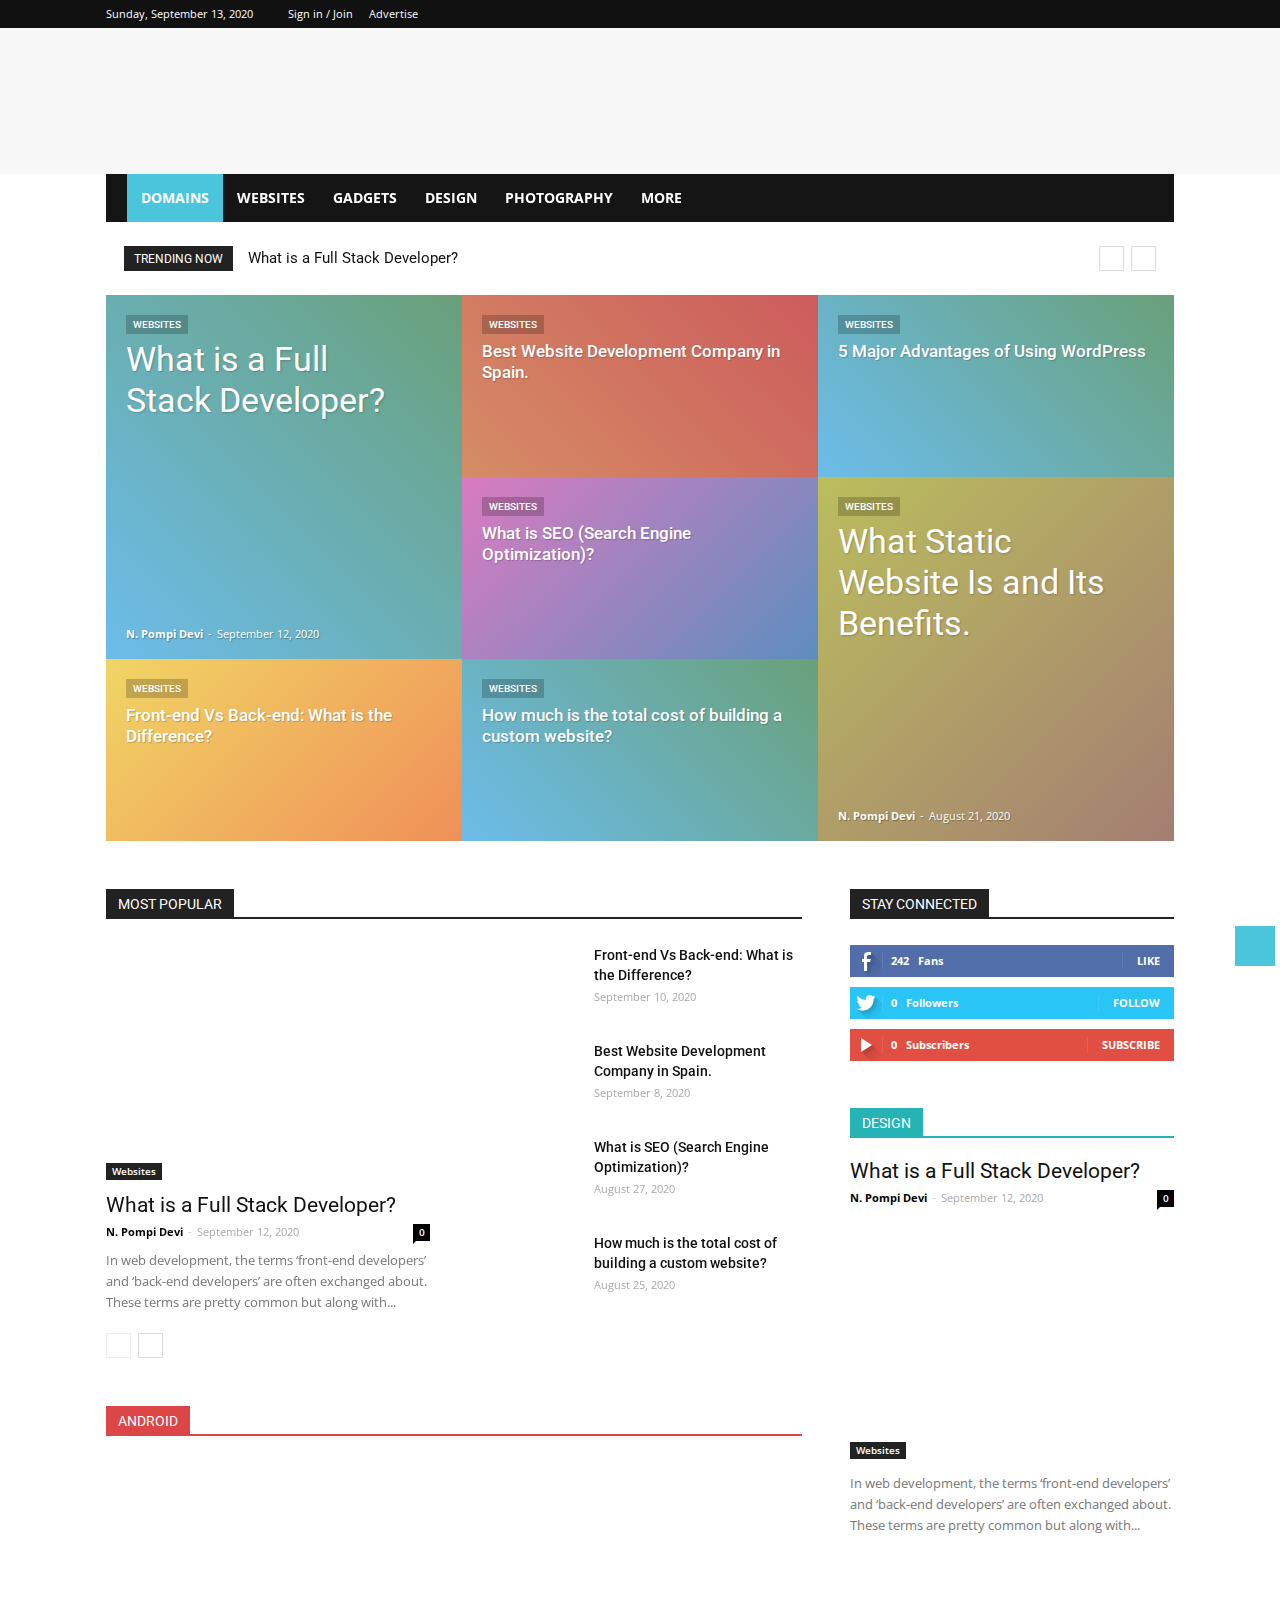
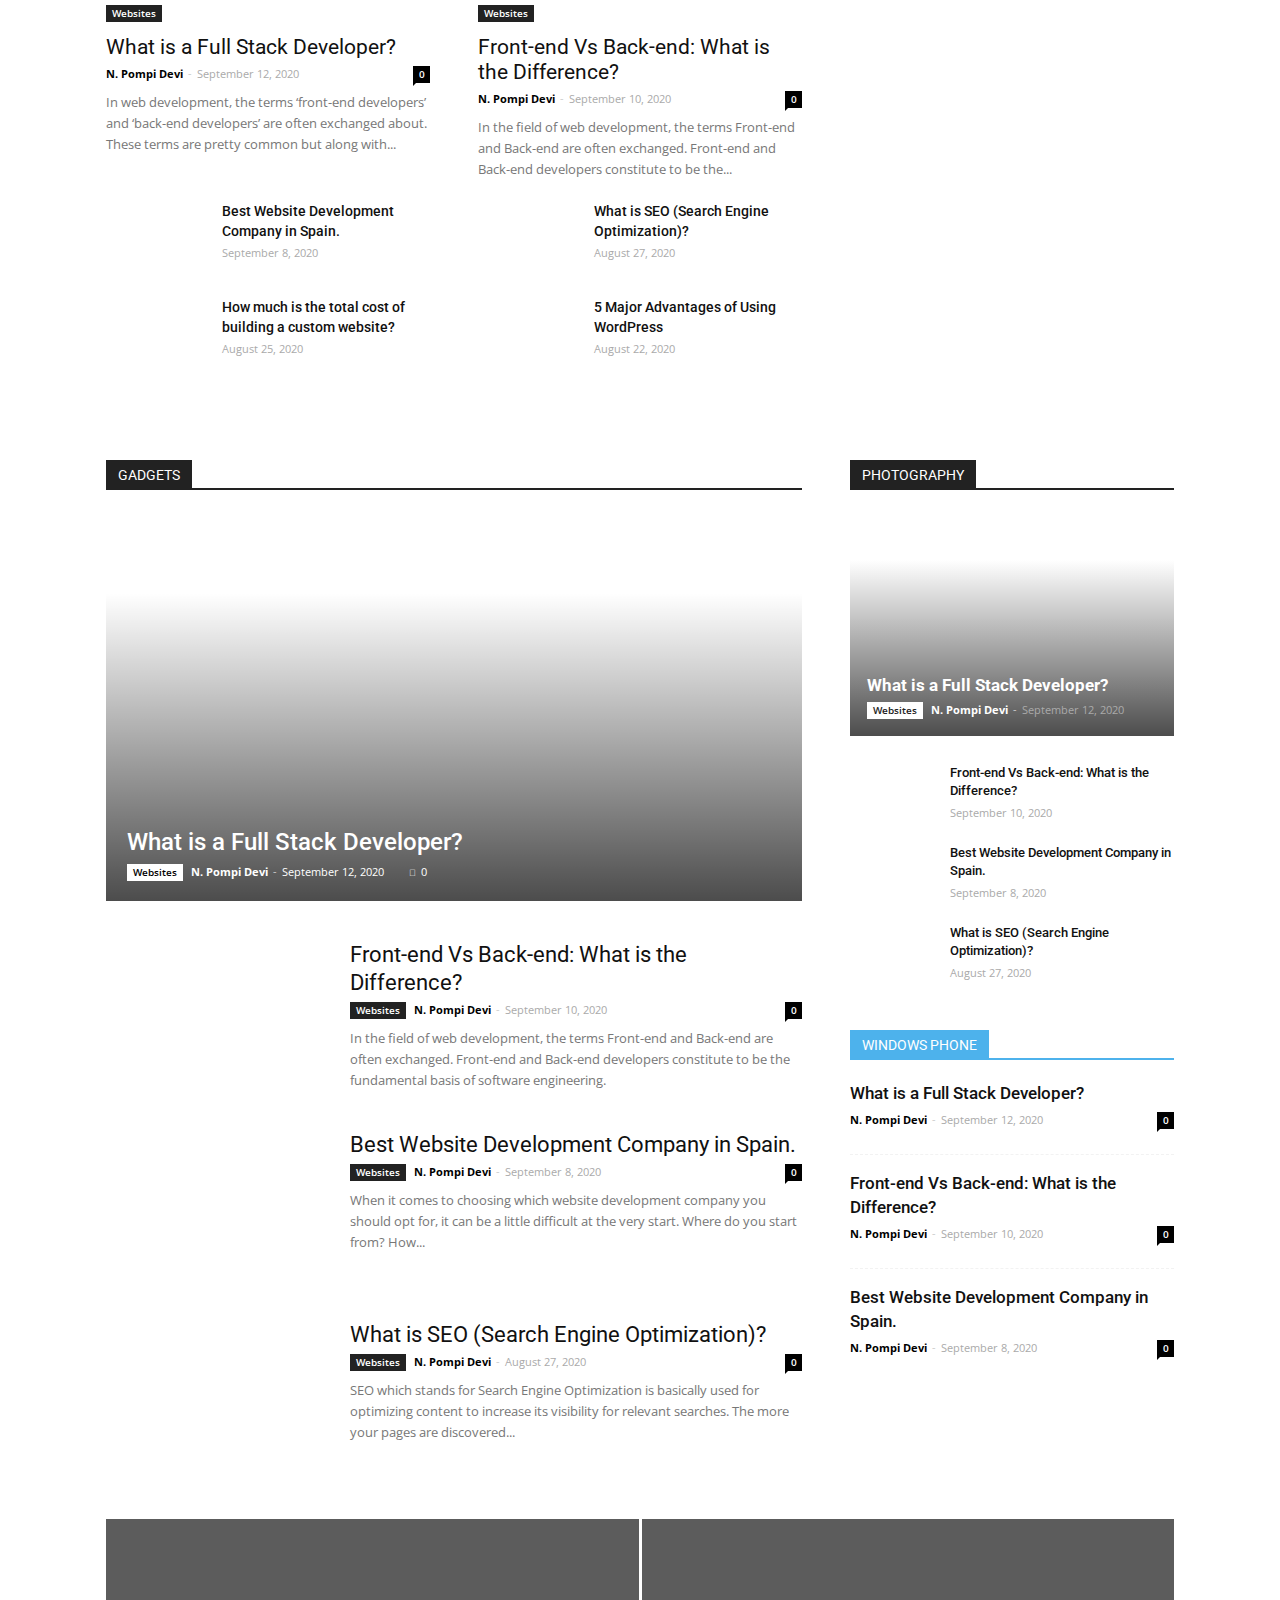
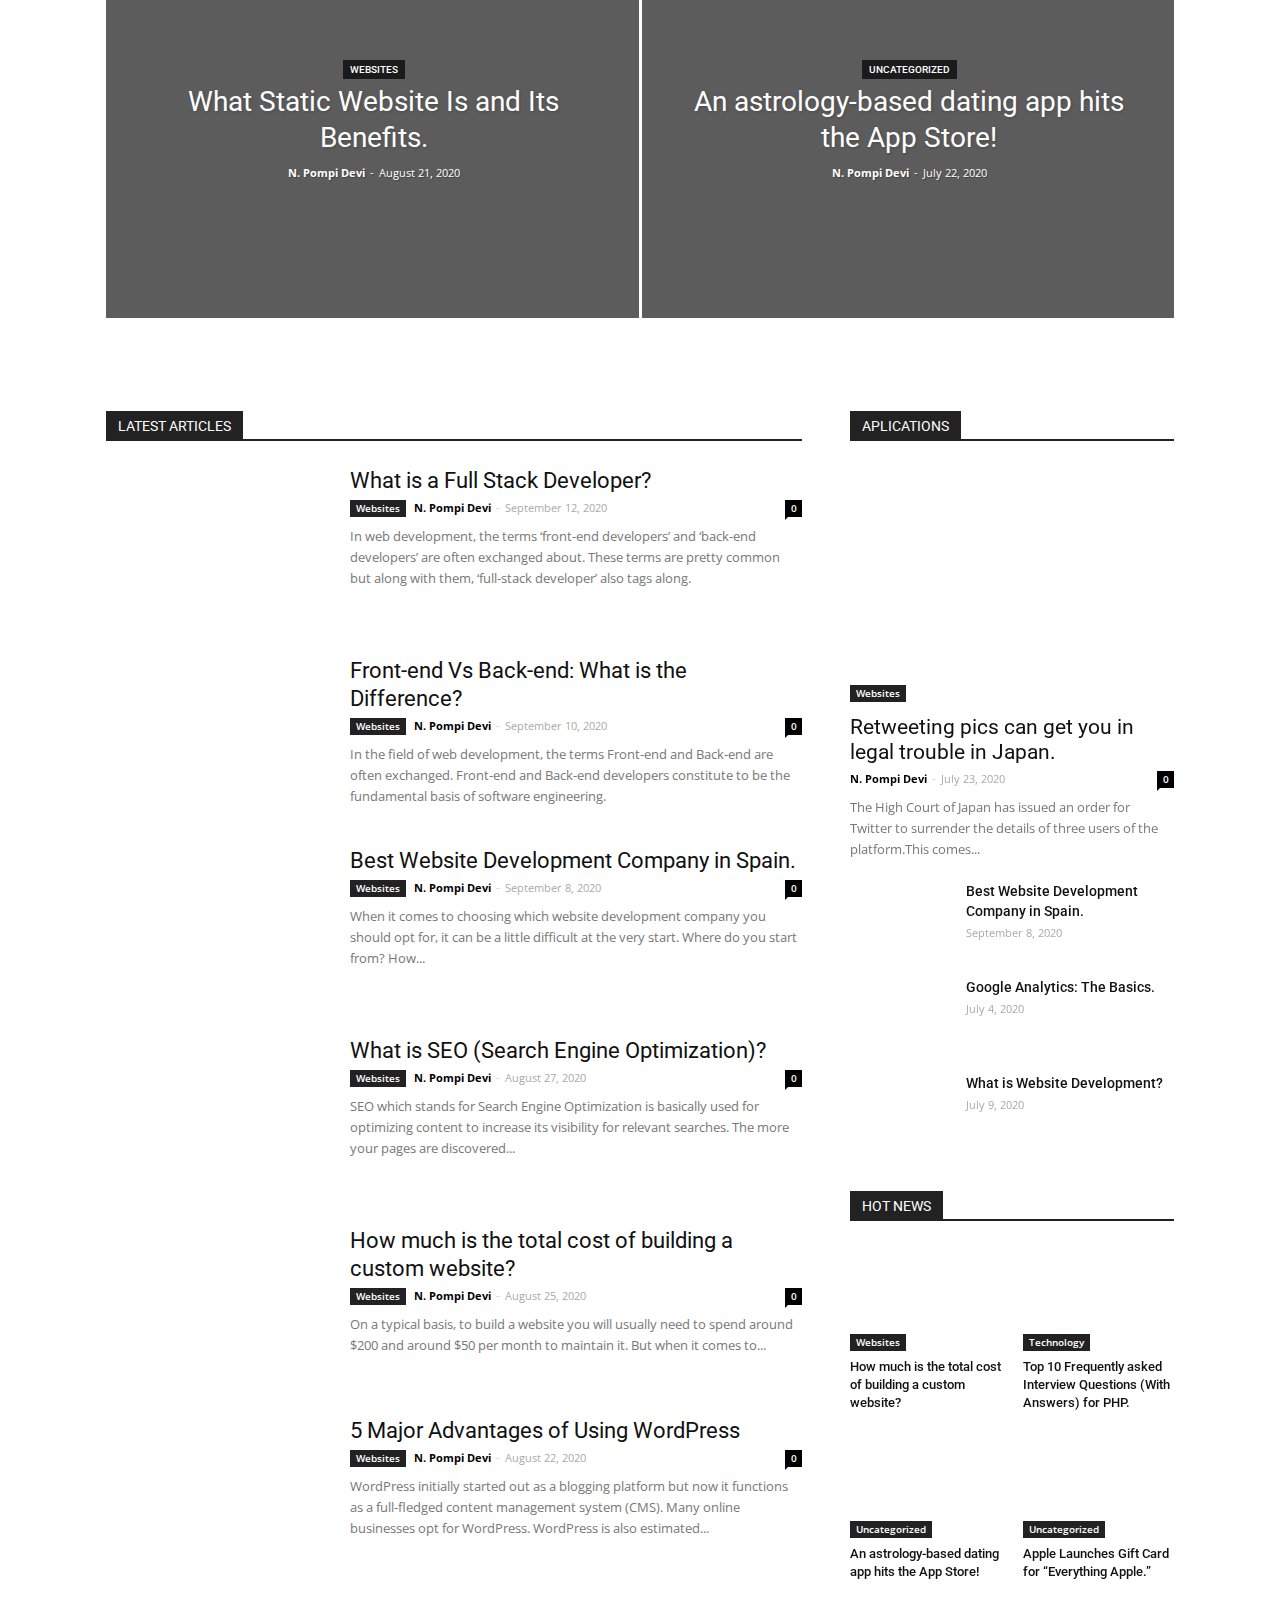
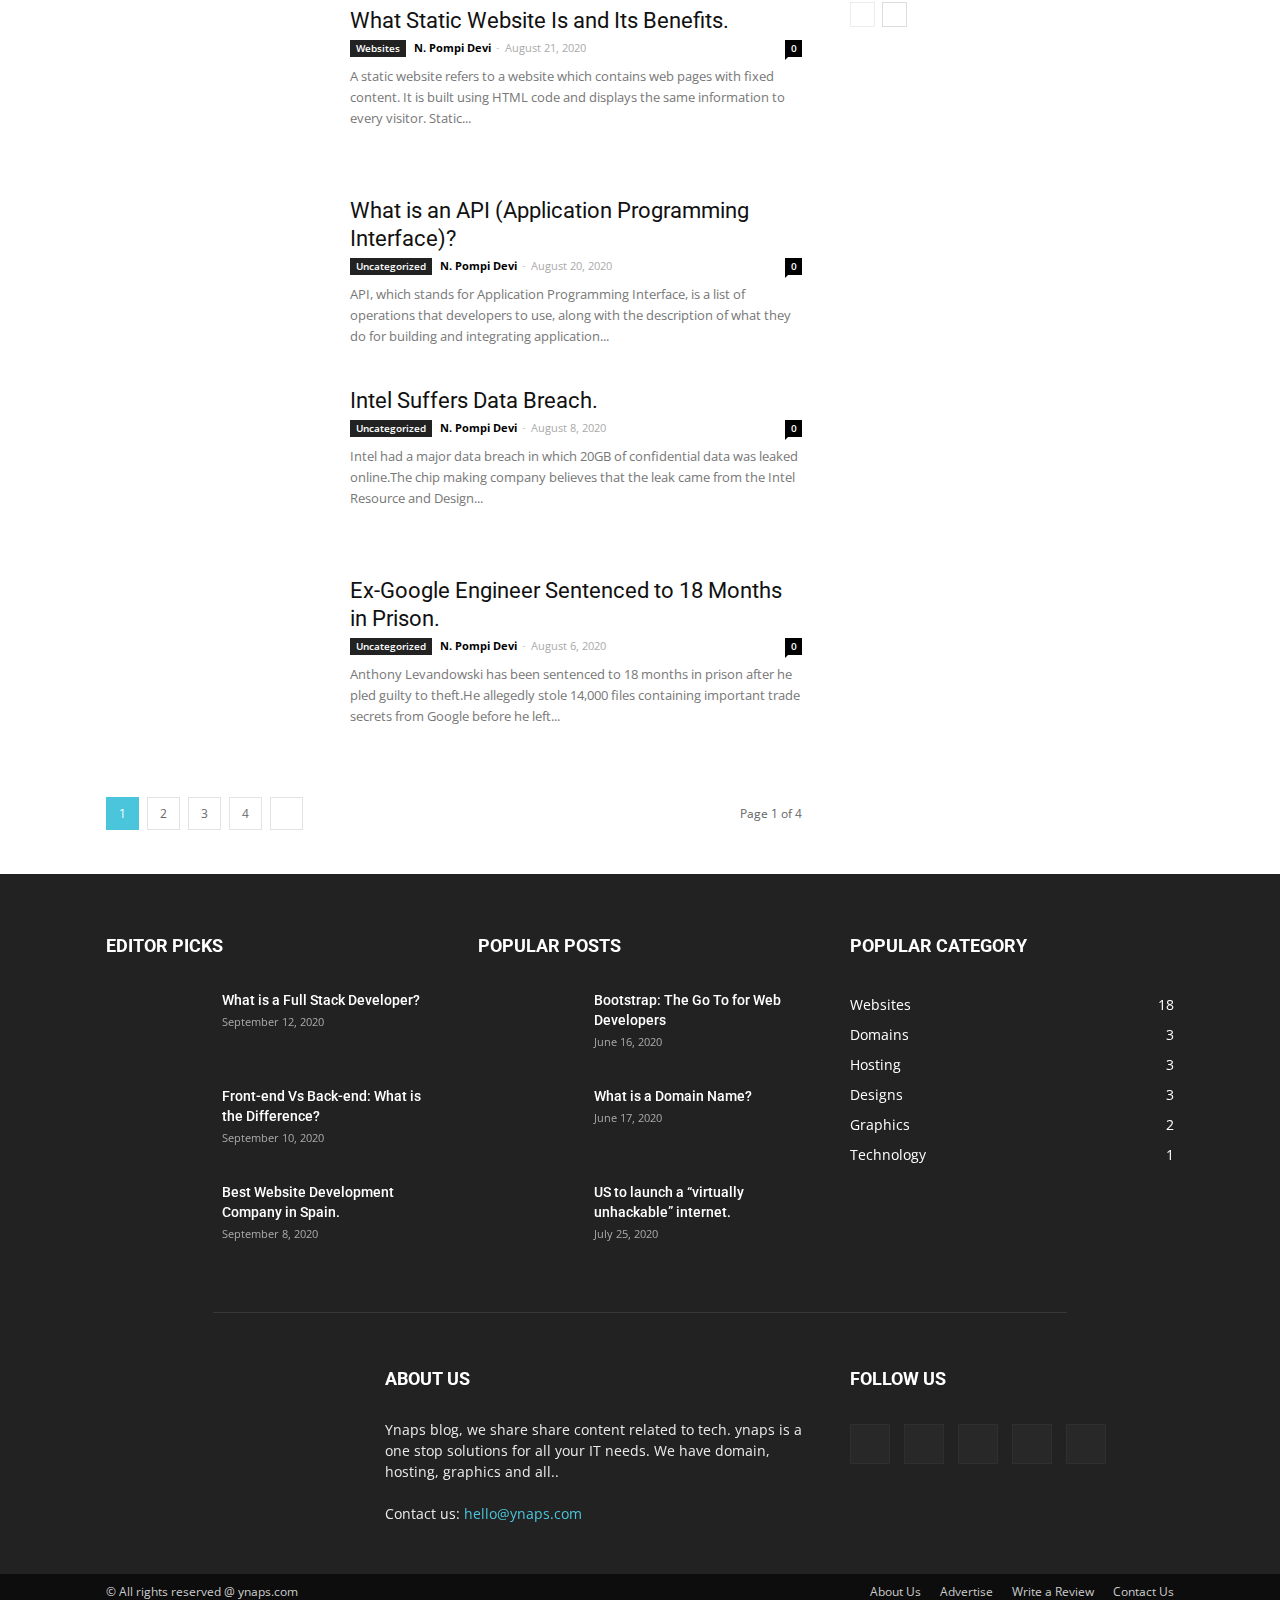
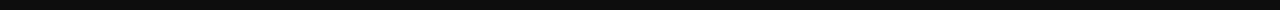
<file: index.html>
<html xmlns="http://www.w3.org/1999/xhtml" lang="en">

<head>
	<meta http-equiv="Content-Type" content="text/html; charset=utf-8" />
	<meta name="description" content="HTTrack is an easy-to-use website mirror utility. It allows you to download a World Wide website from the Internet to a local directory,building recursively all structures, getting html, images, and other files from the server to your computer. Links are rebuiltrelatively so that you can freely browse to the local site (works with any browser). You can mirror several sites together so that you can jump from one toanother. You can, also, update an existing mirror site, or resume an interrupted download. The robot is fully configurable, with an integrated help" />
	<meta name="keywords" content="httrack, HTTRACK, HTTrack, winhttrack, WINHTTRACK, WinHTTrack, offline browser, web mirror utility, aspirateur web, surf offline, web capture, www mirror utility, browse offline, local  site builder, website mirroring, aspirateur www, internet grabber, capture de site web, internet tool, hors connexion, unix, dos, windows 95, windows 98, solaris, ibm580, AIX 4.0, HTS, HTGet, web aspirator, web aspirateur, libre, GPL, GNU, free software" />
	<title>Local index - HTTrack Website Copier</title>
  <!-- Mirror and index made by HTTrack Website Copier/3.49-2 [XR&CO'2014] -->
	<style type="text/css">
	<!--

body {
	margin: 0;  padding: 0;  margin-bottom: 15px;  margin-top: 8px;
	background: #77b;
}
body, td {
	font: 14px "Trebuchet MS", Verdana, Arial, Helvetica, sans-serif;
	}

#subTitle {
	background: #000;  color: #fff;  padding: 4px;  font-weight: bold; 
	}

#siteNavigation a, #siteNavigation .current {
	font-weight: bold;  color: #448;
	}
#siteNavigation a:link    { text-decoration: none; }
#siteNavigation a:visited { text-decoration: none; }

#siteNavigation .current { background-color: #ccd; }

#siteNavigation a:hover   { text-decoration: none;  background-color: #fff;  color: #000; }
#siteNavigation a:active  { text-decoration: none;  background-color: #ccc; }


a:link    { text-decoration: underline;  color: #00f; }
a:visited { text-decoration: underline;  color: #000; }
a:hover   { text-decoration: underline;  color: #c00; }
a:active  { text-decoration: underline; }

#pageContent {
	clear: both;
	border-bottom: 6px solid #000;
	padding: 10px;  padding-top: 20px;
	line-height: 1.65em;
	background-image: url(backblue.gif);
	background-repeat: no-repeat;
	background-position: top right;
	}

#pageContent, #siteNavigation {
	background-color: #ccd;
	}


.imgLeft  { float: left;   margin-right: 10px;  margin-bottom: 10px; }
.imgRight { float: right;  margin-left: 10px;   margin-bottom: 10px; }

hr { height: 1px;  color: #000;  background-color: #000;  margin-bottom: 15px; }

h1 { margin: 0;  font-weight: bold;  font-size: 2em; }
h2 { margin: 0;  font-weight: bold;  font-size: 1.6em; }
h3 { margin: 0;  font-weight: bold;  font-size: 1.3em; }
h4 { margin: 0;  font-weight: bold;  font-size: 1.18em; }

.blak { background-color: #000; }
.hide { display: none; }
.tableWidth { min-width: 400px; }

.tblRegular       { border-collapse: collapse; }
.tblRegular td    { padding: 6px;  background-image: url(fade.gif);  border: 2px solid #99c; }
.tblHeaderColor, .tblHeaderColor td { background: #99c; }
.tblNoBorder td   { border: 0; }


// -->
</style>

</head>

<table width="76%" border="0" align="center" cellspacing="0" cellpadding="3" class="tableWidth">
	<tr>
	<td id="subTitle">HTTrack Website Copier - Open Source offline browser</td>
	</tr>
</table>
<table width="76%" border="0" align="center" cellspacing="0" cellpadding="0" class="tableWidth">
<tr class="blak">
<td>
	<table width="100%" border="0" align="center" cellspacing="1" cellpadding="0">
	<tr>
	<td colspan="6"> 
		<table width="100%" border="0" align="center" cellspacing="0" cellpadding="10">
		<tr> 
		<td id="pageContent"> 
<!-- ==================== End prologue ==================== -->

	<meta name="generator" content="HTTrack Website Copier/3.x">
	<TITLE>Local index - HTTrack</TITLE>
</HEAD>
<BODY>
<H1 ALIGN=Center>Index of locally available sites:</H1>
	<TABLE BORDER="0" WIDTH="100%" CELLSPACING="1" CELLPADDING="0">
		<TR>
			<TD BACKGROUND="fade.gif">
				&middot;
					<A HREF="ynaps.com/blog/index.html">
						Ynaps Blog | Latest updates about tech news and IT world
					</A>		
			</TD>
		</TR>
	</TABLE>
	<BR>
	<BR>
	<BR>
  	<H6 ALIGN="RIGHT">
	<I>Mirror and index made by HTTrack Website Copier [XR&amp;CO'2008]</I>
	</H6>
	<!-- Mirror and index made by HTTrack Website Copier/3.49-2 [XR&CO'2014] -->
	<!-- Thanks for using HTTrack Website Copier! -->
	<meta HTTP-EQUIV="Refresh" CONTENT="0; URL=ynaps.com/blog/index.html">


<!-- ==================== Start epilogue ==================== -->
		</td>
		</tr>
		</table>
	</td>
	</tr>
	</table>
</td>
</tr>
</table>

<table width="76%" border="0" align="center" valign="bottom" cellspacing="0" cellpadding="0">
	<tr>
	<td id="footer"><small>&copy; 2008 Xavier Roche & other contributors - Web Design: Leto Kauler.</small></td>
	</tr>
</table>

</body>

</html>
</file>
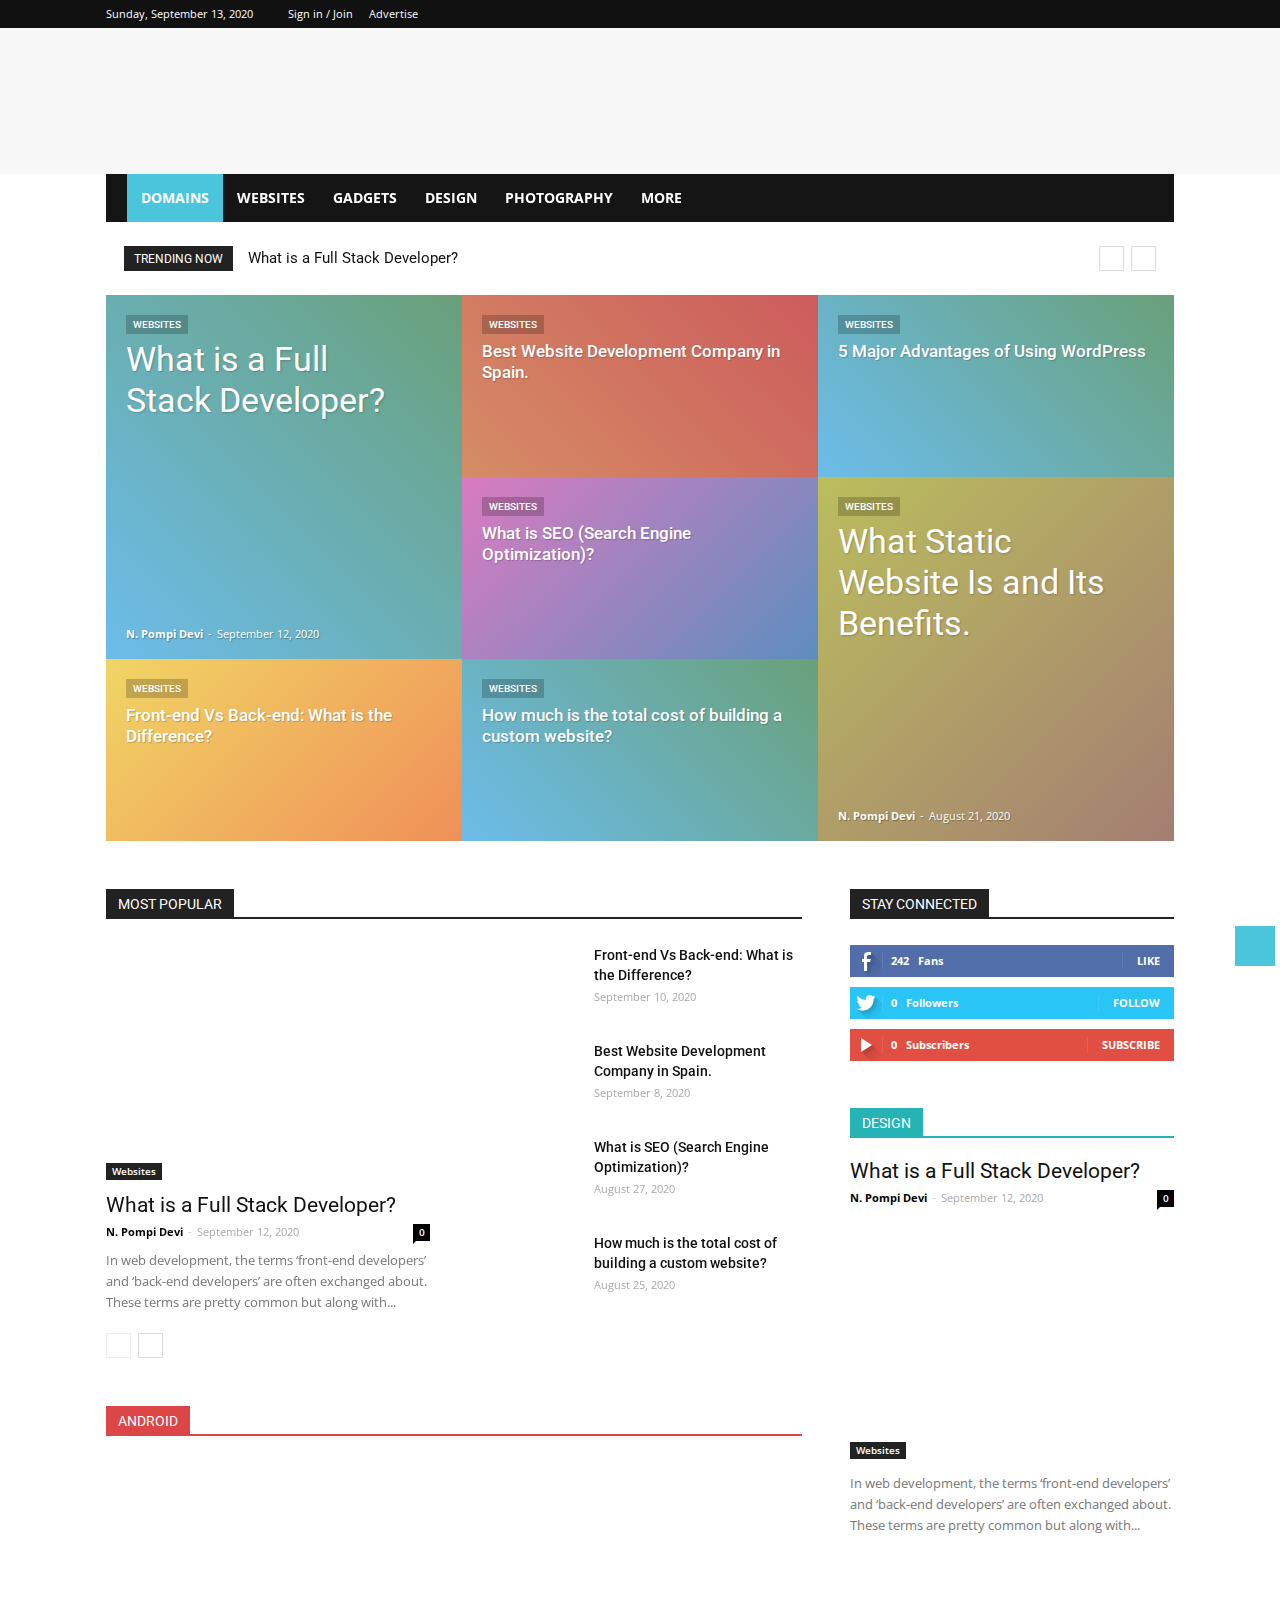
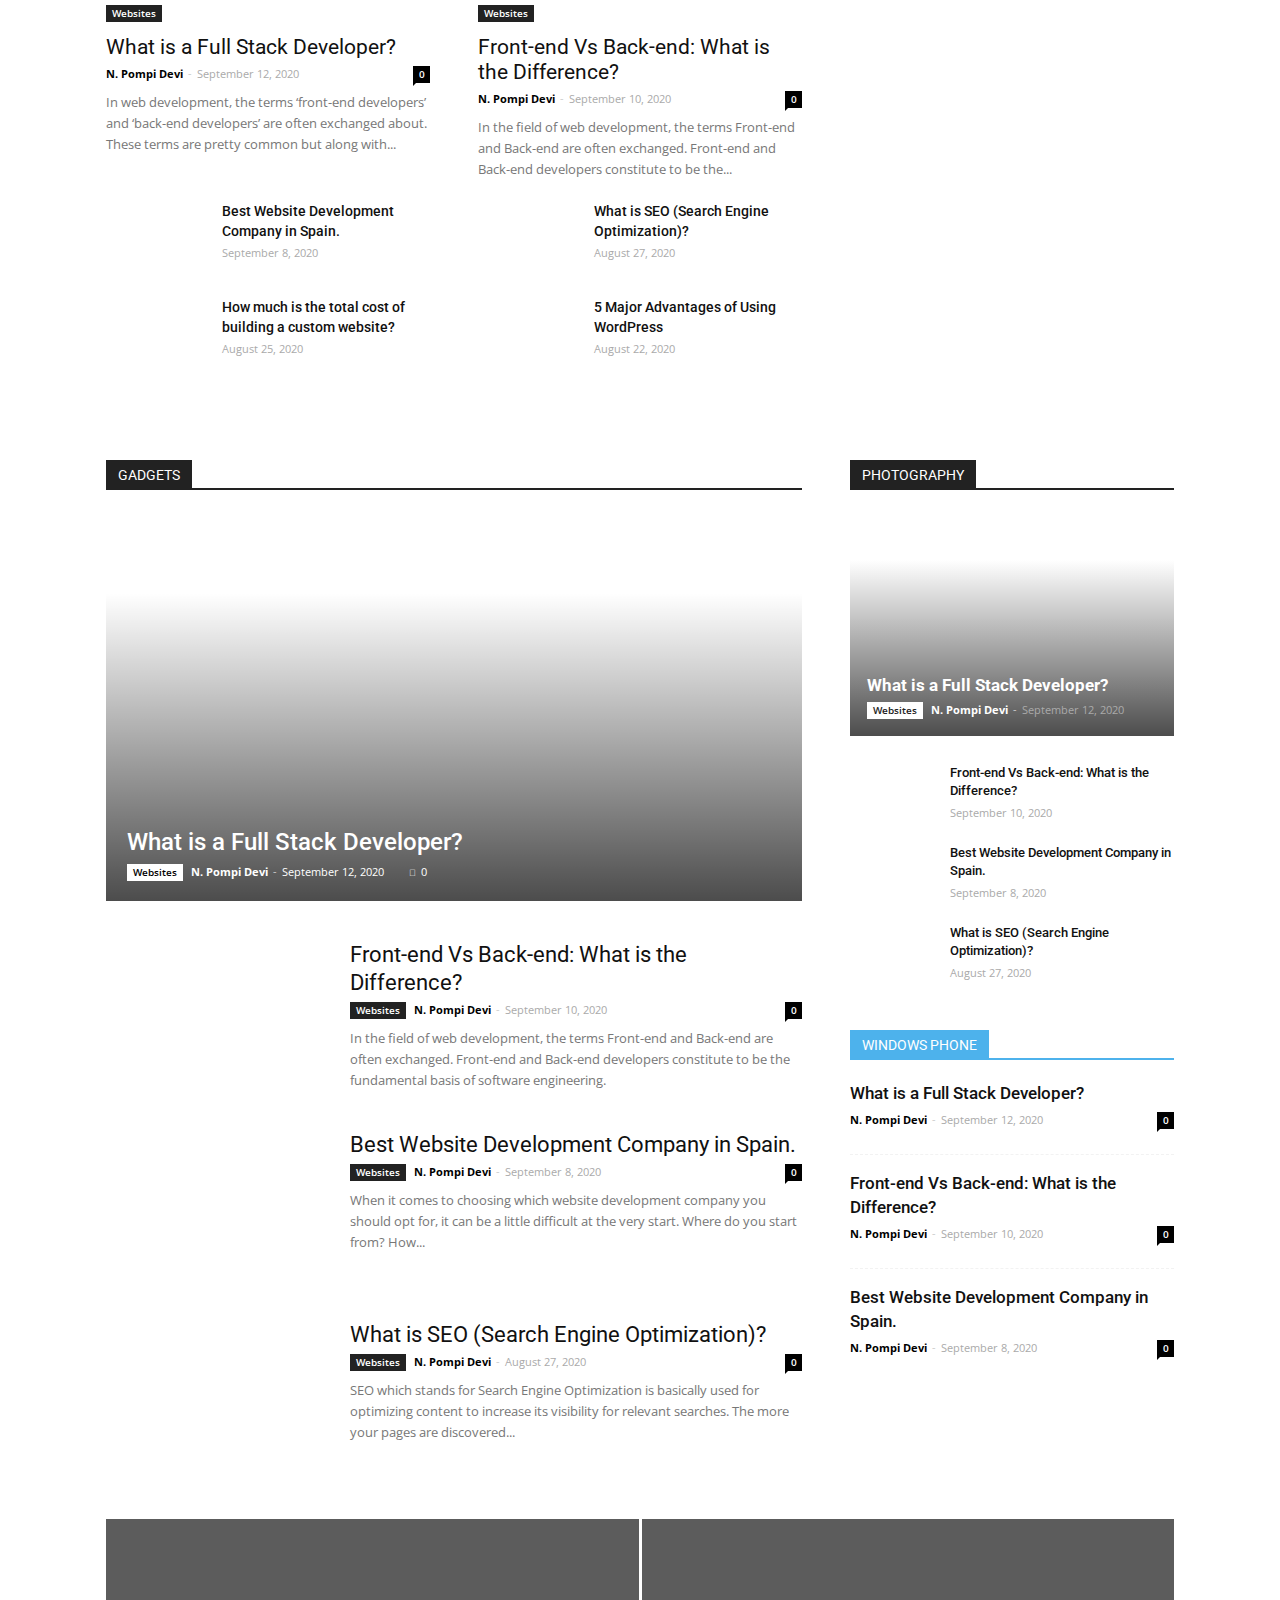
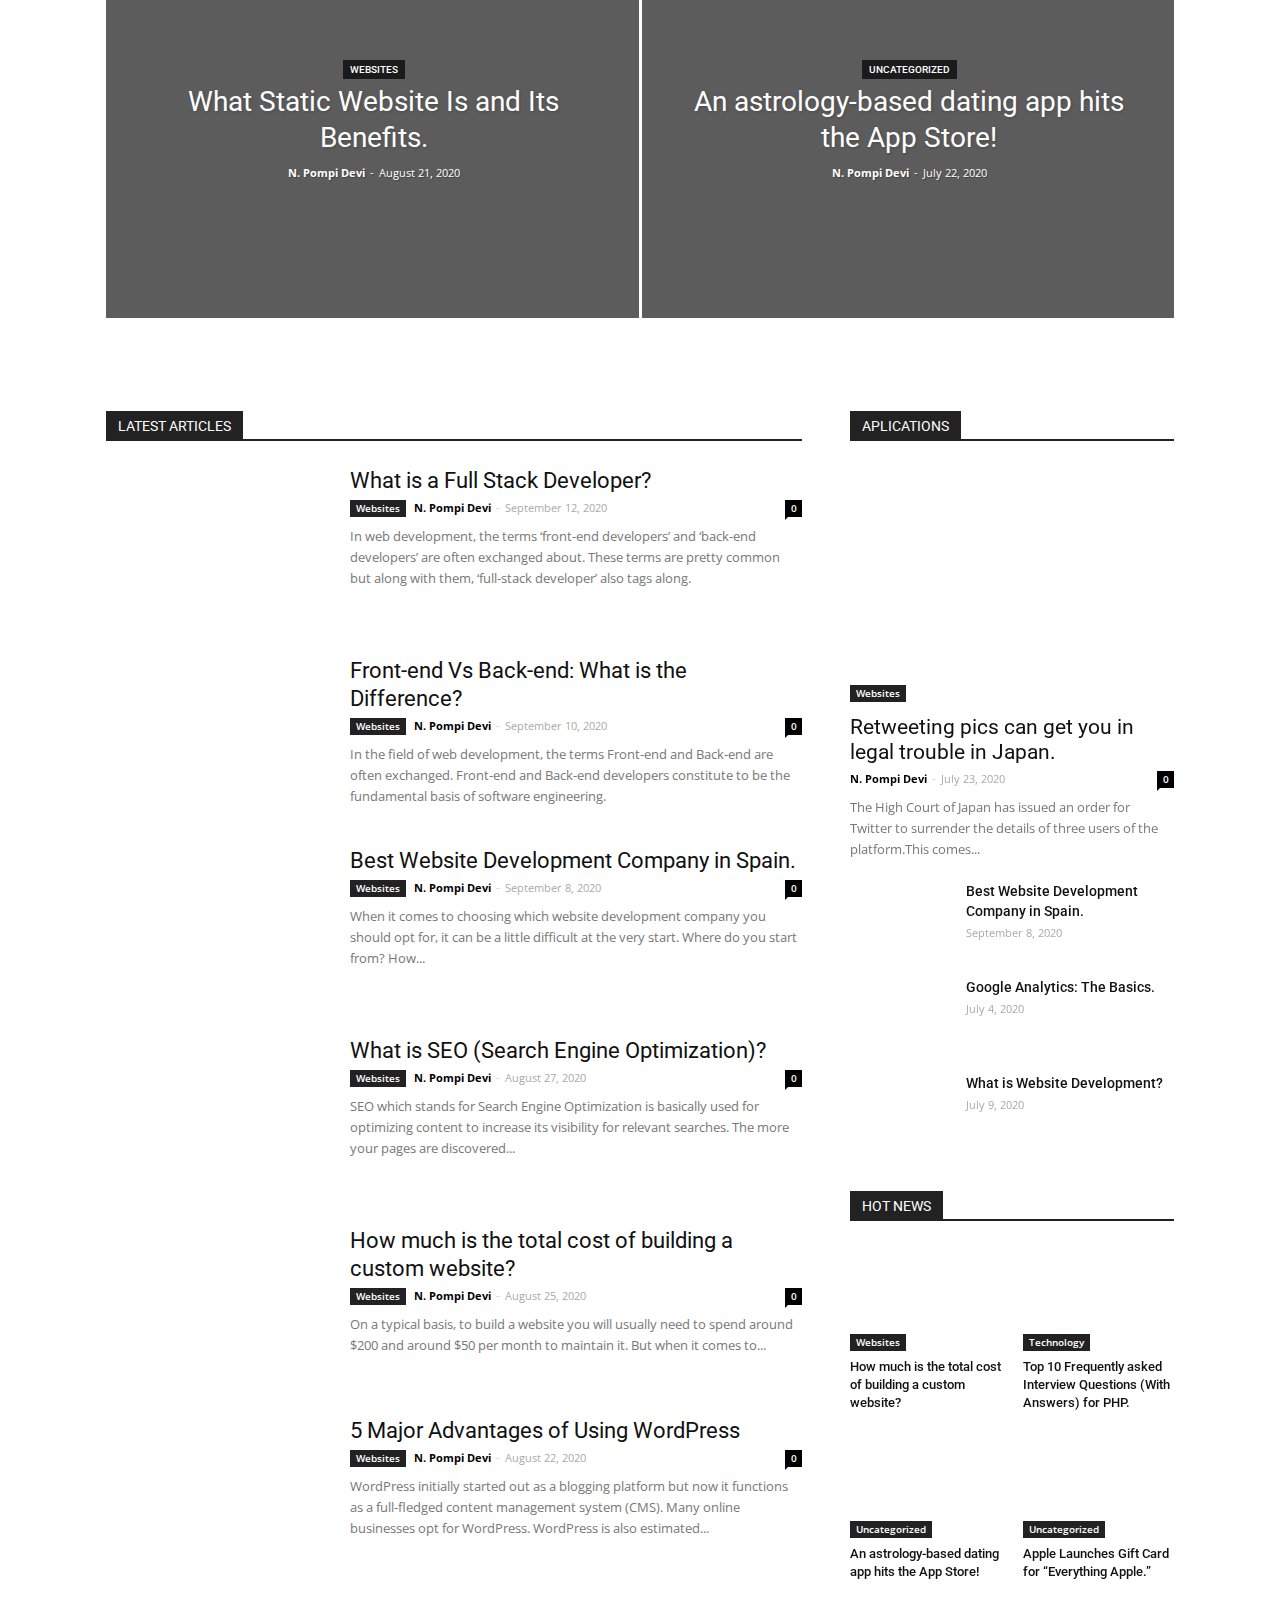
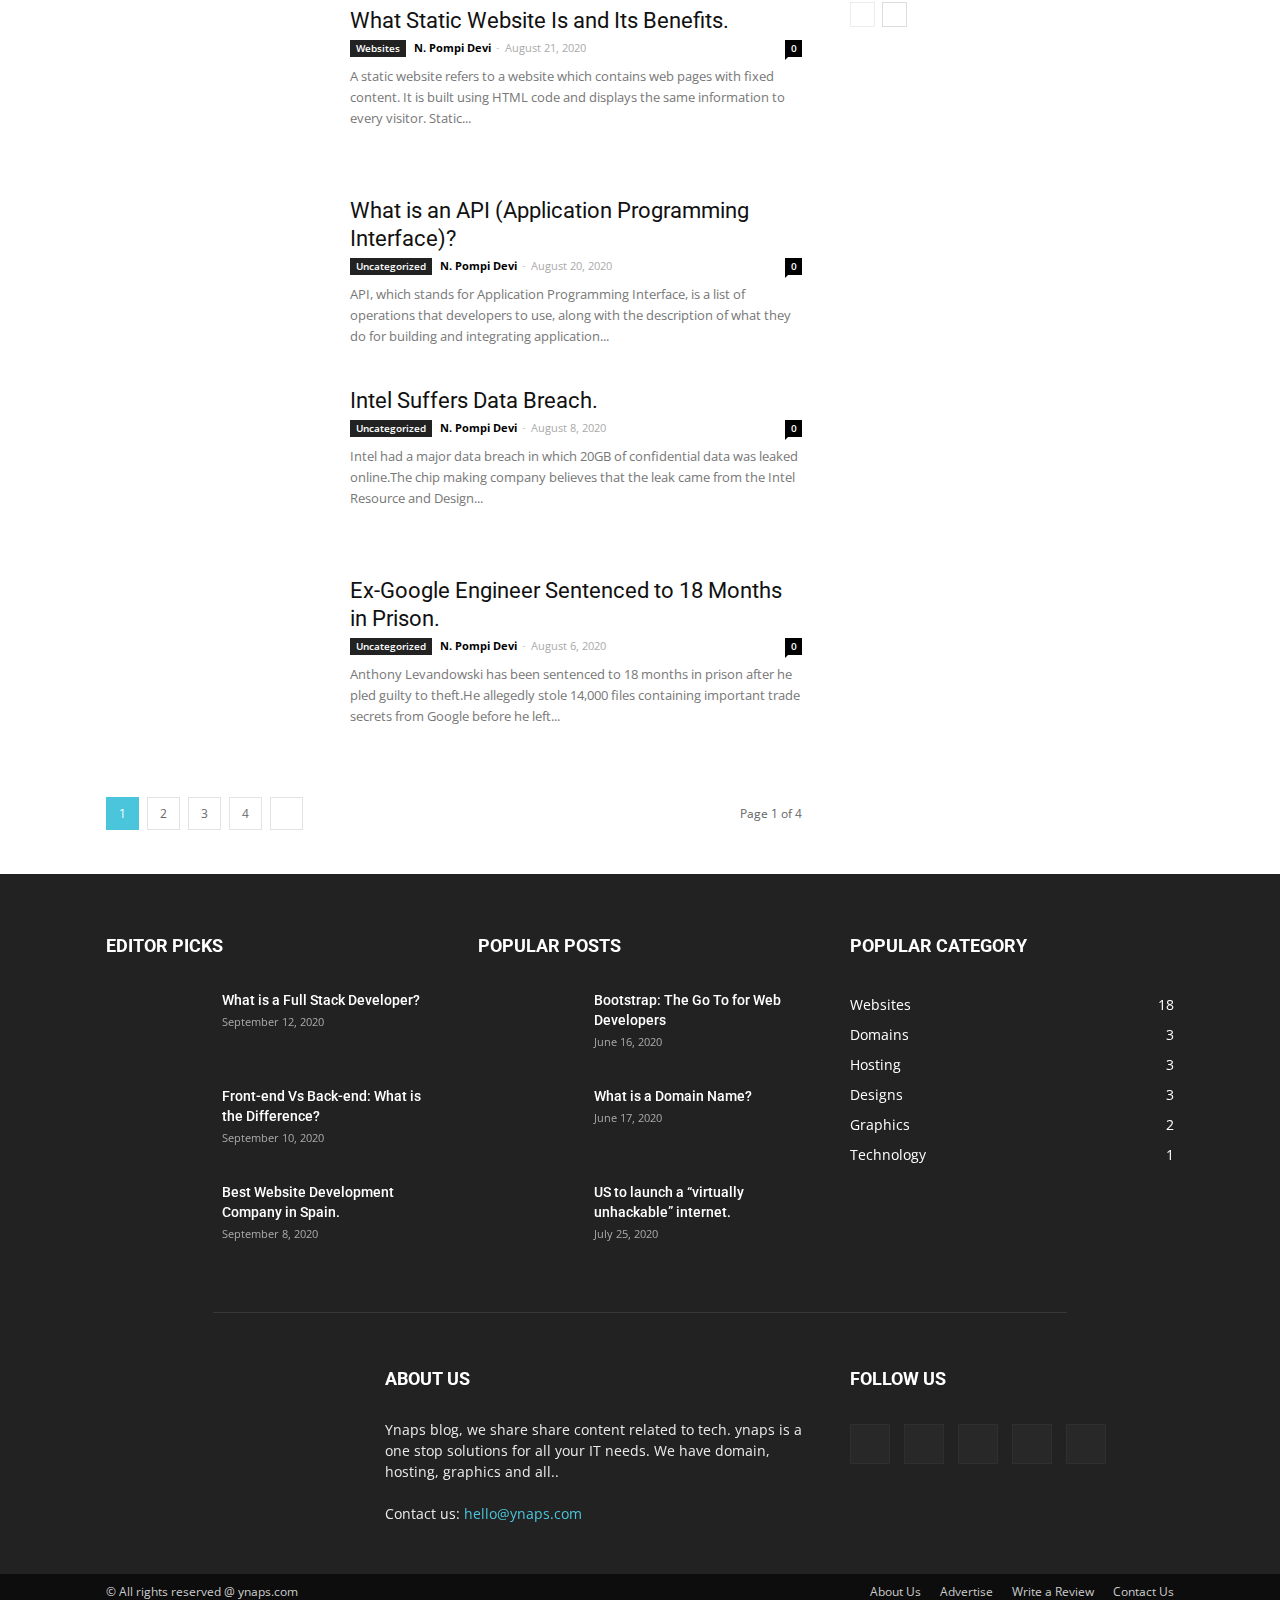
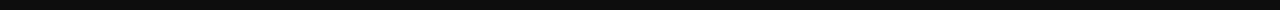
<file: ynaps.com/blog/index.html>
<!doctype html >
<!--[if IE 8]>    <html class="ie8" lang="en"> <![endif]-->
<!--[if IE 9]>    <html class="ie9" lang="en"> <![endif]-->
<!--[if gt IE 8]><!--> <html lang="en-US"> <!--<![endif]-->

<!-- Mirrored from ynaps.com/blog/ by HTTrack Website Copier/3.x [XR&CO'2014], Mon, 26 Oct 2020 03:28:31 GMT -->
<!-- Added by HTTrack --><meta http-equiv="content-type" content="text/html;charset=UTF-8" /><!-- /Added by HTTrack -->
<head>
<title>Ynaps Blog | Latest updates about tech news and IT world</title>
<meta charset="UTF-8" />
<meta name="viewport" content="width=device-width, initial-scale=1.0">
<link rel="pingback" href="https://ynaps.com/blog/xmlrpc.php" />
<link rel="canonical" href="index.html"/><link rel="next" href="https://ynaps.com/blog/page/2/"/><link rel="icon" type="image/png" href="https://ynaps.com/blog/wp-content/uploads/2020/06/Copy-of-Copy-of-Untitled.png"><link rel='dns-prefetch' href='http://fonts.googleapis.com/' />
<link rel='dns-prefetch' href='http://s.w.org/' />
<link rel="alternate" type="application/rss+xml" title="Ynaps Blog &raquo; Feed" href="https://ynaps.com/blog/feed/" />
<link rel="alternate" type="application/rss+xml" title="Ynaps Blog &raquo; Comments Feed" href="https://ynaps.com/blog/comments/feed/" />
<link rel="alternate" type="application/rss+xml" title="Ynaps Blog &raquo; News Comments Feed" href="https://ynaps.com/blog/news/feed/" />
<script type="text/javascript">
window._wpemojiSettings = {"baseUrl":"https:\/\/s.w.org\/images\/core\/emoji\/13.0.0\/72x72\/","ext":".png","svgUrl":"https:\/\/s.w.org\/images\/core\/emoji\/13.0.0\/svg\/","svgExt":".svg","source":{"concatemoji":"https:\/\/ynaps.com\/blog\/wp-includes\/js\/wp-emoji-release.min.js?ver=5.5.1"}};
!function(e,a,t){var r,n,o,i,p=a.createElement("canvas"),s=p.getContext&&p.getContext("2d");function c(e,t){var a=String.fromCharCode;s.clearRect(0,0,p.width,p.height),s.fillText(a.apply(this,e),0,0);var r=p.toDataURL();return s.clearRect(0,0,p.width,p.height),s.fillText(a.apply(this,t),0,0),r===p.toDataURL()}function l(e){if(!s||!s.fillText)return!1;switch(s.textBaseline="top",s.font="600 32px Arial",e){case"flag":return!c([127987,65039,8205,9895,65039],[127987,65039,8203,9895,65039])&&(!c([55356,56826,55356,56819],[55356,56826,8203,55356,56819])&&!c([55356,57332,56128,56423,56128,56418,56128,56421,56128,56430,56128,56423,56128,56447],[55356,57332,8203,56128,56423,8203,56128,56418,8203,56128,56421,8203,56128,56430,8203,56128,56423,8203,56128,56447]));case"emoji":return!c([55357,56424,8205,55356,57212],[55357,56424,8203,55356,57212])}return!1}function d(e){var t=a.createElement("script");t.src=e,t.defer=t.type="text/javascript",a.getElementsByTagName("head")[0].appendChild(t)}for(i=Array("flag","emoji"),t.supports={everything:!0,everythingExceptFlag:!0},o=0;o<i.length;o++)t.supports[i[o]]=l(i[o]),t.supports.everything=t.supports.everything&&t.supports[i[o]],"flag"!==i[o]&&(t.supports.everythingExceptFlag=t.supports.everythingExceptFlag&&t.supports[i[o]]);t.supports.everythingExceptFlag=t.supports.everythingExceptFlag&&!t.supports.flag,t.DOMReady=!1,t.readyCallback=function(){t.DOMReady=!0},t.supports.everything||(n=function(){t.readyCallback()},a.addEventListener?(a.addEventListener("DOMContentLoaded",n,!1),e.addEventListener("load",n,!1)):(e.attachEvent("onload",n),a.attachEvent("onreadystatechange",function(){"complete"===a.readyState&&t.readyCallback()})),(r=t.source||{}).concatemoji?d(r.concatemoji):r.wpemoji&&r.twemoji&&(d(r.twemoji),d(r.wpemoji)))}(window,document,window._wpemojiSettings);
</script>
<style type="text/css">
img.wp-smiley,
img.emoji {
display: inline !important;
border: none !important;
box-shadow: none !important;
height: 1em !important;
width: 1em !important;
margin: 0 .07em !important;
vertical-align: -0.1em !important;
background: none !important;
padding: 0 !important;
}
</style>
<!-- <link rel='stylesheet' id='wp-block-library-css'  href='https://ynaps.com/blog/wp-includes/css/dist/block-library/style.min.css?ver=5.5.1' type='text/css' media='all' /> -->
<!-- <link rel='stylesheet' id='contact-form-7-css'  href='https://ynaps.com/blog/wp-content/plugins/contact-form-7/includes/css/styles.css?ver=5.2' type='text/css' media='all' /> -->
<!-- <link rel='stylesheet' id='td-plugin-multi-purpose-css'  href='https://ynaps.com/blog/wp-content/plugins/td-composer/td-multi-purpose/style.css?ver=5a862b9d7c39671de80dd6dee389818b' type='text/css' media='all' /> -->
<link rel="stylesheet" type="text/css" href="wp-content/cache/wpfc-minified/89lmjy61/a1bs3.css" media="all"/>
<link rel='stylesheet' id='google-fonts-style-css'  href='https://fonts.googleapis.com/css?family=Open+Sans%3A300italic%2C400%2C400italic%2C600%2C600italic%2C700%7CRoboto%3A300%2C400%2C400italic%2C500%2C500italic%2C700%2C900&amp;ver=9.8' type='text/css' media='all' />
<!-- <link rel='stylesheet' id='td-theme-css'  href='https://ynaps.com/blog/wp-content/themes/Newspaper/style.css?ver=9.8' type='text/css' media='all' /> -->
<link rel="stylesheet" type="text/css" href="wp-content/cache/wpfc-minified/foic0f5j/a1bs3.css" media="all"/>
<style id='td-theme-inline-css' type='text/css'>
@media (max-width: 767px) {
.td-header-desktop-wrap {
display: none;
}
}
@media (min-width: 767px) {
.td-header-mobile-wrap {
display: none;
}
}
</style>
<!-- <link rel='stylesheet' id='td-legacy-framework-front-style-css'  href='https://ynaps.com/blog/wp-content/plugins/td-composer/legacy/Newspaper/assets/css/td_legacy_main.css?ver=5a862b9d7c39671de80dd6dee389818b' type='text/css' media='all' /> -->
<!-- <link rel='stylesheet' id='td-theme-demo-style-css'  href='https://ynaps.com/blog/wp-content/plugins/td-composer/legacy/Newspaper/includes/demos/tech/demo_style.css?ver=9.8' type='text/css' media='all' /> -->
<!-- <link rel='stylesheet' id='tdb_front_style-css'  href='https://ynaps.com/blog/wp-content/plugins/td-cloud-library/assets/css/tdb_less_front.css?ver=489325fca4f12cbec6ded350cf173551' type='text/css' media='all' /> -->
<link rel="stylesheet" type="text/css" href="wp-content/cache/wpfc-minified/e5xqsogu/a1bs3.css" media="all"/>
<script src='wp-content/cache/wpfc-minified/rxz245/a1bs3.js' type="text/javascript"></script>
<!-- <script type='text/javascript' src='https://ynaps.com/blog/wp-includes/js/jquery/jquery.js?ver=1.12.4-wp' id='jquery-core-js'></script> -->
<link rel="https://api.w.org/" href="https://ynaps.com/blog/wp-json/" /><link rel="alternate" type="application/json" href="https://ynaps.com/blog/wp-json/wp/v2/pages/38" /><link rel="EditURI" type="application/rsd+xml" title="RSD" href="https://ynaps.com/blog/xmlrpc.php?rsd" />
<link rel="wlwmanifest" type="application/wlwmanifest+xml" href="https://ynaps.com/blog/wp-includes/wlwmanifest.xml" /> 
<meta name="generator" content="WordPress 5.5.1" />
<link rel='shortlink' href='index.html' />
<link rel="alternate" type="application/json+oembed" href="https://ynaps.com/blog/wp-json/oembed/1.0/embed?url=https%3A%2F%2Fynaps.com%2Fblog%2F" />
<link rel="alternate" type="text/xml+oembed" href="https://ynaps.com/blog/wp-json/oembed/1.0/embed?url=https%3A%2F%2Fynaps.com%2Fblog%2F&amp;format=xml" />
<script>
document.documentElement.className = document.documentElement.className.replace( 'no-js', 'js' );
</script>
<style>
.no-js img.lazyload { display: none; }
figure.wp-block-image img.lazyloading { min-width: 150px; }
.lazyload, .lazyloading { opacity: 0; }
.lazyloaded {
opacity: 1;
transition: opacity 400ms;
transition-delay: 0ms;
}
</style>
<!--[if lt IE 9]><script src="https://cdnjs.cloudflare.com/ajax/libs/html5shiv/3.7.3/html5shiv.js"></script><![endif]-->
<script>
window.tdb_globals = {"wpRestNonce":"81f0361cd8","wpRestUrl":"https:\/\/ynaps.com\/blog\/wp-json\/","permalinkStructure":"\/%postname%\/","isAjax":false,"isAdminBarShowing":false,"autoloadScrollPercent":50};
</script>
<script>
window.tdwGlobal = {"adminUrl":"https:\/\/ynaps.com\/blog\/wp-admin\/","wpRestNonce":"81f0361cd8","wpRestUrl":"https:\/\/ynaps.com\/blog\/wp-json\/","permalinkStructure":"\/%postname%\/"};
</script>
<!-- JS generated by theme -->
<script>
var tdBlocksArray = []; //here we store all the items for the current page
//td_block class - each ajax block uses a object of this class for requests
function tdBlock() {
this.id = '';
this.block_type = 1; //block type id (1-234 etc)
this.atts = '';
this.td_column_number = '';
this.td_current_page = 1; //
this.post_count = 0; //from wp
this.found_posts = 0; //from wp
this.max_num_pages = 0; //from wp
this.td_filter_value = ''; //current live filter value
this.is_ajax_running = false;
this.td_user_action = ''; // load more or infinite loader (used by the animation)
this.header_color = '';
this.ajax_pagination_infinite_stop = ''; //show load more at page x
}
// td_js_generator - mini detector
(function(){
var htmlTag = document.getElementsByTagName("html")[0];
if ( navigator.userAgent.indexOf("MSIE 10.0") > -1 ) {
htmlTag.className += ' ie10';
}
if ( !!navigator.userAgent.match(/Trident.*rv\:11\./) ) {
htmlTag.className += ' ie11';
}
if ( navigator.userAgent.indexOf("Edge") > -1 ) {
htmlTag.className += ' ieEdge';
}
if ( /(iPad|iPhone|iPod)/g.test(navigator.userAgent) ) {
htmlTag.className += ' td-md-is-ios';
}
var user_agent = navigator.userAgent.toLowerCase();
if ( user_agent.indexOf("android") > -1 ) {
htmlTag.className += ' td-md-is-android';
}
if ( -1 !== navigator.userAgent.indexOf('Mac OS X')  ) {
htmlTag.className += ' td-md-is-os-x';
}
if ( /chrom(e|ium)/.test(navigator.userAgent.toLowerCase()) ) {
htmlTag.className += ' td-md-is-chrome';
}
if ( -1 !== navigator.userAgent.indexOf('Firefox') ) {
htmlTag.className += ' td-md-is-firefox';
}
if ( -1 !== navigator.userAgent.indexOf('Safari') && -1 === navigator.userAgent.indexOf('Chrome') ) {
htmlTag.className += ' td-md-is-safari';
}
if( -1 !== navigator.userAgent.indexOf('IEMobile') ){
htmlTag.className += ' td-md-is-iemobile';
}
})();
var tdLocalCache = {};
( function () {
"use strict";
tdLocalCache = {
data: {},
remove: function (resource_id) {
delete tdLocalCache.data[resource_id];
},
exist: function (resource_id) {
return tdLocalCache.data.hasOwnProperty(resource_id) && tdLocalCache.data[resource_id] !== null;
},
get: function (resource_id) {
return tdLocalCache.data[resource_id];
},
set: function (resource_id, cachedData) {
tdLocalCache.remove(resource_id);
tdLocalCache.data[resource_id] = cachedData;
}
};
})();
var td_viewport_interval_list=[{"limitBottom":767,"sidebarWidth":228},{"limitBottom":1018,"sidebarWidth":300},{"limitBottom":1140,"sidebarWidth":324}];
var td_animation_stack_effect="type0";
var tds_animation_stack=true;
var td_animation_stack_specific_selectors=".entry-thumb, img";
var td_animation_stack_general_selectors=".td-animation-stack img, .td-animation-stack .entry-thumb, .post img";
var tdc_is_installed="yes";
var td_ajax_url="index.html\/\/ynaps.com\/blog\/wp-admin\/admin-ajax.php?td_theme_name=Newspaper&v=9.8";
var td_get_template_directory_uri="index.html\/\/ynaps.com\/blog\/wp-content\/plugins\/td-composer\/legacy\/common";
var tds_snap_menu="smart_snap_always";
var tds_logo_on_sticky="show_header_logo";
var tds_header_style="3";
var td_please_wait="Please wait...";
var td_email_user_pass_incorrect="User or password incorrect!";
var td_email_user_incorrect="Email or username incorrect!";
var td_email_incorrect="Email incorrect!";
var tds_more_articles_on_post_enable="show";
var tds_more_articles_on_post_time_to_wait="";
var tds_more_articles_on_post_pages_distance_from_top=0;
var tds_theme_color_site_wide="#4ac5db";
var tds_smart_sidebar="enabled";
var tdThemeName="Newspaper";
var td_magnific_popup_translation_tPrev="Previous (Left arrow key)";
var td_magnific_popup_translation_tNext="Next (Right arrow key)";
var td_magnific_popup_translation_tCounter="%curr% of %total%";
var td_magnific_popup_translation_ajax_tError="The content from %url% could not be loaded.";
var td_magnific_popup_translation_image_tError="The image #%curr% could not be loaded.";
var tdBlockNonce="ec1fadb9aa";
var tdDateNamesI18n={"month_names":["January","February","March","April","May","June","July","August","September","October","November","December"],"month_names_short":["Jan","Feb","Mar","Apr","May","Jun","Jul","Aug","Sep","Oct","Nov","Dec"],"day_names":["Sunday","Monday","Tuesday","Wednesday","Thursday","Friday","Saturday"],"day_names_short":["Sun","Mon","Tue","Wed","Thu","Fri","Sat"]};
var td_ad_background_click_link="";
var td_ad_background_click_target="";
</script>
<!-- Header style compiled by theme -->
<style>
.td-header-wrap .black-menu .sf-menu > .current-menu-item > a,
.td-header-wrap .black-menu .sf-menu > .current-menu-ancestor > a,
.td-header-wrap .black-menu .sf-menu > .current-category-ancestor > a,
.td-header-wrap .black-menu .sf-menu > li > a:hover,
.td-header-wrap .black-menu .sf-menu > .sfHover > a,
.td-header-style-12 .td-header-menu-wrap-full,
.sf-menu > .current-menu-item > a:after,
.sf-menu > .current-menu-ancestor > a:after,
.sf-menu > .current-category-ancestor > a:after,
.sf-menu > li:hover > a:after,
.sf-menu > .sfHover > a:after,
.td-header-style-12 .td-affix,
.header-search-wrap .td-drop-down-search:after,
.header-search-wrap .td-drop-down-search .btn:hover,
input[type=submit]:hover,
.td-read-more a,
.td-post-category:hover,
.td-grid-style-1.td-hover-1 .td-big-grid-post:hover .td-post-category,
.td-grid-style-5.td-hover-1 .td-big-grid-post:hover .td-post-category,
.td_top_authors .td-active .td-author-post-count,
.td_top_authors .td-active .td-author-comments-count,
.td_top_authors .td_mod_wrap:hover .td-author-post-count,
.td_top_authors .td_mod_wrap:hover .td-author-comments-count,
.td-404-sub-sub-title a:hover,
.td-search-form-widget .wpb_button:hover,
.td-rating-bar-wrap div,
.td_category_template_3 .td-current-sub-category,
.dropcap,
.td_wrapper_video_playlist .td_video_controls_playlist_wrapper,
.wpb_default,
.wpb_default:hover,
.td-left-smart-list:hover,
.td-right-smart-list:hover,
.woocommerce-checkout .woocommerce input.button:hover,
.woocommerce-page .woocommerce a.button:hover,
.woocommerce-account div.woocommerce .button:hover,
#bbpress-forums button:hover,
.bbp_widget_login .button:hover,
.td-footer-wrapper .td-post-category,
.td-footer-wrapper .widget_product_search input[type="submit"]:hover,
.woocommerce .product a.button:hover,
.woocommerce .product #respond input#submit:hover,
.woocommerce .checkout input#place_order:hover,
.woocommerce .woocommerce.widget .button:hover,
.single-product .product .summary .cart .button:hover,
.woocommerce-cart .woocommerce table.cart .button:hover,
.woocommerce-cart .woocommerce .shipping-calculator-form .button:hover,
.td-next-prev-wrap a:hover,
.td-load-more-wrap a:hover,
.td-post-small-box a:hover,
.page-nav .current,
.page-nav:first-child > div,
.td_category_template_8 .td-category-header .td-category a.td-current-sub-category,
.td_category_template_4 .td-category-siblings .td-category a:hover,
#bbpress-forums .bbp-pagination .current,
#bbpress-forums #bbp-single-user-details #bbp-user-navigation li.current a,
.td-theme-slider:hover .slide-meta-cat a,
a.vc_btn-black:hover,
.td-trending-now-wrapper:hover .td-trending-now-title,
.td-scroll-up,
.td-smart-list-button:hover,
.td-weather-information:before,
.td-weather-week:before,
.td_block_exchange .td-exchange-header:before,
.td_block_big_grid_9.td-grid-style-1 .td-post-category,
.td_block_big_grid_9.td-grid-style-5 .td-post-category,
.td-grid-style-6.td-hover-1 .td-module-thumb:after,
.td-pulldown-syle-2 .td-subcat-dropdown ul:after,
.td_block_template_9 .td-block-title:after,
.td_block_template_15 .td-block-title:before,
div.wpforms-container .wpforms-form div.wpforms-submit-container button[type=submit] {
background-color: #4ac5db;
}
.td_block_template_4 .td-related-title .td-cur-simple-item:before {
border-color: #4ac5db transparent transparent transparent !important;
}
.woocommerce .woocommerce-message .button:hover,
.woocommerce .woocommerce-error .button:hover,
.woocommerce .woocommerce-info .button:hover {
background-color: #4ac5db !important;
}
.td_block_template_4 .td-related-title .td-cur-simple-item,
.td_block_template_3 .td-related-title .td-cur-simple-item,
.td_block_template_9 .td-related-title:after {
background-color: #4ac5db;
}
.woocommerce .product .onsale,
.woocommerce.widget .ui-slider .ui-slider-handle {
background: none #4ac5db;
}
.woocommerce.widget.widget_layered_nav_filters ul li a {
background: none repeat scroll 0 0 #4ac5db !important;
}
a,
cite a:hover,
.td_mega_menu_sub_cats .cur-sub-cat,
.td-mega-span h3 a:hover,
.td_mod_mega_menu:hover .entry-title a,
.header-search-wrap .result-msg a:hover,
.td-header-top-menu .td-drop-down-search .td_module_wrap:hover .entry-title a,
.td-header-top-menu .td-icon-search:hover,
.td-header-wrap .result-msg a:hover,
.top-header-menu li a:hover,
.top-header-menu .current-menu-item > a,
.top-header-menu .current-menu-ancestor > a,
.top-header-menu .current-category-ancestor > a,
.td-social-icon-wrap > a:hover,
.td-header-sp-top-widget .td-social-icon-wrap a:hover,
.td-page-content blockquote p,
.td-post-content blockquote p,
.mce-content-body blockquote p,
.comment-content blockquote p,
.wpb_text_column blockquote p,
.td_block_text_with_title blockquote p,
.td_module_wrap:hover .entry-title a,
.td-subcat-filter .td-subcat-list a:hover,
.td-subcat-filter .td-subcat-dropdown a:hover,
.td_quote_on_blocks,
.dropcap2,
.dropcap3,
.td_top_authors .td-active .td-authors-name a,
.td_top_authors .td_mod_wrap:hover .td-authors-name a,
.td-post-next-prev-content a:hover,
.author-box-wrap .td-author-social a:hover,
.td-author-name a:hover,
.td-author-url a:hover,
.td_mod_related_posts:hover h3 > a,
.td-post-template-11 .td-related-title .td-related-left:hover,
.td-post-template-11 .td-related-title .td-related-right:hover,
.td-post-template-11 .td-related-title .td-cur-simple-item,
.td-post-template-11 .td_block_related_posts .td-next-prev-wrap a:hover,
.comment-reply-link:hover,
.logged-in-as a:hover,
#cancel-comment-reply-link:hover,
.td-search-query,
.td-category-header .td-pulldown-category-filter-link:hover,
.td-category-siblings .td-subcat-dropdown a:hover,
.td-category-siblings .td-subcat-dropdown a.td-current-sub-category,
.widget a:hover,
.td_wp_recentcomments a:hover,
.archive .widget_archive .current,
.archive .widget_archive .current a,
.widget_calendar tfoot a:hover,
.woocommerce a.added_to_cart:hover,
.woocommerce-account .woocommerce-MyAccount-navigation a:hover,
#bbpress-forums li.bbp-header .bbp-reply-content span a:hover,
#bbpress-forums .bbp-forum-freshness a:hover,
#bbpress-forums .bbp-topic-freshness a:hover,
#bbpress-forums .bbp-forums-list li a:hover,
#bbpress-forums .bbp-forum-title:hover,
#bbpress-forums .bbp-topic-permalink:hover,
#bbpress-forums .bbp-topic-started-by a:hover,
#bbpress-forums .bbp-topic-started-in a:hover,
#bbpress-forums .bbp-body .super-sticky li.bbp-topic-title .bbp-topic-permalink,
#bbpress-forums .bbp-body .sticky li.bbp-topic-title .bbp-topic-permalink,
.widget_display_replies .bbp-author-name,
.widget_display_topics .bbp-author-name,
.footer-text-wrap .footer-email-wrap a,
.td-subfooter-menu li a:hover,
.footer-social-wrap a:hover,
a.vc_btn-black:hover,
.td-smart-list-dropdown-wrap .td-smart-list-button:hover,
.td_module_17 .td-read-more a:hover,
.td_module_18 .td-read-more a:hover,
.td_module_19 .td-post-author-name a:hover,
.td-instagram-user a,
.td-pulldown-syle-2 .td-subcat-dropdown:hover .td-subcat-more span,
.td-pulldown-syle-2 .td-subcat-dropdown:hover .td-subcat-more i,
.td-pulldown-syle-3 .td-subcat-dropdown:hover .td-subcat-more span,
.td-pulldown-syle-3 .td-subcat-dropdown:hover .td-subcat-more i,
.td-block-title-wrap .td-wrapper-pulldown-filter .td-pulldown-filter-display-option:hover,
.td-block-title-wrap .td-wrapper-pulldown-filter .td-pulldown-filter-display-option:hover i,
.td-block-title-wrap .td-wrapper-pulldown-filter .td-pulldown-filter-link:hover,
.td-block-title-wrap .td-wrapper-pulldown-filter .td-pulldown-filter-item .td-cur-simple-item,
.td_block_template_2 .td-related-title .td-cur-simple-item,
.td_block_template_5 .td-related-title .td-cur-simple-item,
.td_block_template_6 .td-related-title .td-cur-simple-item,
.td_block_template_7 .td-related-title .td-cur-simple-item,
.td_block_template_8 .td-related-title .td-cur-simple-item,
.td_block_template_9 .td-related-title .td-cur-simple-item,
.td_block_template_10 .td-related-title .td-cur-simple-item,
.td_block_template_11 .td-related-title .td-cur-simple-item,
.td_block_template_12 .td-related-title .td-cur-simple-item,
.td_block_template_13 .td-related-title .td-cur-simple-item,
.td_block_template_14 .td-related-title .td-cur-simple-item,
.td_block_template_15 .td-related-title .td-cur-simple-item,
.td_block_template_16 .td-related-title .td-cur-simple-item,
.td_block_template_17 .td-related-title .td-cur-simple-item,
.td-theme-wrap .sf-menu ul .td-menu-item > a:hover,
.td-theme-wrap .sf-menu ul .sfHover > a,
.td-theme-wrap .sf-menu ul .current-menu-ancestor > a,
.td-theme-wrap .sf-menu ul .current-category-ancestor > a,
.td-theme-wrap .sf-menu ul .current-menu-item > a,
.td_outlined_btn,
.td_block_categories_tags .td-ct-item:hover {
color: #4ac5db;
}
a.vc_btn-black.vc_btn_square_outlined:hover,
a.vc_btn-black.vc_btn_outlined:hover,
.td-mega-menu-page .wpb_content_element ul li a:hover,
.td-theme-wrap .td-aj-search-results .td_module_wrap:hover .entry-title a,
.td-theme-wrap .header-search-wrap .result-msg a:hover {
color: #4ac5db !important;
}
.td-next-prev-wrap a:hover,
.td-load-more-wrap a:hover,
.td-post-small-box a:hover,
.page-nav .current,
.page-nav:first-child > div,
.td_category_template_8 .td-category-header .td-category a.td-current-sub-category,
.td_category_template_4 .td-category-siblings .td-category a:hover,
#bbpress-forums .bbp-pagination .current,
.post .td_quote_box,
.page .td_quote_box,
a.vc_btn-black:hover,
.td_block_template_5 .td-block-title > *,
.td_outlined_btn {
border-color: #4ac5db;
}
.td_wrapper_video_playlist .td_video_currently_playing:after {
border-color: #4ac5db !important;
}
.header-search-wrap .td-drop-down-search:before {
border-color: transparent transparent #4ac5db transparent;
}
.block-title > span,
.block-title > a,
.block-title > label,
.widgettitle,
.widgettitle:after,
.td-trending-now-title,
.td-trending-now-wrapper:hover .td-trending-now-title,
.wpb_tabs li.ui-tabs-active a,
.wpb_tabs li:hover a,
.vc_tta-container .vc_tta-color-grey.vc_tta-tabs-position-top.vc_tta-style-classic .vc_tta-tabs-container .vc_tta-tab.vc_active > a,
.vc_tta-container .vc_tta-color-grey.vc_tta-tabs-position-top.vc_tta-style-classic .vc_tta-tabs-container .vc_tta-tab:hover > a,
.td_block_template_1 .td-related-title .td-cur-simple-item,
.woocommerce .product .products h2:not(.woocommerce-loop-product__title),
.td-subcat-filter .td-subcat-dropdown:hover .td-subcat-more, 
.td_3D_btn,
.td_shadow_btn,
.td_default_btn,
.td_round_btn, 
.td_outlined_btn:hover {
background-color: #4ac5db;
}
.woocommerce div.product .woocommerce-tabs ul.tabs li.active {
background-color: #4ac5db !important;
}
.block-title,
.td_block_template_1 .td-related-title,
.wpb_tabs .wpb_tabs_nav,
.vc_tta-container .vc_tta-color-grey.vc_tta-tabs-position-top.vc_tta-style-classic .vc_tta-tabs-container,
.woocommerce div.product .woocommerce-tabs ul.tabs:before {
border-color: #4ac5db;
}
.td_block_wrap .td-subcat-item a.td-cur-simple-item {
color: #4ac5db;
}
.td-grid-style-4 .entry-title
{
background-color: rgba(74, 197, 219, 0.7);
}
.block-title > span,
.block-title > span > a,
.block-title > a,
.block-title > label,
.widgettitle,
.widgettitle:after,
.td-trending-now-title,
.td-trending-now-wrapper:hover .td-trending-now-title,
.wpb_tabs li.ui-tabs-active a,
.wpb_tabs li:hover a,
.vc_tta-container .vc_tta-color-grey.vc_tta-tabs-position-top.vc_tta-style-classic .vc_tta-tabs-container .vc_tta-tab.vc_active > a,
.vc_tta-container .vc_tta-color-grey.vc_tta-tabs-position-top.vc_tta-style-classic .vc_tta-tabs-container .vc_tta-tab:hover > a,
.td_block_template_1 .td-related-title .td-cur-simple-item,
.woocommerce .product .products h2:not(.woocommerce-loop-product__title),
.td-subcat-filter .td-subcat-dropdown:hover .td-subcat-more,
.td-weather-information:before,
.td-weather-week:before,
.td_block_exchange .td-exchange-header:before,
.td-theme-wrap .td_block_template_3 .td-block-title > *,
.td-theme-wrap .td_block_template_4 .td-block-title > *,
.td-theme-wrap .td_block_template_7 .td-block-title > *,
.td-theme-wrap .td_block_template_9 .td-block-title:after,
.td-theme-wrap .td_block_template_10 .td-block-title::before,
.td-theme-wrap .td_block_template_11 .td-block-title::before,
.td-theme-wrap .td_block_template_11 .td-block-title::after,
.td-theme-wrap .td_block_template_14 .td-block-title,
.td-theme-wrap .td_block_template_15 .td-block-title:before,
.td-theme-wrap .td_block_template_17 .td-block-title:before {
background-color: #222222;
}
.woocommerce div.product .woocommerce-tabs ul.tabs li.active {
background-color: #222222 !important;
}
.block-title,
.td_block_template_1 .td-related-title,
.wpb_tabs .wpb_tabs_nav,
.vc_tta-container .vc_tta-color-grey.vc_tta-tabs-position-top.vc_tta-style-classic .vc_tta-tabs-container,
.woocommerce div.product .woocommerce-tabs ul.tabs:before,
.td-theme-wrap .td_block_template_5 .td-block-title > *,
.td-theme-wrap .td_block_template_17 .td-block-title,
.td-theme-wrap .td_block_template_17 .td-block-title::before {
border-color: #222222;
}
.td-theme-wrap .td_block_template_4 .td-block-title > *:before,
.td-theme-wrap .td_block_template_17 .td-block-title::after {
border-color: #222222 transparent transparent transparent;
}
.td-theme-wrap .td_block_template_4 .td-related-title .td-cur-simple-item:before {
border-color: #222222 transparent transparent transparent !important;
}
.td-menu-background:before,
.td-search-background:before {
background: rgba(0,0,0,0.8);
background: -moz-linear-gradient(top, rgba(0,0,0,0.8) 0%, rgba(74,197,219,0.8) 100%);
background: -webkit-gradient(left top, left bottom, color-stop(0%, rgba(0,0,0,0.8)), color-stop(100%, rgba(74,197,219,0.8)));
background: -webkit-linear-gradient(top, rgba(0,0,0,0.8) 0%, rgba(74,197,219,0.8) 100%);
background: -o-linear-gradient(top, rgba(0,0,0,0.8) 0%, rgba(74,197,219,0.8) 100%);
background: -ms-linear-gradient(top, rgba(0,0,0,0.8) 0%, rgba(74,197,219,0.8) 100%);
background: linear-gradient(to bottom, rgba(0,0,0,0.8) 0%, rgba(74,197,219,0.8) 100%);
filter: progid:DXImageTransform.Microsoft.gradient( startColorstr='rgba(0,0,0,0.8)', endColorstr='rgba(74,197,219,0.8)', GradientType=0 );
}
.td-mobile-content .current-menu-item > a,
.td-mobile-content .current-menu-ancestor > a,
.td-mobile-content .current-category-ancestor > a,
#td-mobile-nav .td-menu-login-section a:hover,
#td-mobile-nav .td-register-section a:hover,
#td-mobile-nav .td-menu-socials-wrap a:hover i,
.td-search-close a:hover i {
color: #4ac5db;
}
.white-popup-block:after {
background: rgba(0,0,0,0.8);
background: -moz-linear-gradient(45deg, rgba(0,0,0,0.8) 0%, rgba(74,197,219,0.8) 100%);
background: -webkit-gradient(left bottom, right top, color-stop(0%, rgba(0,0,0,0.8)), color-stop(100%, rgba(74,197,219,0.8)));
background: -webkit-linear-gradient(45deg, rgba(0,0,0,0.8) 0%, rgba(74,197,219,0.8) 100%);
background: -o-linear-gradient(45deg, rgba(0,0,0,0.8) 0%, rgba(74,197,219,0.8) 100%);
background: -ms-linear-gradient(45deg, rgba(0,0,0,0.8) 0%, rgba(74,197,219,0.8) 100%);
background: linear-gradient(45deg, rgba(0,0,0,0.8) 0%, rgba(74,197,219,0.8) 100%);
filter: progid:DXImageTransform.Microsoft.gradient( startColorstr='rgba(0,0,0,0.8)', endColorstr='rgba(74,197,219,0.8)', GradientType=0 );
}
.td-banner-wrap-full,
.td-header-style-11 .td-logo-wrap-full {
background-color: #f7f7f7;
}
.td-header-style-11 .td-logo-wrap-full {
border-bottom: 0;
}
@media (min-width: 1019px) {
.td-header-style-2 .td-header-sp-recs,
.td-header-style-5 .td-a-rec-id-header > div,
.td-header-style-5 .td-g-rec-id-header > .adsbygoogle,
.td-header-style-6 .td-a-rec-id-header > div,
.td-header-style-6 .td-g-rec-id-header > .adsbygoogle,
.td-header-style-7 .td-a-rec-id-header > div,
.td-header-style-7 .td-g-rec-id-header > .adsbygoogle,
.td-header-style-8 .td-a-rec-id-header > div,
.td-header-style-8 .td-g-rec-id-header > .adsbygoogle,
.td-header-style-12 .td-a-rec-id-header > div,
.td-header-style-12 .td-g-rec-id-header > .adsbygoogle {
margin-bottom: 24px !important;
}
}
@media (min-width: 768px) and (max-width: 1018px) {
.td-header-style-2 .td-header-sp-recs,
.td-header-style-5 .td-a-rec-id-header > div,
.td-header-style-5 .td-g-rec-id-header > .adsbygoogle,
.td-header-style-6 .td-a-rec-id-header > div,
.td-header-style-6 .td-g-rec-id-header > .adsbygoogle,
.td-header-style-7 .td-a-rec-id-header > div,
.td-header-style-7 .td-g-rec-id-header > .adsbygoogle,
.td-header-style-8 .td-a-rec-id-header > div,
.td-header-style-8 .td-g-rec-id-header > .adsbygoogle,
.td-header-style-12 .td-a-rec-id-header > div,
.td-header-style-12 .td-g-rec-id-header > .adsbygoogle {
margin-bottom: 14px !important;
}
}
.td-menu-background,
.td-search-background {
background-image: url('https://ynaps.com/blog2/wp-content/uploads/2020/06/14.jpg');
}
.white-popup-block:before {
background-image: url('https://ynaps.com/blog2/wp-content/uploads/2020/06/14.jpg');
}
.td-excerpt,
.td_module_14 .td-excerpt {
font-family:"Open Sans";
font-size:13px;
line-height:21px;
}
.td-post-content p,
.td-post-content {
font-family:"Open Sans";
font-size:17px;
line-height:31px;
}
</style>
<!-- Button style compiled by theme -->
<style>
.tdm-menu-active-style3 .tdm-header.td-header-wrap .sf-menu > .current-category-ancestor > a,
.tdm-menu-active-style3 .tdm-header.td-header-wrap .sf-menu > .current-menu-ancestor > a,
.tdm-menu-active-style3 .tdm-header.td-header-wrap .sf-menu > .current-menu-item > a,
.tdm-menu-active-style3 .tdm-header.td-header-wrap .sf-menu > .sfHover > a,
.tdm-menu-active-style3 .tdm-header.td-header-wrap .sf-menu > li > a:hover,
.tdm_block_column_content:hover .tdm-col-content-title-url .tdm-title,
.tds-button2 .tdm-btn-text,
.tds-button2 i,
.tds-button5:hover .tdm-btn-text,
.tds-button5:hover i,
.tds-button6 .tdm-btn-text,
.tds-button6 i,
.tdm_block_list .tdm-list-item i,
.tdm_block_pricing .tdm-pricing-feature i,
.tdm-social-item i {
color: #4ac5db;
}
.tdm-menu-active-style5 .td-header-menu-wrap .sf-menu > .current-menu-item > a,
.tdm-menu-active-style5 .td-header-menu-wrap .sf-menu > .current-menu-ancestor > a,
.tdm-menu-active-style5 .td-header-menu-wrap .sf-menu > .current-category-ancestor > a,
.tdm-menu-active-style5 .td-header-menu-wrap .sf-menu > li > a:hover,
.tdm-menu-active-style5 .td-header-menu-wrap .sf-menu > .sfHover > a,
.tds-button1,
.tds-button6:after,
.tds-title2 .tdm-title-line:after,
.tds-title3 .tdm-title-line:after,
.tdm_block_pricing.tdm-pricing-featured:before,
.tdm_block_pricing.tds_pricing2_block.tdm-pricing-featured .tdm-pricing-header,
.tds-progress-bar1 .tdm-progress-bar:after,
.tds-progress-bar2 .tdm-progress-bar:after,
.tds-social3 .tdm-social-item {
background-color: #4ac5db;
}
.tdm-menu-active-style4 .tdm-header .sf-menu > .current-menu-item > a,
.tdm-menu-active-style4 .tdm-header .sf-menu > .current-menu-ancestor > a,
.tdm-menu-active-style4 .tdm-header .sf-menu > .current-category-ancestor > a,
.tdm-menu-active-style4 .tdm-header .sf-menu > li > a:hover,
.tdm-menu-active-style4 .tdm-header .sf-menu > .sfHover > a,
.tds-button2:before,
.tds-button6:before,
.tds-progress-bar3 .tdm-progress-bar:after {
border-color: #4ac5db;
}
.tdm-btn-style1 {
background-color: #4ac5db;
}
.tdm-btn-style2:before {
border-color: #4ac5db;
}
.tdm-btn-style2 {
color: #4ac5db;
}
.tdm-btn-style3 {
-webkit-box-shadow: 0 2px 16px #4ac5db;
-moz-box-shadow: 0 2px 16px #4ac5db;
box-shadow: 0 2px 16px #4ac5db;
}
.tdm-btn-style3:hover {
-webkit-box-shadow: 0 4px 26px #4ac5db;
-moz-box-shadow: 0 4px 26px #4ac5db;
box-shadow: 0 4px 26px #4ac5db;
}
</style>
<style id="tdw-css-placeholder"></style></head>
<body class="home page-template page-template-page-pagebuilder-latest page-template-page-pagebuilder-latest-php page page-id-38 news global-block-template-1 td-tech tdb-template td-animation-stack-type0 td-full-layout" itemscope="itemscope" itemtype="https://schema.org/WebPage">
<div class="td-scroll-up"><i class="td-icon-menu-up"></i></div>
<div class="td-menu-background"></div>
<div id="td-mobile-nav">
<div class="td-mobile-container">
<!-- mobile menu top section -->
<div class="td-menu-socials-wrap">
<!-- socials -->
<div class="td-menu-socials">
<span class="td-social-icon-wrap">
<a target="_blank" href="https://www.facebook.com/whynaps/" title="Facebook">
<i class="td-icon-font td-icon-facebook"></i>
</a>
</span>
<span class="td-social-icon-wrap">
<a target="_blank" href="#" title="Twitter">
<i class="td-icon-font td-icon-twitter"></i>
</a>
</span>
<span class="td-social-icon-wrap">
<a target="_blank" href="#" title="Vimeo">
<i class="td-icon-font td-icon-vimeo"></i>
</a>
</span>
<span class="td-social-icon-wrap">
<a target="_blank" href="#" title="VKontakte">
<i class="td-icon-font td-icon-vk"></i>
</a>
</span>
<span class="td-social-icon-wrap">
<a target="_blank" href="#" title="Youtube">
<i class="td-icon-font td-icon-youtube"></i>
</a>
</span>            </div>
<!-- close button -->
<div class="td-mobile-close">
<a href="#"><i class="td-icon-close-mobile"></i></a>
</div>
</div>
<!-- login section -->
<div class="td-menu-login-section">
<div class="td-guest-wrap">
<div class="td-menu-avatar"><div class="td-avatar-container"><img  width="80" height="80" alt="Avatar"  data-src="https://secure.gravatar.com/avatar/?s=80&#038;d=mm&#038;r=g" class="avatar avatar-80 wp-user-avatar wp-user-avatar-80 photo avatar-default lazyload" src="[data-uri]" /><noscript><img src="https://secure.gravatar.com/avatar/?s=80&amp;d=mm&amp;r=g" width="80" height="80" alt="Avatar" class="avatar avatar-80 wp-user-avatar wp-user-avatar-80 photo avatar-default" /></noscript></div></div>
<div class="td-menu-login"><a id="login-link-mob">Sign in</a></div>
</div>
</div>
<!-- menu section -->
<div class="td-mobile-content">
<div class="menu-td-demo-header-menu-container"><ul id="menu-td-demo-header-menu" class="td-mobile-main-menu"><li id="menu-item-39" class="menu-item menu-item-type-post_type menu-item-object-page menu-item-home current-menu-item page_item page-item-38 current_page_item menu-item-first menu-item-39"><a href="index.html">Domains</a></li>
<li id="menu-item-40" class="menu-item menu-item-type-custom menu-item-object-custom menu-item-40"><a href="#">Websites</a></li>
<li id="menu-item-41" class="menu-item menu-item-type-custom menu-item-object-custom menu-item-41"><a href="#">Gadgets</a></li>
<li id="menu-item-42" class="menu-item menu-item-type-custom menu-item-object-custom menu-item-42"><a href="#">Design</a></li>
<li id="menu-item-43" class="menu-item menu-item-type-custom menu-item-object-custom menu-item-43"><a href="#">Photography</a></li>
<li id="menu-item-45" class="menu-item menu-item-type-custom menu-item-object-custom menu-item-45"><a href="#">More</a></li>
</ul></div>        </div>
</div>
<!-- register/login section -->
<div id="login-form-mobile" class="td-register-section">
<div id="td-login-mob" class="td-login-animation td-login-hide-mob">
<!-- close button -->
<div class="td-login-close">
<a href="#" class="td-back-button"><i class="td-icon-read-down"></i></a>
<div class="td-login-title">Sign in</div>
<!-- close button -->
<div class="td-mobile-close">
<a href="#"><i class="td-icon-close-mobile"></i></a>
</div>
</div>
<div class="td-login-form-wrap">
<div class="td-login-panel-title"><span>Welcome!</span>Log into your account</div>
<div class="td_display_err"></div>
<div class="td-login-inputs"><input class="td-login-input" type="text" name="login_email" id="login_email-mob" value="" required><label>your username</label></div>
<div class="td-login-inputs"><input class="td-login-input" type="password" name="login_pass" id="login_pass-mob" value="" required><label>your password</label></div>
<input type="button" name="login_button" id="login_button-mob" class="td-login-button" value="LOG IN">
<div class="td-login-info-text">
<a href="#" id="forgot-pass-link-mob">Forgot your password?</a>
</div>
<div class="td-login-register-link">
</div>
</div>
</div>
<div id="td-forgot-pass-mob" class="td-login-animation td-login-hide-mob">
<!-- close button -->
<div class="td-forgot-pass-close">
<a href="#" class="td-back-button"><i class="td-icon-read-down"></i></a>
<div class="td-login-title">Password recovery</div>
</div>
<div class="td-login-form-wrap">
<div class="td-login-panel-title">Recover your password</div>
<div class="td_display_err"></div>
<div class="td-login-inputs"><input class="td-login-input" type="text" name="forgot_email" id="forgot_email-mob" value="" required><label>your email</label></div>
<input type="button" name="forgot_button" id="forgot_button-mob" class="td-login-button" value="Send My Pass">
</div>
</div>
</div>
</div>    <div class="td-search-background"></div>
<div class="td-search-wrap-mob">
<div class="td-drop-down-search" aria-labelledby="td-header-search-button">
<form method="get" class="td-search-form" action="https://ynaps.com/blog/">
<!-- close button -->
<div class="td-search-close">
<a href="#"><i class="td-icon-close-mobile"></i></a>
</div>
<div role="search" class="td-search-input">
<span>Search</span>
<input id="td-header-search-mob" type="text" value="" name="s" autocomplete="off" />
</div>
</form>
<div id="td-aj-search-mob"></div>
</div>
</div>
<div id="td-outer-wrap" class="td-theme-wrap">
<div class="tdc-header-wrap ">
<!--
Header style 3
-->
<div class="td-header-wrap td-header-style-3 ">
<div class="td-header-top-menu-full td-container-wrap ">
<div class="td-container td-header-row td-header-top-menu">
<div class="top-bar-style-1">
<div class="td-header-sp-top-menu">
<div class="td_data_time">
<div >
Sunday, September 13, 2020
</div>
</div>
<ul class="top-header-menu td_ul_login"><li class="menu-item"><a class="td-login-modal-js menu-item" href="#login-form" data-effect="mpf-td-login-effect">Sign in / Join</a><span class="td-sp-ico-login td_sp_login_ico_style"></span></li></ul><div class="menu-top-container"><ul id="menu-td-demo-top-menu" class="top-header-menu"><li id="menu-item-31" class="menu-item menu-item-type-custom menu-item-object-custom menu-item-first td-menu-item td-normal-menu menu-item-31"><a href="#">Advertise</a></li>
</ul></div></div>
<div class="td-header-sp-top-widget">
<span class="td-social-icon-wrap">
<a target="_blank" href="https://www.facebook.com/whynaps/" title="Facebook">
<i class="td-icon-font td-icon-facebook"></i>
</a>
</span>
<span class="td-social-icon-wrap">
<a target="_blank" href="#" title="Twitter">
<i class="td-icon-font td-icon-twitter"></i>
</a>
</span>
<span class="td-social-icon-wrap">
<a target="_blank" href="#" title="Vimeo">
<i class="td-icon-font td-icon-vimeo"></i>
</a>
</span>
<span class="td-social-icon-wrap">
<a target="_blank" href="#" title="VKontakte">
<i class="td-icon-font td-icon-vk"></i>
</a>
</span>
<span class="td-social-icon-wrap">
<a target="_blank" href="#" title="Youtube">
<i class="td-icon-font td-icon-youtube"></i>
</a>
</span>    </div>    </div>
<!-- LOGIN MODAL -->
<div  id="login-form" class="white-popup-block mfp-hide mfp-with-anim">
<div class="td-login-wrap">
<a href="#" class="td-back-button"><i class="td-icon-modal-back"></i></a>
<div id="td-login-div" class="td-login-form-div td-display-block">
<div class="td-login-panel-title">Sign in</div>
<div class="td-login-panel-descr">Welcome! Log into your account</div>
<div class="td_display_err"></div>
<div class="td-login-inputs"><input class="td-login-input" type="text" name="login_email" id="login_email" value="" required><label>your username</label></div>
<div class="td-login-inputs"><input class="td-login-input" type="password" name="login_pass" id="login_pass" value="" required><label>your password</label></div>
<input type="button" name="login_button" id="login_button" class="wpb_button btn td-login-button" value="Login">
<div class="td-login-info-text"><a href="#" id="forgot-pass-link">Forgot your password? Get help</a></div>
</div>
<div id="td-forgot-pass-div" class="td-login-form-div td-display-none">
<div class="td-login-panel-title">Password recovery</div>
<div class="td-login-panel-descr">Recover your password</div>
<div class="td_display_err"></div>
<div class="td-login-inputs"><input class="td-login-input" type="text" name="forgot_email" id="forgot_email" value="" required><label>your email</label></div>
<input type="button" name="forgot_button" id="forgot_button" class="wpb_button btn td-login-button" value="Send My Password">
<div class="td-login-info-text">A password will be e-mailed to you.</div>
</div>
</div>
</div>
</div>
</div>
<div class="td-banner-wrap-full td-container-wrap ">
<div class="td-container td-header-row td-header-header">
<div class="td-header-sp-logo">
<h1 class="td-logo">            <a class="td-main-logo" href="index.html">
<img  alt="" data-src="https://ynaps.com/blog/wp-content/uploads/2020/06/Copy-of-Untitled-4-300x44.png" class="lazyload" src="[data-uri]" /><noscript><img  alt="" data-src="https://ynaps.com/blog/wp-content/uploads/2020/06/Copy-of-Untitled-4-300x44.png" class="lazyload" src="[data-uri]" /><noscript><img src="https://ynaps.com/blog/wp-content/uploads/2020/06/Copy-of-Untitled-4-300x44.png" alt=""/></noscript></noscript>
<span class="td-visual-hidden">Ynaps Blog</span>
</a>
</h1>            </div>
<div class="td-header-sp-recs">
<div class="td-header-rec-wrap">
<div class="td-a-rec td-a-rec-id-header  td_uid_1_5f5e27adb2160_rand td_block_template_1">
<style>
/* custom css */
.td_uid_1_5f5e27adb2160_rand.td-a-rec-img {
text-align: left;
}
.td_uid_1_5f5e27adb2160_rand.td-a-rec-img img {
margin: 0 auto 0 0;
}
</style><div class="td-all-devices"><a href="https://page-server.com/" target="_blank"><img data-src="https://ynaps.com/blog/wp-content/uploads/2020/08/Website-Development-company-2.png" class="lazyload" src="[data-uri]" /><noscript><img src="https://ynaps.com/blog/wp-content/uploads/2020/08/Website-Development-company-2.png"/></noscript></a></div></div>
</div>                </div>
</div>
</div>
<div class="td-header-menu-wrap-full td-container-wrap ">
<div class="td-header-menu-wrap ">
<div class="td-container td-header-row td-header-main-menu black-menu">
<div id="td-header-menu" role="navigation">
<div id="td-top-mobile-toggle"><a href="#"><i class="td-icon-font td-icon-mobile"></i></a></div>
<div class="td-main-menu-logo td-logo-in-header">
<a class="td-mobile-logo td-sticky-header" href="index.html">
<img  alt="" data-src="https://ynaps.com/blog2/wp-content/uploads/2020/06/tech-footer.png" class="lazyload" src="[data-uri]" /><noscript><img src="https://ynaps.com/blog2/wp-content/uploads/2020/06/tech-footer.png" alt=""/></noscript>
</a>
<a class="td-header-logo td-sticky-header" href="index.html">
<img  alt="" data-src="https://ynaps.com/blog/wp-content/uploads/2020/06/Copy-of-Untitled-4-300x44.png" class="lazyload" src="[data-uri]" /><noscript><img  alt="" data-src="https://ynaps.com/blog/wp-content/uploads/2020/06/Copy-of-Untitled-4-300x44.png" class="lazyload" src="[data-uri]" /><noscript><img src="https://ynaps.com/blog/wp-content/uploads/2020/06/Copy-of-Untitled-4-300x44.png" alt=""/></noscript></noscript>
</a>
</div>
<div class="menu-td-demo-header-menu-container"><ul id="menu-td-demo-header-menu-1" class="sf-menu"><li class="menu-item menu-item-type-post_type menu-item-object-page menu-item-home current-menu-item page_item page-item-38 current_page_item menu-item-first td-menu-item td-mega-menu menu-item-39"><a href="index.html">Domains</a>
<ul class="sub-menu">
<li id="menu-item-0" class="menu-item-0"><div class="td-container-border"><div class="td-mega-grid"><div class="td_block_wrap td_block_mega_menu td_uid_2_5f5e27adb32cf_rand td-no-subcats td_with_ajax_pagination td-pb-border-top td_block_template_1"  data-td-block-uid="td_uid_2_5f5e27adb32cf" ><script>var block_td_uid_2_5f5e27adb32cf = new tdBlock();
block_td_uid_2_5f5e27adb32cf.id = "td_uid_2_5f5e27adb32cf";
block_td_uid_2_5f5e27adb32cf.atts = '{"limit":"5","td_column_number":3,"ajax_pagination":"next_prev","category_id":"17","show_child_cat":30,"td_ajax_filter_type":"td_category_ids_filter","td_ajax_preloading":"","block_template_id":"","header_color":"","ajax_pagination_infinite_stop":"","offset":"","td_filter_default_txt":"","td_ajax_filter_ids":"","el_class":"","color_preset":"","border_top":"","css":"","tdc_css":"","class":"td_uid_2_5f5e27adb32cf_rand","tdc_css_class":"td_uid_2_5f5e27adb32cf_rand","tdc_css_class_style":"td_uid_2_5f5e27adb32cf_rand_style"}';
block_td_uid_2_5f5e27adb32cf.td_column_number = "3";
block_td_uid_2_5f5e27adb32cf.block_type = "td_block_mega_menu";
block_td_uid_2_5f5e27adb32cf.post_count = "3";
block_td_uid_2_5f5e27adb32cf.found_posts = "3";
block_td_uid_2_5f5e27adb32cf.header_color = "";
block_td_uid_2_5f5e27adb32cf.ajax_pagination_infinite_stop = "";
block_td_uid_2_5f5e27adb32cf.max_num_pages = "1";
tdBlocksArray.push(block_td_uid_2_5f5e27adb32cf);
</script><div id=td_uid_2_5f5e27adb32cf class="td_block_inner"><div class="td-mega-row"><div class="td-mega-span">
<div class="td_module_mega_menu td-animation-stack td_mod_mega_menu">
<div class="td-module-image">
<div class="td-module-thumb"><a href="https://ynaps.com/blog/what-is-website-development/" rel="bookmark" class="td-image-wrap" title="What is Website Development?"><img class="entry-thumb" src="[data-uri]" alt="" title="What is Website Development?" data-type="image_tag" data-img-url="https://ynaps.com/blog/wp-content/uploads/2020/07/custom_web_development-218x150.jpg"  width="218" height="150" /></a></div>                <a href="https://ynaps.com/blog/category/domains/" class="td-post-category">Domains</a>            </div>
<div class="item-details">
<h3 class="entry-title td-module-title"><a href="https://ynaps.com/blog/what-is-website-development/" rel="bookmark" title="What is Website Development?">What is Website Development?</a></h3>            </div>
</div>
</div><div class="td-mega-span">
<div class="td_module_mega_menu td-animation-stack td_mod_mega_menu">
<div class="td-module-image">
<div class="td-module-thumb"><a href="https://ynaps.com/blog/legitimate-ways-of-getting-a-domain-name-free/" rel="bookmark" class="td-image-wrap" title="Legitimate ways of getting a domain name #Free"><img class="entry-thumb" src="[data-uri]" alt="" title="Legitimate ways of getting a domain name #Free" data-type="image_tag" data-img-url="https://ynaps.com/blog/wp-content/uploads/2020/07/domain_names_tld-100663180-orig-218x150.jpg"  width="218" height="150" /></a></div>                <a href="https://ynaps.com/blog/category/domains/" class="td-post-category">Domains</a>            </div>
<div class="item-details">
<h3 class="entry-title td-module-title"><a href="https://ynaps.com/blog/legitimate-ways-of-getting-a-domain-name-free/" rel="bookmark" title="Legitimate ways of getting a domain name #Free">Legitimate ways of getting a domain name #Free</a></h3>            </div>
</div>
</div><div class="td-mega-span">
<div class="td_module_mega_menu td-animation-stack td_mod_mega_menu">
<div class="td-module-image">
<div class="td-module-thumb"><a href="https://ynaps.com/blog/how-to-make-a-website-beginners-guide/" rel="bookmark" class="td-image-wrap" title="How to make a Website? Beginner&#8217;s Guide."><img class="entry-thumb" src="[data-uri]" alt="" title="How to make a Website? Beginner&#8217;s Guide." data-type="image_tag" data-img-url="https://ynaps.com/blog/wp-content/uploads/2020/06/Make-a-website-large1-218x150.png"  width="218" height="150" /></a></div>                <a href="https://ynaps.com/blog/category/designs/" class="td-post-category">Designs</a>            </div>
<div class="item-details">
<h3 class="entry-title td-module-title"><a href="https://ynaps.com/blog/how-to-make-a-website-beginners-guide/" rel="bookmark" title="How to make a Website? Beginner&#8217;s Guide.">How to make a Website? Beginner&#8217;s Guide.</a></h3>            </div>
</div>
</div></div></div><div class="td-next-prev-wrap"><a href="#" class="td-ajax-prev-page ajax-page-disabled" id="prev-page-td_uid_2_5f5e27adb32cf" data-td_block_id="td_uid_2_5f5e27adb32cf"><i class="td-icon-font td-icon-menu-left"></i></a><a href="#"  class="td-ajax-next-page ajax-page-disabled" id="next-page-td_uid_2_5f5e27adb32cf" data-td_block_id="td_uid_2_5f5e27adb32cf"><i class="td-icon-font td-icon-menu-right"></i></a></div><div class="clearfix"></div></div> <!-- ./block1 --></div></div></li>
</ul>
</li>
<li class="menu-item menu-item-type-custom menu-item-object-custom td-menu-item td-mega-menu menu-item-40"><a href="#">Websites</a>
<ul class="sub-menu">
<li class="menu-item-0"><div class="td-container-border"><div class="td-mega-grid"><div class="td_block_wrap td_block_mega_menu td_uid_3_5f5e27adb61a8_rand td-no-subcats td_with_ajax_pagination td-pb-border-top td_block_template_1"  data-td-block-uid="td_uid_3_5f5e27adb61a8" ><script>var block_td_uid_3_5f5e27adb61a8 = new tdBlock();
block_td_uid_3_5f5e27adb61a8.id = "td_uid_3_5f5e27adb61a8";
block_td_uid_3_5f5e27adb61a8.atts = '{"limit":"5","td_column_number":3,"ajax_pagination":"next_prev","category_id":"20","show_child_cat":30,"td_ajax_filter_type":"td_category_ids_filter","td_ajax_preloading":"","block_template_id":"","header_color":"","ajax_pagination_infinite_stop":"","offset":"","td_filter_default_txt":"","td_ajax_filter_ids":"","el_class":"","color_preset":"","border_top":"","css":"","tdc_css":"","class":"td_uid_3_5f5e27adb61a8_rand","tdc_css_class":"td_uid_3_5f5e27adb61a8_rand","tdc_css_class_style":"td_uid_3_5f5e27adb61a8_rand_style"}';
block_td_uid_3_5f5e27adb61a8.td_column_number = "3";
block_td_uid_3_5f5e27adb61a8.block_type = "td_block_mega_menu";
block_td_uid_3_5f5e27adb61a8.post_count = "5";
block_td_uid_3_5f5e27adb61a8.found_posts = "18";
block_td_uid_3_5f5e27adb61a8.header_color = "";
block_td_uid_3_5f5e27adb61a8.ajax_pagination_infinite_stop = "";
block_td_uid_3_5f5e27adb61a8.max_num_pages = "4";
tdBlocksArray.push(block_td_uid_3_5f5e27adb61a8);
</script><div id=td_uid_3_5f5e27adb61a8 class="td_block_inner"><div class="td-mega-row"><div class="td-mega-span">
<div class="td_module_mega_menu td-animation-stack td_mod_mega_menu">
<div class="td-module-image">
<div class="td-module-thumb"><a href="https://ynaps.com/blog/what-is-a-full-stack-developer/" rel="bookmark" class="td-image-wrap" title="What is a Full Stack Developer?"><img class="entry-thumb" src="[data-uri]" alt="" title="What is a Full Stack Developer?" data-type="image_tag" data-img-url="https://ynaps.com/blog/wp-content/uploads/2020/09/Full-Stack-Developer-218x150.png"  width="218" height="150" /></a></div>                <a href="https://ynaps.com/blog/category/websites/" class="td-post-category">Websites</a>            </div>
<div class="item-details">
<h3 class="entry-title td-module-title"><a href="https://ynaps.com/blog/what-is-a-full-stack-developer/" rel="bookmark" title="What is a Full Stack Developer?">What is a Full Stack Developer?</a></h3>            </div>
</div>
</div><div class="td-mega-span">
<div class="td_module_mega_menu td-animation-stack td_mod_mega_menu">
<div class="td-module-image">
<div class="td-module-thumb"><a href="https://ynaps.com/blog/front-end-vs-back-end-what-is-the-difference/" rel="bookmark" class="td-image-wrap" title="Front-end Vs Back-end: What is the Difference?"><img class="entry-thumb" src="[data-uri]" alt="" title="Front-end Vs Back-end: What is the Difference?" data-type="image_tag" data-img-url="https://ynaps.com/blog/wp-content/uploads/2020/09/1547764247-218x150.jpg"  width="218" height="150" /></a></div>                <a href="https://ynaps.com/blog/category/websites/" class="td-post-category">Websites</a>            </div>
<div class="item-details">
<h3 class="entry-title td-module-title"><a href="https://ynaps.com/blog/front-end-vs-back-end-what-is-the-difference/" rel="bookmark" title="Front-end Vs Back-end: What is the Difference?">Front-end Vs Back-end: What is the Difference?</a></h3>            </div>
</div>
</div><div class="td-mega-span">
<div class="td_module_mega_menu td-animation-stack td_mod_mega_menu">
<div class="td-module-image">
<div class="td-module-thumb"><a href="https://ynaps.com/blog/best-website-development-company-in-spain/" rel="bookmark" class="td-image-wrap" title="Best Website Development Company in Spain."><img class="entry-thumb" src="[data-uri]" alt="" title="Best Website Development Company in Spain." data-type="image_tag" data-img-url="https://ynaps.com/blog/wp-content/uploads/2020/09/keyboard-typing-hands-touch-typing-on-a-laptop-keyboard_v5lqeh6ox__F0000-218x150.png"  width="218" height="150" /></a></div>                <a href="https://ynaps.com/blog/category/websites/" class="td-post-category">Websites</a>            </div>
<div class="item-details">
<h3 class="entry-title td-module-title"><a href="https://ynaps.com/blog/best-website-development-company-in-spain/" rel="bookmark" title="Best Website Development Company in Spain.">Best Website Development Company in Spain.</a></h3>            </div>
</div>
</div><div class="td-mega-span">
<div class="td_module_mega_menu td-animation-stack td_mod_mega_menu">
<div class="td-module-image">
<div class="td-module-thumb"><a href="https://ynaps.com/blog/what-is-seo-search-engine-optimization/" rel="bookmark" class="td-image-wrap" title="What is SEO (Search Engine Optimization)?"><img class="entry-thumb" src="[data-uri]" alt="" title="What is SEO (Search Engine Optimization)?" data-type="image_tag" data-img-url="https://ynaps.com/blog/wp-content/uploads/2020/08/seo-1-218x150.jpg"  width="218" height="150" /></a></div>                <a href="https://ynaps.com/blog/category/websites/" class="td-post-category">Websites</a>            </div>
<div class="item-details">
<h3 class="entry-title td-module-title"><a href="https://ynaps.com/blog/what-is-seo-search-engine-optimization/" rel="bookmark" title="What is SEO (Search Engine Optimization)?">What is SEO (Search Engine Optimization)?</a></h3>            </div>
</div>
</div><div class="td-mega-span">
<div class="td_module_mega_menu td-animation-stack td_mod_mega_menu">
<div class="td-module-image">
<div class="td-module-thumb"><a href="https://ynaps.com/blog/how-much-is-the-total-cost-of-building-a-custom-website/" rel="bookmark" class="td-image-wrap" title="How much is the total cost of building a custom website?"><img class="entry-thumb" src="[data-uri]" alt="" title="How much is the total cost of building a custom website?" data-type="image_tag" data-img-url="https://ynaps.com/blog/wp-content/uploads/2020/08/we-create-218x150.jpg"  width="218" height="150" /></a></div>                <a href="https://ynaps.com/blog/category/websites/" class="td-post-category">Websites</a>            </div>
<div class="item-details">
<h3 class="entry-title td-module-title"><a href="https://ynaps.com/blog/how-much-is-the-total-cost-of-building-a-custom-website/" rel="bookmark" title="How much is the total cost of building a custom website?">How much is the total cost of building a custom website?</a></h3>            </div>
</div>
</div></div></div><div class="td-next-prev-wrap"><a href="#" class="td-ajax-prev-page ajax-page-disabled" id="prev-page-td_uid_3_5f5e27adb61a8" data-td_block_id="td_uid_3_5f5e27adb61a8"><i class="td-icon-font td-icon-menu-left"></i></a><a href="#"  class="td-ajax-next-page" id="next-page-td_uid_3_5f5e27adb61a8" data-td_block_id="td_uid_3_5f5e27adb61a8"><i class="td-icon-font td-icon-menu-right"></i></a></div><div class="clearfix"></div></div> <!-- ./block1 --></div></div></li>
</ul>
</li>
<li class="menu-item menu-item-type-custom menu-item-object-custom td-menu-item td-normal-menu menu-item-41"><a href="#">Gadgets</a></li>
<li class="menu-item menu-item-type-custom menu-item-object-custom td-menu-item td-mega-menu menu-item-42"><a href="#">Design</a>
<ul class="sub-menu">
<li class="menu-item-0"><div class="td-container-border"><div class="td-mega-grid"><div class="td_block_wrap td_block_mega_menu td_uid_4_5f5e27adb8eb2_rand td-no-subcats td_with_ajax_pagination td-pb-border-top td_block_template_1"  data-td-block-uid="td_uid_4_5f5e27adb8eb2" ><script>var block_td_uid_4_5f5e27adb8eb2 = new tdBlock();
block_td_uid_4_5f5e27adb8eb2.id = "td_uid_4_5f5e27adb8eb2";
block_td_uid_4_5f5e27adb8eb2.atts = '{"limit":"5","td_column_number":3,"ajax_pagination":"next_prev","category_id":"22","show_child_cat":30,"td_ajax_filter_type":"td_category_ids_filter","td_ajax_preloading":"","block_template_id":"","header_color":"","ajax_pagination_infinite_stop":"","offset":"","td_filter_default_txt":"","td_ajax_filter_ids":"","el_class":"","color_preset":"","border_top":"","css":"","tdc_css":"","class":"td_uid_4_5f5e27adb8eb2_rand","tdc_css_class":"td_uid_4_5f5e27adb8eb2_rand","tdc_css_class_style":"td_uid_4_5f5e27adb8eb2_rand_style"}';
block_td_uid_4_5f5e27adb8eb2.td_column_number = "3";
block_td_uid_4_5f5e27adb8eb2.block_type = "td_block_mega_menu";
block_td_uid_4_5f5e27adb8eb2.post_count = "3";
block_td_uid_4_5f5e27adb8eb2.found_posts = "3";
block_td_uid_4_5f5e27adb8eb2.header_color = "";
block_td_uid_4_5f5e27adb8eb2.ajax_pagination_infinite_stop = "";
block_td_uid_4_5f5e27adb8eb2.max_num_pages = "1";
tdBlocksArray.push(block_td_uid_4_5f5e27adb8eb2);
</script><div id=td_uid_4_5f5e27adb8eb2 class="td_block_inner"><div class="td-mega-row"><div class="td-mega-span">
<div class="td_module_mega_menu td-animation-stack td_mod_mega_menu">
<div class="td-module-image">
<div class="td-module-thumb"><a href="https://ynaps.com/blog/graphic-design-and-its-basic-elements/" rel="bookmark" class="td-image-wrap" title="Graphic Design and its basic elements."><img class="entry-thumb" src="[data-uri]" alt="" title="Graphic Design and its basic elements." data-type="image_tag" data-img-url="https://ynaps.com/blog/wp-content/uploads/2020/07/professional-graphic-design-218x150.jpg"  width="218" height="150" /></a></div>                <a href="https://ynaps.com/blog/category/designs/" class="td-post-category">Designs</a>            </div>
<div class="item-details">
<h3 class="entry-title td-module-title"><a href="https://ynaps.com/blog/graphic-design-and-its-basic-elements/" rel="bookmark" title="Graphic Design and its basic elements.">Graphic Design and its basic elements.</a></h3>            </div>
</div>
</div><div class="td-mega-span">
<div class="td_module_mega_menu td-animation-stack td_mod_mega_menu">
<div class="td-module-image">
<div class="td-module-thumb"><a href="https://ynaps.com/blog/why-is-website-design-important/" rel="bookmark" class="td-image-wrap" title="Why is Website Design Important?"><img class="entry-thumb" src="[data-uri]" alt="" title="Why is Website Design Important?" data-type="image_tag" data-img-url="https://ynaps.com/blog/wp-content/uploads/2020/07/Web-Design-218x150.jpg"  width="218" height="150" /></a></div>                <a href="https://ynaps.com/blog/category/designs/" class="td-post-category">Designs</a>            </div>
<div class="item-details">
<h3 class="entry-title td-module-title"><a href="https://ynaps.com/blog/why-is-website-design-important/" rel="bookmark" title="Why is Website Design Important?">Why is Website Design Important?</a></h3>            </div>
</div>
</div><div class="td-mega-span">
<div class="td_module_mega_menu td-animation-stack td_mod_mega_menu">
<div class="td-module-image">
<div class="td-module-thumb"><a href="https://ynaps.com/blog/how-to-make-a-website-beginners-guide/" rel="bookmark" class="td-image-wrap" title="How to make a Website? Beginner&#8217;s Guide."><img class="entry-thumb" src="[data-uri]" alt="" title="How to make a Website? Beginner&#8217;s Guide." data-type="image_tag" data-img-url="https://ynaps.com/blog/wp-content/uploads/2020/06/Make-a-website-large1-218x150.png"  width="218" height="150" /></a></div>                <a href="https://ynaps.com/blog/category/designs/" class="td-post-category">Designs</a>            </div>
<div class="item-details">
<h3 class="entry-title td-module-title"><a href="https://ynaps.com/blog/how-to-make-a-website-beginners-guide/" rel="bookmark" title="How to make a Website? Beginner&#8217;s Guide.">How to make a Website? Beginner&#8217;s Guide.</a></h3>            </div>
</div>
</div></div></div><div class="td-next-prev-wrap"><a href="#" class="td-ajax-prev-page ajax-page-disabled" id="prev-page-td_uid_4_5f5e27adb8eb2" data-td_block_id="td_uid_4_5f5e27adb8eb2"><i class="td-icon-font td-icon-menu-left"></i></a><a href="#"  class="td-ajax-next-page ajax-page-disabled" id="next-page-td_uid_4_5f5e27adb8eb2" data-td_block_id="td_uid_4_5f5e27adb8eb2"><i class="td-icon-font td-icon-menu-right"></i></a></div><div class="clearfix"></div></div> <!-- ./block1 --></div></div></li>
</ul>
</li>
<li class="menu-item menu-item-type-custom menu-item-object-custom td-menu-item td-mega-menu menu-item-43"><a href="#">Photography</a>
<ul class="sub-menu">
<li class="menu-item-0"><div class="td-container-border"><div class="td-mega-grid"><div class="td_block_wrap td_block_mega_menu td_uid_5_5f5e27adbb0bd_rand td-no-subcats td_with_ajax_pagination td-pb-border-top td_block_template_1"  data-td-block-uid="td_uid_5_5f5e27adbb0bd" ><script>var block_td_uid_5_5f5e27adbb0bd = new tdBlock();
block_td_uid_5_5f5e27adbb0bd.id = "td_uid_5_5f5e27adbb0bd";
block_td_uid_5_5f5e27adbb0bd.atts = '{"limit":"5","td_column_number":3,"ajax_pagination":"next_prev","category_id":"21","show_child_cat":30,"td_ajax_filter_type":"td_category_ids_filter","td_ajax_preloading":"","block_template_id":"","header_color":"","ajax_pagination_infinite_stop":"","offset":"","td_filter_default_txt":"","td_ajax_filter_ids":"","el_class":"","color_preset":"","border_top":"","css":"","tdc_css":"","class":"td_uid_5_5f5e27adbb0bd_rand","tdc_css_class":"td_uid_5_5f5e27adbb0bd_rand","tdc_css_class_style":"td_uid_5_5f5e27adbb0bd_rand_style"}';
block_td_uid_5_5f5e27adbb0bd.td_column_number = "3";
block_td_uid_5_5f5e27adbb0bd.block_type = "td_block_mega_menu";
block_td_uid_5_5f5e27adbb0bd.post_count = "2";
block_td_uid_5_5f5e27adbb0bd.found_posts = "2";
block_td_uid_5_5f5e27adbb0bd.header_color = "";
block_td_uid_5_5f5e27adbb0bd.ajax_pagination_infinite_stop = "";
block_td_uid_5_5f5e27adbb0bd.max_num_pages = "1";
tdBlocksArray.push(block_td_uid_5_5f5e27adbb0bd);
</script><div id=td_uid_5_5f5e27adbb0bd class="td_block_inner"><div class="td-mega-row"><div class="td-mega-span">
<div class="td_module_mega_menu td-animation-stack td_mod_mega_menu">
<div class="td-module-image">
<div class="td-module-thumb"><a href="https://ynaps.com/blog/graphic-design-and-its-basic-elements/" rel="bookmark" class="td-image-wrap" title="Graphic Design and its basic elements."><img class="entry-thumb" src="[data-uri]" alt="" title="Graphic Design and its basic elements." data-type="image_tag" data-img-url="https://ynaps.com/blog/wp-content/uploads/2020/07/professional-graphic-design-218x150.jpg"  width="218" height="150" /></a></div>                <a href="https://ynaps.com/blog/category/designs/" class="td-post-category">Designs</a>            </div>
<div class="item-details">
<h3 class="entry-title td-module-title"><a href="https://ynaps.com/blog/graphic-design-and-its-basic-elements/" rel="bookmark" title="Graphic Design and its basic elements.">Graphic Design and its basic elements.</a></h3>            </div>
</div>
</div><div class="td-mega-span">
<div class="td_module_mega_menu td-animation-stack td_mod_mega_menu">
<div class="td-module-image">
<div class="td-module-thumb"><a href="https://ynaps.com/blog/what-is-website-development/" rel="bookmark" class="td-image-wrap" title="What is Website Development?"><img class="entry-thumb" src="[data-uri]" alt="" title="What is Website Development?" data-type="image_tag" data-img-url="https://ynaps.com/blog/wp-content/uploads/2020/07/custom_web_development-218x150.jpg"  width="218" height="150" /></a></div>                <a href="https://ynaps.com/blog/category/domains/" class="td-post-category">Domains</a>            </div>
<div class="item-details">
<h3 class="entry-title td-module-title"><a href="https://ynaps.com/blog/what-is-website-development/" rel="bookmark" title="What is Website Development?">What is Website Development?</a></h3>            </div>
</div>
</div></div></div><div class="td-next-prev-wrap"><a href="#" class="td-ajax-prev-page ajax-page-disabled" id="prev-page-td_uid_5_5f5e27adbb0bd" data-td_block_id="td_uid_5_5f5e27adbb0bd"><i class="td-icon-font td-icon-menu-left"></i></a><a href="#"  class="td-ajax-next-page ajax-page-disabled" id="next-page-td_uid_5_5f5e27adbb0bd" data-td_block_id="td_uid_5_5f5e27adbb0bd"><i class="td-icon-font td-icon-menu-right"></i></a></div><div class="clearfix"></div></div> <!-- ./block1 --></div></div></li>
</ul>
</li>
<li class="menu-item menu-item-type-custom menu-item-object-custom td-menu-item td-mega-menu menu-item-45"><a href="#">More</a>
<ul class="sub-menu">
<li class="menu-item-0"><div class="td-container-border"><div class="td-mega-grid"><div class="td_block_wrap td_block_mega_menu td_uid_6_5f5e27adbbfbb_rand td-no-subcats td_with_ajax_pagination td-pb-border-top td_block_template_1"  data-td-block-uid="td_uid_6_5f5e27adbbfbb" ><script>var block_td_uid_6_5f5e27adbbfbb = new tdBlock();
block_td_uid_6_5f5e27adbbfbb.id = "td_uid_6_5f5e27adbbfbb";
block_td_uid_6_5f5e27adbbfbb.atts = '{"limit":"5","td_column_number":3,"ajax_pagination":"next_prev","category_id":"19","show_child_cat":30,"td_ajax_filter_type":"td_category_ids_filter","td_ajax_preloading":"","block_template_id":"","header_color":"","ajax_pagination_infinite_stop":"","offset":"","td_filter_default_txt":"","td_ajax_filter_ids":"","el_class":"","color_preset":"","border_top":"","css":"","tdc_css":"","class":"td_uid_6_5f5e27adbbfbb_rand","tdc_css_class":"td_uid_6_5f5e27adbbfbb_rand","tdc_css_class_style":"td_uid_6_5f5e27adbbfbb_rand_style"}';
block_td_uid_6_5f5e27adbbfbb.td_column_number = "3";
block_td_uid_6_5f5e27adbbfbb.block_type = "td_block_mega_menu";
block_td_uid_6_5f5e27adbbfbb.post_count = "1";
block_td_uid_6_5f5e27adbbfbb.found_posts = "1";
block_td_uid_6_5f5e27adbbfbb.header_color = "";
block_td_uid_6_5f5e27adbbfbb.ajax_pagination_infinite_stop = "";
block_td_uid_6_5f5e27adbbfbb.max_num_pages = "1";
tdBlocksArray.push(block_td_uid_6_5f5e27adbbfbb);
</script><div id=td_uid_6_5f5e27adbbfbb class="td_block_inner"><div class="td-mega-row"><div class="td-mega-span">
<div class="td_module_mega_menu td-animation-stack td_mod_mega_menu">
<div class="td-module-image">
<div class="td-module-thumb"><a href="https://ynaps.com/blog/top-10-frequently-asked-interview-questions-with-answers-for-php/" rel="bookmark" class="td-image-wrap" title="Top 10 Frequently asked Interview Questions (With Answers) for PHP."><img class="entry-thumb" src="[data-uri]" alt="" title="Top 10 Frequently asked Interview Questions (With Answers) for PHP." data-type="image_tag" data-img-url="https://ynaps.com/blog/wp-content/uploads/2020/07/PHP-code-58d2d5803df78c51623a6ce2-218x150.jpg"  width="218" height="150" /></a></div>                <a href="https://ynaps.com/blog/category/technology/" class="td-post-category">Technology</a>            </div>
<div class="item-details">
<h3 class="entry-title td-module-title"><a href="https://ynaps.com/blog/top-10-frequently-asked-interview-questions-with-answers-for-php/" rel="bookmark" title="Top 10 Frequently asked Interview Questions (With Answers) for PHP.">Top 10 Frequently asked Interview Questions (With Answers) for PHP.</a></h3>            </div>
</div>
</div></div></div><div class="td-next-prev-wrap"><a href="#" class="td-ajax-prev-page ajax-page-disabled" id="prev-page-td_uid_6_5f5e27adbbfbb" data-td_block_id="td_uid_6_5f5e27adbbfbb"><i class="td-icon-font td-icon-menu-left"></i></a><a href="#"  class="td-ajax-next-page ajax-page-disabled" id="next-page-td_uid_6_5f5e27adbbfbb" data-td_block_id="td_uid_6_5f5e27adbbfbb"><i class="td-icon-font td-icon-menu-right"></i></a></div><div class="clearfix"></div></div> <!-- ./block1 --></div></div></li>
</ul>
</li>
</ul></div></div>
<div class="header-search-wrap">
<div class="td-search-btns-wrap">
<a id="td-header-search-button" href="#" role="button" class="dropdown-toggle " data-toggle="dropdown"><i class="td-icon-search"></i></a>
<a id="td-header-search-button-mob" href="#" class="dropdown-toggle " data-toggle="dropdown"><i class="td-icon-search"></i></a>
</div>
<div class="td-drop-down-search" aria-labelledby="td-header-search-button">
<form method="get" class="td-search-form" action="https://ynaps.com/blog/">
<div role="search" class="td-head-form-search-wrap">
<input id="td-header-search" type="text" value="" name="s" autocomplete="off" /><input class="wpb_button wpb_btn-inverse btn" type="submit" id="td-header-search-top" value="Search" />
</div>
</form>
<div id="td-aj-search"></div>
</div>
</div>
</div>
</div>
</div>
</div>
</div>
<div class="td-main-content-wrap td-main-page-wrap td-container-wrap">
<div class="tdc-content-wrap">
<div id="td_uid_1_5f5e27adbe2ae" class="tdc-zone"><div class="tdc_zone td_uid_7_5f5e27adbe2bb_rand  wpb_row td-pb-row"  >
<style scoped>
/* custom css */
.td_uid_7_5f5e27adbe2bb_rand {
min-height: 0;
}
</style><div id="td_uid_2_5f5e27adbe46b" class="tdc-row"><div class="vc_row td_uid_8_5f5e27adbe472_rand  wpb_row td-pb-row" >
<style scoped>
/* custom css */
.td_uid_8_5f5e27adbe472_rand {
min-height: 0;
}
</style><div class="vc_column td_uid_9_5f5e27adbe655_rand  wpb_column vc_column_container tdc-column td-pb-span12">
<style scoped>
/* custom css */
.td_uid_9_5f5e27adbe655_rand {
vertical-align: baseline;
}
</style><div class="wpb_wrapper"><div class="td_block_wrap td_block_trending_now td_uid_10_5f5e27adbead4_rand td-pb-border-top td_block_template_1"  data-td-block-uid="td_uid_10_5f5e27adbead4" ><script>var block_td_uid_10_5f5e27adbead4 = new tdBlock();
block_td_uid_10_5f5e27adbead4.id = "td_uid_10_5f5e27adbead4";
block_td_uid_10_5f5e27adbead4.atts = '{"limit":"5","navigation":"","style":"","separator":"","post_ids":"","category_id":"","category_ids":"","tag_slug":"","autors_id":"","installed_post_types":"","sort":"","offset":"","show_modified_date":"","el_class":"","header_text_color":"","header_color":"","articles_color":"","next_prev_color":"","next_prev_border_color":"","f_title_font_header":"","f_title_font_title":"Block title","f_title_font_settings":"","f_title_font_family":"","f_title_font_size":"","f_title_font_line_height":"","f_title_font_style":"","f_title_font_weight":"","f_title_font_transform":"","f_title_font_spacing":"","f_title_":"","f_article_font_title":"Articles title","f_article_font_settings":"","f_article_font_family":"","f_article_font_size":"","f_article_font_line_height":"","f_article_font_style":"","f_article_font_weight":"","f_article_font_transform":"","f_article_font_spacing":"","f_article_":"","css":"","tdc_css":"","block_template_id":"","td_column_number":3,"ajax_pagination_infinite_stop":"","td_ajax_preloading":"","td_ajax_filter_type":"","td_filter_default_txt":"","td_ajax_filter_ids":"","color_preset":"","ajax_pagination":"","border_top":"","class":"td_uid_10_5f5e27adbead4_rand","tdc_css_class":"td_uid_10_5f5e27adbead4_rand","tdc_css_class_style":"td_uid_10_5f5e27adbead4_rand_style"}';
block_td_uid_10_5f5e27adbead4.td_column_number = "3";
block_td_uid_10_5f5e27adbead4.block_type = "td_block_trending_now";
block_td_uid_10_5f5e27adbead4.post_count = "5";
block_td_uid_10_5f5e27adbead4.found_posts = "35";
block_td_uid_10_5f5e27adbead4.header_color = "";
block_td_uid_10_5f5e27adbead4.ajax_pagination_infinite_stop = "";
block_td_uid_10_5f5e27adbead4.max_num_pages = "7";
tdBlocksArray.push(block_td_uid_10_5f5e27adbead4);
</script><div id=td_uid_10_5f5e27adbead4 class="td_block_inner">
<div class="td-block-row"><div class="td-trending-now-wrapper" id="td_uid_10_5f5e27adbead4" data-start=""><div class="td-trending-now-title">Trending Now</div><div class="td-trending-now-display-area">
<div class="td_module_trending_now td-trending-now-post-0 td-trending-now-post">
<h3 class="entry-title td-module-title"><a href="https://ynaps.com/blog/what-is-a-full-stack-developer/" rel="bookmark" title="What is a Full Stack Developer?">What is a Full Stack Developer?</a></h3>
</div>
<div class="td_module_trending_now td-trending-now-post-1 td-trending-now-post">
<h3 class="entry-title td-module-title"><a href="https://ynaps.com/blog/front-end-vs-back-end-what-is-the-difference/" rel="bookmark" title="Front-end Vs Back-end: What is the Difference?">Front-end Vs Back-end: What is the Difference?</a></h3>
</div>
<div class="td_module_trending_now td-trending-now-post-2 td-trending-now-post">
<h3 class="entry-title td-module-title"><a href="https://ynaps.com/blog/best-website-development-company-in-spain/" rel="bookmark" title="Best Website Development Company in Spain.">Best Website Development Company in Spain.</a></h3>
</div>
<div class="td_module_trending_now td-trending-now-post-3 td-trending-now-post">
<h3 class="entry-title td-module-title"><a href="https://ynaps.com/blog/what-is-seo-search-engine-optimization/" rel="bookmark" title="What is SEO (Search Engine Optimization)?">What is SEO (Search Engine Optimization)?</a></h3>
</div>
<div class="td_module_trending_now td-trending-now-post-4 td-trending-now-post">
<h3 class="entry-title td-module-title"><a href="https://ynaps.com/blog/how-much-is-the-total-cost-of-building-a-custom-website/" rel="bookmark" title="How much is the total cost of building a custom website?">How much is the total cost of building a custom website?</a></h3>
</div>
</div><div class="td-next-prev-wrap"><a href="#"
class="td_ajax-prev-pagex td-trending-now-nav-left"
data-block-id="td_uid_10_5f5e27adbead4"
data-moving="left"
data-control-start=""><i class="td-icon-menu-left"></i></a><a href="#"
class="td_ajax-next-pagex td-trending-now-nav-right"
data-block-id="td_uid_10_5f5e27adbead4"
data-moving="right"
data-control-start=""><i class="td-icon-menu-right"></i></a></div></div></div><!--./row-fluid--></div></div> <!-- ./block --><div class="td_block_wrap td_block_big_grid_8 td_uid_11_5f5e27adbffa1_rand td-grid-style-3 td-hover-1 td-big-grids td-pb-border-top td_block_template_1"  data-td-block-uid="td_uid_11_5f5e27adbffa1" >
<style>
/* custom css */
/* phone */
@media (max-width: 767px){
body .td_uid_11_5f5e27adbffa1_rand .td_block_inner .td-grid-group-1 .td-big-grid-meta .entry-title {
@mx14f_title
}
.td_uid_11_5f5e27adbffa1_rand .td-grid-group-1 .td-post-category {
@mx14f_cat
}
body .td_uid_11_5f5e27adbffa1_rand .td_block_inner .td-big-grid-scroll .td-big-grid-meta .entry-title {
@mx12f_title
}
.td_uid_11_5f5e27adbffa1_rand .td-big-grid-scroll .td-post-category {
@mx12f_cat
}
}
</style><div id=td_uid_11_5f5e27adbffa1 class="td_block_inner"><div class="td-big-grid-wrapper"><div class="td-grid-columns td-grid-group-1">
<div class="td_module_mx14 td-animation-stack td-big-grid-post-0 td-big-grid-post td-big-thumb">
<div class="td-module-thumb"><a href="https://ynaps.com/blog/what-is-a-full-stack-developer/" rel="bookmark" class="td-image-wrap" title="What is a Full Stack Developer?"><img class="entry-thumb" src="[data-uri]" alt="" title="What is a Full Stack Developer?" data-type="image_tag" data-img-url="https://ynaps.com/blog/wp-content/uploads/2020/09/Full-Stack-Developer-356x364.png"  width="356" height="364" /></a></div>            <div class="td-meta-info-container">
<div class="td-meta-align">
<div class="td-big-grid-meta">
<a href="https://ynaps.com/blog/category/websites/" class="td-post-category">Websites</a>                        <h3 class="entry-title td-module-title"><a href="https://ynaps.com/blog/what-is-a-full-stack-developer/" rel="bookmark" title="What is a Full Stack Developer?">What is a Full Stack Developer?</a></h3>                    </div>
<div class="td-module-meta-info">
<span class="td-post-author-name"><a href="https://ynaps.com/blog/author/pompi/">N. Pompi Devi</a> <span>-</span> </span>                        <span class="td-post-date"><time class="entry-date updated td-module-date" datetime="2020-09-12T14:01:26+00:00" >September 12, 2020</time></span>                    </div>
</div>
</div>
</div>
<div class="td_module_mx12 td-animation-stack td-big-grid-post-1 td-big-grid-post td-small-thumb">
<div class="td-module-thumb"><a href="https://ynaps.com/blog/front-end-vs-back-end-what-is-the-difference/" rel="bookmark" class="td-image-wrap" title="Front-end Vs Back-end: What is the Difference?"><img class="entry-thumb" src="[data-uri]" alt="" title="Front-end Vs Back-end: What is the Difference?" data-type="image_tag" data-img-url="https://ynaps.com/blog/wp-content/uploads/2020/09/1547764247-356x220.jpg"  width="356" height="220" /></a></div>            <div class="td-meta-info-container">
<div class="td-meta-align">
<div class="td-big-grid-meta">
<a href="https://ynaps.com/blog/category/websites/" class="td-post-category">Websites</a>                        <h3 class="entry-title td-module-title"><a href="https://ynaps.com/blog/front-end-vs-back-end-what-is-the-difference/" rel="bookmark" title="Front-end Vs Back-end: What is the Difference?">Front-end Vs Back-end: What is the Difference?</a></h3>                    </div>
<div class="td-module-meta-info">
<span class="td-post-author-name"><a href="https://ynaps.com/blog/author/pompi/">N. Pompi Devi</a> <span>-</span> </span>                        <span class="td-post-date"><time class="entry-date updated td-module-date" datetime="2020-09-10T13:27:52+00:00" >September 10, 2020</time></span>                    </div>
</div>
</div>
</div>
</div><div class="td-big-grid-scroll"><div class="td-grid-columns td-grid-group-2">
<div class="td_module_mx12 td-animation-stack td-big-grid-post-2 td-big-grid-post td-small-thumb">
<div class="td-module-thumb"><a href="https://ynaps.com/blog/best-website-development-company-in-spain/" rel="bookmark" class="td-image-wrap" title="Best Website Development Company in Spain."><img class="entry-thumb" src="[data-uri]" alt="" title="Best Website Development Company in Spain." data-type="image_tag" data-img-url="https://ynaps.com/blog/wp-content/uploads/2020/09/keyboard-typing-hands-touch-typing-on-a-laptop-keyboard_v5lqeh6ox__F0000-356x220.png"  width="356" height="220" /></a></div>            <div class="td-meta-info-container">
<div class="td-meta-align">
<div class="td-big-grid-meta">
<a href="https://ynaps.com/blog/category/websites/" class="td-post-category">Websites</a>                        <h3 class="entry-title td-module-title"><a href="https://ynaps.com/blog/best-website-development-company-in-spain/" rel="bookmark" title="Best Website Development Company in Spain.">Best Website Development Company in Spain.</a></h3>                    </div>
<div class="td-module-meta-info">
<span class="td-post-author-name"><a href="https://ynaps.com/blog/author/pompi/">N. Pompi Devi</a> <span>-</span> </span>                        <span class="td-post-date"><time class="entry-date updated td-module-date" datetime="2020-09-08T09:22:53+00:00" >September 8, 2020</time></span>                    </div>
</div>
</div>
</div>
<div class="td_module_mx12 td-animation-stack td-big-grid-post-3 td-big-grid-post td-small-thumb">
<div class="td-module-thumb"><a href="https://ynaps.com/blog/what-is-seo-search-engine-optimization/" rel="bookmark" class="td-image-wrap" title="What is SEO (Search Engine Optimization)?"><img class="entry-thumb" src="[data-uri]" alt="" title="What is SEO (Search Engine Optimization)?" data-type="image_tag" data-img-url="https://ynaps.com/blog/wp-content/uploads/2020/08/seo-1-356x220.jpg"  width="356" height="220" /></a></div>            <div class="td-meta-info-container">
<div class="td-meta-align">
<div class="td-big-grid-meta">
<a href="https://ynaps.com/blog/category/websites/" class="td-post-category">Websites</a>                        <h3 class="entry-title td-module-title"><a href="https://ynaps.com/blog/what-is-seo-search-engine-optimization/" rel="bookmark" title="What is SEO (Search Engine Optimization)?">What is SEO (Search Engine Optimization)?</a></h3>                    </div>
<div class="td-module-meta-info">
<span class="td-post-author-name"><a href="https://ynaps.com/blog/author/pompi/">N. Pompi Devi</a> <span>-</span> </span>                        <span class="td-post-date"><time class="entry-date updated td-module-date" datetime="2020-08-27T05:34:05+00:00" >August 27, 2020</time></span>                    </div>
</div>
</div>
</div>
<div class="td_module_mx12 td-animation-stack td-big-grid-post-4 td-big-grid-post td-small-thumb">
<div class="td-module-thumb"><a href="https://ynaps.com/blog/how-much-is-the-total-cost-of-building-a-custom-website/" rel="bookmark" class="td-image-wrap" title="How much is the total cost of building a custom website?"><img class="entry-thumb" src="[data-uri]" alt="" title="How much is the total cost of building a custom website?" data-type="image_tag" data-img-url="https://ynaps.com/blog/wp-content/uploads/2020/08/we-create-356x220.jpg"  width="356" height="220" /></a></div>            <div class="td-meta-info-container">
<div class="td-meta-align">
<div class="td-big-grid-meta">
<a href="https://ynaps.com/blog/category/websites/" class="td-post-category">Websites</a>                        <h3 class="entry-title td-module-title"><a href="https://ynaps.com/blog/how-much-is-the-total-cost-of-building-a-custom-website/" rel="bookmark" title="How much is the total cost of building a custom website?">How much is the total cost of building a custom website?</a></h3>                    </div>
<div class="td-module-meta-info">
<span class="td-post-author-name"><a href="https://ynaps.com/blog/author/pompi/">N. Pompi Devi</a> <span>-</span> </span>                        <span class="td-post-date"><time class="entry-date updated td-module-date" datetime="2020-08-25T09:07:25+00:00" >August 25, 2020</time></span>                    </div>
</div>
</div>
</div>
</div><div class="td-grid-columns td-grid-group-3">
<div class="td_module_mx12 td-animation-stack td-big-grid-post-5 td-big-grid-post td-small-thumb">
<div class="td-module-thumb"><a href="https://ynaps.com/blog/5-major-advantages-of-using-wordpress/" rel="bookmark" class="td-image-wrap" title="5 Major Advantages of Using WordPress"><img class="entry-thumb" src="[data-uri]" alt="" title="5 Major Advantages of Using WordPress" data-type="image_tag" data-img-url="https://ynaps.com/blog/wp-content/uploads/2020/08/unnamed-4-356x220.jpg"  width="356" height="220" /></a></div>            <div class="td-meta-info-container">
<div class="td-meta-align">
<div class="td-big-grid-meta">
<a href="https://ynaps.com/blog/category/websites/" class="td-post-category">Websites</a>                        <h3 class="entry-title td-module-title"><a href="https://ynaps.com/blog/5-major-advantages-of-using-wordpress/" rel="bookmark" title="5 Major Advantages of Using WordPress">5 Major Advantages of Using WordPress</a></h3>                    </div>
<div class="td-module-meta-info">
<span class="td-post-author-name"><a href="https://ynaps.com/blog/author/pompi/">N. Pompi Devi</a> <span>-</span> </span>                        <span class="td-post-date"><time class="entry-date updated td-module-date" datetime="2020-08-22T06:11:55+00:00" >August 22, 2020</time></span>                    </div>
</div>
</div>
</div>
<div class="td_module_mx14 td-animation-stack td-big-grid-post-6 td-big-grid-post td-big-thumb">
<div class="td-module-thumb"><a href="https://ynaps.com/blog/what-static-website-is-and-its-benefits/" rel="bookmark" class="td-image-wrap" title="What Static Website Is and Its Benefits."><img class="entry-thumb" src="[data-uri]" alt="" title="What Static Website Is and Its Benefits." data-type="image_tag" data-img-url="https://ynaps.com/blog/wp-content/uploads/2020/08/ec00bd25-website-3374825_1280-1024x682-1-356x364.jpg"  width="356" height="364" /></a></div>            <div class="td-meta-info-container">
<div class="td-meta-align">
<div class="td-big-grid-meta">
<a href="https://ynaps.com/blog/category/websites/" class="td-post-category">Websites</a>                        <h3 class="entry-title td-module-title"><a href="https://ynaps.com/blog/what-static-website-is-and-its-benefits/" rel="bookmark" title="What Static Website Is and Its Benefits.">What Static Website Is and Its Benefits.</a></h3>                    </div>
<div class="td-module-meta-info">
<span class="td-post-author-name"><a href="https://ynaps.com/blog/author/pompi/">N. Pompi Devi</a> <span>-</span> </span>                        <span class="td-post-date"><time class="entry-date updated td-module-date" datetime="2020-08-21T10:33:08+00:00" >August 21, 2020</time></span>                    </div>
</div>
</div>
</div>
</div></div></div><div class="clearfix"></div></div></div> <!-- ./block --></div></div></div></div><div id="td_uid_4_5f5e27adc42e3" class="tdc-row"><div class="vc_row td_uid_12_5f5e27adc42ec_rand  wpb_row td-pb-row" >
<style scoped>
/* custom css */
.td_uid_12_5f5e27adc42ec_rand {
min-height: 0;
}
</style><div class="vc_column td_uid_13_5f5e27adc4502_rand  wpb_column vc_column_container tdc-column td-pb-span8">
<style scoped>
/* custom css */
.td_uid_13_5f5e27adc4502_rand {
vertical-align: baseline;
}
</style><div class="wpb_wrapper"><div class="td_block_wrap td_block_1 td_uid_14_5f5e27adc47c4_rand td_with_ajax_pagination td-pb-border-top td_block_template_1 td-column-2"  data-td-block-uid="td_uid_14_5f5e27adc47c4" ><script>var block_td_uid_14_5f5e27adc47c4 = new tdBlock();
block_td_uid_14_5f5e27adc47c4.id = "td_uid_14_5f5e27adc47c4";
block_td_uid_14_5f5e27adc47c4.atts = '{"sort":"","limit":"5","custom_title":"MOST POPULAR","td_ajax_filter_type":"td_category_ids_filter","td_ajax_filter_ids":"","td_filter_default_txt":"All","ajax_pagination":"next_prev","separator":"","custom_url":"","block_template_id":"","m4_tl":"","m4_el":"","m6_tl":"","post_ids":"","category_id":"","category_ids":"","tag_slug":"","autors_id":"","installed_post_types":"","offset":"","show_modified_date":"","el_class":"","td_ajax_preloading":"","f_header_font_header":"","f_header_font_title":"Block header","f_header_font_settings":"","f_header_font_family":"","f_header_font_size":"","f_header_font_line_height":"","f_header_font_style":"","f_header_font_weight":"","f_header_font_transform":"","f_header_font_spacing":"","f_header_":"","f_ajax_font_title":"Ajax categories","f_ajax_font_settings":"","f_ajax_font_family":"","f_ajax_font_size":"","f_ajax_font_line_height":"","f_ajax_font_style":"","f_ajax_font_weight":"","f_ajax_font_transform":"","f_ajax_font_spacing":"","f_ajax_":"","f_more_font_title":"Load more button","f_more_font_settings":"","f_more_font_family":"","f_more_font_size":"","f_more_font_line_height":"","f_more_font_style":"","f_more_font_weight":"","f_more_font_transform":"","f_more_font_spacing":"","f_more_":"","m4f_title_font_header":"","m4f_title_font_title":"Article title","m4f_title_font_settings":"","m4f_title_font_family":"","m4f_title_font_size":"","m4f_title_font_line_height":"","m4f_title_font_style":"","m4f_title_font_weight":"","m4f_title_font_transform":"","m4f_title_font_spacing":"","m4f_title_":"","m4f_cat_font_title":"Article category tag","m4f_cat_font_settings":"","m4f_cat_font_family":"","m4f_cat_font_size":"","m4f_cat_font_line_height":"","m4f_cat_font_style":"","m4f_cat_font_weight":"","m4f_cat_font_transform":"","m4f_cat_font_spacing":"","m4f_cat_":"","m4f_meta_font_title":"Article meta info","m4f_meta_font_settings":"","m4f_meta_font_family":"","m4f_meta_font_size":"","m4f_meta_font_line_height":"","m4f_meta_font_style":"","m4f_meta_font_weight":"","m4f_meta_font_transform":"","m4f_meta_font_spacing":"","m4f_meta_":"","m4f_ex_font_title":"Article excerpt","m4f_ex_font_settings":"","m4f_ex_font_family":"","m4f_ex_font_size":"","m4f_ex_font_line_height":"","m4f_ex_font_style":"","m4f_ex_font_weight":"","m4f_ex_font_transform":"","m4f_ex_font_spacing":"","m4f_ex_":"","m6f_title_font_header":"","m6f_title_font_title":"Article title","m6f_title_font_settings":"","m6f_title_font_family":"","m6f_title_font_size":"","m6f_title_font_line_height":"","m6f_title_font_style":"","m6f_title_font_weight":"","m6f_title_font_transform":"","m6f_title_font_spacing":"","m6f_title_":"","m6f_cat_font_title":"Article category tag","m6f_cat_font_settings":"","m6f_cat_font_family":"","m6f_cat_font_size":"","m6f_cat_font_line_height":"","m6f_cat_font_style":"","m6f_cat_font_weight":"","m6f_cat_font_transform":"","m6f_cat_font_spacing":"","m6f_cat_":"","m6f_meta_font_title":"Article meta info","m6f_meta_font_settings":"","m6f_meta_font_family":"","m6f_meta_font_size":"","m6f_meta_font_line_height":"","m6f_meta_font_style":"","m6f_meta_font_weight":"","m6f_meta_font_transform":"","m6f_meta_font_spacing":"","m6f_meta_":"","ajax_pagination_infinite_stop":"","css":"","tdc_css":"","td_column_number":2,"header_color":"","color_preset":"","border_top":"","class":"td_uid_14_5f5e27adc47c4_rand","tdc_css_class":"td_uid_14_5f5e27adc47c4_rand","tdc_css_class_style":"td_uid_14_5f5e27adc47c4_rand_style"}';
block_td_uid_14_5f5e27adc47c4.td_column_number = "2";
block_td_uid_14_5f5e27adc47c4.block_type = "td_block_1";
block_td_uid_14_5f5e27adc47c4.post_count = "5";
block_td_uid_14_5f5e27adc47c4.found_posts = "35";
block_td_uid_14_5f5e27adc47c4.header_color = "";
block_td_uid_14_5f5e27adc47c4.ajax_pagination_infinite_stop = "";
block_td_uid_14_5f5e27adc47c4.max_num_pages = "7";
tdBlocksArray.push(block_td_uid_14_5f5e27adc47c4);
</script><div class="td-block-title-wrap"><h4 class="block-title td-block-title"><span class="td-pulldown-size">MOST POPULAR</span></h4><div class="td-pulldown-syle-default td-subcat-filter" id="td_pulldown_td_uid_14_5f5e27adc47c4"><ul class="td-subcat-list" id="td_pulldown_td_uid_14_5f5e27adc47c4_list"><li class="td-subcat-item"><a class="td-subcat-link" id="td_uid_15_5f5e27adc5bbc" data-td_filter_value="" data-td_block_id="td_uid_14_5f5e27adc47c4" href="#">All</a></li><li class="td-subcat-item"><a class="td-subcat-link" id="td_uid_16_5f5e27adc5bc2" data-td_filter_value="22" data-td_block_id="td_uid_14_5f5e27adc47c4" href="#">Designs</a></li><li class="td-subcat-item"><a class="td-subcat-link" id="td_uid_17_5f5e27adc5bc6" data-td_filter_value="17" data-td_block_id="td_uid_14_5f5e27adc47c4" href="#">Domains</a></li><li class="td-subcat-item"><a class="td-subcat-link" id="td_uid_18_5f5e27adc5bc9" data-td_filter_value="21" data-td_block_id="td_uid_14_5f5e27adc47c4" href="#">Graphics</a></li><li class="td-subcat-item"><a class="td-subcat-link" id="td_uid_19_5f5e27adc5bcc" data-td_filter_value="18" data-td_block_id="td_uid_14_5f5e27adc47c4" href="#">Hosting</a></li><li class="td-subcat-item"><a class="td-subcat-link" id="td_uid_20_5f5e27adc5bcf" data-td_filter_value="19" data-td_block_id="td_uid_14_5f5e27adc47c4" href="#">Technology</a></li><li class="td-subcat-item"><a class="td-subcat-link" id="td_uid_21_5f5e27adc5bd2" data-td_filter_value="20" data-td_block_id="td_uid_14_5f5e27adc47c4" href="#">Websites</a></li></ul><div class="td-subcat-dropdown"><div class="td-subcat-more" aria-haspopup="true"><span>More</span><i class="td-icon-read-down"></i></div><ul class="td-pulldown-filter-list"></ul></div></div></div><div id=td_uid_14_5f5e27adc47c4 class="td_block_inner">
<div class="td-block-row">
<div class="td-block-span6">
<div class="td_module_4 td_module_wrap td-animation-stack">
<div class="td-module-image">
<div class="td-module-thumb"><a href="https://ynaps.com/blog/what-is-a-full-stack-developer/" rel="bookmark" class="td-image-wrap" title="What is a Full Stack Developer?"><img class="entry-thumb" src="[data-uri]" alt="" title="What is a Full Stack Developer?" data-type="image_tag" data-img-url="https://ynaps.com/blog/wp-content/uploads/2020/09/Full-Stack-Developer-324x235.png"  width="324" height="235" /></a></div>                <a href="https://ynaps.com/blog/category/websites/" class="td-post-category">Websites</a>            </div>
<h3 class="entry-title td-module-title"><a href="https://ynaps.com/blog/what-is-a-full-stack-developer/" rel="bookmark" title="What is a Full Stack Developer?">What is a Full Stack Developer?</a></h3>
<div class="td-module-meta-info">
<span class="td-post-author-name"><a href="https://ynaps.com/blog/author/pompi/">N. Pompi Devi</a> <span>-</span> </span>                <span class="td-post-date"><time class="entry-date updated td-module-date" datetime="2020-09-12T14:01:26+00:00" >September 12, 2020</time></span>                <div class="td-module-comments"><a href="https://ynaps.com/blog/what-is-a-full-stack-developer/#respond">0</a></div>            </div>
<div class="td-excerpt">
In web development, the terms ‘front-end developers’ and ‘back-end developers’ are often exchanged about. These terms are pretty common but along with...            </div>
</div>
</div> <!-- ./td-block-span6 -->
<div class="td-block-span6">
<div class="td_module_6 td_module_wrap td-animation-stack">
<div class="td-module-thumb"><a href="https://ynaps.com/blog/front-end-vs-back-end-what-is-the-difference/" rel="bookmark" class="td-image-wrap" title="Front-end Vs Back-end: What is the Difference?"><img class="entry-thumb" src="[data-uri]" alt="" title="Front-end Vs Back-end: What is the Difference?" data-type="image_tag" data-img-url="https://ynaps.com/blog/wp-content/uploads/2020/09/1547764247-100x70.jpg"  width="100" height="70" /></a></div>
<div class="item-details">
<h3 class="entry-title td-module-title"><a href="https://ynaps.com/blog/front-end-vs-back-end-what-is-the-difference/" rel="bookmark" title="Front-end Vs Back-end: What is the Difference?">Front-end Vs Back-end: What is the Difference?</a></h3>            <div class="td-module-meta-info">
<span class="td-post-date"><time class="entry-date updated td-module-date" datetime="2020-09-10T13:27:52+00:00" >September 10, 2020</time></span>                            </div>
</div>
</div>
<div class="td_module_6 td_module_wrap td-animation-stack">
<div class="td-module-thumb"><a href="https://ynaps.com/blog/best-website-development-company-in-spain/" rel="bookmark" class="td-image-wrap" title="Best Website Development Company in Spain."><img class="entry-thumb" src="[data-uri]" alt="" title="Best Website Development Company in Spain." data-type="image_tag" data-img-url="https://ynaps.com/blog/wp-content/uploads/2020/09/keyboard-typing-hands-touch-typing-on-a-laptop-keyboard_v5lqeh6ox__F0000-100x70.png"  width="100" height="70" /></a></div>
<div class="item-details">
<h3 class="entry-title td-module-title"><a href="https://ynaps.com/blog/best-website-development-company-in-spain/" rel="bookmark" title="Best Website Development Company in Spain.">Best Website Development Company in Spain.</a></h3>            <div class="td-module-meta-info">
<span class="td-post-date"><time class="entry-date updated td-module-date" datetime="2020-09-08T09:22:53+00:00" >September 8, 2020</time></span>                            </div>
</div>
</div>
<div class="td_module_6 td_module_wrap td-animation-stack">
<div class="td-module-thumb"><a href="https://ynaps.com/blog/what-is-seo-search-engine-optimization/" rel="bookmark" class="td-image-wrap" title="What is SEO (Search Engine Optimization)?"><img class="entry-thumb" src="[data-uri]" alt="" title="What is SEO (Search Engine Optimization)?" data-type="image_tag" data-img-url="https://ynaps.com/blog/wp-content/uploads/2020/08/seo-1-100x70.jpg"  width="100" height="70" /></a></div>
<div class="item-details">
<h3 class="entry-title td-module-title"><a href="https://ynaps.com/blog/what-is-seo-search-engine-optimization/" rel="bookmark" title="What is SEO (Search Engine Optimization)?">What is SEO (Search Engine Optimization)?</a></h3>            <div class="td-module-meta-info">
<span class="td-post-date"><time class="entry-date updated td-module-date" datetime="2020-08-27T05:34:05+00:00" >August 27, 2020</time></span>                            </div>
</div>
</div>
<div class="td_module_6 td_module_wrap td-animation-stack">
<div class="td-module-thumb"><a href="https://ynaps.com/blog/how-much-is-the-total-cost-of-building-a-custom-website/" rel="bookmark" class="td-image-wrap" title="How much is the total cost of building a custom website?"><img class="entry-thumb" src="[data-uri]" alt="" title="How much is the total cost of building a custom website?" data-type="image_tag" data-img-url="https://ynaps.com/blog/wp-content/uploads/2020/08/we-create-100x70.jpg"  width="100" height="70" /></a></div>
<div class="item-details">
<h3 class="entry-title td-module-title"><a href="https://ynaps.com/blog/how-much-is-the-total-cost-of-building-a-custom-website/" rel="bookmark" title="How much is the total cost of building a custom website?">How much is the total cost of building a custom website?</a></h3>            <div class="td-module-meta-info">
<span class="td-post-date"><time class="entry-date updated td-module-date" datetime="2020-08-25T09:07:25+00:00" >August 25, 2020</time></span>                            </div>
</div>
</div>
</div> <!-- ./td-block-span6 --></div><!--./row-fluid--></div><div class="td-next-prev-wrap"><a href="#" class="td-ajax-prev-page ajax-page-disabled" id="prev-page-td_uid_14_5f5e27adc47c4" data-td_block_id="td_uid_14_5f5e27adc47c4"><i class="td-icon-font td-icon-menu-left"></i></a><a href="#"  class="td-ajax-next-page" id="next-page-td_uid_14_5f5e27adc47c4" data-td_block_id="td_uid_14_5f5e27adc47c4"><i class="td-icon-font td-icon-menu-right"></i></a></div></div> <!-- ./block --><div class="td_block_wrap td_block_2 td_uid_22_5f5e27adc8052_rand td-pb-border-top td_block_template_1 td-column-2 td_block_padding"  data-td-block-uid="td_uid_22_5f5e27adc8052" >
<style>
.td-theme-wrap .td_uid_22_5f5e27adc8052_rand .td-pulldown-filter-link:hover,
.td-theme-wrap .td_uid_22_5f5e27adc8052_rand .td-subcat-item a:hover,
.td-theme-wrap .td_uid_22_5f5e27adc8052_rand .td-subcat-item .td-cur-simple-item {
color: #dd4646;
}
.td-theme-wrap .td_uid_22_5f5e27adc8052_rand .block-title > *,
.td-theme-wrap .td_uid_22_5f5e27adc8052_rand .td-subcat-dropdown:hover .td-subcat-more {
background-color: #dd4646;
}
.td-theme-wrap .td-footer-wrapper .td_uid_22_5f5e27adc8052_rand .block-title > * {
padding: 6px 7px 5px;
line-height: 1;
}
.td-theme-wrap .td_uid_22_5f5e27adc8052_rand .block-title {
border-color: #dd4646;
}
.td-theme-wrap .td_uid_22_5f5e27adc8052_rand .td_module_wrap:hover .entry-title a,
.td-theme-wrap .td_uid_22_5f5e27adc8052_rand .td_quote_on_blocks,
.td-theme-wrap .td_uid_22_5f5e27adc8052_rand .td-opacity-cat .td-post-category:hover,
.td-theme-wrap .td_uid_22_5f5e27adc8052_rand .td-opacity-read .td-read-more a:hover,
.td-theme-wrap .td_uid_22_5f5e27adc8052_rand .td-opacity-author .td-post-author-name a:hover,
.td-theme-wrap .td_uid_22_5f5e27adc8052_rand .td-instagram-user a {
color: #dd4646;
}
.td-theme-wrap .td_uid_22_5f5e27adc8052_rand .td-next-prev-wrap a:hover,
.td-theme-wrap .td_uid_22_5f5e27adc8052_rand .td-load-more-wrap a:hover {
background-color: #dd4646;
border-color: #dd4646;
}
.td-theme-wrap .td_uid_22_5f5e27adc8052_rand .td-read-more a,
.td-theme-wrap .td_uid_22_5f5e27adc8052_rand .td-weather-information:before,
.td-theme-wrap .td_uid_22_5f5e27adc8052_rand .td-weather-week:before,
.td-theme-wrap .td_uid_22_5f5e27adc8052_rand .td-exchange-header:before,
.td-theme-wrap .td-footer-wrapper .td_uid_22_5f5e27adc8052_rand .td-post-category,
.td-theme-wrap .td_uid_22_5f5e27adc8052_rand .td-post-category:hover {
background-color: #dd4646;
}
</style><script>var block_td_uid_22_5f5e27adc8052 = new tdBlock();
block_td_uid_22_5f5e27adc8052.id = "td_uid_22_5f5e27adc8052";
block_td_uid_22_5f5e27adc8052.atts = '{"category_id":"","limit":"6","custom_title":"ANDROID","header_color":"#dd4646","td_filter_default_txt":"All","separator":"","custom_url":"","block_template_id":"","m2_tl":"","m2_el":"","m6_tl":"","post_ids":"","category_ids":"","tag_slug":"","autors_id":"","installed_post_types":"","sort":"","offset":"","show_modified_date":"","el_class":"","td_ajax_filter_type":"","td_ajax_filter_ids":"","td_ajax_preloading":"","f_header_font_header":"","f_header_font_title":"Block header","f_header_font_settings":"","f_header_font_family":"","f_header_font_size":"","f_header_font_line_height":"","f_header_font_style":"","f_header_font_weight":"","f_header_font_transform":"","f_header_font_spacing":"","f_header_":"","f_ajax_font_title":"Ajax categories","f_ajax_font_settings":"","f_ajax_font_family":"","f_ajax_font_size":"","f_ajax_font_line_height":"","f_ajax_font_style":"","f_ajax_font_weight":"","f_ajax_font_transform":"","f_ajax_font_spacing":"","f_ajax_":"","f_more_font_title":"Load more button","f_more_font_settings":"","f_more_font_family":"","f_more_font_size":"","f_more_font_line_height":"","f_more_font_style":"","f_more_font_weight":"","f_more_font_transform":"","f_more_font_spacing":"","f_more_":"","m2f_title_font_header":"","m2f_title_font_title":"Article title","m2f_title_font_settings":"","m2f_title_font_family":"","m2f_title_font_size":"","m2f_title_font_line_height":"","m2f_title_font_style":"","m2f_title_font_weight":"","m2f_title_font_transform":"","m2f_title_font_spacing":"","m2f_title_":"","m2f_cat_font_title":"Article category tag","m2f_cat_font_settings":"","m2f_cat_font_family":"","m2f_cat_font_size":"","m2f_cat_font_line_height":"","m2f_cat_font_style":"","m2f_cat_font_weight":"","m2f_cat_font_transform":"","m2f_cat_font_spacing":"","m2f_cat_":"","m2f_meta_font_title":"Article meta info","m2f_meta_font_settings":"","m2f_meta_font_family":"","m2f_meta_font_size":"","m2f_meta_font_line_height":"","m2f_meta_font_style":"","m2f_meta_font_weight":"","m2f_meta_font_transform":"","m2f_meta_font_spacing":"","m2f_meta_":"","m2f_ex_font_title":"Article excerpt","m2f_ex_font_settings":"","m2f_ex_font_family":"","m2f_ex_font_size":"","m2f_ex_font_line_height":"","m2f_ex_font_style":"","m2f_ex_font_weight":"","m2f_ex_font_transform":"","m2f_ex_font_spacing":"","m2f_ex_":"","m6f_title_font_header":"","m6f_title_font_title":"Article title","m6f_title_font_settings":"","m6f_title_font_family":"","m6f_title_font_size":"","m6f_title_font_line_height":"","m6f_title_font_style":"","m6f_title_font_weight":"","m6f_title_font_transform":"","m6f_title_font_spacing":"","m6f_title_":"","m6f_cat_font_title":"Article category tag","m6f_cat_font_settings":"","m6f_cat_font_family":"","m6f_cat_font_size":"","m6f_cat_font_line_height":"","m6f_cat_font_style":"","m6f_cat_font_weight":"","m6f_cat_font_transform":"","m6f_cat_font_spacing":"","m6f_cat_":"","m6f_meta_font_title":"Article meta info","m6f_meta_font_settings":"","m6f_meta_font_family":"","m6f_meta_font_size":"","m6f_meta_font_line_height":"","m6f_meta_font_style":"","m6f_meta_font_weight":"","m6f_meta_font_transform":"","m6f_meta_font_spacing":"","m6f_meta_":"","ajax_pagination":"","ajax_pagination_infinite_stop":"","css":"","tdc_css":"","td_column_number":2,"color_preset":"","border_top":"","class":"td_uid_22_5f5e27adc8052_rand","tdc_css_class":"td_uid_22_5f5e27adc8052_rand","tdc_css_class_style":"td_uid_22_5f5e27adc8052_rand_style"}';
block_td_uid_22_5f5e27adc8052.td_column_number = "2";
block_td_uid_22_5f5e27adc8052.block_type = "td_block_2";
block_td_uid_22_5f5e27adc8052.post_count = "6";
block_td_uid_22_5f5e27adc8052.found_posts = "35";
block_td_uid_22_5f5e27adc8052.header_color = "#dd4646";
block_td_uid_22_5f5e27adc8052.ajax_pagination_infinite_stop = "";
block_td_uid_22_5f5e27adc8052.max_num_pages = "6";
tdBlocksArray.push(block_td_uid_22_5f5e27adc8052);
</script><div class="td-block-title-wrap"><h4 class="block-title td-block-title"><span class="td-pulldown-size">ANDROID</span></h4></div><div id=td_uid_22_5f5e27adc8052 class="td_block_inner">
<div class="td-block-row">
<div class="td-block-span6">
<div class="td_module_2 td_module_wrap td-animation-stack">
<div class="td-module-image">
<div class="td-module-thumb"><a href="https://ynaps.com/blog/what-is-a-full-stack-developer/" rel="bookmark" class="td-image-wrap" title="What is a Full Stack Developer?"><img class="entry-thumb" src="[data-uri]" alt="" title="What is a Full Stack Developer?" data-type="image_tag" data-img-url="https://ynaps.com/blog/wp-content/uploads/2020/09/Full-Stack-Developer-324x160.png"  width="324" height="160" /></a></div>                <a href="https://ynaps.com/blog/category/websites/" class="td-post-category">Websites</a>            </div>
<h3 class="entry-title td-module-title"><a href="https://ynaps.com/blog/what-is-a-full-stack-developer/" rel="bookmark" title="What is a Full Stack Developer?">What is a Full Stack Developer?</a></h3>
<div class="td-module-meta-info">
<span class="td-post-author-name"><a href="https://ynaps.com/blog/author/pompi/">N. Pompi Devi</a> <span>-</span> </span>                <span class="td-post-date"><time class="entry-date updated td-module-date" datetime="2020-09-12T14:01:26+00:00" >September 12, 2020</time></span>                <div class="td-module-comments"><a href="https://ynaps.com/blog/what-is-a-full-stack-developer/#respond">0</a></div>            </div>
<div class="td-excerpt">
In web development, the terms ‘front-end developers’ and ‘back-end developers’ are often exchanged about. These terms are pretty common but along with...            </div>
</div>
</div> <!-- ./td-block-span6 -->
<div class="td-block-span6">
<div class="td_module_2 td_module_wrap td-animation-stack">
<div class="td-module-image">
<div class="td-module-thumb"><a href="https://ynaps.com/blog/front-end-vs-back-end-what-is-the-difference/" rel="bookmark" class="td-image-wrap" title="Front-end Vs Back-end: What is the Difference?"><img class="entry-thumb" src="[data-uri]" alt="" title="Front-end Vs Back-end: What is the Difference?" data-type="image_tag" data-img-url="https://ynaps.com/blog/wp-content/uploads/2020/09/1547764247-324x160.jpg"  width="324" height="160" /></a></div>                <a href="https://ynaps.com/blog/category/websites/" class="td-post-category">Websites</a>            </div>
<h3 class="entry-title td-module-title"><a href="https://ynaps.com/blog/front-end-vs-back-end-what-is-the-difference/" rel="bookmark" title="Front-end Vs Back-end: What is the Difference?">Front-end Vs Back-end: What is the Difference?</a></h3>
<div class="td-module-meta-info">
<span class="td-post-author-name"><a href="https://ynaps.com/blog/author/pompi/">N. Pompi Devi</a> <span>-</span> </span>                <span class="td-post-date"><time class="entry-date updated td-module-date" datetime="2020-09-10T13:27:52+00:00" >September 10, 2020</time></span>                <div class="td-module-comments"><a href="https://ynaps.com/blog/front-end-vs-back-end-what-is-the-difference/#respond">0</a></div>            </div>
<div class="td-excerpt">
In the field of web development, the terms Front-end and Back-end are often exchanged. Front-end and Back-end developers constitute to be the...            </div>
</div>
</div> <!-- ./td-block-span6 --></div><!--./row-fluid-->
<div class="td-block-row">
<div class="td-block-span6">
<div class="td_module_6 td_module_wrap td-animation-stack">
<div class="td-module-thumb"><a href="https://ynaps.com/blog/best-website-development-company-in-spain/" rel="bookmark" class="td-image-wrap" title="Best Website Development Company in Spain."><img class="entry-thumb" src="[data-uri]" alt="" title="Best Website Development Company in Spain." data-type="image_tag" data-img-url="https://ynaps.com/blog/wp-content/uploads/2020/09/keyboard-typing-hands-touch-typing-on-a-laptop-keyboard_v5lqeh6ox__F0000-100x70.png"  width="100" height="70" /></a></div>
<div class="item-details">
<h3 class="entry-title td-module-title"><a href="https://ynaps.com/blog/best-website-development-company-in-spain/" rel="bookmark" title="Best Website Development Company in Spain.">Best Website Development Company in Spain.</a></h3>            <div class="td-module-meta-info">
<span class="td-post-date"><time class="entry-date updated td-module-date" datetime="2020-09-08T09:22:53+00:00" >September 8, 2020</time></span>                            </div>
</div>
</div>
</div> <!-- ./td-block-span6 -->
<div class="td-block-span6">
<div class="td_module_6 td_module_wrap td-animation-stack">
<div class="td-module-thumb"><a href="https://ynaps.com/blog/what-is-seo-search-engine-optimization/" rel="bookmark" class="td-image-wrap" title="What is SEO (Search Engine Optimization)?"><img class="entry-thumb" src="[data-uri]" alt="" title="What is SEO (Search Engine Optimization)?" data-type="image_tag" data-img-url="https://ynaps.com/blog/wp-content/uploads/2020/08/seo-1-100x70.jpg"  width="100" height="70" /></a></div>
<div class="item-details">
<h3 class="entry-title td-module-title"><a href="https://ynaps.com/blog/what-is-seo-search-engine-optimization/" rel="bookmark" title="What is SEO (Search Engine Optimization)?">What is SEO (Search Engine Optimization)?</a></h3>            <div class="td-module-meta-info">
<span class="td-post-date"><time class="entry-date updated td-module-date" datetime="2020-08-27T05:34:05+00:00" >August 27, 2020</time></span>                            </div>
</div>
</div>
</div> <!-- ./td-block-span6 --></div><!--./row-fluid-->
<div class="td-block-row">
<div class="td-block-span6">
<div class="td_module_6 td_module_wrap td-animation-stack">
<div class="td-module-thumb"><a href="https://ynaps.com/blog/how-much-is-the-total-cost-of-building-a-custom-website/" rel="bookmark" class="td-image-wrap" title="How much is the total cost of building a custom website?"><img class="entry-thumb" src="[data-uri]" alt="" title="How much is the total cost of building a custom website?" data-type="image_tag" data-img-url="https://ynaps.com/blog/wp-content/uploads/2020/08/we-create-100x70.jpg"  width="100" height="70" /></a></div>
<div class="item-details">
<h3 class="entry-title td-module-title"><a href="https://ynaps.com/blog/how-much-is-the-total-cost-of-building-a-custom-website/" rel="bookmark" title="How much is the total cost of building a custom website?">How much is the total cost of building a custom website?</a></h3>            <div class="td-module-meta-info">
<span class="td-post-date"><time class="entry-date updated td-module-date" datetime="2020-08-25T09:07:25+00:00" >August 25, 2020</time></span>                            </div>
</div>
</div>
</div> <!-- ./td-block-span6 -->
<div class="td-block-span6">
<div class="td_module_6 td_module_wrap td-animation-stack">
<div class="td-module-thumb"><a href="https://ynaps.com/blog/5-major-advantages-of-using-wordpress/" rel="bookmark" class="td-image-wrap" title="5 Major Advantages of Using WordPress"><img class="entry-thumb" src="[data-uri]" alt="" title="5 Major Advantages of Using WordPress" data-type="image_tag" data-img-url="https://ynaps.com/blog/wp-content/uploads/2020/08/unnamed-4-100x70.jpg"  width="100" height="70" /></a></div>
<div class="item-details">
<h3 class="entry-title td-module-title"><a href="https://ynaps.com/blog/5-major-advantages-of-using-wordpress/" rel="bookmark" title="5 Major Advantages of Using WordPress">5 Major Advantages of Using WordPress</a></h3>            <div class="td-module-meta-info">
<span class="td-post-date"><time class="entry-date updated td-module-date" datetime="2020-08-22T06:11:55+00:00" >August 22, 2020</time></span>                            </div>
</div>
</div>
</div> <!-- ./td-block-span6 --></div><!--./row-fluid--></div></div> <!-- ./block --></div></div><div class="vc_column td_uid_23_5f5e27adcc602_rand  wpb_column vc_column_container tdc-column td-pb-span4">
<style scoped>
/* custom css */
.td_uid_23_5f5e27adcc602_rand {
vertical-align: baseline;
}
</style><div class="wpb_wrapper"><div class="td_block_wrap td_block_social_counter td_uid_24_5f5e27adcda21_rand td-pb-border-top td_block_template_1"><div class="td-block-title-wrap"><h4 class="block-title td-block-title"><span class="td-pulldown-size">STAY CONNECTED</span></h4></div><div class="td-social-list"><div class="td_social_type td-pb-margin-side td_social_facebook"><div class="td-social-box"><div class="td-sp td-sp-facebook"></div><span class="td_social_info td_social_info_counter">242</span><span class="td_social_info td_social_info_name">Fans</span><span class="td_social_button"><a href="https://www.facebook.com/whynaps"  target="_blank" >Like</a></span></div></div><div class="td_social_type td-pb-margin-side td_social_twitter"><div class="td-social-box"><div class="td-sp td-sp-twitter"></div><span class="td_social_info td_social_info_counter">0</span><span class="td_social_info td_social_info_name">Followers</span><span class="td_social_button"><a href="https://twitter.com/#"  target="_blank" >Follow</a></span></div></div><div class="td_social_type td-pb-margin-side td_social_youtube"><div class="td-social-box"><div class="td-sp td-sp-youtube"></div><span class="td_social_info td_social_info_counter">0</span><span class="td_social_info td_social_info_name">Subscribers</span><span class="td_social_button"><a href="https://www.youtube.com/#"  target="_blank" >Subscribe</a></span></div></div></div></div> <!-- ./block --><div class="td-a-rec td-a-rec-id-sidebar  td-rec-hide-on-m td-rec-hide-on-tl td-rec-hide-on-tp td-rec-hide-on-p td_uid_25_5f5e27b165ad6_rand td_block_template_1">
<style>
/* custom css */
.td_uid_25_5f5e27b165ad6_rand.td-a-rec-img {
text-align: left;
}
.td_uid_25_5f5e27b165ad6_rand.td-a-rec-img img {
margin: 0 auto 0 0;
}
</style><span class="td-adspot-title">- Advertisement -</span><div class="td-all-devices"><a href="#" target="_blank"><img data-src="https://ynaps.com/blog2/wp-content/uploads/2020/06/rec300.jpg" class="lazyload" src="[data-uri]" /><noscript><img data-src="https://ynaps.com/blog2/wp-content/uploads/2020/06/rec300.jpg" class="lazyload" src="[data-uri]" /><noscript><img src="https://ynaps.com/blog2/wp-content/uploads/2020/06/rec300.jpg"/></noscript></noscript></a></div></div><div class="td_block_wrap td_block_6 td_uid_26_5f5e27b166188_rand td-pb-border-top td_block_template_1 td-column-1 td_block_padding td_block_bot_line"  data-td-block-uid="td_uid_26_5f5e27b166188" >
<style>
.td-theme-wrap .td_uid_26_5f5e27b166188_rand .td-pulldown-filter-link:hover,
.td-theme-wrap .td_uid_26_5f5e27b166188_rand .td-subcat-item a:hover,
.td-theme-wrap .td_uid_26_5f5e27b166188_rand .td-subcat-item .td-cur-simple-item {
color: #25b3b5;
}
.td-theme-wrap .td_uid_26_5f5e27b166188_rand .block-title > *,
.td-theme-wrap .td_uid_26_5f5e27b166188_rand .td-subcat-dropdown:hover .td-subcat-more {
background-color: #25b3b5;
}
.td-theme-wrap .td-footer-wrapper .td_uid_26_5f5e27b166188_rand .block-title > * {
padding: 6px 7px 5px;
line-height: 1;
}
.td-theme-wrap .td_uid_26_5f5e27b166188_rand .block-title {
border-color: #25b3b5;
}
.td-theme-wrap .td_uid_26_5f5e27b166188_rand .td_module_wrap:hover .entry-title a,
.td-theme-wrap .td_uid_26_5f5e27b166188_rand .td_quote_on_blocks,
.td-theme-wrap .td_uid_26_5f5e27b166188_rand .td-opacity-cat .td-post-category:hover,
.td-theme-wrap .td_uid_26_5f5e27b166188_rand .td-opacity-read .td-read-more a:hover,
.td-theme-wrap .td_uid_26_5f5e27b166188_rand .td-opacity-author .td-post-author-name a:hover,
.td-theme-wrap .td_uid_26_5f5e27b166188_rand .td-instagram-user a {
color: #25b3b5;
}
.td-theme-wrap .td_uid_26_5f5e27b166188_rand .td-next-prev-wrap a:hover,
.td-theme-wrap .td_uid_26_5f5e27b166188_rand .td-load-more-wrap a:hover {
background-color: #25b3b5;
border-color: #25b3b5;
}
.td-theme-wrap .td_uid_26_5f5e27b166188_rand .td-read-more a,
.td-theme-wrap .td_uid_26_5f5e27b166188_rand .td-weather-information:before,
.td-theme-wrap .td_uid_26_5f5e27b166188_rand .td-weather-week:before,
.td-theme-wrap .td_uid_26_5f5e27b166188_rand .td-exchange-header:before,
.td-theme-wrap .td-footer-wrapper .td_uid_26_5f5e27b166188_rand .td-post-category,
.td-theme-wrap .td_uid_26_5f5e27b166188_rand .td-post-category:hover {
background-color: #25b3b5;
}
</style><script>var block_td_uid_26_5f5e27b166188 = new tdBlock();
block_td_uid_26_5f5e27b166188.id = "td_uid_26_5f5e27b166188";
block_td_uid_26_5f5e27b166188.atts = '{"category_id":"","limit":"1","custom_title":"DESIGN","td_filter_default_txt":"All","header_color":"#25b3b5","separator":"","custom_url":"","block_template_id":"","m5_tl":"","m5_el":"","post_ids":"","category_ids":"","tag_slug":"","autors_id":"","installed_post_types":"","sort":"","offset":"","show_modified_date":"","el_class":"","td_ajax_filter_type":"","td_ajax_filter_ids":"","td_ajax_preloading":"","f_header_font_header":"","f_header_font_title":"Block header","f_header_font_settings":"","f_header_font_family":"","f_header_font_size":"","f_header_font_line_height":"","f_header_font_style":"","f_header_font_weight":"","f_header_font_transform":"","f_header_font_spacing":"","f_header_":"","f_ajax_font_title":"Ajax categories","f_ajax_font_settings":"","f_ajax_font_family":"","f_ajax_font_size":"","f_ajax_font_line_height":"","f_ajax_font_style":"","f_ajax_font_weight":"","f_ajax_font_transform":"","f_ajax_font_spacing":"","f_ajax_":"","f_more_font_title":"Load more button","f_more_font_settings":"","f_more_font_family":"","f_more_font_size":"","f_more_font_line_height":"","f_more_font_style":"","f_more_font_weight":"","f_more_font_transform":"","f_more_font_spacing":"","f_more_":"","m5f_title_font_header":"","m5f_title_font_title":"Article title","m5f_title_font_settings":"","m5f_title_font_family":"","m5f_title_font_size":"","m5f_title_font_line_height":"","m5f_title_font_style":"","m5f_title_font_weight":"","m5f_title_font_transform":"","m5f_title_font_spacing":"","m5f_title_":"","m5f_cat_font_title":"Article category tag","m5f_cat_font_settings":"","m5f_cat_font_family":"","m5f_cat_font_size":"","m5f_cat_font_line_height":"","m5f_cat_font_style":"","m5f_cat_font_weight":"","m5f_cat_font_transform":"","m5f_cat_font_spacing":"","m5f_cat_":"","m5f_meta_font_title":"Article meta info","m5f_meta_font_settings":"","m5f_meta_font_family":"","m5f_meta_font_size":"","m5f_meta_font_line_height":"","m5f_meta_font_style":"","m5f_meta_font_weight":"","m5f_meta_font_transform":"","m5f_meta_font_spacing":"","m5f_meta_":"","m5f_ex_font_title":"Article excerpt","m5f_ex_font_settings":"","m5f_ex_font_family":"","m5f_ex_font_size":"","m5f_ex_font_line_height":"","m5f_ex_font_style":"","m5f_ex_font_weight":"","m5f_ex_font_transform":"","m5f_ex_font_spacing":"","m5f_ex_":"","ajax_pagination":"","ajax_pagination_infinite_stop":"","css":"","tdc_css":"","td_column_number":1,"color_preset":"","border_top":"","class":"td_uid_26_5f5e27b166188_rand","tdc_css_class":"td_uid_26_5f5e27b166188_rand","tdc_css_class_style":"td_uid_26_5f5e27b166188_rand_style"}';
block_td_uid_26_5f5e27b166188.td_column_number = "1";
block_td_uid_26_5f5e27b166188.block_type = "td_block_6";
block_td_uid_26_5f5e27b166188.post_count = "1";
block_td_uid_26_5f5e27b166188.found_posts = "35";
block_td_uid_26_5f5e27b166188.header_color = "#25b3b5";
block_td_uid_26_5f5e27b166188.ajax_pagination_infinite_stop = "";
block_td_uid_26_5f5e27b166188.max_num_pages = "35";
tdBlocksArray.push(block_td_uid_26_5f5e27b166188);
</script><div class="td-block-title-wrap"><h4 class="block-title td-block-title"><span class="td-pulldown-size">DESIGN</span></h4></div><div id=td_uid_26_5f5e27b166188 class="td_block_inner">
<div class="td-block-span12">
<div class="td_module_5 td_module_wrap td-animation-stack">
<h3 class="entry-title td-module-title"><a href="https://ynaps.com/blog/what-is-a-full-stack-developer/" rel="bookmark" title="What is a Full Stack Developer?">What is a Full Stack Developer?</a></h3>
<div class="td-module-meta-info">
<span class="td-post-author-name"><a href="https://ynaps.com/blog/author/pompi/">N. Pompi Devi</a> <span>-</span> </span>                <span class="td-post-date"><time class="entry-date updated td-module-date" datetime="2020-09-12T14:01:26+00:00" >September 12, 2020</time></span>                <div class="td-module-comments"><a href="https://ynaps.com/blog/what-is-a-full-stack-developer/#respond">0</a></div>            </div>
<div class="td-module-image">
<div class="td-module-thumb"><a href="https://ynaps.com/blog/what-is-a-full-stack-developer/" rel="bookmark" class="td-image-wrap" title="What is a Full Stack Developer?"><img class="entry-thumb" src="[data-uri]" alt="" title="What is a Full Stack Developer?" data-type="image_tag" data-img-url="https://ynaps.com/blog/wp-content/uploads/2020/09/Full-Stack-Developer-324x235.png"  width="324" height="235" /></a></div>                <a href="https://ynaps.com/blog/category/websites/" class="td-post-category">Websites</a>            </div>
<div class="td-excerpt">
In web development, the terms ‘front-end developers’ and ‘back-end developers’ are often exchanged about. These terms are pretty common but along with...            </div>
</div>
</div> <!-- ./td-block-span12 --></div></div> <!-- ./block --></div></div></div></div><div id="td_uid_7_5f5e27b167ee8" class="tdc-row"><div class="vc_row td_uid_27_5f5e27b167ef3_rand  wpb_row td-pb-row" >
<style scoped>
/* custom css */
.td_uid_27_5f5e27b167ef3_rand {
min-height: 0;
}
</style><div class="vc_column td_uid_28_5f5e27b1680ff_rand  wpb_column vc_column_container tdc-column td-pb-span12">
<style scoped>
/* custom css */
.td_uid_28_5f5e27b1680ff_rand {
vertical-align: baseline;
}
</style><div class="wpb_wrapper"><div class="td-a-rec td-a-rec-id-custom_ad_1  td_uid_29_5f5e27b168221_rand td_block_template_1">
<style>
/* custom css */
.td_uid_29_5f5e27b168221_rand.td-a-rec-img {
text-align: left;
}
.td_uid_29_5f5e27b168221_rand.td-a-rec-img img {
margin: 0 auto 0 0;
}
</style><div class="td-all-devices"><a href="#" target="_blank"><img data-src="https://ynaps.com/blog2/wp-content/uploads/2020/06/rec728.jpg" class="lazyload" src="[data-uri]" /><noscript><img data-src="https://ynaps.com/blog2/wp-content/uploads/2020/06/rec728.jpg" class="lazyload" src="[data-uri]" /><noscript><img src="https://ynaps.com/blog2/wp-content/uploads/2020/06/rec728.jpg"/></noscript></noscript></a></div></div></div></div></div></div><div id="td_uid_9_5f5e27b168486" class="tdc-row"><div class="vc_row td_uid_30_5f5e27b16848d_rand  wpb_row td-pb-row" >
<style scoped>
/* custom css */
.td_uid_30_5f5e27b16848d_rand {
min-height: 0;
}
</style><div class="vc_column td_uid_31_5f5e27b168633_rand  wpb_column vc_column_container tdc-column td-pb-span8">
<style scoped>
/* custom css */
.td_uid_31_5f5e27b168633_rand {
vertical-align: baseline;
}
</style><div class="wpb_wrapper"><div class="td_block_wrap td_block_18 td_uid_32_5f5e27b168a45_rand td-pb-border-top td_block_template_1 td-column-2"  data-td-block-uid="td_uid_32_5f5e27b168a45" ><script>var block_td_uid_32_5f5e27b168a45 = new tdBlock();
block_td_uid_32_5f5e27b168a45.id = "td_uid_32_5f5e27b168a45";
block_td_uid_32_5f5e27b168a45.atts = '{"category_id":"","limit":"4","custom_title":"GADGETS","td_filter_default_txt":"All","separator":"","custom_url":"","block_template_id":"","mx8_tl":"","m10_tl":"","m10_el":"","mx2_tl":"","post_ids":"","category_ids":"","tag_slug":"","autors_id":"","installed_post_types":"","sort":"","offset":"","show_modified_date":"","el_class":"","td_ajax_filter_type":"","td_ajax_filter_ids":"","td_ajax_preloading":"","f_header_font_header":"","f_header_font_title":"Block header","f_header_font_settings":"","f_header_font_family":"","f_header_font_size":"","f_header_font_line_height":"","f_header_font_style":"","f_header_font_weight":"","f_header_font_transform":"","f_header_font_spacing":"","f_header_":"","f_ajax_font_title":"Ajax categories","f_ajax_font_settings":"","f_ajax_font_family":"","f_ajax_font_size":"","f_ajax_font_line_height":"","f_ajax_font_style":"","f_ajax_font_weight":"","f_ajax_font_transform":"","f_ajax_font_spacing":"","f_ajax_":"","f_more_font_title":"Load more button","f_more_font_settings":"","f_more_font_family":"","f_more_font_size":"","f_more_font_line_height":"","f_more_font_style":"","f_more_font_weight":"","f_more_font_transform":"","f_more_font_spacing":"","f_more_":"","mx8f_title_font_header":"","mx8f_title_font_title":"Article title","mx8f_title_font_settings":"","mx8f_title_font_family":"","mx8f_title_font_size":"","mx8f_title_font_line_height":"","mx8f_title_font_style":"","mx8f_title_font_weight":"","mx8f_title_font_transform":"","mx8f_title_font_spacing":"","mx8f_title_":"","mx8f_cat_font_title":"Article category tag","mx8f_cat_font_settings":"","mx8f_cat_font_family":"","mx8f_cat_font_size":"","mx8f_cat_font_line_height":"","mx8f_cat_font_style":"","mx8f_cat_font_weight":"","mx8f_cat_font_transform":"","mx8f_cat_font_spacing":"","mx8f_cat_":"","mx8f_meta_font_title":"Article meta info","mx8f_meta_font_settings":"","mx8f_meta_font_family":"","mx8f_meta_font_size":"","mx8f_meta_font_line_height":"","mx8f_meta_font_style":"","mx8f_meta_font_weight":"","mx8f_meta_font_transform":"","mx8f_meta_font_spacing":"","mx8f_meta_":"","m10f_title_font_header":"","m10f_title_font_title":"Article title","m10f_title_font_settings":"","m10f_title_font_family":"","m10f_title_font_size":"","m10f_title_font_line_height":"","m10f_title_font_style":"","m10f_title_font_weight":"","m10f_title_font_transform":"","m10f_title_font_spacing":"","m10f_title_":"","m10f_cat_font_title":"Article category tag","m10f_cat_font_settings":"","m10f_cat_font_family":"","m10f_cat_font_size":"","m10f_cat_font_line_height":"","m10f_cat_font_style":"","m10f_cat_font_weight":"","m10f_cat_font_transform":"","m10f_cat_font_spacing":"","m10f_cat_":"","m10f_meta_font_title":"Article meta info","m10f_meta_font_settings":"","m10f_meta_font_family":"","m10f_meta_font_size":"","m10f_meta_font_line_height":"","m10f_meta_font_style":"","m10f_meta_font_weight":"","m10f_meta_font_transform":"","m10f_meta_font_spacing":"","m10f_meta_":"","m10f_ex_font_title":"Article excerpt","m10f_ex_font_settings":"","m10f_ex_font_family":"","m10f_ex_font_size":"","m10f_ex_font_line_height":"","m10f_ex_font_style":"","m10f_ex_font_weight":"","m10f_ex_font_transform":"","m10f_ex_font_spacing":"","m10f_ex_":"","mx2f_title_font_header":"","mx2f_title_font_title":"Article title","mx2f_title_font_settings":"","mx2f_title_font_family":"","mx2f_title_font_size":"","mx2f_title_font_line_height":"","mx2f_title_font_style":"","mx2f_title_font_weight":"","mx2f_title_font_transform":"","mx2f_title_font_spacing":"","mx2f_title_":"","mx2f_cat_font_title":"Article category tag","mx2f_cat_font_settings":"","mx2f_cat_font_family":"","mx2f_cat_font_size":"","mx2f_cat_font_line_height":"","mx2f_cat_font_style":"","mx2f_cat_font_weight":"","mx2f_cat_font_transform":"","mx2f_cat_font_spacing":"","mx2f_cat_":"","mx2f_meta_font_title":"Article meta info","mx2f_meta_font_settings":"","mx2f_meta_font_family":"","mx2f_meta_font_size":"","mx2f_meta_font_line_height":"","mx2f_meta_font_style":"","mx2f_meta_font_weight":"","mx2f_meta_font_transform":"","mx2f_meta_font_spacing":"","mx2f_meta_":"","ajax_pagination":"","ajax_pagination_infinite_stop":"","css":"","tdc_css":"","td_column_number":2,"header_color":"","color_preset":"","border_top":"","class":"td_uid_32_5f5e27b168a45_rand","tdc_css_class":"td_uid_32_5f5e27b168a45_rand","tdc_css_class_style":"td_uid_32_5f5e27b168a45_rand_style"}';
block_td_uid_32_5f5e27b168a45.td_column_number = "2";
block_td_uid_32_5f5e27b168a45.block_type = "td_block_18";
block_td_uid_32_5f5e27b168a45.post_count = "4";
block_td_uid_32_5f5e27b168a45.found_posts = "35";
block_td_uid_32_5f5e27b168a45.header_color = "";
block_td_uid_32_5f5e27b168a45.ajax_pagination_infinite_stop = "";
block_td_uid_32_5f5e27b168a45.max_num_pages = "9";
tdBlocksArray.push(block_td_uid_32_5f5e27b168a45);
</script><div class="td-block-title-wrap"><h4 class="block-title td-block-title"><span class="td-pulldown-size">GADGETS</span></h4></div><div id=td_uid_32_5f5e27b168a45 class="td_block_inner td-column-2">
<div class="td_module_mx8 td_module_wrap td-animation-stack">
<div class="meta-info-container">
<div class="td-module-thumb"><a href="https://ynaps.com/blog/what-is-a-full-stack-developer/" rel="bookmark" class="td-image-wrap" title="What is a Full Stack Developer?"><img class="entry-thumb" src="[data-uri]" alt="" title="What is a Full Stack Developer?" data-type="image_tag" data-img-url="https://ynaps.com/blog/wp-content/uploads/2020/09/Full-Stack-Developer-696x385.png"  width="696" height="385" /></a></div>
<div class="td-module-meta-info">
<h3 class="entry-title td-module-title"><a href="https://ynaps.com/blog/what-is-a-full-stack-developer/" rel="bookmark" title="What is a Full Stack Developer?">What is a Full Stack Developer?</a></h3>                    <a href="https://ynaps.com/blog/category/websites/" class="td-post-category">Websites</a>                    <span class="td-author-date">
<span class="td-post-author-name"><a href="https://ynaps.com/blog/author/pompi/">N. Pompi Devi</a> <span>-</span> </span>                        <span class="td-post-date"><time class="entry-date updated td-module-date" datetime="2020-09-12T14:01:26+00:00" >September 12, 2020</time></span>                        <div class="td-module-comments"><a href="https://ynaps.com/blog/what-is-a-full-stack-developer/#respond">0</a></div>                    </span>
</div>
</div>
</div>
<div class="td_module_10 td_module_wrap td-animation-stack">
<div class="td-module-thumb"><a href="https://ynaps.com/blog/front-end-vs-back-end-what-is-the-difference/" rel="bookmark" class="td-image-wrap" title="Front-end Vs Back-end: What is the Difference?"><img class="entry-thumb" src="[data-uri]" alt="" title="Front-end Vs Back-end: What is the Difference?" data-type="image_tag" data-img-url="https://ynaps.com/blog/wp-content/uploads/2020/09/1547764247-218x150.jpg"  width="218" height="150" /></a></div>
<div class="item-details">
<h3 class="entry-title td-module-title"><a href="https://ynaps.com/blog/front-end-vs-back-end-what-is-the-difference/" rel="bookmark" title="Front-end Vs Back-end: What is the Difference?">Front-end Vs Back-end: What is the Difference?</a></h3>
<div class="td-module-meta-info">
<a href="https://ynaps.com/blog/category/websites/" class="td-post-category">Websites</a>                        <span class="td-post-author-name"><a href="https://ynaps.com/blog/author/pompi/">N. Pompi Devi</a> <span>-</span> </span>                        <span class="td-post-date"><time class="entry-date updated td-module-date" datetime="2020-09-10T13:27:52+00:00" >September 10, 2020</time></span>                        <div class="td-module-comments"><a href="https://ynaps.com/blog/front-end-vs-back-end-what-is-the-difference/#respond">0</a></div>                </div>
<div class="td-excerpt">
In the field of web development, the terms Front-end and Back-end are often exchanged. Front-end and Back-end developers constitute to be the fundamental basis of software engineering.
</div>
</div>
</div>
<div class="td_module_10 td_module_wrap td-animation-stack">
<div class="td-module-thumb"><a href="https://ynaps.com/blog/best-website-development-company-in-spain/" rel="bookmark" class="td-image-wrap" title="Best Website Development Company in Spain."><img class="entry-thumb" src="[data-uri]" alt="" title="Best Website Development Company in Spain." data-type="image_tag" data-img-url="https://ynaps.com/blog/wp-content/uploads/2020/09/keyboard-typing-hands-touch-typing-on-a-laptop-keyboard_v5lqeh6ox__F0000-218x150.png"  width="218" height="150" /></a></div>
<div class="item-details">
<h3 class="entry-title td-module-title"><a href="https://ynaps.com/blog/best-website-development-company-in-spain/" rel="bookmark" title="Best Website Development Company in Spain.">Best Website Development Company in Spain.</a></h3>
<div class="td-module-meta-info">
<a href="https://ynaps.com/blog/category/websites/" class="td-post-category">Websites</a>                        <span class="td-post-author-name"><a href="https://ynaps.com/blog/author/pompi/">N. Pompi Devi</a> <span>-</span> </span>                        <span class="td-post-date"><time class="entry-date updated td-module-date" datetime="2020-09-08T09:22:53+00:00" >September 8, 2020</time></span>                        <div class="td-module-comments"><a href="https://ynaps.com/blog/best-website-development-company-in-spain/#respond">0</a></div>                </div>
<div class="td-excerpt">
When it comes to choosing which website development company you should opt for, it can be a little difficult at the very start. Where do you start from? How...                </div>
</div>
</div>
<div class="td_module_10 td_module_wrap td-animation-stack">
<div class="td-module-thumb"><a href="https://ynaps.com/blog/what-is-seo-search-engine-optimization/" rel="bookmark" class="td-image-wrap" title="What is SEO (Search Engine Optimization)?"><img class="entry-thumb" src="[data-uri]" alt="" title="What is SEO (Search Engine Optimization)?" data-type="image_tag" data-img-url="https://ynaps.com/blog/wp-content/uploads/2020/08/seo-1-218x150.jpg"  width="218" height="150" /></a></div>
<div class="item-details">
<h3 class="entry-title td-module-title"><a href="https://ynaps.com/blog/what-is-seo-search-engine-optimization/" rel="bookmark" title="What is SEO (Search Engine Optimization)?">What is SEO (Search Engine Optimization)?</a></h3>
<div class="td-module-meta-info">
<a href="https://ynaps.com/blog/category/websites/" class="td-post-category">Websites</a>                        <span class="td-post-author-name"><a href="https://ynaps.com/blog/author/pompi/">N. Pompi Devi</a> <span>-</span> </span>                        <span class="td-post-date"><time class="entry-date updated td-module-date" datetime="2020-08-27T05:34:05+00:00" >August 27, 2020</time></span>                        <div class="td-module-comments"><a href="https://ynaps.com/blog/what-is-seo-search-engine-optimization/#respond">0</a></div>                </div>
<div class="td-excerpt">
SEO which stands for Search Engine Optimization is basically used for optimizing content to increase its visibility for relevant searches.
The more your pages are discovered...                </div>
</div>
</div>
</div></div> <!-- ./block --></div></div><div class="vc_column td_uid_33_5f5e27b16ca7d_rand  wpb_column vc_column_container tdc-column td-pb-span4">
<style scoped>
/* custom css */
.td_uid_33_5f5e27b16ca7d_rand {
vertical-align: baseline;
}
</style><div class="wpb_wrapper"><div class="td_block_wrap td_block_19 td_uid_34_5f5e27b16cf3e_rand td-pb-border-top td_block_template_1 td-column-1"  data-td-block-uid="td_uid_34_5f5e27b16cf3e" ><script>var block_td_uid_34_5f5e27b16cf3e = new tdBlock();
block_td_uid_34_5f5e27b16cf3e.id = "td_uid_34_5f5e27b16cf3e";
block_td_uid_34_5f5e27b16cf3e.atts = '{"category_id":"","limit":"4","custom_title":"PHOTOGRAPHY","td_filter_default_txt":"All","separator":"","custom_url":"","block_template_id":"","mx1_tl":"","mx2_tl":"","post_ids":"","category_ids":"","tag_slug":"","autors_id":"","installed_post_types":"","sort":"","offset":"","show_modified_date":"","el_class":"","td_ajax_filter_type":"","td_ajax_filter_ids":"","td_ajax_preloading":"","f_header_font_header":"","f_header_font_title":"Block header","f_header_font_settings":"","f_header_font_family":"","f_header_font_size":"","f_header_font_line_height":"","f_header_font_style":"","f_header_font_weight":"","f_header_font_transform":"","f_header_font_spacing":"","f_header_":"","f_ajax_font_title":"Ajax categories","f_ajax_font_settings":"","f_ajax_font_family":"","f_ajax_font_size":"","f_ajax_font_line_height":"","f_ajax_font_style":"","f_ajax_font_weight":"","f_ajax_font_transform":"","f_ajax_font_spacing":"","f_ajax_":"","f_more_font_title":"Load more button","f_more_font_settings":"","f_more_font_family":"","f_more_font_size":"","f_more_font_line_height":"","f_more_font_style":"","f_more_font_weight":"","f_more_font_transform":"","f_more_font_spacing":"","f_more_":"","mx1f_title_font_header":"","mx1f_title_font_title":"Article title","mx1f_title_font_settings":"","mx1f_title_font_family":"","mx1f_title_font_size":"","mx1f_title_font_line_height":"","mx1f_title_font_style":"","mx1f_title_font_weight":"","mx1f_title_font_transform":"","mx1f_title_font_spacing":"","mx1f_title_":"","mx1f_cat_font_title":"Article category tag","mx1f_cat_font_settings":"","mx1f_cat_font_family":"","mx1f_cat_font_size":"","mx1f_cat_font_line_height":"","mx1f_cat_font_style":"","mx1f_cat_font_weight":"","mx1f_cat_font_transform":"","mx1f_cat_font_spacing":"","mx1f_cat_":"","mx1f_meta_font_title":"Article meta info","mx1f_meta_font_settings":"","mx1f_meta_font_family":"","mx1f_meta_font_size":"","mx1f_meta_font_line_height":"","mx1f_meta_font_style":"","mx1f_meta_font_weight":"","mx1f_meta_font_transform":"","mx1f_meta_font_spacing":"","mx1f_meta_":"","mx2f_title_font_header":"","mx2f_title_font_title":"Article title","mx2f_title_font_settings":"","mx2f_title_font_family":"","mx2f_title_font_size":"","mx2f_title_font_line_height":"","mx2f_title_font_style":"","mx2f_title_font_weight":"","mx2f_title_font_transform":"","mx2f_title_font_spacing":"","mx2f_title_":"","mx2f_cat_font_title":"Article category tag","mx2f_cat_font_settings":"","mx2f_cat_font_family":"","mx2f_cat_font_size":"","mx2f_cat_font_line_height":"","mx2f_cat_font_style":"","mx2f_cat_font_weight":"","mx2f_cat_font_transform":"","mx2f_cat_font_spacing":"","mx2f_cat_":"","mx2f_meta_font_title":"Article meta info","mx2f_meta_font_settings":"","mx2f_meta_font_family":"","mx2f_meta_font_size":"","mx2f_meta_font_line_height":"","mx2f_meta_font_style":"","mx2f_meta_font_weight":"","mx2f_meta_font_transform":"","mx2f_meta_font_spacing":"","mx2f_meta_":"","ajax_pagination":"","ajax_pagination_infinite_stop":"","css":"","tdc_css":"","td_column_number":1,"header_color":"","color_preset":"","border_top":"","class":"td_uid_34_5f5e27b16cf3e_rand","tdc_css_class":"td_uid_34_5f5e27b16cf3e_rand","tdc_css_class_style":"td_uid_34_5f5e27b16cf3e_rand_style"}';
block_td_uid_34_5f5e27b16cf3e.td_column_number = "1";
block_td_uid_34_5f5e27b16cf3e.block_type = "td_block_19";
block_td_uid_34_5f5e27b16cf3e.post_count = "4";
block_td_uid_34_5f5e27b16cf3e.found_posts = "35";
block_td_uid_34_5f5e27b16cf3e.header_color = "";
block_td_uid_34_5f5e27b16cf3e.ajax_pagination_infinite_stop = "";
block_td_uid_34_5f5e27b16cf3e.max_num_pages = "9";
tdBlocksArray.push(block_td_uid_34_5f5e27b16cf3e);
</script><div class="td-block-title-wrap"><h4 class="block-title td-block-title"><span class="td-pulldown-size">PHOTOGRAPHY</span></h4></div><div id=td_uid_34_5f5e27b16cf3e class="td_block_inner td-column-1">
<div class="td_module_mx1 td_module_wrap td-animation-stack">
<div class="td-module-thumb"><a href="https://ynaps.com/blog/what-is-a-full-stack-developer/" rel="bookmark" class="td-image-wrap" title="What is a Full Stack Developer?"><img class="entry-thumb" src="[data-uri]" alt="" title="What is a Full Stack Developer?" data-type="image_tag" data-img-url="https://ynaps.com/blog/wp-content/uploads/2020/09/Full-Stack-Developer-356x220.png"  width="356" height="220" /></a></div>
<div class="td-module-meta-info">
<h3 class="entry-title td-module-title"><a href="https://ynaps.com/blog/what-is-a-full-stack-developer/" rel="bookmark" title="What is a Full Stack Developer?">What is a Full Stack Developer?</a></h3>                <div class="td-editor-date">
<a href="https://ynaps.com/blog/category/websites/" class="td-post-category">Websites</a>                    <span class="td-author-date">
<span class="td-post-author-name"><a href="https://ynaps.com/blog/author/pompi/">N. Pompi Devi</a> <span>-</span> </span>                        <span class="td-post-date"><time class="entry-date updated td-module-date" datetime="2020-09-12T14:01:26+00:00" >September 12, 2020</time></span>                    </span>
</div>
</div>
</div>
<div class="td_module_mx2 td_module_wrap td-animation-stack">
<div class="td-module-thumb"><a href="https://ynaps.com/blog/front-end-vs-back-end-what-is-the-difference/" rel="bookmark" class="td-image-wrap" title="Front-end Vs Back-end: What is the Difference?"><img class="entry-thumb" src="[data-uri]" alt="" title="Front-end Vs Back-end: What is the Difference?" data-type="image_tag" data-img-url="https://ynaps.com/blog/wp-content/uploads/2020/09/1547764247-80x60.jpg"  width="80" height="60" /></a></div>
<div class="item-details">
<h3 class="entry-title td-module-title"><a href="https://ynaps.com/blog/front-end-vs-back-end-what-is-the-difference/" rel="bookmark" title="Front-end Vs Back-end: What is the Difference?">Front-end Vs Back-end: What is the Difference?</a></h3>                <div class="td-module-meta-info">
<span class="td-post-date"><time class="entry-date updated td-module-date" datetime="2020-09-10T13:27:52+00:00" >September 10, 2020</time></span>                                    </div>
</div>
</div>
<div class="td_module_mx2 td_module_wrap td-animation-stack">
<div class="td-module-thumb"><a href="https://ynaps.com/blog/best-website-development-company-in-spain/" rel="bookmark" class="td-image-wrap" title="Best Website Development Company in Spain."><img class="entry-thumb" src="[data-uri]" alt="" title="Best Website Development Company in Spain." data-type="image_tag" data-img-url="https://ynaps.com/blog/wp-content/uploads/2020/09/keyboard-typing-hands-touch-typing-on-a-laptop-keyboard_v5lqeh6ox__F0000-80x60.png"  width="80" height="60" /></a></div>
<div class="item-details">
<h3 class="entry-title td-module-title"><a href="https://ynaps.com/blog/best-website-development-company-in-spain/" rel="bookmark" title="Best Website Development Company in Spain.">Best Website Development Company in Spain.</a></h3>                <div class="td-module-meta-info">
<span class="td-post-date"><time class="entry-date updated td-module-date" datetime="2020-09-08T09:22:53+00:00" >September 8, 2020</time></span>                                    </div>
</div>
</div>
<div class="td_module_mx2 td_module_wrap td-animation-stack">
<div class="td-module-thumb"><a href="https://ynaps.com/blog/what-is-seo-search-engine-optimization/" rel="bookmark" class="td-image-wrap" title="What is SEO (Search Engine Optimization)?"><img class="entry-thumb" src="[data-uri]" alt="" title="What is SEO (Search Engine Optimization)?" data-type="image_tag" data-img-url="https://ynaps.com/blog/wp-content/uploads/2020/08/seo-1-80x60.jpg"  width="80" height="60" /></a></div>
<div class="item-details">
<h3 class="entry-title td-module-title"><a href="https://ynaps.com/blog/what-is-seo-search-engine-optimization/" rel="bookmark" title="What is SEO (Search Engine Optimization)?">What is SEO (Search Engine Optimization)?</a></h3>                <div class="td-module-meta-info">
<span class="td-post-date"><time class="entry-date updated td-module-date" datetime="2020-08-27T05:34:05+00:00" >August 27, 2020</time></span>                                    </div>
</div>
</div>
</div></div> <!-- ./block --><div class="td_block_wrap td_block_9 td_uid_35_5f5e27b16f9de_rand td-pb-border-top td_block_template_1 td-column-1 td_block_padding td_block_bot_line"  data-td-block-uid="td_uid_35_5f5e27b16f9de" >
<style>
.td-theme-wrap .td_uid_35_5f5e27b16f9de_rand .td-pulldown-filter-link:hover,
.td-theme-wrap .td_uid_35_5f5e27b16f9de_rand .td-subcat-item a:hover,
.td-theme-wrap .td_uid_35_5f5e27b16f9de_rand .td-subcat-item .td-cur-simple-item {
color: #4db2ec;
}
.td-theme-wrap .td_uid_35_5f5e27b16f9de_rand .block-title > *,
.td-theme-wrap .td_uid_35_5f5e27b16f9de_rand .td-subcat-dropdown:hover .td-subcat-more {
background-color: #4db2ec;
}
.td-theme-wrap .td-footer-wrapper .td_uid_35_5f5e27b16f9de_rand .block-title > * {
padding: 6px 7px 5px;
line-height: 1;
}
.td-theme-wrap .td_uid_35_5f5e27b16f9de_rand .block-title {
border-color: #4db2ec;
}
.td-theme-wrap .td_uid_35_5f5e27b16f9de_rand .td_module_wrap:hover .entry-title a,
.td-theme-wrap .td_uid_35_5f5e27b16f9de_rand .td_quote_on_blocks,
.td-theme-wrap .td_uid_35_5f5e27b16f9de_rand .td-opacity-cat .td-post-category:hover,
.td-theme-wrap .td_uid_35_5f5e27b16f9de_rand .td-opacity-read .td-read-more a:hover,
.td-theme-wrap .td_uid_35_5f5e27b16f9de_rand .td-opacity-author .td-post-author-name a:hover,
.td-theme-wrap .td_uid_35_5f5e27b16f9de_rand .td-instagram-user a {
color: #4db2ec;
}
.td-theme-wrap .td_uid_35_5f5e27b16f9de_rand .td-next-prev-wrap a:hover,
.td-theme-wrap .td_uid_35_5f5e27b16f9de_rand .td-load-more-wrap a:hover {
background-color: #4db2ec;
border-color: #4db2ec;
}
.td-theme-wrap .td_uid_35_5f5e27b16f9de_rand .td-read-more a,
.td-theme-wrap .td_uid_35_5f5e27b16f9de_rand .td-weather-information:before,
.td-theme-wrap .td_uid_35_5f5e27b16f9de_rand .td-weather-week:before,
.td-theme-wrap .td_uid_35_5f5e27b16f9de_rand .td-exchange-header:before,
.td-theme-wrap .td-footer-wrapper .td_uid_35_5f5e27b16f9de_rand .td-post-category,
.td-theme-wrap .td_uid_35_5f5e27b16f9de_rand .td-post-category:hover {
background-color: #4db2ec;
}
</style><script>var block_td_uid_35_5f5e27b16f9de = new tdBlock();
block_td_uid_35_5f5e27b16f9de.id = "td_uid_35_5f5e27b16f9de";
block_td_uid_35_5f5e27b16f9de.atts = '{"category_id":"","limit":"3","custom_title":"WINDOWS PHONE","td_filter_default_txt":"All","header_color":"#4db2ec","separator":"","custom_url":"","block_template_id":"","m8_tl":"","post_ids":"","category_ids":"","tag_slug":"","autors_id":"","installed_post_types":"","sort":"","offset":"","show_modified_date":"","el_class":"","td_ajax_filter_type":"","td_ajax_filter_ids":"","td_ajax_preloading":"","f_header_font_header":"","f_header_font_title":"Block header","f_header_font_settings":"","f_header_font_family":"","f_header_font_size":"","f_header_font_line_height":"","f_header_font_style":"","f_header_font_weight":"","f_header_font_transform":"","f_header_font_spacing":"","f_header_":"","f_ajax_font_title":"Ajax categories","f_ajax_font_settings":"","f_ajax_font_family":"","f_ajax_font_size":"","f_ajax_font_line_height":"","f_ajax_font_style":"","f_ajax_font_weight":"","f_ajax_font_transform":"","f_ajax_font_spacing":"","f_ajax_":"","f_more_font_title":"Load more button","f_more_font_settings":"","f_more_font_family":"","f_more_font_size":"","f_more_font_line_height":"","f_more_font_style":"","f_more_font_weight":"","f_more_font_transform":"","f_more_font_spacing":"","f_more_":"","m8f_title_font_header":"","m8f_title_font_title":"Article title","m8f_title_font_settings":"","m8f_title_font_family":"","m8f_title_font_size":"","m8f_title_font_line_height":"","m8f_title_font_style":"","m8f_title_font_weight":"","m8f_title_font_transform":"","m8f_title_font_spacing":"","m8f_title_":"","m8f_cat_font_title":"Article category tag","m8f_cat_font_settings":"","m8f_cat_font_family":"","m8f_cat_font_size":"","m8f_cat_font_line_height":"","m8f_cat_font_style":"","m8f_cat_font_weight":"","m8f_cat_font_transform":"","m8f_cat_font_spacing":"","m8f_cat_":"","m8f_meta_font_title":"Article meta info","m8f_meta_font_settings":"","m8f_meta_font_family":"","m8f_meta_font_size":"","m8f_meta_font_line_height":"","m8f_meta_font_style":"","m8f_meta_font_weight":"","m8f_meta_font_transform":"","m8f_meta_font_spacing":"","m8f_meta_":"","ajax_pagination":"","ajax_pagination_infinite_stop":"","css":"","tdc_css":"","td_column_number":1,"color_preset":"","border_top":"","class":"td_uid_35_5f5e27b16f9de_rand","tdc_css_class":"td_uid_35_5f5e27b16f9de_rand","tdc_css_class_style":"td_uid_35_5f5e27b16f9de_rand_style"}';
block_td_uid_35_5f5e27b16f9de.td_column_number = "1";
block_td_uid_35_5f5e27b16f9de.block_type = "td_block_9";
block_td_uid_35_5f5e27b16f9de.post_count = "3";
block_td_uid_35_5f5e27b16f9de.found_posts = "35";
block_td_uid_35_5f5e27b16f9de.header_color = "#4db2ec";
block_td_uid_35_5f5e27b16f9de.ajax_pagination_infinite_stop = "";
block_td_uid_35_5f5e27b16f9de.max_num_pages = "12";
tdBlocksArray.push(block_td_uid_35_5f5e27b16f9de);
</script><div class="td-block-title-wrap"><h4 class="block-title td-block-title"><span class="td-pulldown-size">WINDOWS PHONE</span></h4></div><div id=td_uid_35_5f5e27b16f9de class="td_block_inner">
<div class="td-block-span12">
<div class="td_module_8 td_module_wrap">
<div class="item-details">
<h3 class="entry-title td-module-title"><a href="https://ynaps.com/blog/what-is-a-full-stack-developer/" rel="bookmark" title="What is a Full Stack Developer?">What is a Full Stack Developer?</a></h3>
<div class="td-module-meta-info">
<span class="td-post-author-name"><a href="https://ynaps.com/blog/author/pompi/">N. Pompi Devi</a> <span>-</span> </span>                    <span class="td-post-date"><time class="entry-date updated td-module-date" datetime="2020-09-12T14:01:26+00:00" >September 12, 2020</time></span>                    <div class="td-module-comments"><a href="https://ynaps.com/blog/what-is-a-full-stack-developer/#respond">0</a></div>                </div>
</div>
</div>
</div> <!-- ./td-block-span12 -->
<div class="td-block-span12">
<div class="td_module_8 td_module_wrap">
<div class="item-details">
<h3 class="entry-title td-module-title"><a href="https://ynaps.com/blog/front-end-vs-back-end-what-is-the-difference/" rel="bookmark" title="Front-end Vs Back-end: What is the Difference?">Front-end Vs Back-end: What is the Difference?</a></h3>
<div class="td-module-meta-info">
<span class="td-post-author-name"><a href="https://ynaps.com/blog/author/pompi/">N. Pompi Devi</a> <span>-</span> </span>                    <span class="td-post-date"><time class="entry-date updated td-module-date" datetime="2020-09-10T13:27:52+00:00" >September 10, 2020</time></span>                    <div class="td-module-comments"><a href="https://ynaps.com/blog/front-end-vs-back-end-what-is-the-difference/#respond">0</a></div>                </div>
</div>
</div>
</div> <!-- ./td-block-span12 -->
<div class="td-block-span12">
<div class="td_module_8 td_module_wrap">
<div class="item-details">
<h3 class="entry-title td-module-title"><a href="https://ynaps.com/blog/best-website-development-company-in-spain/" rel="bookmark" title="Best Website Development Company in Spain.">Best Website Development Company in Spain.</a></h3>
<div class="td-module-meta-info">
<span class="td-post-author-name"><a href="https://ynaps.com/blog/author/pompi/">N. Pompi Devi</a> <span>-</span> </span>                    <span class="td-post-date"><time class="entry-date updated td-module-date" datetime="2020-09-08T09:22:53+00:00" >September 8, 2020</time></span>                    <div class="td-module-comments"><a href="https://ynaps.com/blog/best-website-development-company-in-spain/#respond">0</a></div>                </div>
</div>
</div>
</div> <!-- ./td-block-span12 --></div></div> <!-- ./block --></div></div></div></div><div id="td_uid_12_5f5e27b170ebc" class="tdc-row"><div class="vc_row td_uid_36_5f5e27b170ec6_rand  wpb_row td-pb-row" >
<style scoped>
/* custom css */
.td_uid_36_5f5e27b170ec6_rand {
min-height: 0;
}
</style><div class="vc_column td_uid_37_5f5e27b1710d8_rand  wpb_column vc_column_container tdc-column td-pb-span12">
<style scoped>
/* custom css */
.td_uid_37_5f5e27b1710d8_rand {
vertical-align: baseline;
}
</style><div class="wpb_wrapper"><div class="td_block_wrap td_block_big_grid_4 td_uid_38_5f5e27b1714a4_rand td-grid-style-5 td-hover-1 td-big-grids td-pb-border-top td_block_template_1"  data-td-block-uid="td_uid_38_5f5e27b1714a4" ><div id=td_uid_38_5f5e27b1714a4 class="td_block_inner"><div class="td-big-grid-wrapper">
<div class="td_module_mx5 td-animation-stack td-big-grid-post-0 td-big-grid-post td-big-thumb">
<div class="td-module-thumb"><a href="https://ynaps.com/blog/what-static-website-is-and-its-benefits/" rel="bookmark" class="td-image-wrap" title="What Static Website Is and Its Benefits."><img class="entry-thumb" src="[data-uri]" alt="" title="What Static Website Is and Its Benefits." data-type="image_tag" data-img-url="https://ynaps.com/blog/wp-content/uploads/2020/08/ec00bd25-website-3374825_1280-1024x682-1-534x462.jpg"  width="534" height="462" /></a></div>            <div class="td-meta-info-container">
<div class="td-meta-align">
<div class="td-big-grid-meta">
<a href="https://ynaps.com/blog/category/websites/" class="td-post-category">Websites</a>                        <h3 class="entry-title td-module-title"><a href="https://ynaps.com/blog/what-static-website-is-and-its-benefits/" rel="bookmark" title="What Static Website Is and Its Benefits.">What Static Website Is and Its Benefits.</a></h3>                    </div>
<div class="td-module-meta-info">
<span class="td-post-author-name"><a href="https://ynaps.com/blog/author/pompi/">N. Pompi Devi</a> <span>-</span> </span>                        <span class="td-post-date"><time class="entry-date updated td-module-date" datetime="2020-08-21T10:33:08+00:00" >August 21, 2020</time></span>                    </div>
</div>
</div>
</div>
<div class="td_module_mx5 td-animation-stack td-big-grid-post-1 td-big-grid-post td-big-thumb">
<div class="td-module-thumb"><a href="https://ynaps.com/blog/an-astrology-based-dating-app-hits-the-app-store/" rel="bookmark" class="td-image-wrap" title="An astrology-based dating app hits the App Store!"><img class="entry-thumb" src="[data-uri]" alt="" title="An astrology-based dating app hits the App Store!" data-type="image_tag" data-img-url="https://ynaps.com/blog/wp-content/uploads/2020/07/after-numerous-rejections-strucks-dating-app-for-the-co-star-crowd-hits-the-app-store-1-349x462.png"  width="349" height="462" /></a></div>            <div class="td-meta-info-container">
<div class="td-meta-align">
<div class="td-big-grid-meta">
<a href="https://ynaps.com/blog/category/uncategorized/" class="td-post-category">Uncategorized</a>                        <h3 class="entry-title td-module-title"><a href="https://ynaps.com/blog/an-astrology-based-dating-app-hits-the-app-store/" rel="bookmark" title="An astrology-based dating app hits the App Store!">An astrology-based dating app hits the App Store!</a></h3>                    </div>
<div class="td-module-meta-info">
<span class="td-post-author-name"><a href="https://ynaps.com/blog/author/pompi/">N. Pompi Devi</a> <span>-</span> </span>                        <span class="td-post-date"><time class="entry-date updated td-module-date" datetime="2020-07-22T15:37:56+00:00" >July 22, 2020</time></span>                    </div>
</div>
</div>
</div>
</div><div class="clearfix"></div></div></div> <!-- ./block --><div class="td-a-rec td-a-rec-id-custom_ad_1  td_uid_39_5f5e27b17391d_rand td_block_template_1">
<style>
/* custom css */
.td_uid_39_5f5e27b17391d_rand.td-a-rec-img {
text-align: left;
}
.td_uid_39_5f5e27b17391d_rand.td-a-rec-img img {
margin: 0 auto 0 0;
}
</style><div class="td-all-devices"><a href="#" target="_blank"><img data-src="https://ynaps.com/blog2/wp-content/uploads/2020/06/rec728.jpg" class="lazyload" src="[data-uri]" /><noscript><img data-src="https://ynaps.com/blog2/wp-content/uploads/2020/06/rec728.jpg" class="lazyload" src="[data-uri]" /><noscript><img src="https://ynaps.com/blog2/wp-content/uploads/2020/06/rec728.jpg"/></noscript></noscript></a></div></div></div></div></div></div></div></div>                </div>
<div class="td-container td-pb-article-list ">
<div class="td-pb-row">
<div class="td-pb-span8 td-main-content" role="main">
<div class="td-ss-main-content td_block_template_1">
<div class="td-block-title-wrap"><h4 class="block-title td-block-title"><span class="td-pulldown-size">LATEST ARTICLES</span></h4></div><!-- module -->
<div class="td_module_10 td_module_wrap td-animation-stack">
<div class="td-module-thumb"><a href="https://ynaps.com/blog/what-is-a-full-stack-developer/" rel="bookmark" class="td-image-wrap" title="What is a Full Stack Developer?"><img class="entry-thumb" src="[data-uri]" alt="" title="What is a Full Stack Developer?" data-type="image_tag" data-img-url="https://ynaps.com/blog/wp-content/uploads/2020/09/Full-Stack-Developer-218x150.png"  width="218" height="150" /></a></div>
<div class="item-details">
<h3 class="entry-title td-module-title"><a href="https://ynaps.com/blog/what-is-a-full-stack-developer/" rel="bookmark" title="What is a Full Stack Developer?">What is a Full Stack Developer?</a></h3>
<div class="td-module-meta-info">
<a href="https://ynaps.com/blog/category/websites/" class="td-post-category">Websites</a>                        <span class="td-post-author-name"><a href="https://ynaps.com/blog/author/pompi/">N. Pompi Devi</a> <span>-</span> </span>                        <span class="td-post-date"><time class="entry-date updated td-module-date" datetime="2020-09-12T14:01:26+00:00" >September 12, 2020</time></span>                        <div class="td-module-comments"><a href="https://ynaps.com/blog/what-is-a-full-stack-developer/#respond">0</a></div>                </div>
<div class="td-excerpt">
In web development, the terms ‘front-end developers’ and ‘back-end developers’ are often exchanged about. These terms are pretty common but along with them, ‘full-stack developer’ also tags along.
</div>
</div>
</div>
<!-- module -->
<div class="td_module_10 td_module_wrap td-animation-stack">
<div class="td-module-thumb"><a href="https://ynaps.com/blog/front-end-vs-back-end-what-is-the-difference/" rel="bookmark" class="td-image-wrap" title="Front-end Vs Back-end: What is the Difference?"><img class="entry-thumb" src="[data-uri]" alt="" title="Front-end Vs Back-end: What is the Difference?" data-type="image_tag" data-img-url="https://ynaps.com/blog/wp-content/uploads/2020/09/1547764247-218x150.jpg"  width="218" height="150" /></a></div>
<div class="item-details">
<h3 class="entry-title td-module-title"><a href="https://ynaps.com/blog/front-end-vs-back-end-what-is-the-difference/" rel="bookmark" title="Front-end Vs Back-end: What is the Difference?">Front-end Vs Back-end: What is the Difference?</a></h3>
<div class="td-module-meta-info">
<a href="https://ynaps.com/blog/category/websites/" class="td-post-category">Websites</a>                        <span class="td-post-author-name"><a href="https://ynaps.com/blog/author/pompi/">N. Pompi Devi</a> <span>-</span> </span>                        <span class="td-post-date"><time class="entry-date updated td-module-date" datetime="2020-09-10T13:27:52+00:00" >September 10, 2020</time></span>                        <div class="td-module-comments"><a href="https://ynaps.com/blog/front-end-vs-back-end-what-is-the-difference/#respond">0</a></div>                </div>
<div class="td-excerpt">
In the field of web development, the terms Front-end and Back-end are often exchanged. Front-end and Back-end developers constitute to be the fundamental basis of software engineering.
</div>
</div>
</div>
<!-- module -->
<div class="td_module_10 td_module_wrap td-animation-stack">
<div class="td-module-thumb"><a href="https://ynaps.com/blog/best-website-development-company-in-spain/" rel="bookmark" class="td-image-wrap" title="Best Website Development Company in Spain."><img class="entry-thumb" src="[data-uri]" alt="" title="Best Website Development Company in Spain." data-type="image_tag" data-img-url="https://ynaps.com/blog/wp-content/uploads/2020/09/keyboard-typing-hands-touch-typing-on-a-laptop-keyboard_v5lqeh6ox__F0000-218x150.png"  width="218" height="150" /></a></div>
<div class="item-details">
<h3 class="entry-title td-module-title"><a href="https://ynaps.com/blog/best-website-development-company-in-spain/" rel="bookmark" title="Best Website Development Company in Spain.">Best Website Development Company in Spain.</a></h3>
<div class="td-module-meta-info">
<a href="https://ynaps.com/blog/category/websites/" class="td-post-category">Websites</a>                        <span class="td-post-author-name"><a href="https://ynaps.com/blog/author/pompi/">N. Pompi Devi</a> <span>-</span> </span>                        <span class="td-post-date"><time class="entry-date updated td-module-date" datetime="2020-09-08T09:22:53+00:00" >September 8, 2020</time></span>                        <div class="td-module-comments"><a href="https://ynaps.com/blog/best-website-development-company-in-spain/#respond">0</a></div>                </div>
<div class="td-excerpt">
When it comes to choosing which website development company you should opt for, it can be a little difficult at the very start. Where do you start from? How...                </div>
</div>
</div>
<!-- module -->
<div class="td_module_10 td_module_wrap td-animation-stack">
<div class="td-module-thumb"><a href="https://ynaps.com/blog/what-is-seo-search-engine-optimization/" rel="bookmark" class="td-image-wrap" title="What is SEO (Search Engine Optimization)?"><img class="entry-thumb" src="[data-uri]" alt="" title="What is SEO (Search Engine Optimization)?" data-type="image_tag" data-img-url="https://ynaps.com/blog/wp-content/uploads/2020/08/seo-1-218x150.jpg"  width="218" height="150" /></a></div>
<div class="item-details">
<h3 class="entry-title td-module-title"><a href="https://ynaps.com/blog/what-is-seo-search-engine-optimization/" rel="bookmark" title="What is SEO (Search Engine Optimization)?">What is SEO (Search Engine Optimization)?</a></h3>
<div class="td-module-meta-info">
<a href="https://ynaps.com/blog/category/websites/" class="td-post-category">Websites</a>                        <span class="td-post-author-name"><a href="https://ynaps.com/blog/author/pompi/">N. Pompi Devi</a> <span>-</span> </span>                        <span class="td-post-date"><time class="entry-date updated td-module-date" datetime="2020-08-27T05:34:05+00:00" >August 27, 2020</time></span>                        <div class="td-module-comments"><a href="https://ynaps.com/blog/what-is-seo-search-engine-optimization/#respond">0</a></div>                </div>
<div class="td-excerpt">
SEO which stands for Search Engine Optimization is basically used for optimizing content to increase its visibility for relevant searches.
The more your pages are discovered...                </div>
</div>
</div>
<!-- module -->
<div class="td_module_10 td_module_wrap td-animation-stack">
<div class="td-module-thumb"><a href="https://ynaps.com/blog/how-much-is-the-total-cost-of-building-a-custom-website/" rel="bookmark" class="td-image-wrap" title="How much is the total cost of building a custom website?"><img class="entry-thumb" src="[data-uri]" alt="" title="How much is the total cost of building a custom website?" data-type="image_tag" data-img-url="https://ynaps.com/blog/wp-content/uploads/2020/08/we-create-218x150.jpg"  width="218" height="150" /></a></div>
<div class="item-details">
<h3 class="entry-title td-module-title"><a href="https://ynaps.com/blog/how-much-is-the-total-cost-of-building-a-custom-website/" rel="bookmark" title="How much is the total cost of building a custom website?">How much is the total cost of building a custom website?</a></h3>
<div class="td-module-meta-info">
<a href="https://ynaps.com/blog/category/websites/" class="td-post-category">Websites</a>                        <span class="td-post-author-name"><a href="https://ynaps.com/blog/author/pompi/">N. Pompi Devi</a> <span>-</span> </span>                        <span class="td-post-date"><time class="entry-date updated td-module-date" datetime="2020-08-25T09:07:25+00:00" >August 25, 2020</time></span>                        <div class="td-module-comments"><a href="https://ynaps.com/blog/how-much-is-the-total-cost-of-building-a-custom-website/#respond">0</a></div>                </div>
<div class="td-excerpt">
On a typical basis, to build a website you will usually need to spend around $200 and around $50 per month to maintain it. But when it comes to...                </div>
</div>
</div>
<!-- module -->
<div class="td_module_10 td_module_wrap td-animation-stack">
<div class="td-module-thumb"><a href="https://ynaps.com/blog/5-major-advantages-of-using-wordpress/" rel="bookmark" class="td-image-wrap" title="5 Major Advantages of Using WordPress"><img class="entry-thumb" src="[data-uri]" alt="" title="5 Major Advantages of Using WordPress" data-type="image_tag" data-img-url="https://ynaps.com/blog/wp-content/uploads/2020/08/unnamed-4-218x150.jpg"  width="218" height="150" /></a></div>
<div class="item-details">
<h3 class="entry-title td-module-title"><a href="https://ynaps.com/blog/5-major-advantages-of-using-wordpress/" rel="bookmark" title="5 Major Advantages of Using WordPress">5 Major Advantages of Using WordPress</a></h3>
<div class="td-module-meta-info">
<a href="https://ynaps.com/blog/category/websites/" class="td-post-category">Websites</a>                        <span class="td-post-author-name"><a href="https://ynaps.com/blog/author/pompi/">N. Pompi Devi</a> <span>-</span> </span>                        <span class="td-post-date"><time class="entry-date updated td-module-date" datetime="2020-08-22T06:11:55+00:00" >August 22, 2020</time></span>                        <div class="td-module-comments"><a href="https://ynaps.com/blog/5-major-advantages-of-using-wordpress/#respond">0</a></div>                </div>
<div class="td-excerpt">
WordPress initially started out as a blogging platform but now it functions as a full-fledged content management system (CMS). Many online businesses opt for WordPress. WordPress is also estimated...                </div>
</div>
</div>
<!-- module -->
<div class="td_module_10 td_module_wrap td-animation-stack">
<div class="td-module-thumb"><a href="https://ynaps.com/blog/what-static-website-is-and-its-benefits/" rel="bookmark" class="td-image-wrap" title="What Static Website Is and Its Benefits."><img class="entry-thumb" src="[data-uri]" alt="" title="What Static Website Is and Its Benefits." data-type="image_tag" data-img-url="https://ynaps.com/blog/wp-content/uploads/2020/08/ec00bd25-website-3374825_1280-1024x682-1-218x150.jpg"  width="218" height="150" /></a></div>
<div class="item-details">
<h3 class="entry-title td-module-title"><a href="https://ynaps.com/blog/what-static-website-is-and-its-benefits/" rel="bookmark" title="What Static Website Is and Its Benefits.">What Static Website Is and Its Benefits.</a></h3>
<div class="td-module-meta-info">
<a href="https://ynaps.com/blog/category/websites/" class="td-post-category">Websites</a>                        <span class="td-post-author-name"><a href="https://ynaps.com/blog/author/pompi/">N. Pompi Devi</a> <span>-</span> </span>                        <span class="td-post-date"><time class="entry-date updated td-module-date" datetime="2020-08-21T10:33:08+00:00" >August 21, 2020</time></span>                        <div class="td-module-comments"><a href="https://ynaps.com/blog/what-static-website-is-and-its-benefits/#respond">0</a></div>                </div>
<div class="td-excerpt">
A static website refers to a website which contains web pages with fixed content. It is built using HTML code and displays the same information to every visitor. Static...                </div>
</div>
</div>
<!-- module -->
<div class="td_module_10 td_module_wrap td-animation-stack">
<div class="td-module-thumb"><a href="https://ynaps.com/blog/what-is-an-api-application-programming-interface/" rel="bookmark" class="td-image-wrap" title="What is an API (Application Programming Interface)?"><img class="entry-thumb" src="[data-uri]" alt="" title="What is an API (Application Programming Interface)?" data-type="image_tag" data-img-url="https://ynaps.com/blog/wp-content/uploads/2020/08/171123171941004-218x150.png"  width="218" height="150" /></a></div>
<div class="item-details">
<h3 class="entry-title td-module-title"><a href="https://ynaps.com/blog/what-is-an-api-application-programming-interface/" rel="bookmark" title="What is an API (Application Programming Interface)?">What is an API (Application Programming Interface)?</a></h3>
<div class="td-module-meta-info">
<a href="https://ynaps.com/blog/category/uncategorized/" class="td-post-category">Uncategorized</a>                        <span class="td-post-author-name"><a href="https://ynaps.com/blog/author/pompi/">N. Pompi Devi</a> <span>-</span> </span>                        <span class="td-post-date"><time class="entry-date updated td-module-date" datetime="2020-08-20T05:46:16+00:00" >August 20, 2020</time></span>                        <div class="td-module-comments"><a href="https://ynaps.com/blog/what-is-an-api-application-programming-interface/#respond">0</a></div>                </div>
<div class="td-excerpt">
API, which stands for Application Programming Interface, is a list of operations that developers to use, along with the description of what they do for building and integrating application...                </div>
</div>
</div>
<!-- module -->
<div class="td_module_10 td_module_wrap td-animation-stack">
<div class="td-module-thumb"><a href="https://ynaps.com/blog/intel-suffers-data-breach/" rel="bookmark" class="td-image-wrap" title="Intel Suffers Data Breach."><img class="entry-thumb" src="[data-uri]" alt="" title="Intel Suffers Data Breach." data-type="image_tag" data-img-url="https://ynaps.com/blog/wp-content/uploads/2020/08/intel-rnb-headquarters-5_1024xx4928-2772-0-254-218x150.jpg"  width="218" height="150" /></a></div>
<div class="item-details">
<h3 class="entry-title td-module-title"><a href="https://ynaps.com/blog/intel-suffers-data-breach/" rel="bookmark" title="Intel Suffers Data Breach.">Intel Suffers Data Breach.</a></h3>
<div class="td-module-meta-info">
<a href="https://ynaps.com/blog/category/uncategorized/" class="td-post-category">Uncategorized</a>                        <span class="td-post-author-name"><a href="https://ynaps.com/blog/author/pompi/">N. Pompi Devi</a> <span>-</span> </span>                        <span class="td-post-date"><time class="entry-date updated td-module-date" datetime="2020-08-08T13:40:07+00:00" >August 8, 2020</time></span>                        <div class="td-module-comments"><a href="https://ynaps.com/blog/intel-suffers-data-breach/#respond">0</a></div>                </div>
<div class="td-excerpt">
Intel had a major data breach in which 20GB of confidential data was leaked online.The chip making company believes that the leak came from the Intel Resource and Design...                </div>
</div>
</div>
<!-- module -->
<div class="td_module_10 td_module_wrap td-animation-stack">
<div class="td-module-thumb"><a href="https://ynaps.com/blog/ex-google-engineer-sentenced-to-18-months-in-prison/" rel="bookmark" class="td-image-wrap" title="Ex-Google Engineer Sentenced to 18 Months in Prison."><img class="entry-thumb" src="[data-uri]" alt="" title="Ex-Google Engineer Sentenced to 18 Months in Prison." data-type="image_tag" data-img-url="https://ynaps.com/blog/wp-content/uploads/2020/08/im-217166-218x150.jpg"  width="218" height="150" /></a></div>
<div class="item-details">
<h3 class="entry-title td-module-title"><a href="https://ynaps.com/blog/ex-google-engineer-sentenced-to-18-months-in-prison/" rel="bookmark" title="Ex-Google Engineer Sentenced to 18 Months in Prison.">Ex-Google Engineer Sentenced to 18 Months in Prison.</a></h3>
<div class="td-module-meta-info">
<a href="https://ynaps.com/blog/category/uncategorized/" class="td-post-category">Uncategorized</a>                        <span class="td-post-author-name"><a href="https://ynaps.com/blog/author/pompi/">N. Pompi Devi</a> <span>-</span> </span>                        <span class="td-post-date"><time class="entry-date updated td-module-date" datetime="2020-08-06T08:49:25+00:00" >August 6, 2020</time></span>                        <div class="td-module-comments"><a href="https://ynaps.com/blog/ex-google-engineer-sentenced-to-18-months-in-prison/#respond">0</a></div>                </div>
<div class="td-excerpt">
Anthony Levandowski has been sentenced to 18 months in prison after he pled guilty to theft.He allegedly stole 14,000 files containing important trade secrets from Google before he left...                </div>
</div>
</div>
<div class="page-nav td-pb-padding-side"><span class="current">1</span><a href="https://ynaps.com/blog/page/2/" class="page" title="2">2</a><a href="https://ynaps.com/blog/page/3/" class="page" title="3">3</a><a href="https://ynaps.com/blog/page/4/" class="last" title="4">4</a><a href="https://ynaps.com/blog/page/2/" ><i class="td-icon-menu-right"></i></a><span class="pages">Page 1 of 4</span><div class="clearfix"></div></div>                        </div>
</div>
<div class="td-pb-span4 td-main-sidebar" role="complementary">
<div class="td-ss-main-sidebar">
<div class="td-a-rec td-a-rec-id-sidebar  td-rec-hide-on-m td-rec-hide-on-tl td-rec-hide-on-tp td-rec-hide-on-p td_uid_40_5f5e27b17bc48_rand td_block_template_1">
<style>
/* custom css */
.td_uid_40_5f5e27b17bc48_rand.td-a-rec-img {
text-align: left;
}
.td_uid_40_5f5e27b17bc48_rand.td-a-rec-img img {
margin: 0 auto 0 0;
}
</style><span class="td-adspot-title">- Advertisement -</span><div class="td-all-devices"><a href="#" target="_blank"><img data-src="https://ynaps.com/blog2/wp-content/uploads/2020/06/rec300.jpg" class="lazyload" src="[data-uri]" /><noscript><img data-src="https://ynaps.com/blog2/wp-content/uploads/2020/06/rec300.jpg" class="lazyload" src="[data-uri]" /><noscript><img src="https://ynaps.com/blog2/wp-content/uploads/2020/06/rec300.jpg"/></noscript></noscript></a></div></div><div class="td_block_wrap td_block_1 td_block_widget td_uid_41_5f5e27b17bf40_rand td-pb-border-top td_block_template_1 td-column-1"  data-td-block-uid="td_uid_41_5f5e27b17bf40" ><script>var block_td_uid_41_5f5e27b17bf40 = new tdBlock();
block_td_uid_41_5f5e27b17bf40.id = "td_uid_41_5f5e27b17bf40";
block_td_uid_41_5f5e27b17bf40.atts = '{"sort":"random_posts","custom_title":"APLICATIONS","limit":"4","header_color":"","class":"td_block_widget td_uid_41_5f5e27b17bf40_rand","separator":"","custom_url":"","block_template_id":"","m4_tl":"","m4_el":"","m6_tl":"","post_ids":"","category_id":"","category_ids":"","tag_slug":"","autors_id":"","installed_post_types":"","offset":"","show_modified_date":"","el_class":"","td_ajax_filter_type":"","td_ajax_filter_ids":"","td_filter_default_txt":"All","td_ajax_preloading":"","f_header_font_header":"","f_header_font_title":"Block header","f_header_font_settings":"","f_header_font_family":"","f_header_font_size":"","f_header_font_line_height":"","f_header_font_style":"","f_header_font_weight":"","f_header_font_transform":"","f_header_font_spacing":"","f_header_":"","f_ajax_font_title":"Ajax categories","f_ajax_font_settings":"","f_ajax_font_family":"","f_ajax_font_size":"","f_ajax_font_line_height":"","f_ajax_font_style":"","f_ajax_font_weight":"","f_ajax_font_transform":"","f_ajax_font_spacing":"","f_ajax_":"","f_more_font_title":"Load more button","f_more_font_settings":"","f_more_font_family":"","f_more_font_size":"","f_more_font_line_height":"","f_more_font_style":"","f_more_font_weight":"","f_more_font_transform":"","f_more_font_spacing":"","f_more_":"","m4f_title_font_header":"","m4f_title_font_title":"Article title","m4f_title_font_settings":"","m4f_title_font_family":"","m4f_title_font_size":"","m4f_title_font_line_height":"","m4f_title_font_style":"","m4f_title_font_weight":"","m4f_title_font_transform":"","m4f_title_font_spacing":"","m4f_title_":"","m4f_cat_font_title":"Article category tag","m4f_cat_font_settings":"","m4f_cat_font_family":"","m4f_cat_font_size":"","m4f_cat_font_line_height":"","m4f_cat_font_style":"","m4f_cat_font_weight":"","m4f_cat_font_transform":"","m4f_cat_font_spacing":"","m4f_cat_":"","m4f_meta_font_title":"Article meta info","m4f_meta_font_settings":"","m4f_meta_font_family":"","m4f_meta_font_size":"","m4f_meta_font_line_height":"","m4f_meta_font_style":"","m4f_meta_font_weight":"","m4f_meta_font_transform":"","m4f_meta_font_spacing":"","m4f_meta_":"","m4f_ex_font_title":"Article excerpt","m4f_ex_font_settings":"","m4f_ex_font_family":"","m4f_ex_font_size":"","m4f_ex_font_line_height":"","m4f_ex_font_style":"","m4f_ex_font_weight":"","m4f_ex_font_transform":"","m4f_ex_font_spacing":"","m4f_ex_":"","m6f_title_font_header":"","m6f_title_font_title":"Article title","m6f_title_font_settings":"","m6f_title_font_family":"","m6f_title_font_size":"","m6f_title_font_line_height":"","m6f_title_font_style":"","m6f_title_font_weight":"","m6f_title_font_transform":"","m6f_title_font_spacing":"","m6f_title_":"","m6f_cat_font_title":"Article category tag","m6f_cat_font_settings":"","m6f_cat_font_family":"","m6f_cat_font_size":"","m6f_cat_font_line_height":"","m6f_cat_font_style":"","m6f_cat_font_weight":"","m6f_cat_font_transform":"","m6f_cat_font_spacing":"","m6f_cat_":"","m6f_meta_font_title":"Article meta info","m6f_meta_font_settings":"","m6f_meta_font_family":"","m6f_meta_font_size":"","m6f_meta_font_line_height":"","m6f_meta_font_style":"","m6f_meta_font_weight":"","m6f_meta_font_transform":"","m6f_meta_font_spacing":"","m6f_meta_":"","ajax_pagination":"","ajax_pagination_infinite_stop":"","css":"","tdc_css":"","td_column_number":1,"color_preset":"","border_top":"","tdc_css_class":"td_uid_41_5f5e27b17bf40_rand","tdc_css_class_style":"td_uid_41_5f5e27b17bf40_rand_style"}';
block_td_uid_41_5f5e27b17bf40.td_column_number = "1";
block_td_uid_41_5f5e27b17bf40.block_type = "td_block_1";
block_td_uid_41_5f5e27b17bf40.post_count = "4";
block_td_uid_41_5f5e27b17bf40.found_posts = "35";
block_td_uid_41_5f5e27b17bf40.header_color = "";
block_td_uid_41_5f5e27b17bf40.ajax_pagination_infinite_stop = "";
block_td_uid_41_5f5e27b17bf40.max_num_pages = "9";
tdBlocksArray.push(block_td_uid_41_5f5e27b17bf40);
</script><div class="td-block-title-wrap"><h4 class="block-title td-block-title"><span class="td-pulldown-size">APLICATIONS</span></h4></div><div id=td_uid_41_5f5e27b17bf40 class="td_block_inner">
<div class="td-block-span12">
<div class="td_module_4 td_module_wrap td-animation-stack">
<div class="td-module-image">
<div class="td-module-thumb"><a href="https://ynaps.com/blog/retweeting-pics-can-get-you-in-legal-trouble-in-japan/" rel="bookmark" class="td-image-wrap" title="Retweeting pics can get you in legal trouble in Japan."><img class="entry-thumb" src="[data-uri]" alt="" title="Retweeting pics can get you in legal trouble in Japan." data-type="image_tag" data-img-url="https://ynaps.com/blog/wp-content/uploads/2020/07/download-1-324x235.jpg"  width="324" height="235" /></a></div>                <a href="https://ynaps.com/blog/category/websites/" class="td-post-category">Websites</a>            </div>
<h3 class="entry-title td-module-title"><a href="https://ynaps.com/blog/retweeting-pics-can-get-you-in-legal-trouble-in-japan/" rel="bookmark" title="Retweeting pics can get you in legal trouble in Japan.">Retweeting pics can get you in legal trouble in Japan.</a></h3>
<div class="td-module-meta-info">
<span class="td-post-author-name"><a href="https://ynaps.com/blog/author/pompi/">N. Pompi Devi</a> <span>-</span> </span>                <span class="td-post-date"><time class="entry-date updated td-module-date" datetime="2020-07-23T11:07:11+00:00" >July 23, 2020</time></span>                <div class="td-module-comments"><a href="https://ynaps.com/blog/retweeting-pics-can-get-you-in-legal-trouble-in-japan/#respond">0</a></div>            </div>
<div class="td-excerpt">
The High Court of Japan has issued an order for Twitter to surrender the details of three users of the platform.This comes...            </div>
</div>
</div> <!-- ./td-block-span12 -->
<div class="td-block-span12">
<div class="td_module_6 td_module_wrap td-animation-stack">
<div class="td-module-thumb"><a href="https://ynaps.com/blog/best-website-development-company-in-spain/" rel="bookmark" class="td-image-wrap" title="Best Website Development Company in Spain."><img class="entry-thumb" src="[data-uri]" alt="" title="Best Website Development Company in Spain." data-type="image_tag" data-img-url="https://ynaps.com/blog/wp-content/uploads/2020/09/keyboard-typing-hands-touch-typing-on-a-laptop-keyboard_v5lqeh6ox__F0000-100x70.png"  width="100" height="70" /></a></div>
<div class="item-details">
<h3 class="entry-title td-module-title"><a href="https://ynaps.com/blog/best-website-development-company-in-spain/" rel="bookmark" title="Best Website Development Company in Spain.">Best Website Development Company in Spain.</a></h3>            <div class="td-module-meta-info">
<span class="td-post-date"><time class="entry-date updated td-module-date" datetime="2020-09-08T09:22:53+00:00" >September 8, 2020</time></span>                            </div>
</div>
</div>
</div> <!-- ./td-block-span12 -->
<div class="td-block-span12">
<div class="td_module_6 td_module_wrap td-animation-stack">
<div class="td-module-thumb"><a href="https://ynaps.com/blog/google-analytics-the-basics/" rel="bookmark" class="td-image-wrap" title="Google Analytics: The Basics."><img class="entry-thumb" src="[data-uri]" alt="" title="Google Analytics: The Basics." data-type="image_tag" data-img-url="https://ynaps.com/blog/wp-content/uploads/2020/07/Google-Analytics-ECommerce-100x70.png"  width="100" height="70" /></a></div>
<div class="item-details">
<h3 class="entry-title td-module-title"><a href="https://ynaps.com/blog/google-analytics-the-basics/" rel="bookmark" title="Google Analytics: The Basics.">Google Analytics: The Basics.</a></h3>            <div class="td-module-meta-info">
<span class="td-post-date"><time class="entry-date updated td-module-date" datetime="2020-07-04T11:35:21+00:00" >July 4, 2020</time></span>                            </div>
</div>
</div>
</div> <!-- ./td-block-span12 -->
<div class="td-block-span12">
<div class="td_module_6 td_module_wrap td-animation-stack">
<div class="td-module-thumb"><a href="https://ynaps.com/blog/what-is-website-development/" rel="bookmark" class="td-image-wrap" title="What is Website Development?"><img class="entry-thumb" src="[data-uri]" alt="" title="What is Website Development?" data-type="image_tag" data-img-url="https://ynaps.com/blog/wp-content/uploads/2020/07/custom_web_development-100x70.jpg"  width="100" height="70" /></a></div>
<div class="item-details">
<h3 class="entry-title td-module-title"><a href="https://ynaps.com/blog/what-is-website-development/" rel="bookmark" title="What is Website Development?">What is Website Development?</a></h3>            <div class="td-module-meta-info">
<span class="td-post-date"><time class="entry-date updated td-module-date" datetime="2020-07-09T12:06:04+00:00" >July 9, 2020</time></span>                            </div>
</div>
</div>
</div> <!-- ./td-block-span12 --></div></div> <!-- ./block --><div class="td_block_wrap td_block_15 td_block_widget td_uid_42_5f5e27b17fe09_rand td_with_ajax_pagination td-pb-border-top td_block_template_1 td-column-1 td_block_padding"  data-td-block-uid="td_uid_42_5f5e27b17fe09" ><script>var block_td_uid_42_5f5e27b17fe09 = new tdBlock();
block_td_uid_42_5f5e27b17fe09.id = "td_uid_42_5f5e27b17fe09";
block_td_uid_42_5f5e27b17fe09.atts = '{"sort":"random_posts","custom_title":"HOT NEWS","limit":"4","header_color":"","ajax_pagination":"next_prev","class":"td_block_widget td_uid_42_5f5e27b17fe09_rand","separator":"","custom_url":"","block_template_id":"","mx4_tl":"","post_ids":"","category_id":"","category_ids":"","tag_slug":"","autors_id":"","installed_post_types":"","offset":"","show_modified_date":"","el_class":"","td_ajax_filter_type":"","td_ajax_filter_ids":"","td_filter_default_txt":"All","td_ajax_preloading":"","f_header_font_header":"","f_header_font_title":"Block header","f_header_font_settings":"","f_header_font_family":"","f_header_font_size":"","f_header_font_line_height":"","f_header_font_style":"","f_header_font_weight":"","f_header_font_transform":"","f_header_font_spacing":"","f_header_":"","f_ajax_font_title":"Ajax categories","f_ajax_font_settings":"","f_ajax_font_family":"","f_ajax_font_size":"","f_ajax_font_line_height":"","f_ajax_font_style":"","f_ajax_font_weight":"","f_ajax_font_transform":"","f_ajax_font_spacing":"","f_ajax_":"","f_more_font_title":"Load more button","f_more_font_settings":"","f_more_font_family":"","f_more_font_size":"","f_more_font_line_height":"","f_more_font_style":"","f_more_font_weight":"","f_more_font_transform":"","f_more_font_spacing":"","f_more_":"","mx4f_title_font_header":"","mx4f_title_font_title":"Article title","mx4f_title_font_settings":"","mx4f_title_font_family":"","mx4f_title_font_size":"","mx4f_title_font_line_height":"","mx4f_title_font_style":"","mx4f_title_font_weight":"","mx4f_title_font_transform":"","mx4f_title_font_spacing":"","mx4f_title_":"","mx4f_cat_font_title":"Article category tag","mx4f_cat_font_settings":"","mx4f_cat_font_family":"","mx4f_cat_font_size":"","mx4f_cat_font_line_height":"","mx4f_cat_font_style":"","mx4f_cat_font_weight":"","mx4f_cat_font_transform":"","mx4f_cat_font_spacing":"","mx4f_cat_":"","ajax_pagination_infinite_stop":"","css":"","tdc_css":"","td_column_number":1,"color_preset":"","border_top":"","tdc_css_class":"td_uid_42_5f5e27b17fe09_rand","tdc_css_class_style":"td_uid_42_5f5e27b17fe09_rand_style"}';
block_td_uid_42_5f5e27b17fe09.td_column_number = "1";
block_td_uid_42_5f5e27b17fe09.block_type = "td_block_15";
block_td_uid_42_5f5e27b17fe09.post_count = "4";
block_td_uid_42_5f5e27b17fe09.found_posts = "35";
block_td_uid_42_5f5e27b17fe09.header_color = "";
block_td_uid_42_5f5e27b17fe09.ajax_pagination_infinite_stop = "";
block_td_uid_42_5f5e27b17fe09.max_num_pages = "9";
tdBlocksArray.push(block_td_uid_42_5f5e27b17fe09);
</script><div class="td-block-title-wrap"><h4 class="block-title td-block-title"><span class="td-pulldown-size">HOT NEWS</span></h4></div><div id=td_uid_42_5f5e27b17fe09 class="td_block_inner td-column-1"><div class="td-cust-row">
<div class="td-block-span12">
<div class="td_module_mx4 td_module_wrap td-animation-stack">
<div class="td-module-image">
<div class="td-module-thumb"><a href="https://ynaps.com/blog/how-much-is-the-total-cost-of-building-a-custom-website/" rel="bookmark" class="td-image-wrap" title="How much is the total cost of building a custom website?"><img class="entry-thumb" src="[data-uri]" alt="" title="How much is the total cost of building a custom website?" data-type="image_tag" data-img-url="https://ynaps.com/blog/wp-content/uploads/2020/08/we-create-218x150.jpg"  width="218" height="150" /></a></div>                <a href="https://ynaps.com/blog/category/websites/" class="td-post-category">Websites</a>            </div>
<h3 class="entry-title td-module-title"><a href="https://ynaps.com/blog/how-much-is-the-total-cost-of-building-a-custom-website/" rel="bookmark" title="How much is the total cost of building a custom website?">How much is the total cost of building a custom website?</a></h3>
</div>
</div> <!-- ./td-block-span12 -->
<div class="td-block-span12">
<div class="td_module_mx4 td_module_wrap td-animation-stack">
<div class="td-module-image">
<div class="td-module-thumb"><a href="https://ynaps.com/blog/top-10-frequently-asked-interview-questions-with-answers-for-php/" rel="bookmark" class="td-image-wrap" title="Top 10 Frequently asked Interview Questions (With Answers) for PHP."><img class="entry-thumb" src="[data-uri]" alt="" title="Top 10 Frequently asked Interview Questions (With Answers) for PHP." data-type="image_tag" data-img-url="https://ynaps.com/blog/wp-content/uploads/2020/07/PHP-code-58d2d5803df78c51623a6ce2-218x150.jpg"  width="218" height="150" /></a></div>                <a href="https://ynaps.com/blog/category/technology/" class="td-post-category">Technology</a>            </div>
<h3 class="entry-title td-module-title"><a href="https://ynaps.com/blog/top-10-frequently-asked-interview-questions-with-answers-for-php/" rel="bookmark" title="Top 10 Frequently asked Interview Questions (With Answers) for PHP.">Top 10 Frequently asked Interview Questions (With Answers) for PHP.</a></h3>
</div>
</div> <!-- ./td-block-span12 --></div><div class="td-cust-row">
<div class="td-block-span12">
<div class="td_module_mx4 td_module_wrap td-animation-stack">
<div class="td-module-image">
<div class="td-module-thumb"><a href="https://ynaps.com/blog/an-astrology-based-dating-app-hits-the-app-store/" rel="bookmark" class="td-image-wrap" title="An astrology-based dating app hits the App Store!"><img class="entry-thumb" src="[data-uri]" alt="" title="An astrology-based dating app hits the App Store!" data-type="image_tag" data-img-url="https://ynaps.com/blog/wp-content/uploads/2020/07/after-numerous-rejections-strucks-dating-app-for-the-co-star-crowd-hits-the-app-store-1-218x150.png"  width="218" height="150" /></a></div>                <a href="https://ynaps.com/blog/category/uncategorized/" class="td-post-category">Uncategorized</a>            </div>
<h3 class="entry-title td-module-title"><a href="https://ynaps.com/blog/an-astrology-based-dating-app-hits-the-app-store/" rel="bookmark" title="An astrology-based dating app hits the App Store!">An astrology-based dating app hits the App Store!</a></h3>
</div>
</div> <!-- ./td-block-span12 -->
<div class="td-block-span12">
<div class="td_module_mx4 td_module_wrap td-animation-stack">
<div class="td-module-image">
<div class="td-module-thumb"><a href="https://ynaps.com/blog/apple-launches-gift-card-for-everything-apple/" rel="bookmark" class="td-image-wrap" title="Apple Launches Gift Card for “Everything Apple.”"><img class="entry-thumb" src="[data-uri]" alt="" title="Apple Launches Gift Card for “Everything Apple.”" data-type="image_tag" data-img-url="https://ynaps.com/blog/wp-content/uploads/2020/08/1596229134_apple_gift_cards_story-218x150.jpg"  width="218" height="150" /></a></div>                <a href="https://ynaps.com/blog/category/uncategorized/" class="td-post-category">Uncategorized</a>            </div>
<h3 class="entry-title td-module-title"><a href="https://ynaps.com/blog/apple-launches-gift-card-for-everything-apple/" rel="bookmark" title="Apple Launches Gift Card for “Everything Apple.”">Apple Launches Gift Card for “Everything Apple.”</a></h3>
</div>
</div> <!-- ./td-block-span12 --></div></div><div class="td-next-prev-wrap"><a href="#" class="td-ajax-prev-page ajax-page-disabled" id="prev-page-td_uid_42_5f5e27b17fe09" data-td_block_id="td_uid_42_5f5e27b17fe09"><i class="td-icon-font td-icon-menu-left"></i></a><a href="#"  class="td-ajax-next-page" id="next-page-td_uid_42_5f5e27b17fe09" data-td_block_id="td_uid_42_5f5e27b17fe09"><i class="td-icon-font td-icon-menu-right"></i></a></div></div> <!-- ./block --><div class="clearfix"></div>                        </div>
</div>
</div> <!-- /.td-pb-row -->
</div> <!-- /.td-container -->
</div> <!-- /.td-main-content-wrap -->
<!-- Instagram -->
<!-- Footer -->
<div class="td-footer-wrapper td-footer-container td-container-wrap ">
<div class="td-container">
<div class="td-pb-row">
<div class="td-pb-span12">
</div>
</div>
<div class="td-pb-row">
<div class="td-pb-span4">
<div class="td_block_wrap td_block_7 td_uid_44_5f5e27b182b21_rand td-pb-border-top td_block_template_1 td-column-1 td_block_padding"  data-td-block-uid="td_uid_44_5f5e27b182b21" ><script>var block_td_uid_44_5f5e27b182b21 = new tdBlock();
block_td_uid_44_5f5e27b182b21.id = "td_uid_44_5f5e27b182b21";
block_td_uid_44_5f5e27b182b21.atts = '{"custom_title":"EDITOR PICKS","limit":3,"sort":"featured","separator":"","custom_url":"","block_template_id":"","m6_tl":"","post_ids":"","category_id":"","category_ids":"","tag_slug":"","autors_id":"","installed_post_types":"","offset":"","show_modified_date":"","el_class":"","td_ajax_filter_type":"","td_ajax_filter_ids":"","td_filter_default_txt":"All","td_ajax_preloading":"","f_header_font_header":"","f_header_font_title":"Block header","f_header_font_settings":"","f_header_font_family":"","f_header_font_size":"","f_header_font_line_height":"","f_header_font_style":"","f_header_font_weight":"","f_header_font_transform":"","f_header_font_spacing":"","f_header_":"","f_ajax_font_title":"Ajax categories","f_ajax_font_settings":"","f_ajax_font_family":"","f_ajax_font_size":"","f_ajax_font_line_height":"","f_ajax_font_style":"","f_ajax_font_weight":"","f_ajax_font_transform":"","f_ajax_font_spacing":"","f_ajax_":"","f_more_font_title":"Load more button","f_more_font_settings":"","f_more_font_family":"","f_more_font_size":"","f_more_font_line_height":"","f_more_font_style":"","f_more_font_weight":"","f_more_font_transform":"","f_more_font_spacing":"","f_more_":"","m6f_title_font_header":"","m6f_title_font_title":"Article title","m6f_title_font_settings":"","m6f_title_font_family":"","m6f_title_font_size":"","m6f_title_font_line_height":"","m6f_title_font_style":"","m6f_title_font_weight":"","m6f_title_font_transform":"","m6f_title_font_spacing":"","m6f_title_":"","m6f_cat_font_title":"Article category tag","m6f_cat_font_settings":"","m6f_cat_font_family":"","m6f_cat_font_size":"","m6f_cat_font_line_height":"","m6f_cat_font_style":"","m6f_cat_font_weight":"","m6f_cat_font_transform":"","m6f_cat_font_spacing":"","m6f_cat_":"","m6f_meta_font_title":"Article meta info","m6f_meta_font_settings":"","m6f_meta_font_family":"","m6f_meta_font_size":"","m6f_meta_font_line_height":"","m6f_meta_font_style":"","m6f_meta_font_weight":"","m6f_meta_font_transform":"","m6f_meta_font_spacing":"","m6f_meta_":"","ajax_pagination":"","ajax_pagination_infinite_stop":"","css":"","tdc_css":"","td_column_number":1,"header_color":"","color_preset":"","border_top":"","class":"td_uid_44_5f5e27b182b21_rand","tdc_css_class":"td_uid_44_5f5e27b182b21_rand","tdc_css_class_style":"td_uid_44_5f5e27b182b21_rand_style"}';
block_td_uid_44_5f5e27b182b21.td_column_number = "1";
block_td_uid_44_5f5e27b182b21.block_type = "td_block_7";
block_td_uid_44_5f5e27b182b21.post_count = "3";
block_td_uid_44_5f5e27b182b21.found_posts = "35";
block_td_uid_44_5f5e27b182b21.header_color = "";
block_td_uid_44_5f5e27b182b21.ajax_pagination_infinite_stop = "";
block_td_uid_44_5f5e27b182b21.max_num_pages = "12";
tdBlocksArray.push(block_td_uid_44_5f5e27b182b21);
</script><div class="td-block-title-wrap"><h4 class="block-title td-block-title"><span class="td-pulldown-size">EDITOR PICKS</span></h4></div><div id=td_uid_44_5f5e27b182b21 class="td_block_inner">
<div class="td-block-span12">
<div class="td_module_6 td_module_wrap td-animation-stack">
<div class="td-module-thumb"><a href="https://ynaps.com/blog/what-is-a-full-stack-developer/" rel="bookmark" class="td-image-wrap" title="What is a Full Stack Developer?"><img class="entry-thumb" src="[data-uri]" alt="" title="What is a Full Stack Developer?" data-type="image_tag" data-img-url="https://ynaps.com/blog/wp-content/uploads/2020/09/Full-Stack-Developer-100x70.png"  width="100" height="70" /></a></div>
<div class="item-details">
<h3 class="entry-title td-module-title"><a href="https://ynaps.com/blog/what-is-a-full-stack-developer/" rel="bookmark" title="What is a Full Stack Developer?">What is a Full Stack Developer?</a></h3>            <div class="td-module-meta-info">
<span class="td-post-date"><time class="entry-date updated td-module-date" datetime="2020-09-12T14:01:26+00:00" >September 12, 2020</time></span>                            </div>
</div>
</div>
</div> <!-- ./td-block-span12 -->
<div class="td-block-span12">
<div class="td_module_6 td_module_wrap td-animation-stack">
<div class="td-module-thumb"><a href="https://ynaps.com/blog/front-end-vs-back-end-what-is-the-difference/" rel="bookmark" class="td-image-wrap" title="Front-end Vs Back-end: What is the Difference?"><img class="entry-thumb" src="[data-uri]" alt="" title="Front-end Vs Back-end: What is the Difference?" data-type="image_tag" data-img-url="https://ynaps.com/blog/wp-content/uploads/2020/09/1547764247-100x70.jpg"  width="100" height="70" /></a></div>
<div class="item-details">
<h3 class="entry-title td-module-title"><a href="https://ynaps.com/blog/front-end-vs-back-end-what-is-the-difference/" rel="bookmark" title="Front-end Vs Back-end: What is the Difference?">Front-end Vs Back-end: What is the Difference?</a></h3>            <div class="td-module-meta-info">
<span class="td-post-date"><time class="entry-date updated td-module-date" datetime="2020-09-10T13:27:52+00:00" >September 10, 2020</time></span>                            </div>
</div>
</div>
</div> <!-- ./td-block-span12 -->
<div class="td-block-span12">
<div class="td_module_6 td_module_wrap td-animation-stack">
<div class="td-module-thumb"><a href="https://ynaps.com/blog/best-website-development-company-in-spain/" rel="bookmark" class="td-image-wrap" title="Best Website Development Company in Spain."><img class="entry-thumb" src="[data-uri]" alt="" title="Best Website Development Company in Spain." data-type="image_tag" data-img-url="https://ynaps.com/blog/wp-content/uploads/2020/09/keyboard-typing-hands-touch-typing-on-a-laptop-keyboard_v5lqeh6ox__F0000-100x70.png"  width="100" height="70" /></a></div>
<div class="item-details">
<h3 class="entry-title td-module-title"><a href="https://ynaps.com/blog/best-website-development-company-in-spain/" rel="bookmark" title="Best Website Development Company in Spain.">Best Website Development Company in Spain.</a></h3>            <div class="td-module-meta-info">
<span class="td-post-date"><time class="entry-date updated td-module-date" datetime="2020-09-08T09:22:53+00:00" >September 8, 2020</time></span>                            </div>
</div>
</div>
</div> <!-- ./td-block-span12 --></div></div> <!-- ./block -->                            </div>
<div class="td-pb-span4">
<div class="td_block_wrap td_block_7 td_uid_45_5f5e27b184436_rand td-pb-border-top td_block_template_1 td-column-1 td_block_padding"  data-td-block-uid="td_uid_45_5f5e27b184436" ><script>var block_td_uid_45_5f5e27b184436 = new tdBlock();
block_td_uid_45_5f5e27b184436.id = "td_uid_45_5f5e27b184436";
block_td_uid_45_5f5e27b184436.atts = '{"custom_title":"POPULAR POSTS","limit":3,"sort":"popular","separator":"","custom_url":"","block_template_id":"","m6_tl":"","post_ids":"","category_id":"","category_ids":"","tag_slug":"","autors_id":"","installed_post_types":"","offset":"","show_modified_date":"","el_class":"","td_ajax_filter_type":"","td_ajax_filter_ids":"","td_filter_default_txt":"All","td_ajax_preloading":"","f_header_font_header":"","f_header_font_title":"Block header","f_header_font_settings":"","f_header_font_family":"","f_header_font_size":"","f_header_font_line_height":"","f_header_font_style":"","f_header_font_weight":"","f_header_font_transform":"","f_header_font_spacing":"","f_header_":"","f_ajax_font_title":"Ajax categories","f_ajax_font_settings":"","f_ajax_font_family":"","f_ajax_font_size":"","f_ajax_font_line_height":"","f_ajax_font_style":"","f_ajax_font_weight":"","f_ajax_font_transform":"","f_ajax_font_spacing":"","f_ajax_":"","f_more_font_title":"Load more button","f_more_font_settings":"","f_more_font_family":"","f_more_font_size":"","f_more_font_line_height":"","f_more_font_style":"","f_more_font_weight":"","f_more_font_transform":"","f_more_font_spacing":"","f_more_":"","m6f_title_font_header":"","m6f_title_font_title":"Article title","m6f_title_font_settings":"","m6f_title_font_family":"","m6f_title_font_size":"","m6f_title_font_line_height":"","m6f_title_font_style":"","m6f_title_font_weight":"","m6f_title_font_transform":"","m6f_title_font_spacing":"","m6f_title_":"","m6f_cat_font_title":"Article category tag","m6f_cat_font_settings":"","m6f_cat_font_family":"","m6f_cat_font_size":"","m6f_cat_font_line_height":"","m6f_cat_font_style":"","m6f_cat_font_weight":"","m6f_cat_font_transform":"","m6f_cat_font_spacing":"","m6f_cat_":"","m6f_meta_font_title":"Article meta info","m6f_meta_font_settings":"","m6f_meta_font_family":"","m6f_meta_font_size":"","m6f_meta_font_line_height":"","m6f_meta_font_style":"","m6f_meta_font_weight":"","m6f_meta_font_transform":"","m6f_meta_font_spacing":"","m6f_meta_":"","ajax_pagination":"","ajax_pagination_infinite_stop":"","css":"","tdc_css":"","td_column_number":1,"header_color":"","color_preset":"","border_top":"","class":"td_uid_45_5f5e27b184436_rand","tdc_css_class":"td_uid_45_5f5e27b184436_rand","tdc_css_class_style":"td_uid_45_5f5e27b184436_rand_style"}';
block_td_uid_45_5f5e27b184436.td_column_number = "1";
block_td_uid_45_5f5e27b184436.block_type = "td_block_7";
block_td_uid_45_5f5e27b184436.post_count = "3";
block_td_uid_45_5f5e27b184436.found_posts = "35";
block_td_uid_45_5f5e27b184436.header_color = "";
block_td_uid_45_5f5e27b184436.ajax_pagination_infinite_stop = "";
block_td_uid_45_5f5e27b184436.max_num_pages = "12";
tdBlocksArray.push(block_td_uid_45_5f5e27b184436);
</script><div class="td-block-title-wrap"><h4 class="block-title td-block-title"><span class="td-pulldown-size">POPULAR POSTS</span></h4></div><div id=td_uid_45_5f5e27b184436 class="td_block_inner">
<div class="td-block-span12">
<div class="td_module_6 td_module_wrap td-animation-stack">
<div class="td-module-thumb"><a href="https://ynaps.com/blog/bootstrap-the-go-to-for-web-developers/" rel="bookmark" class="td-image-wrap" title="Bootstrap: The Go To for Web Developers"><img class="entry-thumb" src="[data-uri]" alt="bootstrap_img" title="Bootstrap: The Go To for Web Developers" data-type="image_tag" data-img-url="https://ynaps.com/blog/wp-content/uploads/2020/06/grayscale-photo-of-computer-laptop-near-white-notebook-and-169573-100x70.jpg"  width="100" height="70" /></a></div>
<div class="item-details">
<h3 class="entry-title td-module-title"><a href="https://ynaps.com/blog/bootstrap-the-go-to-for-web-developers/" rel="bookmark" title="Bootstrap: The Go To for Web Developers">Bootstrap: The Go To for Web Developers</a></h3>            <div class="td-module-meta-info">
<span class="td-post-date"><time class="entry-date updated td-module-date" datetime="2020-06-16T12:38:03+00:00" >June 16, 2020</time></span>                            </div>
</div>
</div>
</div> <!-- ./td-block-span12 -->
<div class="td-block-span12">
<div class="td_module_6 td_module_wrap td-animation-stack">
<div class="td-module-thumb"><a href="https://ynaps.com/blog/what-is-a-domain-name/" rel="bookmark" class="td-image-wrap" title="What is a Domain Name?"><img class="entry-thumb" src="[data-uri]" alt="domain-name" title="What is a Domain Name?" data-type="image_tag" data-img-url="https://ynaps.com/blog/wp-content/uploads/2020/06/domain-name-100x70.jpg"  width="100" height="70" /></a></div>
<div class="item-details">
<h3 class="entry-title td-module-title"><a href="https://ynaps.com/blog/what-is-a-domain-name/" rel="bookmark" title="What is a Domain Name?">What is a Domain Name?</a></h3>            <div class="td-module-meta-info">
<span class="td-post-date"><time class="entry-date updated td-module-date" datetime="2020-06-17T17:50:57+00:00" >June 17, 2020</time></span>                            </div>
</div>
</div>
</div> <!-- ./td-block-span12 -->
<div class="td-block-span12">
<div class="td_module_6 td_module_wrap td-animation-stack">
<div class="td-module-thumb"><a href="https://ynaps.com/blog/us-to-launch-a-virtually-unhackable-internet/" rel="bookmark" class="td-image-wrap" title="US to launch a “virtually unhackable” internet."><img class="entry-thumb" src="[data-uri]" alt="" title="US to launch a “virtually unhackable” internet." data-type="image_tag" data-img-url="https://ynaps.com/blog/wp-content/uploads/2020/07/1595640931-quantum-unhackable-internet-July-24-2020-100x70.jpg"  width="100" height="70" /></a></div>
<div class="item-details">
<h3 class="entry-title td-module-title"><a href="https://ynaps.com/blog/us-to-launch-a-virtually-unhackable-internet/" rel="bookmark" title="US to launch a “virtually unhackable” internet.">US to launch a “virtually unhackable” internet.</a></h3>            <div class="td-module-meta-info">
<span class="td-post-date"><time class="entry-date updated td-module-date" datetime="2020-07-25T08:04:37+00:00" >July 25, 2020</time></span>                            </div>
</div>
</div>
</div> <!-- ./td-block-span12 --></div></div> <!-- ./block -->                            </div>
<div class="td-pb-span4">
<div class="td_block_wrap td_block_popular_categories td_uid_46_5f5e27b188096_rand widget widget_categories td-pb-border-top td_block_template_1"  data-td-block-uid="td_uid_46_5f5e27b188096" ><div class="td-block-title-wrap"><h4 class="block-title td-block-title"><span class="td-pulldown-size">POPULAR CATEGORY</span></h4></div><ul class="td-pb-padding-side"><li><a href="https://ynaps.com/blog/category/websites/"><span class="td-cat-name">Websites</span><span class="td-cat-no">18</span></a></li><li><a href="https://ynaps.com/blog/category/domains/"><span class="td-cat-name">Domains</span><span class="td-cat-no">3</span></a></li><li><a href="https://ynaps.com/blog/category/hosting/"><span class="td-cat-name">Hosting</span><span class="td-cat-no">3</span></a></li><li><a href="https://ynaps.com/blog/category/designs/"><span class="td-cat-name">Designs</span><span class="td-cat-no">3</span></a></li><li><a href="https://ynaps.com/blog/category/graphics/"><span class="td-cat-name">Graphics</span><span class="td-cat-no">2</span></a></li><li><a href="https://ynaps.com/blog/category/technology/"><span class="td-cat-name">Technology</span><span class="td-cat-no">1</span></a></li></ul></div> <!-- ./block -->                            </div>
</div>
</div>
<div class="td-footer-bottom-full">
<div class="td-container">
<div class="td-pb-row">
<div class="td-pb-span3"><aside class="footer-logo-wrap"><a href="index.html"><img  alt="" title="" data-src="https://ynaps.com/blog/wp-content/uploads/2020/06/Copy-of-Untitled-4-300x44.png" class="lazyload" src="[data-uri]" /><noscript><img src="https://ynaps.com/blog/wp-content/uploads/2020/06/Copy-of-Untitled-4-300x44.png" alt="" title=""/></noscript></a></aside></div><div class="td-pb-span5"><aside class="footer-text-wrap"><div class="block-title"><span>ABOUT US</span></div>Ynaps blog, we share share content related to tech. 
ynaps is a one stop solutions for all your IT needs. We have domain, hosting, graphics and all.. <div class="footer-email-wrap">Contact us: <a href="mailto:hello@ynaps.com">hello@ynaps.com</a></div></aside></div><div class="td-pb-span4"><aside class="footer-social-wrap td-social-style-2"><div class="block-title"><span>FOLLOW US</span></div>
<span class="td-social-icon-wrap">
<a target="_blank" href="https://www.facebook.com/whynaps/" title="Facebook">
<i class="td-icon-font td-icon-facebook"></i>
</a>
</span>
<span class="td-social-icon-wrap">
<a target="_blank" href="#" title="Twitter">
<i class="td-icon-font td-icon-twitter"></i>
</a>
</span>
<span class="td-social-icon-wrap">
<a target="_blank" href="#" title="Vimeo">
<i class="td-icon-font td-icon-vimeo"></i>
</a>
</span>
<span class="td-social-icon-wrap">
<a target="_blank" href="#" title="VKontakte">
<i class="td-icon-font td-icon-vk"></i>
</a>
</span>
<span class="td-social-icon-wrap">
<a target="_blank" href="#" title="Youtube">
<i class="td-icon-font td-icon-youtube"></i>
</a>
</span></aside></div>            </div>
</div>
</div>
</div>
<!-- Sub Footer -->
<div class="td-sub-footer-container td-container-wrap ">
<div class="td-container">
<div class="td-pb-row">
<div class="td-pb-span td-sub-footer-menu">
<div class="menu-td-demo-footer-menu-container"><ul id="menu-td-demo-footer-menu" class="td-subfooter-menu"><li id="menu-item-34" class="menu-item menu-item-type-custom menu-item-object-custom menu-item-first td-menu-item td-normal-menu menu-item-34"><a href="https://ynaps.com/about">About Us</a></li>
<li id="menu-item-35" class="menu-item menu-item-type-custom menu-item-object-custom td-menu-item td-normal-menu menu-item-35"><a href="https://ynaps.com/contact">Advertise</a></li>
<li id="menu-item-36" class="menu-item menu-item-type-custom menu-item-object-custom td-menu-item td-normal-menu menu-item-36"><a href="https://ynaps.com/contact">Write a Review</a></li>
<li id="menu-item-37" class="menu-item menu-item-type-custom menu-item-object-custom td-menu-item td-normal-menu menu-item-37"><a href="https://ynaps.com/contact">Contact Us</a></li>
</ul></div>                </div>
<div class="td-pb-span td-sub-footer-copy">
&copy; All rights reserved @ ynaps.com                </div>
</div>
</div>
</div>
</div><!--close td-outer-wrap-->
<!--
Theme: Newspaper by tagDiv.com 2019
Version: 9.8 (rara)
Deploy mode: deploy
uid: 5f5e27b18a1e6
-->
<script type='text/javascript' id='contact-form-7-js-extra'>
/* <![CDATA[ */
var wpcf7 = {"apiSettings":{"root":"https:\/\/ynaps.com\/blog\/wp-json\/contact-form-7\/v1","namespace":"contact-form-7\/v1"}};
/* ]]> */
</script>
<script type='text/javascript' src='https://ynaps.com/blog/wp-content/plugins/contact-form-7/includes/js/scripts.js?ver=5.2' id='contact-form-7-js'></script>
<script type='text/javascript' src='https://ynaps.com/blog/wp-content/plugins/wp-smushit/app/assets/js/smush-lazy-load.min.js?ver=3.6.3' id='smush-lazy-load-js'></script>
<script type='text/javascript' id='smush-lazy-load-js-after'>
lazySizes.cfg.nativeLoading={setLoadingAttribute:false,disableListeners:{scroll:true}};lazySizes.init();
</script>
<script type='text/javascript' src='https://ynaps.com/blog/wp-includes/js/underscore.min.js?ver=1.8.3' id='underscore-js'></script>
<script type='text/javascript' src='https://ynaps.com/blog/wp-content/plugins/td-cloud-library/assets/js/js_posts_autoload.min.js?ver=489325fca4f12cbec6ded350cf173551' id='tdb_js_posts_autoload-js'></script>
<script type='text/javascript' src='https://ynaps.com/blog/wp-content/plugins/td-composer/legacy/Newspaper/js/tagdiv_theme.min.js?ver=9.8' id='td-site-min-js'></script>
<script type='text/javascript' src='https://ynaps.com/blog/wp-includes/js/comment-reply.min.js?ver=5.5.1' id='comment-reply-js'></script>
<script type='text/javascript' src='https://ynaps.com/blog/wp-content/plugins/td-cloud-library/assets/js/js_files_for_front.min.js?ver=489325fca4f12cbec6ded350cf173551' id='tdb_js_files_for_front-js'></script>
<script type='text/javascript' src='https://ynaps.com/blog/wp-includes/js/wp-embed.min.js?ver=5.5.1' id='wp-embed-js'></script>
<!-- JS generated by theme -->
<script>
</script>
</body>

<!-- Mirrored from ynaps.com/blog/ by HTTrack Website Copier/3.x [XR&CO'2014], Mon, 26 Oct 2020 03:28:41 GMT -->
</html><!-- WP Fastest Cache file was created in 4.3118019104004 seconds, on 13-09-20 14:07:45 -->
</file>
<file: ynaps.com/blog/wp-content/cache/wpfc-minified/89lmjy61/a1bs3.css>
:root{--wp-admin-theme-color:#007cba;--wp-admin-theme-color-darker-10:#006ba1;--wp-admin-theme-color-darker-20:#005a87}#start-resizable-editor-section{display:none}.wp-block-audio figcaption{margin-top:.5em;margin-bottom:1em}.wp-block-audio audio{width:100%;min-width:300px}.wp-block-button__link{color:#fff;background-color:#32373c;border:none;border-radius:28px;box-shadow:none;cursor:pointer;display:inline-block;font-size:18px;padding:12px 24px;text-align:center;text-decoration:none;overflow-wrap:break-word}.wp-block-button__link:active,.wp-block-button__link:focus,.wp-block-button__link:hover,.wp-block-button__link:visited{color:#fff}.wp-block-button__link.aligncenter{text-align:center}.wp-block-button__link.alignright{text-align:right}.wp-block-button.is-style-squared,.wp-block-button__link.wp-block-button.is-style-squared{border-radius:0}.wp-block-button.no-border-radius,.wp-block-button__link.no-border-radius{border-radius:0!important}.is-style-outline .wp-block-button__link,.wp-block-button__link.is-style-outline{color:#32373c;background-color:transparent;border:2px solid}.wp-block-buttons .wp-block-button{display:inline-block;margin-right:8px;margin-bottom:8px}.wp-block-buttons .wp-block-button:last-child{margin-right:0}.wp-block-buttons.alignright .wp-block-button{margin-right:0;margin-left:8px}.wp-block-buttons.alignright .wp-block-button:first-child{margin-left:0}.wp-block-buttons.alignleft .wp-block-button{margin-left:0;margin-right:8px}.wp-block-buttons.alignleft .wp-block-button:last-child{margin-right:0}.wp-block-button.aligncenter,.wp-block-buttons.aligncenter,.wp-block-calendar{text-align:center}.wp-block-calendar tbody td,.wp-block-calendar th{padding:4px;border:1px solid #ddd}.wp-block-calendar tfoot td{border:none}.wp-block-calendar table{width:100%;border-collapse:collapse;font-family:-apple-system,BlinkMacSystemFont,Segoe UI,Roboto,Oxygen-Sans,Ubuntu,Cantarell,Helvetica Neue,sans-serif}.wp-block-calendar table th{font-weight:400;background:#ddd}.wp-block-calendar a{text-decoration:underline}.wp-block-calendar tfoot a{color:#007cba;color:var(--wp-admin-theme-color)}.wp-block-calendar table caption,.wp-block-calendar table tbody{color:#40464d}.wp-block-categories.alignleft{margin-right:2em}.wp-block-categories.alignright{margin-left:2em}.wp-block-columns{display:flex;margin-bottom:28px;flex-wrap:wrap}@media (min-width:782px){.wp-block-columns{flex-wrap:nowrap}}.wp-block-columns.has-background{padding:20px 38px}.wp-block-column{flex-grow:1;min-width:0;word-break:break-word;overflow-wrap:break-word}@media (max-width:599px){.wp-block-column{flex-basis:100%!important}}@media (min-width:600px) and (max-width:781px){.wp-block-column{flex-basis:calc(50% - 16px)!important;flex-grow:0}.wp-block-column:nth-child(2n){margin-left:32px}}@media (min-width:782px){.wp-block-column{flex-basis:0;flex-grow:1}.wp-block-column[style*=flex-basis]{flex-grow:0}.wp-block-column:not(:first-child){margin-left:32px}}.wp-block-columns.are-vertically-aligned-top{align-items:flex-start}.wp-block-columns.are-vertically-aligned-center{align-items:center}.wp-block-columns.are-vertically-aligned-bottom{align-items:flex-end}.wp-block-column.is-vertically-aligned-top{align-self:flex-start}.wp-block-column.is-vertically-aligned-center{-ms-grid-row-align:center;align-self:center}.wp-block-column.is-vertically-aligned-bottom{align-self:flex-end}.wp-block-column.is-vertically-aligned-bottom,.wp-block-column.is-vertically-aligned-center,.wp-block-column.is-vertically-aligned-top{width:100%}.wp-block-cover,.wp-block-cover-image{position:relative;background-size:cover;background-position:50%;min-height:430px;height:100%;width:100%;display:flex;justify-content:center;align-items:center;padding:16px}.wp-block-cover-image.has-parallax,.wp-block-cover.has-parallax{background-attachment:fixed}@supports (-webkit-overflow-scrolling:touch){.wp-block-cover-image.has-parallax,.wp-block-cover.has-parallax{background-attachment:scroll}}@media (prefers-reduced-motion:reduce){.wp-block-cover-image.has-parallax,.wp-block-cover.has-parallax{background-attachment:scroll}}.wp-block-cover-image.has-background-dim,.wp-block-cover.has-background-dim{background-color:#000}.wp-block-cover-image.has-background-dim:before,.wp-block-cover.has-background-dim:before{content:"";background-color:inherit}.wp-block-cover-image.has-background-dim:not(.has-background-gradient):before,.wp-block-cover-image .wp-block-cover__gradient-background,.wp-block-cover.has-background-dim:not(.has-background-gradient):before,.wp-block-cover .wp-block-cover__gradient-background{position:absolute;top:0;left:0;bottom:0;right:0;z-index:1}.wp-block-cover-image.has-background-dim:not(.has-background-gradient):before,.wp-block-cover-image .wp-block-cover__gradient-background,.wp-block-cover.has-background-dim:not(.has-background-gradient):before,.wp-block-cover .wp-block-cover__gradient-background{opacity:.5}.wp-block-cover-image.has-background-dim.has-background-dim-10:not(.has-background-gradient):before,.wp-block-cover.has-background-dim.has-background-dim-10:not(.has-background-gradient):before{opacity:.1}.wp-block-cover-image.has-background-dim.has-background-dim-10 .wp-block-cover__gradient-background,.wp-block-cover.has-background-dim.has-background-dim-10 .wp-block-cover__gradient-background{opacity:.1}.wp-block-cover-image.has-background-dim.has-background-dim-20:not(.has-background-gradient):before,.wp-block-cover.has-background-dim.has-background-dim-20:not(.has-background-gradient):before{opacity:.2}.wp-block-cover-image.has-background-dim.has-background-dim-20 .wp-block-cover__gradient-background,.wp-block-cover.has-background-dim.has-background-dim-20 .wp-block-cover__gradient-background{opacity:.2}.wp-block-cover-image.has-background-dim.has-background-dim-30:not(.has-background-gradient):before,.wp-block-cover.has-background-dim.has-background-dim-30:not(.has-background-gradient):before{opacity:.3}.wp-block-cover-image.has-background-dim.has-background-dim-30 .wp-block-cover__gradient-background,.wp-block-cover.has-background-dim.has-background-dim-30 .wp-block-cover__gradient-background{opacity:.3}.wp-block-cover-image.has-background-dim.has-background-dim-40:not(.has-background-gradient):before,.wp-block-cover.has-background-dim.has-background-dim-40:not(.has-background-gradient):before{opacity:.4}.wp-block-cover-image.has-background-dim.has-background-dim-40 .wp-block-cover__gradient-background,.wp-block-cover.has-background-dim.has-background-dim-40 .wp-block-cover__gradient-background{opacity:.4}.wp-block-cover-image.has-background-dim.has-background-dim-50:not(.has-background-gradient):before,.wp-block-cover.has-background-dim.has-background-dim-50:not(.has-background-gradient):before{opacity:.5}.wp-block-cover-image.has-background-dim.has-background-dim-50 .wp-block-cover__gradient-background,.wp-block-cover.has-background-dim.has-background-dim-50 .wp-block-cover__gradient-background{opacity:.5}.wp-block-cover-image.has-background-dim.has-background-dim-60:not(.has-background-gradient):before,.wp-block-cover.has-background-dim.has-background-dim-60:not(.has-background-gradient):before{opacity:.6}.wp-block-cover-image.has-background-dim.has-background-dim-60 .wp-block-cover__gradient-background,.wp-block-cover.has-background-dim.has-background-dim-60 .wp-block-cover__gradient-background{opacity:.6}.wp-block-cover-image.has-background-dim.has-background-dim-70:not(.has-background-gradient):before,.wp-block-cover.has-background-dim.has-background-dim-70:not(.has-background-gradient):before{opacity:.7}.wp-block-cover-image.has-background-dim.has-background-dim-70 .wp-block-cover__gradient-background,.wp-block-cover.has-background-dim.has-background-dim-70 .wp-block-cover__gradient-background{opacity:.7}.wp-block-cover-image.has-background-dim.has-background-dim-80:not(.has-background-gradient):before,.wp-block-cover.has-background-dim.has-background-dim-80:not(.has-background-gradient):before{opacity:.8}.wp-block-cover-image.has-background-dim.has-background-dim-80 .wp-block-cover__gradient-background,.wp-block-cover.has-background-dim.has-background-dim-80 .wp-block-cover__gradient-background{opacity:.8}.wp-block-cover-image.has-background-dim.has-background-dim-90:not(.has-background-gradient):before,.wp-block-cover.has-background-dim.has-background-dim-90:not(.has-background-gradient):before{opacity:.9}.wp-block-cover-image.has-background-dim.has-background-dim-90 .wp-block-cover__gradient-background,.wp-block-cover.has-background-dim.has-background-dim-90 .wp-block-cover__gradient-background{opacity:.9}.wp-block-cover-image.has-background-dim.has-background-dim-100:not(.has-background-gradient):before,.wp-block-cover.has-background-dim.has-background-dim-100:not(.has-background-gradient):before{opacity:1}.wp-block-cover-image.has-background-dim.has-background-dim-100 .wp-block-cover__gradient-background,.wp-block-cover.has-background-dim.has-background-dim-100 .wp-block-cover__gradient-background{opacity:1}.wp-block-cover-image.alignleft,.wp-block-cover-image.alignright,.wp-block-cover.alignleft,.wp-block-cover.alignright{max-width:290px;width:100%}.wp-block-cover-image:after,.wp-block-cover:after{display:block;content:"";font-size:0;min-height:inherit}@supports ((position:-webkit-sticky) or (position:sticky)){.wp-block-cover-image:after,.wp-block-cover:after{content:none}}.wp-block-cover-image.aligncenter,.wp-block-cover-image.alignleft,.wp-block-cover-image.alignright,.wp-block-cover.aligncenter,.wp-block-cover.alignleft,.wp-block-cover.alignright{display:flex}.wp-block-cover-image .wp-block-cover__inner-container,.wp-block-cover .wp-block-cover__inner-container{width:calc(100% - 70px);z-index:1;color:#fff}.wp-block-cover-image .wp-block-subhead:not(.has-text-color),.wp-block-cover-image h1:not(.has-text-color),.wp-block-cover-image h2:not(.has-text-color),.wp-block-cover-image h3:not(.has-text-color),.wp-block-cover-image h4:not(.has-text-color),.wp-block-cover-image h5:not(.has-text-color),.wp-block-cover-image h6:not(.has-text-color),.wp-block-cover-image p:not(.has-text-color),.wp-block-cover .wp-block-subhead:not(.has-text-color),.wp-block-cover h1:not(.has-text-color),.wp-block-cover h2:not(.has-text-color),.wp-block-cover h3:not(.has-text-color),.wp-block-cover h4:not(.has-text-color),.wp-block-cover h5:not(.has-text-color),.wp-block-cover h6:not(.has-text-color),.wp-block-cover p:not(.has-text-color){color:inherit}.wp-block-cover-image.is-position-top-left,.wp-block-cover.is-position-top-left{align-items:flex-start;justify-content:flex-start}.wp-block-cover-image.is-position-top-center,.wp-block-cover.is-position-top-center{align-items:flex-start;justify-content:center}.wp-block-cover-image.is-position-top-right,.wp-block-cover.is-position-top-right{align-items:flex-start;justify-content:flex-end}.wp-block-cover-image.is-position-center-left,.wp-block-cover.is-position-center-left{align-items:center;justify-content:flex-start}.wp-block-cover-image.is-position-center-center,.wp-block-cover.is-position-center-center{align-items:center;justify-content:center}.wp-block-cover-image.is-position-center-right,.wp-block-cover.is-position-center-right{align-items:center;justify-content:flex-end}.wp-block-cover-image.is-position-bottom-left,.wp-block-cover.is-position-bottom-left{align-items:flex-end;justify-content:flex-start}.wp-block-cover-image.is-position-bottom-center,.wp-block-cover.is-position-bottom-center{align-items:flex-end;justify-content:center}.wp-block-cover-image.is-position-bottom-right,.wp-block-cover.is-position-bottom-right{align-items:flex-end;justify-content:flex-end}.wp-block-cover-image.has-custom-content-position.has-custom-content-position .wp-block-cover__inner-container,.wp-block-cover.has-custom-content-position.has-custom-content-position .wp-block-cover__inner-container{margin:0;width:auto}.wp-block-cover__video-background{position:absolute;top:50%;left:50%;transform:translateX(-50%) translateY(-50%);width:100%;height:100%;z-index:0;object-fit:cover}.wp-block-cover-image-text,.wp-block-cover-text,section.wp-block-cover-image h2{color:#fff}.wp-block-cover-image-text a,.wp-block-cover-image-text a:active,.wp-block-cover-image-text a:focus,.wp-block-cover-image-text a:hover,.wp-block-cover-text a,.wp-block-cover-text a:active,.wp-block-cover-text a:focus,.wp-block-cover-text a:hover,section.wp-block-cover-image h2 a,section.wp-block-cover-image h2 a:active,section.wp-block-cover-image h2 a:focus,section.wp-block-cover-image h2 a:hover{color:#fff}.wp-block-cover-image .wp-block-cover.has-left-content{justify-content:flex-start}.wp-block-cover-image .wp-block-cover.has-right-content{justify-content:flex-end}.wp-block-cover-image.has-left-content .wp-block-cover-image-text,.wp-block-cover.has-left-content .wp-block-cover-text,section.wp-block-cover-image.has-left-content>h2{margin-left:0;text-align:left}.wp-block-cover-image.has-right-content .wp-block-cover-image-text,.wp-block-cover.has-right-content .wp-block-cover-text,section.wp-block-cover-image.has-right-content>h2{margin-right:0;text-align:right}.wp-block-cover-image .wp-block-cover-image-text,.wp-block-cover .wp-block-cover-text,section.wp-block-cover-image>h2{font-size:2em;line-height:1.25;z-index:1;margin-bottom:0;max-width:580px;padding:14px;text-align:center}.wp-block-embed.alignleft,.wp-block-embed.alignright,.wp-block[data-align=left]>[data-type^=core-embed],.wp-block[data-align=right]>[data-type^=core-embed]{max-width:360px;width:100%}.wp-block-embed.alignleft .wp-block-embed__wrapper,.wp-block-embed.alignright .wp-block-embed__wrapper,.wp-block[data-align=left]>[data-type^=core-embed] .wp-block-embed__wrapper,.wp-block[data-align=right]>[data-type^=core-embed] .wp-block-embed__wrapper{min-width:280px}.wp-block-embed{margin-bottom:1em}.wp-block-embed figcaption{margin-top:.5em;margin-bottom:1em}.wp-block-embed iframe{max-width:100%}.wp-block-embed__wrapper{position:relative}.wp-embed-responsive .wp-has-aspect-ratio .wp-block-embed__wrapper:before{content:"";display:block;padding-top:50%}.wp-embed-responsive .wp-has-aspect-ratio iframe{position:absolute;top:0;right:0;bottom:0;left:0;height:100%;width:100%}.wp-embed-responsive .wp-embed-aspect-21-9 .wp-block-embed__wrapper:before{padding-top:42.85%}.wp-embed-responsive .wp-embed-aspect-18-9 .wp-block-embed__wrapper:before{padding-top:50%}.wp-embed-responsive .wp-embed-aspect-16-9 .wp-block-embed__wrapper:before{padding-top:56.25%}.wp-embed-responsive .wp-embed-aspect-4-3 .wp-block-embed__wrapper:before{padding-top:75%}.wp-embed-responsive .wp-embed-aspect-1-1 .wp-block-embed__wrapper:before{padding-top:100%}.wp-embed-responsive .wp-embed-aspect-9-6 .wp-block-embed__wrapper:before{padding-top:66.66%}.wp-embed-responsive .wp-embed-aspect-1-2 .wp-block-embed__wrapper:before{padding-top:200%}.wp-block-file{margin-bottom:1.5em}.wp-block-file.aligncenter{text-align:center}.wp-block-file.alignright{text-align:right}.wp-block-file .wp-block-file__button{background:#32373c;border-radius:2em;color:#fff;font-size:13px;padding:.5em 1em}.wp-block-file a.wp-block-file__button{text-decoration:none}.wp-block-file a.wp-block-file__button:active,.wp-block-file a.wp-block-file__button:focus,.wp-block-file a.wp-block-file__button:hover,.wp-block-file a.wp-block-file__button:visited{box-shadow:none;color:#fff;opacity:.85;text-decoration:none}.wp-block-file *+.wp-block-file__button{margin-left:.75em}.blocks-gallery-grid,.wp-block-gallery{display:flex;flex-wrap:wrap;list-style-type:none;padding:0;margin:0}.blocks-gallery-grid .blocks-gallery-image,.blocks-gallery-grid .blocks-gallery-item,.wp-block-gallery .blocks-gallery-image,.wp-block-gallery .blocks-gallery-item{margin:0 16px 16px 0;display:flex;flex-grow:1;flex-direction:column;justify-content:center;position:relative}.blocks-gallery-grid .blocks-gallery-image figure,.blocks-gallery-grid .blocks-gallery-item figure,.wp-block-gallery .blocks-gallery-image figure,.wp-block-gallery .blocks-gallery-item figure{margin:0;height:100%}@supports ((position:-webkit-sticky) or (position:sticky)){.blocks-gallery-grid .blocks-gallery-image figure,.blocks-gallery-grid .blocks-gallery-item figure,.wp-block-gallery .blocks-gallery-image figure,.wp-block-gallery .blocks-gallery-item figure{display:flex;align-items:flex-end;justify-content:flex-start}}.blocks-gallery-grid .blocks-gallery-image img,.blocks-gallery-grid .blocks-gallery-item img,.wp-block-gallery .blocks-gallery-image img,.wp-block-gallery .blocks-gallery-item img{display:block;max-width:100%;height:auto;width:100%}@supports ((position:-webkit-sticky) or (position:sticky)){.blocks-gallery-grid .blocks-gallery-image img,.blocks-gallery-grid .blocks-gallery-item img,.wp-block-gallery .blocks-gallery-image img,.wp-block-gallery .blocks-gallery-item img{width:auto}}.blocks-gallery-grid .blocks-gallery-image figcaption,.blocks-gallery-grid .blocks-gallery-item figcaption,.wp-block-gallery .blocks-gallery-image figcaption,.wp-block-gallery .blocks-gallery-item figcaption{position:absolute;bottom:0;width:100%;max-height:100%;overflow:auto;padding:40px 10px 9px;color:#fff;text-align:center;font-size:13px;background:linear-gradient(0deg,rgba(0,0,0,.7),rgba(0,0,0,.3) 70%,transparent)}.blocks-gallery-grid .blocks-gallery-image figcaption img,.blocks-gallery-grid .blocks-gallery-item figcaption img,.wp-block-gallery .blocks-gallery-image figcaption img,.wp-block-gallery .blocks-gallery-item figcaption img{display:inline}.blocks-gallery-grid.is-cropped .blocks-gallery-image a,.blocks-gallery-grid.is-cropped .blocks-gallery-image img,.blocks-gallery-grid.is-cropped .blocks-gallery-item a,.blocks-gallery-grid.is-cropped .blocks-gallery-item img,.wp-block-gallery.is-cropped .blocks-gallery-image a,.wp-block-gallery.is-cropped .blocks-gallery-image img,.wp-block-gallery.is-cropped .blocks-gallery-item a,.wp-block-gallery.is-cropped .blocks-gallery-item img{width:100%}@supports ((position:-webkit-sticky) or (position:sticky)){.blocks-gallery-grid.is-cropped .blocks-gallery-image a,.blocks-gallery-grid.is-cropped .blocks-gallery-image img,.blocks-gallery-grid.is-cropped .blocks-gallery-item a,.blocks-gallery-grid.is-cropped .blocks-gallery-item img,.wp-block-gallery.is-cropped .blocks-gallery-image a,.wp-block-gallery.is-cropped .blocks-gallery-image img,.wp-block-gallery.is-cropped .blocks-gallery-item a,.wp-block-gallery.is-cropped .blocks-gallery-item img{height:100%;flex:1;object-fit:cover}}.blocks-gallery-grid .blocks-gallery-image,.blocks-gallery-grid .blocks-gallery-item,.wp-block-gallery .blocks-gallery-image,.wp-block-gallery .blocks-gallery-item{width:calc(50% - 16px)}.blocks-gallery-grid .blocks-gallery-image:nth-of-type(2n),.blocks-gallery-grid .blocks-gallery-item:nth-of-type(2n),.wp-block-gallery .blocks-gallery-image:nth-of-type(2n),.wp-block-gallery .blocks-gallery-item:nth-of-type(2n){margin-right:0}.blocks-gallery-grid.columns-1 .blocks-gallery-image,.blocks-gallery-grid.columns-1 .blocks-gallery-item,.wp-block-gallery.columns-1 .blocks-gallery-image,.wp-block-gallery.columns-1 .blocks-gallery-item{width:100%;margin-right:0}@media (min-width:600px){.blocks-gallery-grid.columns-3 .blocks-gallery-image,.blocks-gallery-grid.columns-3 .blocks-gallery-item,.wp-block-gallery.columns-3 .blocks-gallery-image,.wp-block-gallery.columns-3 .blocks-gallery-item{width:calc(33.33333% - 10.66667px);margin-right:16px}.blocks-gallery-grid.columns-4 .blocks-gallery-image,.blocks-gallery-grid.columns-4 .blocks-gallery-item,.wp-block-gallery.columns-4 .blocks-gallery-image,.wp-block-gallery.columns-4 .blocks-gallery-item{width:calc(25% - 12px);margin-right:16px}.blocks-gallery-grid.columns-5 .blocks-gallery-image,.blocks-gallery-grid.columns-5 .blocks-gallery-item,.wp-block-gallery.columns-5 .blocks-gallery-image,.wp-block-gallery.columns-5 .blocks-gallery-item{width:calc(20% - 12.8px);margin-right:16px}.blocks-gallery-grid.columns-6 .blocks-gallery-image,.blocks-gallery-grid.columns-6 .blocks-gallery-item,.wp-block-gallery.columns-6 .blocks-gallery-image,.wp-block-gallery.columns-6 .blocks-gallery-item{width:calc(16.66667% - 13.33333px);margin-right:16px}.blocks-gallery-grid.columns-7 .blocks-gallery-image,.blocks-gallery-grid.columns-7 .blocks-gallery-item,.wp-block-gallery.columns-7 .blocks-gallery-image,.wp-block-gallery.columns-7 .blocks-gallery-item{width:calc(14.28571% - 13.71429px);margin-right:16px}.blocks-gallery-grid.columns-8 .blocks-gallery-image,.blocks-gallery-grid.columns-8 .blocks-gallery-item,.wp-block-gallery.columns-8 .blocks-gallery-image,.wp-block-gallery.columns-8 .blocks-gallery-item{width:calc(12.5% - 14px);margin-right:16px}.blocks-gallery-grid.columns-1 .blocks-gallery-image:nth-of-type(1n),.blocks-gallery-grid.columns-1 .blocks-gallery-item:nth-of-type(1n),.wp-block-gallery.columns-1 .blocks-gallery-image:nth-of-type(1n),.wp-block-gallery.columns-1 .blocks-gallery-item:nth-of-type(1n){margin-right:0}.blocks-gallery-grid.columns-2 .blocks-gallery-image:nth-of-type(2n),.blocks-gallery-grid.columns-2 .blocks-gallery-item:nth-of-type(2n),.wp-block-gallery.columns-2 .blocks-gallery-image:nth-of-type(2n),.wp-block-gallery.columns-2 .blocks-gallery-item:nth-of-type(2n){margin-right:0}.blocks-gallery-grid.columns-3 .blocks-gallery-image:nth-of-type(3n),.blocks-gallery-grid.columns-3 .blocks-gallery-item:nth-of-type(3n),.wp-block-gallery.columns-3 .blocks-gallery-image:nth-of-type(3n),.wp-block-gallery.columns-3 .blocks-gallery-item:nth-of-type(3n){margin-right:0}.blocks-gallery-grid.columns-4 .blocks-gallery-image:nth-of-type(4n),.blocks-gallery-grid.columns-4 .blocks-gallery-item:nth-of-type(4n),.wp-block-gallery.columns-4 .blocks-gallery-image:nth-of-type(4n),.wp-block-gallery.columns-4 .blocks-gallery-item:nth-of-type(4n){margin-right:0}.blocks-gallery-grid.columns-5 .blocks-gallery-image:nth-of-type(5n),.blocks-gallery-grid.columns-5 .blocks-gallery-item:nth-of-type(5n),.wp-block-gallery.columns-5 .blocks-gallery-image:nth-of-type(5n),.wp-block-gallery.columns-5 .blocks-gallery-item:nth-of-type(5n){margin-right:0}.blocks-gallery-grid.columns-6 .blocks-gallery-image:nth-of-type(6n),.blocks-gallery-grid.columns-6 .blocks-gallery-item:nth-of-type(6n),.wp-block-gallery.columns-6 .blocks-gallery-image:nth-of-type(6n),.wp-block-gallery.columns-6 .blocks-gallery-item:nth-of-type(6n){margin-right:0}.blocks-gallery-grid.columns-7 .blocks-gallery-image:nth-of-type(7n),.blocks-gallery-grid.columns-7 .blocks-gallery-item:nth-of-type(7n),.wp-block-gallery.columns-7 .blocks-gallery-image:nth-of-type(7n),.wp-block-gallery.columns-7 .blocks-gallery-item:nth-of-type(7n){margin-right:0}.blocks-gallery-grid.columns-8 .blocks-gallery-image:nth-of-type(8n),.blocks-gallery-grid.columns-8 .blocks-gallery-item:nth-of-type(8n),.wp-block-gallery.columns-8 .blocks-gallery-image:nth-of-type(8n),.wp-block-gallery.columns-8 .blocks-gallery-item:nth-of-type(8n){margin-right:0}}.blocks-gallery-grid .blocks-gallery-image:last-child,.blocks-gallery-grid .blocks-gallery-item:last-child,.wp-block-gallery .blocks-gallery-image:last-child,.wp-block-gallery .blocks-gallery-item:last-child{margin-right:0}.blocks-gallery-grid.alignleft,.blocks-gallery-grid.alignright,.wp-block-gallery.alignleft,.wp-block-gallery.alignright{max-width:290px;width:100%}.blocks-gallery-grid.aligncenter .blocks-gallery-item figure,.wp-block-gallery.aligncenter .blocks-gallery-item figure{justify-content:center}h1.has-background,h2.has-background,h3.has-background,h4.has-background,h5.has-background,h6.has-background{padding:20px 38px}.wp-block-image{margin-bottom:1em}.wp-block-image img{max-width:100%}.wp-block-image.aligncenter{text-align:center}.wp-block-image.alignfull img,.wp-block-image.alignwide img{width:100%}.wp-block-image .aligncenter,.wp-block-image .alignleft,.wp-block-image .alignright,.wp-block-image.is-resized{display:table}.wp-block-image .aligncenter>figcaption,.wp-block-image .alignleft>figcaption,.wp-block-image .alignright>figcaption,.wp-block-image.is-resized>figcaption{display:table-caption;caption-side:bottom}.wp-block-image .alignleft{float:left;margin:.5em 1em .5em 0}.wp-block-image .alignright{float:right;margin:.5em 0 .5em 1em}.wp-block-image .aligncenter{margin-left:auto;margin-right:auto}.wp-block-image figcaption{margin-top:.5em;margin-bottom:1em}.is-style-circle-mask img,.is-style-rounded img{border-radius:9999px}@supports ((-webkit-mask-image:none) or (mask-image:none)) or (-webkit-mask-image:none){.is-style-circle-mask img{-webkit-mask-image:url('data:image/svg+xml;utf8,<svg viewBox="0 0 100 100" xmlns="http://www.w3.org/2000/svg"><circle cx="50" cy="50" r="50"/></svg>');mask-image:url('data:image/svg+xml;utf8,<svg viewBox="0 0 100 100" xmlns="http://www.w3.org/2000/svg"><circle cx="50" cy="50" r="50"/></svg>');mask-mode:alpha;-webkit-mask-repeat:no-repeat;mask-repeat:no-repeat;-webkit-mask-size:contain;mask-size:contain;-webkit-mask-position:center;mask-position:center;border-radius:0}}.wp-block-latest-comments__comment{font-size:15px;line-height:1.1;list-style:none;margin-bottom:1em}.has-avatars .wp-block-latest-comments__comment{min-height:36px;list-style:none}.has-avatars .wp-block-latest-comments__comment .wp-block-latest-comments__comment-excerpt,.has-avatars .wp-block-latest-comments__comment .wp-block-latest-comments__comment-meta{margin-left:52px}.has-dates .wp-block-latest-comments__comment,.has-excerpts .wp-block-latest-comments__comment{line-height:1.5}.wp-block-latest-comments__comment-excerpt p{font-size:14px;line-height:1.8;margin:5px 0 20px}.wp-block-latest-comments__comment-date{color:#8f98a1;display:block;font-size:12px}.wp-block-latest-comments .avatar,.wp-block-latest-comments__comment-avatar{border-radius:24px;display:block;float:left;height:40px;margin-right:12px;width:40px}.wp-block-latest-posts.alignleft{margin-right:2em}.wp-block-latest-posts.alignright{margin-left:2em}.wp-block-latest-posts.wp-block-latest-posts__list{list-style:none}.wp-block-latest-posts.wp-block-latest-posts__list li{clear:both}.wp-block-latest-posts.is-grid{display:flex;flex-wrap:wrap;padding:0}.wp-block-latest-posts.is-grid li{margin:0 20px 20px 0;width:100%}@media (min-width:600px){.wp-block-latest-posts.columns-2 li{width:calc(50% - 20px)}.wp-block-latest-posts.columns-3 li{width:calc(33.33333% - 20px)}.wp-block-latest-posts.columns-4 li{width:calc(25% - 20px)}.wp-block-latest-posts.columns-5 li{width:calc(20% - 20px)}.wp-block-latest-posts.columns-6 li{width:calc(16.66667% - 20px)}}.wp-block-latest-posts__post-author,.wp-block-latest-posts__post-date{display:block;color:#6c7781;font-size:13px}.wp-block-latest-posts__post-excerpt{margin-top:8px;margin-bottom:16px}.wp-block-latest-posts__featured-image img{height:auto;width:auto}.wp-block-latest-posts__featured-image.alignleft{margin-right:1em}.wp-block-latest-posts__featured-image.alignright{margin-left:1em}.wp-block-latest-posts__featured-image.aligncenter{margin-bottom:1em;text-align:center}.edit-post-visual-editor .wp-block-latest-posts.is-grid li{margin-bottom:20px}.wp-block-media-text{ direction:ltr; display:-ms-grid;display:grid;-ms-grid-columns:50% 1fr;grid-template-columns:50% 1fr;-ms-grid-rows:auto;grid-template-rows:auto}.wp-block-media-text.has-media-on-the-right{-ms-grid-columns:1fr 50%;grid-template-columns:1fr 50%}.wp-block-media-text.is-vertically-aligned-top .wp-block-media-text__content,.wp-block-media-text.is-vertically-aligned-top .wp-block-media-text__media{-ms-grid-row-align:start;align-self:start}.wp-block-media-text.is-vertically-aligned-center .wp-block-media-text__content,.wp-block-media-text.is-vertically-aligned-center .wp-block-media-text__media,.wp-block-media-text .wp-block-media-text__content,.wp-block-media-text .wp-block-media-text__media{-ms-grid-row-align:center;align-self:center}.wp-block-media-text.is-vertically-aligned-bottom .wp-block-media-text__content,.wp-block-media-text.is-vertically-aligned-bottom .wp-block-media-text__media{-ms-grid-row-align:end;align-self:end}.wp-block-media-text .wp-block-media-text__media{ -ms-grid-column:1;grid-column:1;-ms-grid-row:1;grid-row:1; margin:0}.wp-block-media-text .wp-block-media-text__content{direction:ltr; -ms-grid-column:2;grid-column:2;-ms-grid-row:1;grid-row:1; padding:0 8%;word-break:break-word}.wp-block-media-text.has-media-on-the-right .wp-block-media-text__media{ -ms-grid-column:2;grid-column:2;-ms-grid-row:1;grid-row:1 }.wp-block-media-text.has-media-on-the-right .wp-block-media-text__content{ -ms-grid-column:1;grid-column:1;-ms-grid-row:1;grid-row:1 }.wp-block-media-text__media img,.wp-block-media-text__media video{max-width:unset;width:100%;vertical-align:middle}.wp-block-media-text.is-image-fill figure.wp-block-media-text__media{height:100%;min-height:250px;background-size:cover}.wp-block-media-text.is-image-fill figure.wp-block-media-text__media>img{position:absolute;width:1px;height:1px;padding:0;margin:-1px;overflow:hidden;clip:rect(0,0,0,0);border:0}@media (max-width:600px){.wp-block-media-text.is-stacked-on-mobile{-ms-grid-columns:100%!important;grid-template-columns:100%!important}.wp-block-media-text.is-stacked-on-mobile .wp-block-media-text__media{-ms-grid-column:1;grid-column:1;-ms-grid-row:1;grid-row:1}.wp-block-media-text.is-stacked-on-mobile.has-media-on-the-right .wp-block-media-text__media,.wp-block-media-text.is-stacked-on-mobile .wp-block-media-text__content{-ms-grid-column:1;grid-column:1;-ms-grid-row:2;grid-row:2}.wp-block-media-text.is-stacked-on-mobile.has-media-on-the-right .wp-block-media-text__content{-ms-grid-column:1;grid-column:1;-ms-grid-row:1;grid-row:1}}.wp-block-navigation.is-style-light .wp-block-navigation-link:not(.has-text-color),.wp-block-navigation .wp-block-navigation-link:not(.has-text-color){color:#1e1e1e}.wp-block-navigation.is-style-light:not(.has-background) .wp-block-navigation__container,.wp-block-navigation:not(.has-background) .wp-block-navigation__container{background-color:#fff}.wp-block-navigation.is-style-dark .wp-block-navigation-link:not(.has-text-color){color:#fff}.wp-block-navigation.is-style-dark:not(.has-background) .wp-block-navigation__container{background-color:#1e1e1e}.items-justified-left>ul{justify-content:flex-start}.items-justified-center>ul{justify-content:center}.items-justified-right>ul{justify-content:flex-end}.wp-block-navigation-link{display:flex;align-items:center;position:relative;margin:0}.wp-block-navigation-link .wp-block-navigation__container:empty{display:none}.wp-block-navigation__container{list-style:none;margin:0;padding-left:0;display:flex;flex-wrap:wrap}.is-vertical .wp-block-navigation__container{display:block}.has-child .wp-block-navigation__container{border:1px solid rgba(0,0,0,.15);background-color:inherit;color:inherit;position:absolute;left:0;top:100%;width:fit-content;z-index:1;opacity:0;transition:opacity .1s linear;visibility:hidden}.has-child .wp-block-navigation__container>.wp-block-navigation-link>.wp-block-navigation-link__content{flex-grow:1}.has-child .wp-block-navigation__container>.wp-block-navigation-link>.wp-block-navigation-link__submenu-icon{padding-right:8px}@media (min-width:782px){.has-child .wp-block-navigation__container{left:24px}.has-child .wp-block-navigation__container .wp-block-navigation__container{left:100%;top:-1px}.has-child .wp-block-navigation__container .wp-block-navigation__container:before{content:"";position:absolute;right:100%;height:100%;display:block;width:8px;background:transparent}.has-child .wp-block-navigation__container .wp-block-navigation-link__submenu-icon svg{transform:rotate(0)}}.has-child:hover{cursor:pointer}.has-child:hover>.wp-block-navigation__container{visibility:visible;opacity:1;display:flex;flex-direction:column}.has-child:focus-within{cursor:pointer}.has-child:focus-within>.wp-block-navigation__container{visibility:visible;opacity:1;display:flex;flex-direction:column}.wp-block-navigation-link__content{text-decoration:none;padding:8px 16px}.wp-block-navigation-link__content+.wp-block-navigation-link__content{padding-top:0}.has-text-color .wp-block-navigation-link__content{color:inherit}.wp-block-navigation-link__label{font-family:-apple-system,BlinkMacSystemFont,Segoe UI,Roboto,Oxygen-Sans,Ubuntu,Cantarell,Helvetica Neue,sans-serif;word-break:normal;overflow-wrap:break-word}.wp-block-navigation-link__submenu-icon{height:inherit;padding:6px 16px}.wp-block-navigation-link__submenu-icon svg{fill:currentColor}@media (min-width:782px){.wp-block-navigation-link__submenu-icon svg{transform:rotate(90deg)}}.is-small-text{font-size:14px}.is-regular-text{font-size:16px}.is-large-text{font-size:36px}.is-larger-text{font-size:48px}.has-drop-cap:not(:focus):first-letter{float:left;font-size:8.4em;line-height:.68;font-weight:100;margin:.05em .1em 0 0;text-transform:uppercase;font-style:normal}p.has-background{padding:20px 38px}p.has-text-color a{color:inherit}.wp-block-post-author{display:flex;flex-wrap:wrap;line-height:1.5}.wp-block-post-author__byline{width:100%;margin-top:0;margin-bottom:0;font-size:.5em}.wp-block-post-author__avatar{margin-right:16px}.wp-block-post-author__bio{margin-bottom:8px;font-size:.7em}.wp-block-post-author__content{flex-grow:1;flex-basis:0}.wp-block-post-author__name{font-weight:700;margin:0}.wp-block-pullquote{padding:3em 0;margin-left:0;margin-right:0;text-align:center}.wp-block-pullquote.alignleft,.wp-block-pullquote.alignright{max-width:290px}.wp-block-pullquote.alignleft p,.wp-block-pullquote.alignright p{font-size:20px}.wp-block-pullquote p{font-size:28px;line-height:1.6}.wp-block-pullquote cite,.wp-block-pullquote footer{position:relative}.wp-block-pullquote .has-text-color a{color:inherit}.wp-block-pullquote:not(.is-style-solid-color){background:none}.wp-block-pullquote.is-style-solid-color{border:none}.wp-block-pullquote.is-style-solid-color blockquote{margin-left:auto;margin-right:auto;text-align:left;max-width:60%}.wp-block-pullquote.is-style-solid-color blockquote p{margin-top:0;margin-bottom:0;font-size:32px}.wp-block-pullquote.is-style-solid-color blockquote cite{text-transform:none;font-style:normal}.wp-block-pullquote cite{color:inherit}.wp-block-quote.is-large,.wp-block-quote.is-style-large{margin:0 0 16px;padding:0 1em}.wp-block-quote.is-large p,.wp-block-quote.is-style-large p{font-size:24px;font-style:italic;line-height:1.6}.wp-block-quote.is-large cite,.wp-block-quote.is-large footer,.wp-block-quote.is-style-large cite,.wp-block-quote.is-style-large footer{font-size:18px;text-align:right}.wp-block-rss.alignleft{margin-right:2em}.wp-block-rss.alignright{margin-left:2em}.wp-block-rss.is-grid{display:flex;flex-wrap:wrap;padding:0;list-style:none}.wp-block-rss.is-grid li{margin:0 16px 16px 0;width:100%}@media (min-width:600px){.wp-block-rss.columns-2 li{width:calc(50% - 16px)}.wp-block-rss.columns-3 li{width:calc(33.33333% - 16px)}.wp-block-rss.columns-4 li{width:calc(25% - 16px)}.wp-block-rss.columns-5 li{width:calc(20% - 16px)}.wp-block-rss.columns-6 li{width:calc(16.66667% - 16px)}}.wp-block-rss__item-author,.wp-block-rss__item-publish-date{display:block;color:#6c7781;font-size:13px}.wp-block-search{display:flex;flex-wrap:wrap}.wp-block-search .wp-block-search__label{width:100%}.wp-block-search .wp-block-search__input{flex-grow:1;max-width:360px}.wp-block-search .wp-block-search__button{margin-left:10px}.wp-block-separator.is-style-wide{border-bottom-width:1px}.wp-block-separator.is-style-dots{background:none!important;border:none;text-align:center;max-width:none;line-height:1;height:auto}.wp-block-separator.is-style-dots:before{content:"\00b7 \00b7 \00b7";color:currentColor;font-size:20px;letter-spacing:2em;padding-left:2em;font-family:serif}.wp-block-social-links{display:flex;justify-content:flex-start;padding-left:0;padding-right:0;margin-left:0}.wp-block-social-links .wp-social-link a,.wp-block-social-links .wp-social-link a:hover{text-decoration:none;border-bottom:0;box-shadow:none}.wp-social-link{display:block;width:36px;height:36px;border-radius:36px;margin-right:8px;transition:transform .1s ease}@media (prefers-reduced-motion:reduce){.wp-social-link{transition-duration:0s}}.wp-social-link a{padding:6px;display:block;line-height:0;transition:transform .1s ease}.wp-social-link a,.wp-social-link a:active,.wp-social-link a:hover,.wp-social-link a:visited,.wp-social-link svg{color:currentColor;fill:currentColor}.wp-social-link:hover{transform:scale(1.1)}.wp-block-social-links.aligncenter{justify-content:center;display:flex}.wp-block-social-links:not(.is-style-logos-only) .wp-social-link{background-color:#f0f0f0;color:#444}.wp-block-social-links:not(.is-style-logos-only) .wp-social-link-amazon{background-color:#f90;color:#fff}.wp-block-social-links:not(.is-style-logos-only) .wp-social-link-bandcamp{background-color:#1ea0c3;color:#fff}.wp-block-social-links:not(.is-style-logos-only) .wp-social-link-behance{background-color:#0757fe;color:#fff}.wp-block-social-links:not(.is-style-logos-only) .wp-social-link-codepen{background-color:#1e1f26;color:#fff}.wp-block-social-links:not(.is-style-logos-only) .wp-social-link-deviantart{background-color:#02e49b;color:#fff}.wp-block-social-links:not(.is-style-logos-only) .wp-social-link-dribbble{background-color:#e94c89;color:#fff}.wp-block-social-links:not(.is-style-logos-only) .wp-social-link-dropbox{background-color:#4280ff;color:#fff}.wp-block-social-links:not(.is-style-logos-only) .wp-social-link-etsy{background-color:#f45800;color:#fff}.wp-block-social-links:not(.is-style-logos-only) .wp-social-link-facebook{background-color:#1778f2;color:#fff}.wp-block-social-links:not(.is-style-logos-only) .wp-social-link-fivehundredpx{background-color:#000;color:#fff}.wp-block-social-links:not(.is-style-logos-only) .wp-social-link-flickr{background-color:#0461dd;color:#fff}.wp-block-social-links:not(.is-style-logos-only) .wp-social-link-foursquare{background-color:#e65678;color:#fff}.wp-block-social-links:not(.is-style-logos-only) .wp-social-link-github{background-color:#24292d;color:#fff}.wp-block-social-links:not(.is-style-logos-only) .wp-social-link-goodreads{background-color:#eceadd;color:#382110}.wp-block-social-links:not(.is-style-logos-only) .wp-social-link-google{background-color:#ea4434;color:#fff}.wp-block-social-links:not(.is-style-logos-only) .wp-social-link-instagram{background-color:#f00075;color:#fff}.wp-block-social-links:not(.is-style-logos-only) .wp-social-link-lastfm{background-color:#e21b24;color:#fff}.wp-block-social-links:not(.is-style-logos-only) .wp-social-link-linkedin{background-color:#0d66c2;color:#fff}.wp-block-social-links:not(.is-style-logos-only) .wp-social-link-mastodon{background-color:#3288d4;color:#fff}.wp-block-social-links:not(.is-style-logos-only) .wp-social-link-medium{background-color:#02ab6c;color:#fff}.wp-block-social-links:not(.is-style-logos-only) .wp-social-link-meetup{background-color:#f6405f;color:#fff}.wp-block-social-links:not(.is-style-logos-only) .wp-social-link-pinterest{background-color:#e60122;color:#fff}.wp-block-social-links:not(.is-style-logos-only) .wp-social-link-pocket{background-color:#ef4155;color:#fff}.wp-block-social-links:not(.is-style-logos-only) .wp-social-link-reddit{background-color:#fe4500;color:#fff}.wp-block-social-links:not(.is-style-logos-only) .wp-social-link-skype{background-color:#0478d7;color:#fff}.wp-block-social-links:not(.is-style-logos-only) .wp-social-link-snapchat{background-color:#fefc00;color:#fff;stroke:#000}.wp-block-social-links:not(.is-style-logos-only) .wp-social-link-soundcloud{background-color:#ff5600;color:#fff}.wp-block-social-links:not(.is-style-logos-only) .wp-social-link-spotify{background-color:#1bd760;color:#fff}.wp-block-social-links:not(.is-style-logos-only) .wp-social-link-tumblr{background-color:#011835;color:#fff}.wp-block-social-links:not(.is-style-logos-only) .wp-social-link-twitch{background-color:#6440a4;color:#fff}.wp-block-social-links:not(.is-style-logos-only) .wp-social-link-twitter{background-color:#1da1f2;color:#fff}.wp-block-social-links:not(.is-style-logos-only) .wp-social-link-vimeo{background-color:#1eb7ea;color:#fff}.wp-block-social-links:not(.is-style-logos-only) .wp-social-link-vk{background-color:#4680c2;color:#fff}.wp-block-social-links:not(.is-style-logos-only) .wp-social-link-wordpress{background-color:#3499cd;color:#fff}.wp-block-social-links:not(.is-style-logos-only) .wp-social-link-yelp{background-color:#d32422;color:#fff}.wp-block-social-links:not(.is-style-logos-only) .wp-social-link-youtube{background-color:red;color:#fff}.wp-block-social-links.is-style-logos-only .wp-social-link{background:none;padding:4px}.wp-block-social-links.is-style-logos-only .wp-social-link svg{width:28px;height:28px}.wp-block-social-links.is-style-logos-only .wp-social-link-amazon{color:#f90}.wp-block-social-links.is-style-logos-only .wp-social-link-bandcamp{color:#1ea0c3}.wp-block-social-links.is-style-logos-only .wp-social-link-behance{color:#0757fe}.wp-block-social-links.is-style-logos-only .wp-social-link-codepen{color:#1e1f26}.wp-block-social-links.is-style-logos-only .wp-social-link-deviantart{color:#02e49b}.wp-block-social-links.is-style-logos-only .wp-social-link-dribbble{color:#e94c89}.wp-block-social-links.is-style-logos-only .wp-social-link-dropbox{color:#4280ff}.wp-block-social-links.is-style-logos-only .wp-social-link-etsy{color:#f45800}.wp-block-social-links.is-style-logos-only .wp-social-link-facebook{color:#1778f2}.wp-block-social-links.is-style-logos-only .wp-social-link-fivehundredpx{color:#000}.wp-block-social-links.is-style-logos-only .wp-social-link-flickr{color:#0461dd}.wp-block-social-links.is-style-logos-only .wp-social-link-foursquare{color:#e65678}.wp-block-social-links.is-style-logos-only .wp-social-link-github{color:#24292d}.wp-block-social-links.is-style-logos-only .wp-social-link-goodreads{color:#382110}.wp-block-social-links.is-style-logos-only .wp-social-link-google{color:#ea4434}.wp-block-social-links.is-style-logos-only .wp-social-link-instagram{color:#f00075}.wp-block-social-links.is-style-logos-only .wp-social-link-lastfm{color:#e21b24}.wp-block-social-links.is-style-logos-only .wp-social-link-linkedin{color:#0d66c2}.wp-block-social-links.is-style-logos-only .wp-social-link-mastodon{color:#3288d4}.wp-block-social-links.is-style-logos-only .wp-social-link-medium{color:#02ab6c}.wp-block-social-links.is-style-logos-only .wp-social-link-meetup{color:#f6405f}.wp-block-social-links.is-style-logos-only .wp-social-link-pinterest{color:#e60122}.wp-block-social-links.is-style-logos-only .wp-social-link-pocket{color:#ef4155}.wp-block-social-links.is-style-logos-only .wp-social-link-reddit{color:#fe4500}.wp-block-social-links.is-style-logos-only .wp-social-link-skype{color:#0478d7}.wp-block-social-links.is-style-logos-only .wp-social-link-snapchat{color:#fff;stroke:#000}.wp-block-social-links.is-style-logos-only .wp-social-link-soundcloud{color:#ff5600}.wp-block-social-links.is-style-logos-only .wp-social-link-spotify{color:#1bd760}.wp-block-social-links.is-style-logos-only .wp-social-link-tumblr{color:#011835}.wp-block-social-links.is-style-logos-only .wp-social-link-twitch{color:#6440a4}.wp-block-social-links.is-style-logos-only .wp-social-link-twitter{color:#1da1f2}.wp-block-social-links.is-style-logos-only .wp-social-link-vimeo{color:#1eb7ea}.wp-block-social-links.is-style-logos-only .wp-social-link-vk{color:#4680c2}.wp-block-social-links.is-style-logos-only .wp-social-link-wordpress{color:#3499cd}.wp-block-social-links.is-style-logos-only .wp-social-link-yelp{background-color:#d32422;color:#fff}.wp-block-social-links.is-style-logos-only .wp-social-link-youtube{color:red}.wp-block-social-links.is-style-pill-shape .wp-social-link{width:auto}.wp-block-social-links.is-style-pill-shape .wp-social-link a{padding-left:16px;padding-right:16px}.wp-block-spacer{clear:both}p.wp-block-subhead{font-size:1.1em;font-style:italic;opacity:.75}.wp-block-table{overflow-x:auto}.wp-block-table table{width:100%}.wp-block-table .has-fixed-layout{table-layout:fixed;width:100%}.wp-block-table .has-fixed-layout td,.wp-block-table .has-fixed-layout th{word-break:break-word}.wp-block-table.aligncenter,.wp-block-table.alignleft,.wp-block-table.alignright{display:table;width:auto}.wp-block-table.aligncenter td,.wp-block-table.aligncenter th,.wp-block-table.alignleft td,.wp-block-table.alignleft th,.wp-block-table.alignright td,.wp-block-table.alignright th{word-break:break-word}.wp-block-table .has-subtle-light-gray-background-color{background-color:#f3f4f5}.wp-block-table .has-subtle-pale-green-background-color{background-color:#e9fbe5}.wp-block-table .has-subtle-pale-blue-background-color{background-color:#e7f5fe}.wp-block-table .has-subtle-pale-pink-background-color{background-color:#fcf0ef}.wp-block-table.is-style-stripes{border-spacing:0;border-collapse:inherit;background-color:transparent;border-bottom:1px solid #f0f0f0}.wp-block-table.is-style-stripes tbody tr:nth-child(odd){background-color:#f0f0f0}.wp-block-table.is-style-stripes.has-subtle-light-gray-background-color tbody tr:nth-child(odd){background-color:#f3f4f5}.wp-block-table.is-style-stripes.has-subtle-pale-green-background-color tbody tr:nth-child(odd){background-color:#e9fbe5}.wp-block-table.is-style-stripes.has-subtle-pale-blue-background-color tbody tr:nth-child(odd){background-color:#e7f5fe}.wp-block-table.is-style-stripes.has-subtle-pale-pink-background-color tbody tr:nth-child(odd){background-color:#fcf0ef}.wp-block-table.is-style-stripes td,.wp-block-table.is-style-stripes th{border-color:transparent}.wp-block-text-columns,.wp-block-text-columns.aligncenter{display:flex}.wp-block-text-columns .wp-block-column{margin:0 16px;padding:0}.wp-block-text-columns .wp-block-column:first-child{margin-left:0}.wp-block-text-columns .wp-block-column:last-child{margin-right:0}.wp-block-text-columns.columns-2 .wp-block-column{width:50%}.wp-block-text-columns.columns-3 .wp-block-column{width:33.33333%}.wp-block-text-columns.columns-4 .wp-block-column{width:25%}.wp-block-video{margin-left:0;margin-right:0}.wp-block-video video{max-width:100%}@supports ((position:-webkit-sticky) or (position:sticky)){.wp-block-video [poster]{object-fit:cover}}.wp-block-video.aligncenter{text-align:center}.wp-block-video figcaption{margin-top:.5em;margin-bottom:1em}:root .editor-styles-wrapper .has-pale-pink-background-color,:root .has-pale-pink-background-color{background-color:#f78da7}:root .editor-styles-wrapper .has-vivid-red-background-color,:root .has-vivid-red-background-color{background-color:#cf2e2e}:root .editor-styles-wrapper .has-luminous-vivid-orange-background-color,:root .has-luminous-vivid-orange-background-color{background-color:#ff6900}:root .editor-styles-wrapper .has-luminous-vivid-amber-background-color,:root .has-luminous-vivid-amber-background-color{background-color:#fcb900}:root .editor-styles-wrapper .has-light-green-cyan-background-color,:root .has-light-green-cyan-background-color{background-color:#7bdcb5}:root .editor-styles-wrapper .has-vivid-green-cyan-background-color,:root .has-vivid-green-cyan-background-color{background-color:#00d084}:root .editor-styles-wrapper .has-pale-cyan-blue-background-color,:root .has-pale-cyan-blue-background-color{background-color:#8ed1fc}:root .editor-styles-wrapper .has-vivid-cyan-blue-background-color,:root .has-vivid-cyan-blue-background-color{background-color:#0693e3}:root .editor-styles-wrapper .has-vivid-purple-background-color,:root .has-vivid-purple-background-color{background-color:#9b51e0}:root .editor-styles-wrapper .has-white-background-color,:root .has-white-background-color{background-color:#fff}:root .editor-styles-wrapper .has-very-light-gray-background-color,:root .has-very-light-gray-background-color{background-color:#eee}:root .editor-styles-wrapper .has-cyan-bluish-gray-background-color,:root .has-cyan-bluish-gray-background-color{background-color:#abb8c3}:root .editor-styles-wrapper .has-very-dark-gray-background-color,:root .has-very-dark-gray-background-color{background-color:#313131}:root .editor-styles-wrapper .has-black-background-color,:root .has-black-background-color{background-color:#000}:root .editor-styles-wrapper .has-pale-pink-color,:root .has-pale-pink-color{color:#f78da7}:root .editor-styles-wrapper .has-vivid-red-color,:root .has-vivid-red-color{color:#cf2e2e}:root .editor-styles-wrapper .has-luminous-vivid-orange-color,:root .has-luminous-vivid-orange-color{color:#ff6900}:root .editor-styles-wrapper .has-luminous-vivid-amber-color,:root .has-luminous-vivid-amber-color{color:#fcb900}:root .editor-styles-wrapper .has-light-green-cyan-color,:root .has-light-green-cyan-color{color:#7bdcb5}:root .editor-styles-wrapper .has-vivid-green-cyan-color,:root .has-vivid-green-cyan-color{color:#00d084}:root .editor-styles-wrapper .has-pale-cyan-blue-color,:root .has-pale-cyan-blue-color{color:#8ed1fc}:root .editor-styles-wrapper .has-vivid-cyan-blue-color,:root .has-vivid-cyan-blue-color{color:#0693e3}:root .editor-styles-wrapper .has-vivid-purple-color,:root .has-vivid-purple-color{color:#9b51e0}:root .editor-styles-wrapper .has-white-color,:root .has-white-color{color:#fff}:root .editor-styles-wrapper .has-very-light-gray-color,:root .has-very-light-gray-color{color:#eee}:root .editor-styles-wrapper .has-cyan-bluish-gray-color,:root .has-cyan-bluish-gray-color{color:#abb8c3}:root .editor-styles-wrapper .has-very-dark-gray-color,:root .has-very-dark-gray-color{color:#313131}:root .editor-styles-wrapper .has-black-color,:root .has-black-color{color:#000}:root .editor-styles-wrapper .has-vivid-cyan-blue-to-vivid-purple-gradient-background,:root .has-vivid-cyan-blue-to-vivid-purple-gradient-background{background:linear-gradient(135deg,#0693e3,#9b51e0)}:root .editor-styles-wrapper .has-vivid-green-cyan-to-vivid-cyan-blue-gradient-background,:root .has-vivid-green-cyan-to-vivid-cyan-blue-gradient-background{background:linear-gradient(135deg,#00d084,#0693e3)}:root .editor-styles-wrapper .has-light-green-cyan-to-vivid-green-cyan-gradient-background,:root .has-light-green-cyan-to-vivid-green-cyan-gradient-background{background:linear-gradient(135deg,#7adcb4,#00d082)}:root .editor-styles-wrapper .has-luminous-vivid-amber-to-luminous-vivid-orange-gradient-background,:root .has-luminous-vivid-amber-to-luminous-vivid-orange-gradient-background{background:linear-gradient(135deg,#fcb900,#ff6900)}:root .editor-styles-wrapper .has-luminous-vivid-orange-to-vivid-red-gradient-background,:root .has-luminous-vivid-orange-to-vivid-red-gradient-background{background:linear-gradient(135deg,#ff6900,#cf2e2e)}:root .editor-styles-wrapper .has-very-light-gray-to-cyan-bluish-gray-gradient-background,:root .has-very-light-gray-to-cyan-bluish-gray-gradient-background{background:linear-gradient(135deg,#eee,#a9b8c3)}:root .editor-styles-wrapper .has-cool-to-warm-spectrum-gradient-background,:root .has-cool-to-warm-spectrum-gradient-background{background:linear-gradient(135deg,#4aeadc,#9778d1 20%,#cf2aba 40%,#ee2c82 60%,#fb6962 80%,#fef84c)}:root .editor-styles-wrapper .has-blush-light-purple-gradient-background,:root .has-blush-light-purple-gradient-background{background:linear-gradient(135deg,#ffceec,#9896f0)}:root .editor-styles-wrapper .has-blush-bordeaux-gradient-background,:root .has-blush-bordeaux-gradient-background{background:linear-gradient(135deg,#fecda5,#fe2d2d 50%,#6b003e)}:root .editor-styles-wrapper .has-purple-crush-gradient-background,:root .has-purple-crush-gradient-background{background:linear-gradient(135deg,#34e2e4,#4721fb 50%,#ab1dfe)}:root .editor-styles-wrapper .has-luminous-dusk-gradient-background,:root .has-luminous-dusk-gradient-background{background:linear-gradient(135deg,#ffcb70,#c751c0 50%,#4158d0)}:root .editor-styles-wrapper .has-hazy-dawn-gradient-background,:root .has-hazy-dawn-gradient-background{background:linear-gradient(135deg,#faaca8,#dad0ec)}:root .editor-styles-wrapper .has-pale-ocean-gradient-background,:root .has-pale-ocean-gradient-background{background:linear-gradient(135deg,#fff5cb,#b6e3d4 50%,#33a7b5)}:root .editor-styles-wrapper .has-electric-grass-gradient-background,:root .has-electric-grass-gradient-background{background:linear-gradient(135deg,#caf880,#71ce7e)}:root .editor-styles-wrapper .has-subdued-olive-gradient-background,:root .has-subdued-olive-gradient-background{background:linear-gradient(135deg,#fafae1,#67a671)}:root .editor-styles-wrapper .has-atomic-cream-gradient-background,:root .has-atomic-cream-gradient-background{background:linear-gradient(135deg,#fdd79a,#004a59)}:root .editor-styles-wrapper .has-nightshade-gradient-background,:root .has-nightshade-gradient-background{background:linear-gradient(135deg,#330968,#31cdcf)}:root .editor-styles-wrapper .has-midnight-gradient-background,:root .has-midnight-gradient-background{background:linear-gradient(135deg,#020381,#2874fc)}:root .editor-styles-wrapper .has-link-color a,:root .has-link-color a{color:#00e;color:var(--wp--style--color--link,#00e)}.editor-styles-wrapper .has-small-font-size,.has-small-font-size{font-size:13px}.editor-styles-wrapper .has-normal-font-size,.editor-styles-wrapper .has-regular-font-size,.has-normal-font-size,.has-regular-font-size{font-size:16px}.editor-styles-wrapper .has-medium-font-size,.has-medium-font-size{font-size:20px}.editor-styles-wrapper .has-large-font-size,.has-large-font-size{font-size:36px}.editor-styles-wrapper .has-huge-font-size,.editor-styles-wrapper .has-larger-font-size,.has-huge-font-size,.has-larger-font-size{font-size:42px}.has-text-align-center{text-align:center}.has-text-align-left{text-align:left}.has-text-align-right{text-align:right}#end-resizable-editor-section{display:none}.aligncenter{clear:both}.wpcf7 .screen-reader-response {
position: absolute;
overflow: hidden;
clip: rect(1px, 1px, 1px, 1px);
height: 1px;
width: 1px;
margin: 0;
padding: 0;
border: 0;
}
.wpcf7 form .wpcf7-response-output {
margin: 2em 0.5em 1em;
padding: 0.2em 1em;
border: 2px solid #00a0d2; }
.wpcf7 form.init .wpcf7-response-output {
display: none;
}
.wpcf7 form.sent .wpcf7-response-output {
border-color: #46b450; }
.wpcf7 form.failed .wpcf7-response-output,
.wpcf7 form.aborted .wpcf7-response-output {
border-color: #dc3232; }
.wpcf7 form.spam .wpcf7-response-output {
border-color: #f56e28; }
.wpcf7 form.invalid .wpcf7-response-output,
.wpcf7 form.unaccepted .wpcf7-response-output {
border-color: #ffb900; }
.wpcf7-form-control-wrap {
position: relative;
}
.wpcf7-not-valid-tip {
color: #f00;
font-size: 1em;
font-weight: normal;
display: block;
}
.use-floating-validation-tip .wpcf7-not-valid-tip {
position: absolute;
top: 20%;
left: 20%;
z-index: 100;
border: 1px solid #ff0000;
background: #fff;
padding: .2em .8em;
}
span.wpcf7-list-item {
display: inline-block;
margin: 0 0 0 1em;
}
span.wpcf7-list-item-label::before,
span.wpcf7-list-item-label::after {
content: " ";
}
div.wpcf7 .ajax-loader {
visibility: hidden;
display: inline-block;
background-image: url(../../../plugins/contact-form-7/images/ajax-loader.gif);
width: 16px;
height: 16px;
border: none;
padding: 0;
margin: 0 0 0 4px;
vertical-align: middle;
}
div.wpcf7 .ajax-loader.is-active {
visibility: visible;
}
div.wpcf7 div.ajax-error {
display: none;
}
div.wpcf7 .placeheld {
color: #888;
}
div.wpcf7 input[type="file"] {
cursor: pointer;
}
div.wpcf7 input[type="file"]:disabled {
cursor: default;
}
div.wpcf7 .wpcf7-submit:disabled {
cursor: not-allowed;
}
.wpcf7 input[type="url"],
.wpcf7 input[type="email"],
.wpcf7 input[type="tel"] {
direction: ltr;
}.clearfix{*zoom:1}.clearfix:after,.clearfix:before{display:table;content:'';line-height:0}.clearfix:after{clear:both}@media (min-width:768px){.tdm-header-style-3 .td-affix .td-main-menu-logo img{top:0}}@-moz-document url-prefix(){@media (min-width:768px){.tdm-header-style-3 .td-main-menu-logo a img{top:-1px}}}.tdm-header-style-1,.tdm-header-style-2,.tdm-header-style-3{}.tdm-header-style-1.td-header-wrap .td-header-top-menu-full,.tdm-header-style-2.td-header-wrap .td-header-top-menu-full,.tdm-header-style-3.td-header-wrap .td-header-top-menu-full{background-color:#222}.tdm-header-style-1 .td-main-menu-logo,.tdm-header-style-2 .td-main-menu-logo,.tdm-header-style-3 .td-main-menu-logo{display:block;margin-right:42px;height:80px}@media (min-width:1019px) and (max-width:1140px){.tdm-header-style-1 .td-main-menu-logo,.tdm-header-style-2 .td-main-menu-logo,.tdm-header-style-3 .td-main-menu-logo{margin-right:20px}}@media (min-width:768px) and (max-width:1018px){.tdm-header-style-1 .td-main-menu-logo,.tdm-header-style-2 .td-main-menu-logo,.tdm-header-style-3 .td-main-menu-logo{margin-right:10px}}@media (max-width:767px){.tdm-header-style-1 .td-main-menu-logo,.tdm-header-style-2 .td-main-menu-logo,.tdm-header-style-3 .td-main-menu-logo{float:left;margin:0;display:inline;width:0;height:0}}.tdm-header-style-1 .td-main-menu-logo a,.tdm-header-style-2 .td-main-menu-logo a,.tdm-header-style-3 .td-main-menu-logo a{line-height:80px}.tdm-header-style-1 .td-main-menu-logo img,.tdm-header-style-2 .td-main-menu-logo img,.tdm-header-style-3 .td-main-menu-logo img{max-height:80px}@media (max-width:767px){.tdm-header-style-1 .td-main-menu-logo img,.tdm-header-style-2 .td-main-menu-logo img,.tdm-header-style-3 .td-main-menu-logo img{max-height:48px}}.tdm-header-style-1 .td-header-sp-recs,.tdm-header-style-2 .td-header-sp-recs,.tdm-header-style-3 .td-header-sp-recs{width:100%}@media (min-width:1019px){.tdm-header-style-1 .td-header-sp-recs,.tdm-header-style-2 .td-header-sp-recs,.tdm-header-style-3 .td-header-sp-recs{margin:24px auto 0 auto!important}}@media (min-width:768px) and (max-width:1018px){.tdm-header-style-1 .td-header-sp-recs,.tdm-header-style-2 .td-header-sp-recs,.tdm-header-style-3 .td-header-sp-recs{margin:14px auto 0 auto!important}}.tdm-header-style-1.td-header-background-image .td-header-sp-recs,.tdm-header-style-2.td-header-background-image .td-header-sp-recs,.tdm-header-style-3.td-header-background-image .td-header-sp-recs{}@media (min-width:1019px){.tdm-header-style-1.td-header-background-image .td-header-sp-recs,.tdm-header-style-2.td-header-background-image .td-header-sp-recs,.tdm-header-style-3.td-header-background-image .td-header-sp-recs{margin-bottom:24px!important}}@media (min-width:768px) and (max-width:1018px){.tdm-header-style-1.td-header-background-image .td-header-sp-recs,.tdm-header-style-2.td-header-background-image .td-header-sp-recs,.tdm-header-style-3.td-header-background-image .td-header-sp-recs{margin-bottom:14px!important}}.tdm-header-style-1 .td-header-rec-wrap,.tdm-header-style-2 .td-header-rec-wrap,.tdm-header-style-3 .td-header-rec-wrap{min-height:0}.tdm-header-style-1 .td-a-rec-id-header img,.tdm-header-style-1 .td-g-rec-id-header img,.tdm-header-style-2 .td-a-rec-id-header img,.tdm-header-style-2 .td-g-rec-id-header img,.tdm-header-style-3 .td-a-rec-id-header img,.tdm-header-style-3 .td-g-rec-id-header img{position:relative}.tdm-header-style-1 .td-a-rec-id-header .adsbygoogle,.tdm-header-style-1 .td-g-rec-id-header .adsbygoogle,.tdm-header-style-2 .td-a-rec-id-header .adsbygoogle,.tdm-header-style-2 .td-g-rec-id-header .adsbygoogle,.tdm-header-style-3 .td-a-rec-id-header .adsbygoogle,.tdm-header-style-3 .td-g-rec-id-header .adsbygoogle{position:relative;display:block!important}.tdm-header-style-1 .tdm-header-menu-btns,.tdm-header-style-2 .tdm-header-menu-btns,.tdm-header-style-3 .tdm-header-menu-btns{line-height:80px}.tdm-header-style-1 .td-header-menu-social,.tdm-header-style-2 .td-header-menu-social,.tdm-header-style-3 .td-header-menu-social{line-height:80px}.tdm-header-style-1 .td-header-menu-wrap-full #td-header-search-button,.tdm-header-style-2 .td-header-menu-wrap-full #td-header-search-button,.tdm-header-style-3 .td-header-menu-wrap-full #td-header-search-button{color:#000}.tdm-header-style-1 .td-header-menu-wrap-full #td-header-search-button .td-icon-search,.tdm-header-style-2 .td-header-menu-wrap-full #td-header-search-button .td-icon-search,.tdm-header-style-3 .td-header-menu-wrap-full #td-header-search-button .td-icon-search{line-height:80px}.tdm-header-style-1 #td-header-menu,.tdm-header-style-2 #td-header-menu,.tdm-header-style-3 #td-header-menu{display:block}.tdm-header-style-1 .sf-menu>li>a,.tdm-header-style-2 .sf-menu>li>a,.tdm-header-style-3 .sf-menu>li>a{line-height:80px}@media (min-width:1019px) and (max-width:1140px){.tdm-header-style-1 .sf-menu>li>a,.tdm-header-style-2 .sf-menu>li>a,.tdm-header-style-3 .sf-menu>li>a{padding:0 12px}}.tdm-header-style-1 .sf-menu a.sf-with-ul,.tdm-header-style-2 .sf-menu a.sf-with-ul,.tdm-header-style-3 .sf-menu a.sf-with-ul{}@media (min-width:1019px) and (max-width:1140px){.tdm-header-style-1 .sf-menu a.sf-with-ul,.tdm-header-style-2 .sf-menu a.sf-with-ul,.tdm-header-style-3 .sf-menu a.sf-with-ul{padding-right:26px}}.tdm-header-style-1 .td-mega-menu ul,.tdm-header-style-2 .td-mega-menu ul,.tdm-header-style-3 .td-mega-menu ul{border-top:none}@media (max-width:767px){.tdm-header-style-1 .td-header-main-menu,.tdm-header-style-2 .td-header-main-menu,.tdm-header-style-3 .td-header-main-menu{height:54px}}.tdm-header-style-1 .td-affix .td-header-menu-btns,.tdm-header-style-1 .td-affix .td-header-menu-social,.tdm-header-style-2 .td-affix .td-header-menu-btns,.tdm-header-style-2 .td-affix .td-header-menu-social,.tdm-header-style-3 .td-affix .td-header-menu-btns,.tdm-header-style-3 .td-affix .td-header-menu-social{line-height:48px}.homepage-post.single_template_7 .tdm-header-style-1 .td-header-sp-recs,.homepage-post.single_template_7 .tdm-header-style-2 .td-header-sp-recs,.homepage-post.single_template_7 .tdm-header-style-3 .td-header-sp-recs,.single_template_6 .tdm-header-style-1 .td-header-sp-recs,.single_template_6 .tdm-header-style-2 .td-header-sp-recs,.single_template_6 .tdm-header-style-3 .td-header-sp-recs,.single_template_7 .tdm-header-style-1 .td-header-sp-recs,.single_template_7 .tdm-header-style-2 .td-header-sp-recs,.single_template_7 .tdm-header-style-3 .td-header-sp-recs,.single_template_8 .tdm-header-style-1 .td-header-sp-recs,.single_template_8 .tdm-header-style-2 .td-header-sp-recs,.single_template_8 .tdm-header-style-3 .td-header-sp-recs,.single_template_10 .tdm-header-style-1 .td-header-sp-recs,.single_template_10 .tdm-header-style-2 .td-header-sp-recs,.single_template_10 .tdm-header-style-3 .td-header-sp-recs,.single_template_11 .tdm-header-style-1 .td-header-sp-recs,.single_template_11 .tdm-header-style-2 .td-header-sp-recs,.single_template_11 .tdm-header-style-3 .td-header-sp-recs,.td_category_template_2 .tdm-header-style-1 .td-header-sp-recs,.td_category_template_2 .tdm-header-style-2 .td-header-sp-recs,.td_category_template_2 .tdm-header-style-3 .td-header-sp-recs,.td_category_template_5 .tdm-header-style-1 .td-header-sp-recs,.td_category_template_5 .tdm-header-style-2 .td-header-sp-recs,.td_category_template_5 .tdm-header-style-3 .td-header-sp-recs,.td_category_template_6 .tdm-header-style-1 .td-header-sp-recs,.td_category_template_6 .tdm-header-style-2 .td-header-sp-recs,.td_category_template_6 .tdm-header-style-3 .td-header-sp-recs,.td_category_template_8 .tdm-header-style-1 .td-header-sp-recs,.td_category_template_8 .tdm-header-style-2 .td-header-sp-recs,.td_category_template_8 .tdm-header-style-3 .td-header-sp-recs{}@media (min-width:1019px){.homepage-post.single_template_7 .tdm-header-style-1 .td-header-sp-recs,.homepage-post.single_template_7 .tdm-header-style-2 .td-header-sp-recs,.homepage-post.single_template_7 .tdm-header-style-3 .td-header-sp-recs,.single_template_6 .tdm-header-style-1 .td-header-sp-recs,.single_template_6 .tdm-header-style-2 .td-header-sp-recs,.single_template_6 .tdm-header-style-3 .td-header-sp-recs,.single_template_7 .tdm-header-style-1 .td-header-sp-recs,.single_template_7 .tdm-header-style-2 .td-header-sp-recs,.single_template_7 .tdm-header-style-3 .td-header-sp-recs,.single_template_8 .tdm-header-style-1 .td-header-sp-recs,.single_template_8 .tdm-header-style-2 .td-header-sp-recs,.single_template_8 .tdm-header-style-3 .td-header-sp-recs,.single_template_10 .tdm-header-style-1 .td-header-sp-recs,.single_template_10 .tdm-header-style-2 .td-header-sp-recs,.single_template_10 .tdm-header-style-3 .td-header-sp-recs,.single_template_11 .tdm-header-style-1 .td-header-sp-recs,.single_template_11 .tdm-header-style-2 .td-header-sp-recs,.single_template_11 .tdm-header-style-3 .td-header-sp-recs,.td_category_template_2 .tdm-header-style-1 .td-header-sp-recs,.td_category_template_2 .tdm-header-style-2 .td-header-sp-recs,.td_category_template_2 .tdm-header-style-3 .td-header-sp-recs,.td_category_template_5 .tdm-header-style-1 .td-header-sp-recs,.td_category_template_5 .tdm-header-style-2 .td-header-sp-recs,.td_category_template_5 .tdm-header-style-3 .td-header-sp-recs,.td_category_template_6 .tdm-header-style-1 .td-header-sp-recs,.td_category_template_6 .tdm-header-style-2 .td-header-sp-recs,.td_category_template_6 .tdm-header-style-3 .td-header-sp-recs,.td_category_template_8 .tdm-header-style-1 .td-header-sp-recs,.td_category_template_8 .tdm-header-style-2 .td-header-sp-recs,.td_category_template_8 .tdm-header-style-3 .td-header-sp-recs{margin-bottom:24px!important}}@media (min-width:768px) and (max-width:1018px){.homepage-post.single_template_7 .tdm-header-style-1 .td-header-sp-recs,.homepage-post.single_template_7 .tdm-header-style-2 .td-header-sp-recs,.homepage-post.single_template_7 .tdm-header-style-3 .td-header-sp-recs,.single_template_6 .tdm-header-style-1 .td-header-sp-recs,.single_template_6 .tdm-header-style-2 .td-header-sp-recs,.single_template_6 .tdm-header-style-3 .td-header-sp-recs,.single_template_7 .tdm-header-style-1 .td-header-sp-recs,.single_template_7 .tdm-header-style-2 .td-header-sp-recs,.single_template_7 .tdm-header-style-3 .td-header-sp-recs,.single_template_8 .tdm-header-style-1 .td-header-sp-recs,.single_template_8 .tdm-header-style-2 .td-header-sp-recs,.single_template_8 .tdm-header-style-3 .td-header-sp-recs,.single_template_10 .tdm-header-style-1 .td-header-sp-recs,.single_template_10 .tdm-header-style-2 .td-header-sp-recs,.single_template_10 .tdm-header-style-3 .td-header-sp-recs,.single_template_11 .tdm-header-style-1 .td-header-sp-recs,.single_template_11 .tdm-header-style-2 .td-header-sp-recs,.single_template_11 .tdm-header-style-3 .td-header-sp-recs,.td_category_template_2 .tdm-header-style-1 .td-header-sp-recs,.td_category_template_2 .tdm-header-style-2 .td-header-sp-recs,.td_category_template_2 .tdm-header-style-3 .td-header-sp-recs,.td_category_template_5 .tdm-header-style-1 .td-header-sp-recs,.td_category_template_5 .tdm-header-style-2 .td-header-sp-recs,.td_category_template_5 .tdm-header-style-3 .td-header-sp-recs,.td_category_template_6 .tdm-header-style-1 .td-header-sp-recs,.td_category_template_6 .tdm-header-style-2 .td-header-sp-recs,.td_category_template_6 .tdm-header-style-3 .td-header-sp-recs,.td_category_template_8 .tdm-header-style-1 .td-header-sp-recs,.td_category_template_8 .tdm-header-style-2 .td-header-sp-recs,.td_category_template_8 .tdm-header-style-3 .td-header-sp-recs{margin-bottom:14px!important}}.tdm-header-style-2{}.tdm-header-style-2 .td-logo-in-menu{}@media (min-width:767px){.tdm-header-style-2 .td-logo-in-menu{position:absolute;top:0;left:20px}}@media (min-width:767px){.tdm-header-style-2 #td-header-menu>div>.sf-menu{display:table;margin:0 auto}}.tdm-header-style-2 .tdm-menu-btns-socials{position:absolute;top:0;right:0}.tdm-header-style-3 .sf-menu{float:right}.tdm-menu-active-style3 .tdm-header .sf-menu>li>a:after,.tdm-menu-active-style4 .tdm-header .sf-menu>li>a:after,.tdm-menu-active-style5 .tdm-header .sf-menu>li>a:after{display:none}.tdm-menu-active-style2 .tdm-header ul.sf-menu>li,.tdm-menu-active-style4 .tdm-header ul.sf-menu>li{line-height:80px}.tdm-menu-active-style2 .tdm-header ul.sf-menu>li>a,.tdm-menu-active-style4 .tdm-header ul.sf-menu>li>a{display:inline-block;line-height:1}.tdm-menu-active-style2 .tdm-header .td-affix ul.sf-menu>li,.tdm-menu-active-style4 .tdm-header .td-affix ul.sf-menu>li{line-height:24px!important}.tdm-menu-active-style3 .tdm-header.td-header-wrap .sf-menu>.current-category-ancestor>a,.tdm-menu-active-style3 .tdm-header.td-header-wrap .sf-menu>.current-menu-ancestor>a,.tdm-menu-active-style3 .tdm-header.td-header-wrap .sf-menu>.current-menu-item>a,.tdm-menu-active-style3 .tdm-header.td-header-wrap .sf-menu>.sfHover>a,.tdm-menu-active-style3 .tdm-header.td-header-wrap .sf-menu>li>a:hover{color:#4db2ec}.tdm-menu-active-style2 .tdm-header .sf-menu>li>a{margin:0 14px;padding:11px 0}.tdm-menu-active-style2 .tdm-header .sf-menu a.sf-with-ul{margin-right:31px}.tdm-menu-active-style2 .tdm-header .td-affix .sf-menu>li>a{padding:0}.tdm-menu-active-style4 .tdm-header .sf-menu>li>a{margin:0 9px;padding:10px;border:3px solid transparent}.tdm-menu-active-style4 .tdm-header .sf-menu>.current-category-ancestor>a,.tdm-menu-active-style4 .tdm-header .sf-menu>.current-menu-ancestor>a,.tdm-menu-active-style4 .tdm-header .sf-menu>.current-menu-item>a,.tdm-menu-active-style4 .tdm-header .sf-menu>.sfHover>a,.tdm-menu-active-style4 .tdm-header .sf-menu>li>a:hover{border-color:#4db2ec}.tdm-menu-active-style4 .tdm-header .sf-menu a.sf-with-ul{padding-right:26px}.tdm-menu-active-style4 .tdm-header .td-affix .sf-menu>li>a{padding:0}.tdm-menu-active-style5 .tdm-header .td-header-menu-wrap .sf-menu>.current-category-ancestor>a,.tdm-menu-active-style5 .tdm-header .td-header-menu-wrap .sf-menu>.current-menu-ancestor>a,.tdm-menu-active-style5 .tdm-header .td-header-menu-wrap .sf-menu>.current-menu-item>a,.tdm-menu-active-style5 .tdm-header .td-header-menu-wrap .sf-menu>.sfHover>a,.tdm-menu-active-style5 .tdm-header .td-header-menu-wrap .sf-menu>li>a:hover{background-color:#4db2ec;color:#fff}.tdm-header-menu-btns{float:right;margin-left:15px;line-height:48px}@media (max-width:767px){.tdm-header-menu-btns{display:none}}.tdm-header-menu-btns .tdm_block_button{margin-right:8px;margin-bottom:0}@media (min-width:768px) and (max-width:1018px){.tdm-header-menu-btns .tdm_block_button{margin-right:5px}.tdm-header-menu-btns .tdm_block_button .tdm-btn{height:30px;line-height:30px}.tdm-header-menu-btns .tdm_block_button .tdm-btn-style4{transform:translateZ(0);-webkit-transform:translateZ(0);-moz-transform:translateZ(0);-ms-transform:translateZ(0);-o-transform:translateZ(0)}.tdm-header-menu-btns .tdm_block_button .tdm-btn-style4 .tdm-button-a{transform:rotateX(0deg) translateZ(15px)}.tdm-header-menu-btns .tdm_block_button .tdm-btn-style4 .tdm-button-b{transform:rotateX(90deg) translateZ(15px)}.tdm-header-menu-btns .tdm_block_button .tdm-btn-style4:hover .tdm-button-a{transform:rotateX(-90deg) translateZ(15px)}.tdm-header-menu-btns .tdm_block_button .tdm-btn-style4:hover .tdm-button-b{transform:rotateX(0deg) translateZ(15px)}}.tdm-header-menu-btns .tdm_block_button:last-child{margin-right:0}.tdm-header-menu-btns .tds-button{line-height:1}.td-affix .tdm-header-menu-btns{line-height:48px!important}.td-affix .tdm-header-menu-btns .tdm-btn{height:30px;line-height:30px}.td-affix .tdm-header-menu-btns .tdm-btn-style4{transform:translateZ(0);-webkit-transform:translateZ(0);-moz-transform:translateZ(0);-ms-transform:translateZ(0);-o-transform:translateZ(0)}.td-affix .tdm-header-menu-btns .tdm-btn-style4 .tdm-button-a{transform:rotateX(0deg) translateZ(15px)}.td-affix .tdm-header-menu-btns .tdm-btn-style4 .tdm-button-b{transform:rotateX(90deg) translateZ(15px)}.td-affix .tdm-header-menu-btns .tdm-btn-style4:hover .tdm-button-a{transform:rotateX(-90deg) translateZ(15px)}.td-affix .tdm-header-menu-btns .tdm-btn-style4:hover .tdm-button-b{transform:rotateX(0deg) translateZ(15px)}.td-header-menu-social{margin-left:15px}.tdm-header .header-search-wrap{position:relative;float:right;margin-left:15px}.td-header-sp-email,.td-header-sp-info,.td-header-sp-phone{padding-left:0!important;padding-right:0!important;line-height:28px}.td-header-style-12 .td-header-sp-email,.td-header-style-12 .td-header-sp-info,.td-header-style-12 .td-header-sp-phone{line-height:54px}.td-header-sp-email,.td-header-sp-phone{margin-right:32px}.top-bar-style-mp-1 .td-header-sp-top-menu,.top-bar-style-mp-1 .td-header-sp-top-widget{float:right!important}.tdm-title{font-size:36px;line-height:47px;font-weight:400;margin-top:10px;margin-bottom:26px;color:#111;-webkit-transition:all 0.2s ease;-moz-transition:all 0.2s ease;-o-transition:all 0.2s ease;transition:all 0.2s ease}@media (min-width:768px) and (max-width:1018px){}@media (max-width:767px){.tdm-title{font-size:35px;line-height:39px}}.tds-title .tdm-title{display:inline-block}.tdm-title-xxsm{font-size:13px;line-height:16px;font-weight:600}.tdm-title-xsm{font-size:14px;line-height:20px;font-weight:600;text-transform:uppercase}.tdm-title-sm{margin-bottom:7px;font-size:23px;line-height:33px;font-weight:500}.tdm-title-md{font-size:28px;line-height:36px;font-weight:400}@media (min-width:1019px) and (max-width:1140px){.tdm-title-md{font-size:26px;line-height:32px}}@media (min-width:768px) and (max-width:1018px){.tdm-title-md{font-size:24px;line-height:30px}}.tdm-title-bg{font-size:46px;line-height:56px;font-weight:400}@media (min-width:768px) and (max-width:1018px){.tdm-title-bg{font-size:36px;line-height:42px}}@media (max-width:767px){.tdm-title-bg{font-size:40px;line-height:50px}}.tdm-content-horiz-center .tdm-title-line{margin-left:auto;margin-right:auto}.tdm-content-horiz-right .tdm-title-line{margin-left:auto;margin-right:0}.tdm-descr-sm{font-family:'Open Sans', arial, sans-serif;font-size:15px;line-height:26px;color:#666;margin-bottom:30px}.tdm-descr{font-family:'Open Sans', arial, sans-serif;font-size:16px;line-height:28px;color:#666;margin-bottom:30px}@media (max-width:1018px){.tdm-descr{font-size:15px;line-height:24px}}@media (min-width:768px) and (max-width:1018px){.tdm-descr{margin-bottom:25px}}@media (max-width:767px){.tdm-descr{margin-bottom:20px}}.tds-title2 .tdm-title,.tds-title3 .tdm-title{margin-bottom:0!important}.tds-title2 .tdm-title-line,.tds-title3 .tdm-title-line{display:table;position:relative;-webkit-transition:all 0.2s ease;-moz-transition:all 0.2s ease;-o-transition:all 0.2s ease;transition:all 0.2s ease}.tds-title2 .tdm-title-line:after,.tds-title3 .tdm-title-line:after{content:'';width:100%;position:absolute;background-color:#4db2ec;top:0;left:0;margin:auto;-webkit-transition:all 0.2s ease;-moz-transition:all 0.2s ease;-o-transition:all 0.2s ease;transition:all 0.2s ease}.tds-title3 .tdm-title{font-weight:600}.tds-title3 .tdm-title-sub{font-family:'Roboto', sans-serif;text-transform:uppercase;font-size:15px;font-weight:500;color:#666}.tds-title3.tdm-subtitle-above .tdm-title{margin-bottom:26px!important}.tdm-btn{display:inline-block;font-family:'Roboto', sans-serif;text-align:center;position:relative;pointer-events:auto!important}.tdm-btn .tdm-btn-text{pointer-events:none!important;vertical-align:middle;-webkit-transition:all 0.3s;-moz-transition:all 0.3s;-o-transition:all 0.3s;transition:all 0.3s}.tdm-btn i{pointer-events:none;vertical-align:middle;line-height:1;-webkit-transition:all 0.3s;-moz-transition:all 0.3s;-o-transition:all 0.3s;transition:all 0.3s}.tdm-btn i:first-child{margin-right:14px}.tdm-btn i:last-child{margin-left:14px}.ie9 .tdm-btn .tdm-btn-text,.ie9 .tdm-btn i,.ie10 .tdm-btn .tdm-btn-text,.ie10 .tdm-btn i,.ie11 .tdm-btn .tdm-btn-text,.ie11 .tdm-btn i{background:transparent}.ie9 div .tdm-title,.ie10 div .tdm-title,.ie11 div .tdm-title{background:transparent}.ie9 .tdm-fancy-title span,.ie10 .tdm-fancy-title span,.ie11 .tdm-fancy-title span{background:transparent}.ie9 .tds-icon:before,.ie10 .tds-icon:before,.ie11 .tds-icon:before{background:transparent}.ie9 .tdm-counter-number,.ie10 .tdm-counter-number,.ie11 .tdm-counter-number{background:transparent}.tdm-btn-sm{font-size:13px;line-height:29px;height:31px;padding:0 16px}.tdm-btn-md{font-size:13px;line-height:39px;height:41px;padding:0 24px}@media (max-width:767px){.tdm-btn-md{line-height:40px;height:40px;padding:0 23px}}.tdm-btn-lg{font-size:15px;font-weight:500;line-height:52px;height:55px;padding:0 36px}@media (min-width:768px) and (max-width:1018px){.tdm-btn-lg{line-height:52px;height:52px;padding:0 34px}}@media (max-width:767px){.tdm-btn-lg{font-size:14px;line-height:50px;height:50px;padding:0 30px}}.tdm-btn-xlg{font-size:17px;font-weight:500;line-height:68px;height:75px;padding:0 50px}.tds-button1{background-color:#4db2ec;color:#fff;-webkit-transition:all 0.3s ease;-moz-transition:all 0.3s ease;-o-transition:all 0.3s ease;transition:all 0.3s ease;transform:translateZ(0);-webkit-transform:translateZ(0);-moz-transform:translateZ(0);-ms-transform:translateZ(0);-o-transform:translateZ(0)}.tds-button1:before{content:'';background-color:#222;width:100%;height:100%;left:0;top:0;position:absolute;z-index:-1;opacity:0;-webkit-transition:opacity 0.3s ease;-moz-transition:opacity 0.3s ease;-o-transition:opacity 0.3s ease;transition:opacity 0.3s ease}.tds-button1:hover:before{opacity:1}.tds-button2,.tds-button6,.tds-button7{position:relative;-webkit-transition:all 0.3s ease;-moz-transition:all 0.3s ease;-o-transition:all 0.3s ease;transition:all 0.3s ease}.tds-button2 .tdm-btn-text,.tds-button2 i,.tds-button6 .tdm-btn-text,.tds-button6 i,.tds-button7 .tdm-btn-text,.tds-button7 i{color:#4db2ec}.tds-button2:hover .tdm-btn-text,.tds-button2:hover i,.tds-button6:hover .tdm-btn-text,.tds-button6:hover i,.tds-button7:hover .tdm-btn-text,.tds-button7:hover i{color:#222}.tds-button2:before,.tds-button6:before{content:'';position:absolute;top:0;left:0;width:100%;height:100%;border-color:#4db2ec;-webkit-transition:all 0.3s;-moz-transition:all 0.3s;-o-transition:all 0.3s;transition:all 0.3s}.tds-button2:hover:before,.tds-button6:hover:before{border-color:#222}.tds-button3{color:#000;background-color:#fff;-webkit-transition:all 0.3s ease;-moz-transition:all 0.3s ease;-o-transition:all 0.3s ease;transition:all 0.3s ease;z-index:0}.tds-button3:before{content:'';background-color:#fff;width:100%;height:100%;left:0;top:0;position:absolute;z-index:-1;opacity:0;-webkit-transition:all 0.2s ease;-moz-transition:all 0.2s ease;-o-transition:all 0.2s ease;transition:all 0.2s ease}.tds-button4{background-color:#000;display:inline-block}.tds-button4 .tdm-btn{-webkit-transition:all 0.3s ease;-moz-transition:all 0.3s ease;-o-transition:all 0.3s ease;transition:all 0.3s ease;background-color:#000;color:#fff;overflow:hidden;vertical-align:middle;-webkit-backface-visibility:hidden;backface-visibility:hidden}.tds-button4 .tdm-button-b{position:absolute;top:0;left:0;width:100%;height:100%}.tds-button4.tdm-btn-xlg-wrap{transform:translateZ(0);-webkit-transform:translateZ(0);-moz-transform:translateZ(0);-ms-transform:translateZ(0);-o-transform:translateZ(0)}.tds-button4.tdm-btn-xlg-wrap .tdm-button-a{transform:rotateX(0deg) translateZ(38px)}.tds-button4.tdm-btn-xlg-wrap .tdm-button-b{transform:rotateX(90deg) translateZ(38px)}.tds-button4.tdm-btn-lg-wrap{transform:translateZ(0);-webkit-transform:translateZ(0);-moz-transform:translateZ(0);-ms-transform:translateZ(0);-o-transform:translateZ(0)}.tds-button4.tdm-btn-lg-wrap .tdm-button-a{transform:rotateX(0deg) translateZ(27px)}.tds-button4.tdm-btn-lg-wrap .tdm-button-b{transform:rotateX(90deg) translateZ(27px)}.tds-button4.tdm-btn-md-wrap{transform:translateZ(0);-webkit-transform:translateZ(0);-moz-transform:translateZ(0);-ms-transform:translateZ(0);-o-transform:translateZ(0)}.tds-button4.tdm-btn-md-wrap .tdm-button-a{transform:rotateX(0deg) translateZ(20px)}.tds-button4.tdm-btn-md-wrap .tdm-button-b{transform:rotateX(90deg) translateZ(20px)}.tds-button4.tdm-btn-sm-wrap{transform:translateZ(0);-webkit-transform:translateZ(0);-moz-transform:translateZ(0);-ms-transform:translateZ(0);-o-transform:translateZ(0)}.tds-button4.tdm-btn-sm-wrap .tdm-button-a{transform:rotateX(0deg) translateZ(15px)}.tds-button4.tdm-btn-sm-wrap .tdm-button-b{transform:rotateX(90deg) translateZ(15px)}.tds-button4:hover.tdm-btn-xlg-wrap .tdm-button-a{transform:rotateX(-90deg) translateZ(38px)}.tds-button4:hover.tdm-btn-xlg-wrap .tdm-button-b{transform:rotateX(0deg) translateZ(38px)}.tds-button4:hover.tdm-btn-lg-wrap .tdm-button-a{transform:rotateX(-90deg) translateZ(27px)}.tds-button4:hover.tdm-btn-lg-wrap .tdm-button-b{transform:rotateX(0deg) translateZ(27px)}.tds-button4:hover.tdm-btn-md-wrap .tdm-button-a{transform:rotateX(-90deg) translateZ(20px)}.tds-button4:hover.tdm-btn-md-wrap .tdm-button-b{transform:rotateX(0deg) translateZ(20px)}.tds-button4:hover.tdm-btn-sm-wrap .tdm-button-a{transform:rotateX(-90deg) translateZ(15px)}.tds-button4:hover.tdm-btn-sm-wrap .tdm-button-b{transform:rotateX(0deg) translateZ(15px)}.tdm-block-button-full .tds-button4{display:block}.tds-button5{min-width:0;height:auto;padding:0;line-height:initial!important;-webkit-transition:all 0.3s ease;-moz-transition:all 0.3s ease;-o-transition:all 0.3s ease;transition:all 0.3s ease;text-align:left}.tds-button5 .tdm-btn-text,.tds-button5 i{color:#000}.tds-button5:hover .tdm-btn-text,.tds-button5:hover i{color:#4db2ec}.tds-button6:after{content:'';position:absolute;width:100%;height:100%;background-color:#4db2ec;opacity:0.14;-ms-filter:"progid:DXImageTransform.Microsoft.Alpha(Opacity=" 14 ")";filter:alpha(opacity=14.000000000000002);-webkit-transition:all 0.4s;-moz-transition:all 0.4s;-o-transition:all 0.4s;transition:all 0.4s;z-index:-1}.tds-button6:hover:after{top:0;left:0}.tds-button7{-webkit-transition:all 0.3s ease;-moz-transition:all 0.3s ease;-o-transition:all 0.3s ease;transition:all 0.3s ease;transform:translateZ(0);-webkit-transform:translateZ(0);-moz-transform:translateZ(0);-ms-transform:translateZ(0);-o-transform:translateZ(0)}.tds-button7 .tdm-btn-border-bottom,.tds-button7 .tdm-btn-border-top{content:'';position:absolute;left:0;width:100%;background-color:#4db2ec;-webkit-transition:all 0.3s;-moz-transition:all 0.3s;-o-transition:all 0.3s;transition:all 0.3s}.tds-button7 .tdm-btn-border-top{top:0}.tds-button7 .tdm-btn-border-bottom{bottom:0}.tds-button7:before{content:'';width:100%;height:100%;left:0;top:0;position:absolute;z-index:-1;opacity:0;-webkit-transition:opacity 0.3s ease;-moz-transition:opacity 0.3s ease;-o-transition:opacity 0.3s ease;transition:opacity 0.3s ease}.tds-button7:hover .tdm-btn-border-bottom,.tds-button7:hover .tdm-btn-border-top{background-color:#222}.tds-button7:hover:before{opacity:1}.tds-button8{color:#000;background-color:#fff;-webkit-transition:all 0.4s ease;-moz-transition:all 0.4s ease;-o-transition:all 0.4s ease;transition:all 0.4s ease;z-index:0;vertical-align:middle;overflow:hidden}.tds-button8:before{content:'';background-color:#fff;padding-top:100%;width:100%;left:50%;top:50%;position:absolute;z-index:-1;border-radius:50%!important;transform:translate(-50%, -50%) scale(0);-webkit-transform:translate(-50%, -50%) scale(0);-webkit-transition:all 0.4s cubic-bezier(0.8, 0.13, 0.21, 0.9);-moz-transition:all 0.4s cubic-bezier(0.8, 0.13, 0.21, 0.9);-o-transition:all 0.4s cubic-bezier(0.8, 0.13, 0.21, 0.9);transition:all 0.4s cubic-bezier(0.8, 0.13, 0.21, 0.9)}.tdm_block .tdm-row{}@media (max-width:767px){}.tdm_block .tdm-row .tdm-col{float:none;display:inline-block;vertical-align:top}@media (max-width:767px){.tdm_block .tdm-row .tdm-col{float:left;width:100%}}.tdm_block .td-block-width{margin:0 auto}.tdm_white_text .tdm-descr,.tdm_white_text .tdm-title{color:#fff}.tdm-width-1068 .td-block-width{max-width:1068px}.tdm-width-1200 .td-block-width{max-width:1200px}.tdm-width-1400 .td-block-width{max-width:1400px}.tdm-width-1600 .td-block-width{max-width:1600px}.tdm-width-1800 .td-block-width{max-width:1800px}.tdm-width-full .td-block-width{max-width:100%}.tdm-full-height .td-block-width{height:100vh!important}.tdm-layout-12-12 .tdm-col{width:50%}.tdm-row-height{display:flex}@media (max-width:767px){.tdm-row-height{flex-direction:column}}[class*=tdc-theme-] .tdm-row-height{display:inherit;flex-direction:inherit}[class*=tdc-theme-] .tdm-row-height .tdc-columns{display:flex}@media (max-width:767px){[class*=tdc-theme-] .tdm-row-height .tdc-columns{flex-direction:column}}@media (min-width:767px){.tdm-layout-13-23 .tdm-col:first-child{width:33.33333333%}.tdm-layout-13-23 .tdm-col:last-child{width:66.66666667%}.tdm-layout-23-13 .tdm-col:first-child{width:66.66666667%}.tdm-layout-23-13 .tdm-col:last-child{width:33.33333333%}}@media (min-width:767px) and (min-width:768px) and (max-width:1018px){.tdm-layout-13-23 .tdm-col:first-child{width:41.66666667%}}@media (min-width:767px) and (min-width:768px) and (max-width:1018px){.tdm-layout-13-23 .tdm-col:last-child{width:58.33333333%}}@media (min-width:767px) and (min-width:768px) and (max-width:1018px){.tdm-layout-23-13 .tdm-col:first-child{width:58.33333333%}}@media (min-width:767px) and (min-width:768px) and (max-width:1018px){.tdm-layout-23-13 .tdm-col:last-child{width:41.66666667%}}.tdm-inline-block{display:inline-block}.tdm-content-horiz-center{text-align:center!important;margin-right:auto;margin-left:auto}.tdm-content-horiz-right{text-align:right!important;margin-left:auto}.tdm-content-vert-center .td-block-row .tdm-col{vertical-align:middle!important}.tdm-content-vert-bottom .td-block-row .tdm-col{vertical-align:bottom!important}@media (min-width:768px) and (max-width:1108px){.stretch_row_1068 .tdm-col:first-child .tdm-text-padding,.tdm-width-1068 .tdm-col:first-child .tdm-text-padding{padding-left:20px}.stretch_row_1068 .tdm-col:last-child .tdm-text-padding,.tdm-width-1068 .tdm-col:last-child .tdm-text-padding{padding-right:20px}.stretch_row_1068 .tdm-fix-full,.tdm-width-1068 .tdm-fix-full{margin-left:-20px;margin-right:-20px}}@media (min-width:768px) and (max-width:1240px){.stretch_row_1200 .tdm-col:first-child .tdm-text-padding,.tdm-width-1200 .tdm-col:first-child .tdm-text-padding{padding-left:20px}.stretch_row_1200 .tdm-col:last-child .tdm-text-padding,.tdm-width-1200 .tdm-col:last-child .tdm-text-padding{padding-right:20px}.stretch_row_1200 .tdm-fix-full,.tdm-width-1200 .tdm-fix-full{margin-left:-20px;margin-right:-20px}}@media (min-width:768px) and (max-width:1440px){.stretch_row_1400 .tdm-col:first-child .tdm-text-padding,.tdm-width-1400 .tdm-col:first-child .tdm-text-padding{padding-left:20px}.stretch_row_1400 .tdm-col:last-child .tdm-text-padding,.tdm-width-1400 .tdm-col:last-child .tdm-text-padding{padding-right:20px}.stretch_row_1400 .tdm-fix-full,.tdm-width-1400 .tdm-fix-full{margin-left:-20px;margin-right:-20px}}@media (min-width:768px) and (max-width:1640px){.stretch_row_1600 .tdm-col:first-child .tdm-text-padding,.tdm-width-1600 .tdm-col:first-child .tdm-text-padding{padding-left:20px}.stretch_row_1600 .tdm-col:last-child .tdm-text-padding,.tdm-width-1600 .tdm-col:last-child .tdm-text-padding{padding-right:20px}.stretch_row_1600 .tdm-fix-full,.tdm-width-1600 .tdm-fix-full{margin-left:-20px;margin-right:-20px}}@media (min-width:768px) and (max-width:1840px){.stretch_row_1800 .tdm-col:first-child .tdm-text-padding,.tdm-width-1800 .tdm-col:first-child .tdm-text-padding{padding-left:20px}.stretch_row_1800 .tdm-col:last-child .tdm-text-padding,.tdm-width-1800 .tdm-col:last-child .tdm-text-padding{padding-right:20px}.stretch_row_1800 .tdm-fix-full,.tdm-width-1800 .tdm-fix-full{margin-left:-20px;margin-right:-20px}}@media (max-width:767px){.td_block_wrap .tdm-text-padding{padding-left:20px;padding-right:20px}}.td-pb-row .tdm-fix-full{}@media (max-width:767px){.td-pb-row .tdm-fix-full{margin-left:-20px;margin-right:-20px}}.td-stretch-content .tdm-mobile-full{}@media (max-width:767px){.td-stretch-content .tdm-mobile-full{margin-left:-20px;margin-right:-20px;width:auto}}.tdm-col-img{line-height:0}.tdm_block_text_image{}@media (min-width:767px){.tdm_block_text_image.tdm-text-image-extend-img{margin-right:calc((-100vw + 100%) / 2)}.tdm_block_text_image.tdm-text-image-extend-img.tdm-flip-yes{margin-right:0;margin-left:calc((-100vw + 100%) / 2)}.tdm_block_text_image.tdm-text-image-extend-img.tdm-flip-yes .tdm-col-img{text-align:right}}@media (max-width:767px){.tdm_block_text_image .tdm-col-img{margin-top:36px}.tdm_block_text_image.tdm-flip-yes .tdm-col-img{margin-top:0;margin-bottom:15px}}.tdm_block_text_image .tdm-text-wrap{padding-top:20px;padding-bottom:20px}.tdm_block_text_image .tdm-descr{margin-bottom:0}.tdm_block_text_image .tds-button{margin-top:30px}.tdm_block_hero{transform:translateZ(0);-webkit-transform:translateZ(0);-moz-transform:translateZ(0);-ms-transform:translateZ(0);-o-transform:translateZ(0)}.tdm_block_hero:after{content:'';position:absolute;top:0;left:0;width:100%;height:100%;z-index:-1}.tdm_block_hero .td-block-row{position:relative;height:600px}.tdm_block_hero .td-block-row .tdm-col{}@media (max-width:767px){.tdm_block_hero .td-block-row .tdm-col{float:none}}.tdm_block_hero.tdm-full-height .td-block-row{height:100vh!important}.tdm_block_hero .tdm-text-wrap{margin:40px 0}.tdm_block_hero .tdm-descr{margin-bottom:0}.tdm_block_hero .tdm-buttons-wrap{margin:31px -10px 0}.tdm_block_hero .tds-button{display:inline-block;margin-bottom:10px}.tdm_block_hero .td-block-span12{position:absolute;top:0;left:0;width:100%}.tdm_block_hero .tdm-title{margin-top:0}.tdm_block_hero.tdm-content-vert-center .td-block-span12{top:50%;transform:translateY(-50%);-webkit-transform:translateY(-50%);-moz-transform:translateY(-50%);-ms-transform:translateY(-50%);-o-transform:translateY(-50%)}.tdm_block_hero.tdm-content-vert-bottom .td-block-span12{top:auto;bottom:0}.tdm_block_hero .tdm-btn{margin-left:10px;margin-right:10px;transform:none;-webkit-transform:none;-moz-transform:none;-ms-transform:none;-o-transform:none}.td_block_fancy_text .tdm-fancy-title{font-family:'Roboto', sans-serif;font-size:155px;font-weight:bold;line-height:106px;letter-spacing:-8px;margin-top:-5px;margin-bottom:-60px}@media (min-width:1019px) and (max-width:1140px){.td_block_fancy_text .tdm-fancy-title{font-size:120px;line-height:80px;letter-spacing:-6px}}@media (min-width:768px) and (max-width:1018px){.td_block_fancy_text .tdm-fancy-title{font-size:98px;line-height:70px;letter-spacing:-4px}}@media (max-width:767px){.td_block_fancy_text .tdm-fancy-title{font-size:72px;line-height:44px;letter-spacing:-4px;margin-top:40px;margin-bottom:-76px}}.td_block_fancy_text .tdm-fancy-title span{display:block;word-break:break-word;padding:10px 10px 47px 0}.td_block_fancy_text .tdm-fancy-title1{color:#333}.td_block_fancy_text .tdm-fancy-title2{color:#fff;text-shadow:2px 8px 27px rgba(0, 0, 0, 0.1);top:-60px;position:relative}.td_block_fancy_text .tdm-btn{margin-top:10px;margin-bottom:10px}.td_block_fancy_text.tdm-flip-yes .tdm-fancy-title,.td_block_fancy_text.tdm-flip-yes .tdm-image{}@media (max-width:767px){.td_block_fancy_text.tdm-flip-yes .tdm-fancy-title,.td_block_fancy_text.tdm-flip-yes .tdm-image{margin-top:30px}}.td_block_fancy_text.tdm-content-horiz-center .tdm-fancy-title span{margin:0 auto}.td_block_fancy_text.tdm-content-horiz-right .tdm-fancy-title span{margin-left:auto}.tdm_block_column_content .tdm-image-holder{position:relative;display:block;height:0;margin-bottom:24px;padding-bottom:70%}@media (max-width:767px){.tdm_block_column_content .tdm-image-holder{margin-bottom:14px}}.tdm_block_column_content .tdm-image-holder:hover .tdm-hover-img{opacity:1;-ms-filter:"progid:DXImageTransform.Microsoft.Alpha(Opacity=" 100 ")";filter:alpha(opacity=100)}.tdm_block_column_content .tdm-image-holder>div{position:absolute;top:0;left:0;width:100%;height:100%;background-repeat:no-repeat;background-position:center center;background-size:cover}.tdm_block_column_content .tdm-hover-img{opacity:0;-ms-filter:"progid:DXImageTransform.Microsoft.Alpha(Opacity=" 0 ")";filter:alpha(opacity=0);-webkit-transition:all 0.4s ease-in-out;-moz-transition:all 0.4s ease-in-out;-o-transition:all 0.4s ease-in-out;transition:all 0.4s ease-in-out}.tdm_block_column_content:hover .tdm-col-content-title-url .tdm-title{color:#4db2ec}.tdm_block_column_content .tdm-title-xsm,.tdm_block_column_content .tdm-title-xxsm{margin-bottom:20px}.tdm_block_column_content .tdm-title-md{margin-bottom:14px}.tdm_block_column_content .tdm-title-bg{margin-bottom:16px}.tdm_block_column_content .tdm-descr{margin-bottom:0}.tdm_block_column_content .tds-button{margin-top:25px}.tdm_block.tdm_block_inline_text{margin-bottom:0;vertical-align:top}.tdm_block.tdm_block_inline_text .tdm-descr{margin-bottom:0}.tdc-row-content-vert-center .tdm-inline-text-yes{vertical-align:middle}.tdc-row-content-vert-bottom .tdm-inline-text-yes{vertical-align:bottom}.tdm_block.tdm_block_inline_image{position:relative;margin-bottom:0;line-height:0}.tdm_block.tdm_block_inline_image .tdm-inline-image-wrap{position:relative}.tdm_block.tdm_block_inline_image .tdm-caption{width:100%;font-family:Verdana, Geneva, sans-serif;padding-top:6px;padding-bottom:6px;font-size:12px;font-style:italic;font-weight:normal;line-height:17px;color:#444}.tdm_block.tdm_block_inline_image.tdm-caption-over-image .tdm-caption{position:absolute;left:0;bottom:0;margin-top:0;padding-left:10px;padding-right:10px;width:100%;background:rgba(0, 0, 0, 0.7);color:#fff}.tdm_block_image_info_box .tdm-col{width:100%}.tdm_block_image_info_box .tdm-image-wrap{overflow:hidden;position:relative;color:#fff}.tdm_block_image_info_box .tdm-image-box{height:300px;display:block;background-size:cover;background-position:center}.tdm_block_image_info_box .tdm-image-box:before{content:'';-webkit-transition:all 0.3s;-moz-transition:all 0.3s;-o-transition:all 0.3s;transition:all 0.3s;width:100%;height:100%;position:absolute;top:0;left:0}.tdm_block_image_info_box .tdm-title-md{font-weight:600;color:#fff;margin:0}.tdm_block_image_info_box .tdm-image-description{position:absolute;top:0;padding:6% 7%;width:100%;margin:auto;pointer-events:none}@media (max-width:767px){.tdm_block_image_info_box .tdm-image-description{padding:20px}}.tdm_block_image_info_box .tdm-image-description p{font-family:'Roboto', sans-serif;font-size:16px;line-height:24px}@media (min-width:1019px) and (max-width:1140px){.tdm_block_image_info_box .tdm-image-description p{font-size:14px;line-height:20px}}@media (min-width:768px) and (max-width:1018px){.tdm_block_image_info_box .tdm-image-description p{font-size:14px;line-height:20px}}.tdm_block_image_info_box .tdm-image-description p:last-of-type{margin-bottom:0}.tdm_block_image_info_box .tdm-image-meta{-webkit-transition:all 0.3s;-moz-transition:all 0.3s;-o-transition:all 0.3s;transition:all 0.3s;position:absolute;margin-right:30px;margin-top:15px}.tdm_block_image_info_box .tds-button{margin-top:25px;pointer-events:all}.tdm_block_image_info_box .tdm-image-border{position:absolute;bottom:0;width:100%;z-index:1}.tdm_block_image_info_box .tdm-image-border span{display:inline-block;width:33.3333%;float:left;height:4px}.tdm_block_image_info_box .tdm-image-border .tdm-image-border0{opacity:0.8}.tdm_block_image_info_box .tdm-image-border .tdm-image-border1{opacity:0.6}.tdm_block_image_info_box .tdm-image-border .tdm-image-border2{opacity:0.4}.tdm_block_image_info_box.td-image-info-box-style-1.tdm-content-vert-bottom .tdm-image-description{top:auto;bottom:0}.tdm_block_image_info_box.td-image-info-box-style-1.tdm-content-vert-center .tdm-image-description{bottom:0}.tdm_block_image_info_box.td-image-info-box-style-1 .tdm-image-description{display:table}.tdm_block_image_info_box.td-image-info-box-style-1 .tdm-image-meta{position:relative;margin-right:0}.tdm_block_image_info_box.td-image-info-box-style-2 .tdm-image-meta{bottom:20px}.tdm_block_image_info_box.td-image-info-box-style-2 .tdm-image-description{bottom:0}.tdm_block_image_info_box.td-image-info-box-style-2 .tds-button{position:absolute;margin-top:40px;width:100%}.tdm_block_image_info_box.td-image-info-box-style-2 .tdm-image-wrap:hover.tdm-btn-sm-used .tdm-image-meta{transform:translateY(-45px);-webkit-transform:translateY(-45px);-moz-transform:translateY(-45px);-ms-transform:translateY(-45px);-o-transform:translateY(-45px)}.tdm_block_image_info_box.td-image-info-box-style-2 .tdm-image-wrap:hover.tdm-btn-sm-used .tds-button{margin-top:10px}.tdm_block_image_info_box.td-image-info-box-style-2 .tdm-image-wrap:hover.tdm-btn-md-used .tdm-image-meta{transform:translateY(-65px);-webkit-transform:translateY(-65px);-moz-transform:translateY(-65px);-ms-transform:translateY(-65px);-o-transform:translateY(-65px)}.tdm_block_image_info_box.td-image-info-box-style-2 .tdm-image-wrap:hover.tdm-btn-md-used .tds-button{margin-top:14px}.tdm_block_image_info_box.td-image-info-box-style-2 .tdm-image-wrap:hover.tdm-btn-lg-used .tdm-image-meta{transform:translateY(-87px);-webkit-transform:translateY(-87px);-moz-transform:translateY(-87px);-ms-transform:translateY(-87px);-o-transform:translateY(-87px)}.tdm_block_image_info_box.td-image-info-box-style-2 .tdm-image-wrap:hover.tdm-btn-lg-used .tds-button{margin-top:23px}.tdm_block_image_info_box.td-image-info-box-style-2 .tdm-image-wrap:hover.tdm-btn-xlg-used .tdm-image-meta{transform:translateY(-112px);-webkit-transform:translateY(-112px);-moz-transform:translateY(-112px);-ms-transform:translateY(-112px);-o-transform:translateY(-112px)}.tdm_block_image_info_box.td-image-info-box-style-2 .tdm-image-wrap:hover.tdm-btn-xlg-used .tds-button{margin-top:23px}.tdm_block_image_info_box.td-image-info-box-style-2.tdm-content-horiz-center .tdm-image-meta{left:7%;right:7%;margin-right:0}.tdm_block_image_info_box.td-image-info-box-style-2.tdm-content-horiz-center .tds-button{left:50%;transform:translateX(-50%);-webkit-transform:translateX(-50%);-moz-transform:translateX(-50%);-ms-transform:translateX(-50%);-o-transform:translateX(-50%)}.tdm_block_image_info_box.td-image-info-box-style-2.tdm-content-horiz-right .tdm-image-meta{right:7%;margin-right:0;margin-left:20px}.tdm_block_image_info_box.td-image-info-box-style-2.tdm-content-horiz-right .tds-button{right:0}.tdm_block.tdm_block_button{margin-bottom:0}.tdm_block.tdm_block_button .tds-button{line-height:0}.tdm_block.tdm_block_button.tdm-block-button-inline{display:inline-block}.tdm_block.tdm_block_button.tdm-block-button-full{display:block}.tdm_block.tdm_block_button.tdm-block-button-full .tdm-btn{display:block}.tdm_block.tdm_block_socials{margin-bottom:0}.tdm_block_column_title{margin-bottom:0!important;display:inline-block;width:100%}.tdm_block_team_member .tdm-member-image{height:0;margin-bottom:16px;padding-bottom:100%;background-repeat:no-repeat;background-size:cover;background-position:center center}.tdm_block_team_member .tdm-title{margin-bottom:0}.tdm_block_team_member .tdm-member-title{display:block;margin-bottom:13px;color:#a5a5a5}.tdm_block_team_member .tdm-descr{margin-bottom:20px;font-size:15px;line-height:24px}.tds-team-member2 .tdm-member-info{padding-bottom:100%;position:absolute;top:0;left:0;width:100%;height:0;background:rgba(0, 0, 0, 0.8);-webkit-transition:opacity 0.3s ease;-moz-transition:opacity 0.3s ease;-o-transition:opacity 0.3s ease;transition:opacity 0.3s ease;opacity:0;-ms-filter:"progid:DXImageTransform.Microsoft.Alpha(Opacity=" 0 ")";filter:alpha(opacity=0)}.tds-team-member2:hover .tdm-member-info{opacity:1;-ms-filter:"progid:DXImageTransform.Microsoft.Alpha(Opacity=" 100 ")";filter:alpha(opacity=100)}.tds-team-member2 .tdm-member-info-inner{position:absolute;top:50%;transform:translateY(-50%);-webkit-transform:translateY(-50%);-moz-transform:translateY(-50%);-ms-transform:translateY(-50%);-o-transform:translateY(-50%);left:0;width:100%;padding:20px}.tds-team-member2 .tdm-descr{margin-bottom:21px;font-size:14px;line-height:22px;color:#fff}.tds-team-member2 .tdm-member-title{margin-bottom:0}.tds-team-member2 .tds-social1 .tdm-social-item i,.tds-team-member2 .tds-social2 .tdm-social-item i,.tds-team-member2 .tds-social4 .tdm-social-item i,.tds-team-member2 .tds-social5 .tdm-social-item i,.tds-team-member2 .tds-social6 .tdm-social-item i{color:#fff}.tds-team-member2 .tds-social1 .tdm-social-item:hover i,.tds-team-member2 .tds-social4 .tdm-social-item:hover i,.tds-team-member2 .tds-social5 .tdm-social-item:hover i,.tds-team-member2 .tds-social6 .tdm-social-item:hover i{color:#4db2ec}.tds-team-member2.tds-team-member-content-vert-top .tdm-member-info-inner{top:0;transform:none;-webkit-transform:none;-moz-transform:none;-ms-transform:none;-o-transform:none}.tds-team-member2.tds-team-member-content-vert-bottom .tdm-member-info-inner{top:auto;bottom:0;transform:none;-webkit-transform:none;-moz-transform:none;-ms-transform:none;-o-transform:none}.tds-team-member3 .tdm-member-image-wrap,.tds-team-member3 .tdm-member-info{display:table-cell;vertical-align:top}.tds-team-member3 .tdm-member-image{margin-bottom:5px}.tds-team-member3.tdm-team-content-vert-center .tdm-member-image-wrap,.tds-team-member3.tdm-team-content-vert-center .tdm-member-info{vertical-align:middle}.tds-team-member3.tdm-team-content-vert-center .tdm-title{margin-top:0}.tds-team-member3.tdm-team-content-vert-bottom .tdm-member-image-wrap,.tds-team-member3.tdm-team-content-vert-bottom .tdm-member-info{vertical-align:bottom}.tdm_block_testimonial .tdm-testimonial-descr{margin-bottom:22px;font-size:15px;line-height:24px}.tdm_block_testimonial .tdm-icon-quote-left{margin-bottom:6px;font-size:22px;color:#888}.tdm_block_testimonial .tdm-testimonial-image,.tdm_block_testimonial .tdm-testimonial-info2{display:inline-block}.tdm_block_testimonial .tdm-testimonial-info{display:inline-table;vertical-align:top}.tdm_block_testimonial .tdm-testimonial-info2{display:table-cell;vertical-align:middle}.tdm_block_testimonial .tdm-testimonial-image{position:relative;background-repeat:no-repeat;background-size:cover;background-position:center center}.tdm_block_testimonial .tdm-testimonial-name{margin:0;margin-bottom:-5px;font-size:20px;line-height:30px}.tdm_block_testimonial .tdm-testimonial-job{font-size:13px;line-height:19px;color:#a5a5a5}.tdm_block_testimonial .tds-testimonial2{position:relative}.tdm_block_testimonial .tds-testimonial2 .tdm-testimonial-descr{padding-top:22px}.tdm_block_testimonial .tds-testimonial2 .tdm-icon-font{position:absolute;top:0;left:-10px;font-size:50px;color:#f4f4f4;z-index:-1}.tdm_block_testimonial.tdm-content-horiz-center .tds-testimonial2 .tdm-icon-font{left:0;right:0;margin:0 auto}.tdm_block_testimonial.tdm-content-horiz-right .tds-testimonial2 .tdm-icon-font{left:auto;right:-10px}.tdm_block_testimonial .tds-testimonial3 .tdm-testimonial-descr{background-color:#f8f8f8;margin-bottom:25px;padding:22px;color:#444}.tdm_block_testimonial .tds-testimonial3 .tdm-icon-font{display:none}.tdm_block_testimonial .tds-testimonial3 .tdm-testimonial-info{position:relative}.tdm_block_testimonial .tds-testimonial3 .tdm-testimonial-info:before{content:'';position:absolute;top:-25px;left:12px;width:0;height:0;border-style:solid;border-width:14px 14px 0 14px;border-color:#F8F8F8 transparent transparent transparent}.tdm_block_testimonial .tds-testimonial4{padding:22px 24px}.tdm_block_testimonial .tds-testimonial4 .tdm-testimonial-image{margin-bottom:17px}.tdm_block_testimonial .tds-testimonial4 .tdm-testimonial-descr{margin-bottom:14px}.tdm_block_client .tdm-client-name{margin-bottom:13px;font-size:15px;line-height:17px}.tdm_block_client .tdm-client-image{-webkit-transition:all 0.4s;-moz-transition:all 0.4s;-o-transition:all 0.4s;transition:all 0.4s}.tdm_block_call_to_action{}@media (min-width:768px) and (max-width:1018px){.tdm_block_call_to_action .td-block-span9{width:66.66666667%}.tdm_block_call_to_action .td-block-span3{width:33.33333333%}}@media (max-width:767px){.tdm_block_call_to_action .td-block-span9{margin-bottom:20px}}.tdm_block_call_to_action .tdm-title{margin:9px 0 10px 0}.tdm_block_call_to_action .tdm-descr{margin-bottom:0}.tdm_block_call_to_action .tds-title+.tdm-descr{margin-bottom:14px}@media (min-width:767px){.tdm_block_call_to_action .tds-button{text-align:right!important}.tdm_block_call_to_action.tdm-flip-yes .tds-button{text-align:left!important}}.tdm_block_call_to_action .tdm-btn{margin-top:0;max-width:100%;overflow:hidden}.tdm_block_call_to_action .tdm-btn .tdm-btn-text{text-overflow:ellipsis;overflow:hidden;max-width:100%;display:inline-block;white-space:nowrap}.tdm_block_call_to_action.tds_call_to_action2{padding:13px 22px}.tdm_block_pricing .tdm-pricing-header{position:relative;overflow:hidden}.tdm_block_pricing .tdm-title{margin:0 0 10px;color:#444}.tdm_block_pricing .tdm-pricing-price{position:relative;margin-bottom:16px;font-family:'Roboto', sans-serif;font-size:58px;font-weight:700;line-height:1}.tdm_block_pricing .tdm-pricing-price-old{font-size:29px;text-decoration:line-through;vertical-align:super;color:#666}.tdm_block_pricing .tdm-pricing-ribbon-wrap{position:absolute;top:0;left:0;width:100%;height:100%;overflow:hidden;z-index:10;pointer-events:none}.tdm_block_pricing .tdm-pricing-ribbon{position:absolute;top:16px;right:-68px;padding:2px 0;width:200px;background-color:#FF0000;color:#fff;transform:rotate(40deg);text-align:center;font-size:12px}.tdm_block_pricing.tdm-content-horiz-right .tdm-pricing-ribbon{left:-68px;right:auto;transform:rotate(-40deg)}.tdm_block_pricing .tdm-pricing-currency,.tdm_block_pricing .tdm-pricing-period{font-weight:400}.tdm_block_pricing .tdm-pricing-currency,.tdm_block_pricing .tdm-pricing-currency-old{vertical-align:super}.tdm_block_pricing .tdm-pricing-currency{font-size:22px;margin-right:-12px}.tdm_block_pricing .tdm-pricing-currency-old{font-size:12px;text-decoration:none}.tdm_block_pricing .tdm-pricing-period{font-size:14px}.tdm_block_pricing .tdm-pricing-features{margin:0;font-family:'Open Sans', arial, sans-serif;font-size:15px;line-height:24px;color:#666}.tdm_block_pricing .tdm-descr{margin-bottom:18px;font-size:15px;line-height:24px}.tdm_block_pricing .tdm-pricing-feature{list-style-type:none;margin:0 0 5px}.tdm_block_pricing .tdm-pricing-feature i{width:15px;margin-top:-3px;line-height:1;vertical-align:middle;text-align:center;color:#4db2ec}.tdm_block_pricing .tds-button{margin:28px 0 26px}.tdm_block_pricing .tds-button:last-child{margin-bottom:0}.tdm_block_pricing.tdm-content-horiz-center .tdm-descr{padding:0 10px}.tdm_block_pricing.tdm-content-horiz-center .tdm-pricing-features{display:inline-block;text-align:left}.tdm_block_pricing.tdm-content-horiz-center .tds-button{margin-top:25px}.tdm_block_pricing .tds-pricing1{padding-top:13px}.tdm_block_pricing .tds-pricing2 .tdm-pricing-header{background:#F8F8F9;margin-bottom:5px;padding:14px 20px}.tdm_block_pricing .tds-pricing2 .tdm-pricing-price{margin-bottom:0}.tdm_block_pricing .tds-pricing2 .tdm-descr{margin-top:21px;margin-bottom:7px}.tdm_block_pricing .tds-pricing2 .tdm-pricing-feature{margin-bottom:0;padding:11px 20px 12px;border-bottom:1px solid #f1f1f1}.tdm_block_pricing.tds_pricing2_block.tdm-pricing-featured:before{display:none}.tdm_block_pricing.tds_pricing2_block.tdm-pricing-featured .tdm-pricing-header{background:#4db2ec;color:#fff}.tdm_block_pricing.tds_pricing2_block.tdm-pricing-featured .tdm-pricing-header .tdm-title{color:#fff}.tdm_block_pricing.tds_pricing2_block.tdm-pricing-featured .tdm-pricing-price-old{color:#dfdfdf}.tdm_block_pricing.tds_pricing3_block{padding:25px 22px}.tdm_block_list .tdm-list-items{margin:0;font-family:'Open Sans', arial, sans-serif;font-size:15px;line-height:24px;color:#666}.tdm_block_list.tdm-content-horiz-center .tdm-list-item{margin-left:auto;margin-right:auto}.tdm_block_list.tdm-content-horiz-right .tdm-list-item{margin-right:0;margin-left:auto}.tdm_block_list .tdm-list-item{margin-bottom:8px;margin-left:0;display:table}.tdm_block_list .tdm-list-item:after{content:'';display:table;clear:both}.tdm_block_list .tdm-list-item i{position:relative;float:left;line-height:inherit;vertical-align:middle;color:#4db2ec}.tdm_block_list .tdm-list-text{display:table}.tdm_block_list.tdm-list-with-icons .tdm-list-item{list-style-type:none}.tdm-social-wrapper{*zoom:1}.tdm-social-wrapper:after,.tdm-social-wrapper:before{display:table;content:'';line-height:0}.tdm-social-wrapper:after{clear:both}.tdm-social-item-wrap{display:inline-block}.tdm-social-item{position:relative;display:inline-block;vertical-align:middle;-webkit-transition:all 0.2s;-moz-transition:all 0.2s;-o-transition:all 0.2s;transition:all 0.2s;text-align:center;transform:translateZ(0);-webkit-transform:translateZ(0);-moz-transform:translateZ(0);-ms-transform:translateZ(0);-o-transform:translateZ(0)}.tdm-social-item i{font-size:14px;color:#4db2ec;-webkit-transition:all 0.2s;-moz-transition:all 0.2s;-o-transition:all 0.2s;transition:all 0.2s}.tdm-social-text{display:none;margin-top:-1px;vertical-align:middle;font-size:13px;color:#4db2ec;-webkit-transition:all 0.2s;-moz-transition:all 0.2s;-o-transition:all 0.2s;transition:all 0.2s}.tdm-social-item-wrap:hover .tdm-social-text,.tdm-social-item-wrap:hover i{color:#000}.tdm-social-item-wrap:last-child .tdm-social-text{margin-right:0!important}.tds-social2 .tdm-social-item-wrap .tdm-social-text,.tds-social2 .tdm-social-item-wrap i{color:#000}.tds-social2 .tdm-social-item-wrap:hover .tdm-social-text,.tds-social2 .tdm-social-item-wrap:hover i{color:#4db2ec}.tds-social2 .tdm-social-item:hover .td-icon-behance{color:#000000}.tds-social2 .tdm-social-item:hover .td-icon-blogger{color:#ffa900}.tds-social2 .tdm-social-item:hover .td-icon-dribbble{color:#ea4c89}.tds-social2 .tdm-social-item:hover .td-icon-facebook{color:#3B5998}.tds-social2 .tdm-social-item:hover .td-icon-flickr{color:#ff0084}.tds-social2 .tdm-social-item:hover .td-icon-googleplus{color:#dd4b39}.tds-social2 .tdm-social-item:hover .td-icon-instagram{color:#3f729b}.tds-social2 .tdm-social-item:hover .td-icon-lastfm{color:#ce2127}.tds-social2 .tdm-social-item:hover .td-icon-linkedin{color:#007bb6}.tds-social2 .tdm-social-item:hover .td-icon-pinterest{color:#cb2027}.tds-social2 .tdm-social-item:hover .td-icon-rss{color:#f36f24}.tds-social2 .tdm-social-item:hover .td-icon-soundcloud{color:#ff5500}.tds-social2 .tdm-social-item:hover .td-icon-tumblr{color:#32506d}.tds-social2 .tdm-social-item:hover .td-icon-twitter{color:#00aced}.tds-social2 .tdm-social-item:hover .td-icon-vimeo{color:#5289cc}.tds-social2 .tdm-social-item:hover .td-icon-youtube{color:#bb0000}.tds-social2 .tdm-social-item:hover .td-icon-vk{color:#507299}.tds-social3 .tdm-social-item{background-color:#4db2ec}.tds-social3 .tdm-social-item:hover{background-color:#000}.tds-social3 .tdm-social-item i{color:#fff}.tds-social6 .tdm-social-item{display:block}.tdm-progress-wrap .tdm-progress-percentage{font-family:'Open Sans', arial, sans-serif;font-size:16px}.tdm-progress-wrap .tdm-progress-bar{position:relative;width:100%;background-color:#f7f7f7}.tdm-progress-wrap .tdm-progress-bar:after{content:'';position:absolute}.tds-progress-bar1 .tdm-progress-bar,.tds-progress-bar2 .tdm-progress-bar{height:4px}.tds-progress-bar1 .tdm-progress-bar:after,.tds-progress-bar2 .tdm-progress-bar:after{background-color:#4db2ec}.tds-progress-bar1 .tdm-progress-percentage{float:left;width:52px;color:#666}.tds-progress-bar1 .tdm-progress-bar-wrap{padding:8px 0 0 62px}.tds-progress-bar1 .tdm-progress-bar{height:4px}.tds-progress-bar1 .tdm-progress-bar:after{top:0;left:0;height:100%;-webkit-border-radius:5px;-moz-border-radius:5px;border-radius:5px}.tds-progress-bar1 .tdm-progress-title{font-family:Verdana, Geneva, sans-serif;font-size:12px}.tds-progress-bar2 .tdm-progress-title,.tds-progress-bar3 .tdm-progress-title{margin-top:15px;font-family:'Roboto', sans-serif;font-size:20px;font-weight:500}.tds-progress-bar2 .tdm-progress-bar:after{bottom:0;left:0;width:100%}.tds-progress-bar2 .tdm-progress-title{margin-top:15px;font-family:'Roboto', sans-serif;font-size:20px;font-weight:500}.tds-progress-bar2 .tdm-progress-percentage{position:absolute;padding:5px 10px 0;font-family:'Open Sans', arial, sans-serif;font-size:16px;color:#fff;z-index:10}.tds-progress-bar3{}@media (max-width:767px){.tds-progress-bar3{padding:0 30px}}.tds-progress-bar3 .tdm-progress-bar{position:relative;display:inline-block;background:none;width:100%;height:0;padding-bottom:50%;text-align:center;overflow:hidden}.tds-progress-bar3 .tdm-progress-bar:after,.tds-progress-bar3 .tdm-progress-bar:before{content:'';position:absolute;top:0;left:0;width:100%;height:0;background:none;padding-bottom:calc(100% - 20px);border-radius:50%;border:10px solid #f7f7f7}.tds-progress-bar3 .tdm-progress-bar:after{border-color:#4db2ec;-webkit-clip-path:inset(50% 0 0 0);clip-path:inset(50% 0 0 0)}.tds-progress-bar3 .tdm-progress-bar .tdm-progress-percentage{position:absolute;bottom:0;width:100%;font-size:50px;font-weight:700;line-height:50px}.tdm-counter-wrap{font-family:'Roboto', sans-serif}.tdm-counter-wrap .tdm-counter-title{margin-top:13px;font-size:20px;font-weight:500;line-height:21px;color:#666}.tdm-counter-wrap .tdm-counter-number{font-size:58px;font-weight:700;line-height:58px}.tds-counter2 .tdm-counter-number{display:inline-table;width:200px;height:100px;padding:20px 20px 0;border-top-left-radius:100px;border-top-right-radius:100px;border:10px solid #4db2ec;border-bottom:0}.tds-counter2 .tdm-counter-number span{display:table-cell;vertical-align:bottom}.tdm_block_food_menu .tdm-food-menu-wrap{display:table;width:100%}.tdm_block_food_menu .tdm-food-menu-wrap:after{content:'';display:table;clear:both}.tdm_block_food_menu .tdm-food-menu-image{background-repeat:no-repeat;background-size:cover;background-position:center center}.tdm_block_food_menu .tdm-food-menu-details{display:table-cell}.tdm_block_food_menu .tdm-food-menu-price,.tdm_block_food_menu .tdm-title{display:inline-block}.tdm_block_food_menu .tdm-food-menu-title-wrap{margin:-1px 0 3px}.tdm_block_food_menu .tdm-title{width:80%;margin:0;font-size:20px;line-height:20px}@media (max-width:767px){.tdm_block_food_menu .tdm-title{font-size:18px;line-height:18px}}.tdm_block_food_menu .tdm-food-menu-price{width:20%;font-family:Verdana, Geneva, sans-serif;font-size:16px;font-weight:600;text-align:right}@media (max-width:767px){.tdm_block_food_menu .tdm-food-menu-price{font-size:15px}}.tdm_block_food_menu .tdm-descr{margin-bottom:0;font-size:14px;line-height:20px;color:#a5a5a5}.tdm_block_icon.tdm_block{margin-bottom:0}.tds-icon{position:relative}.tds-icon:after{content:'';width:100%;height:100%;left:0;top:0;position:absolute;z-index:-1;opacity:0;-webkit-transition:opacity 0.3s ease;-moz-transition:opacity 0.3s ease;-o-transition:opacity 0.3s ease;transition:opacity 0.3s ease}.tdm_block_icon_box .tdm-descr{font-size:14px;line-height:24px;-webkit-transition:color 0.2s ease;-moz-transition:color 0.2s ease;-o-transition:color 0.2s ease;transition:color 0.2s ease}.tds_icon_box1_wrap .icon_box_url_wrap{display:block;position:absolute;top:0;left:0;width:100%;height:100%;z-index:3}.tds_icon_box2_wrap .tds-icon-box{display:inline-block}.tds_icon_box2_wrap .tds-icon-box2:after{display:table;content:'';line-height:0;clear:both}.tds_icon_box2_wrap .tdm-col-icon,.tds_icon_box2_wrap .tdm-col-text{display:table-cell;vertical-align:top}.tds_icon_box2_wrap .icon_box_url_wrap{display:block;position:absolute;top:0;left:0;width:100%;height:100%;z-index:3}.tds_icon_box3_wrap .tdm-title-icon-wrap{position:relative;display:table}.tds_icon_box3_wrap.tdm-content-horiz-center .tdm-title-icon-wrap{margin-left:auto;margin-right:auto}.tds_icon_box3_wrap.tdm-content-horiz-right .tdm-title-icon-wrap{margin-left:auto}.tds_icon_box3_wrap .tds-icon{position:absolute;top:0;left:0;color:#dcf3f8}.tds_icon_box3_wrap .icon_box_url_wrap{display:block;position:absolute;top:0;left:0;width:100%;height:100%;z-index:3}.tds_icon_box4_wrap{height:300px;-webkit-transition:all 0.3s ease;-moz-transition:all 0.3s ease;-o-transition:all 0.3s ease;transition:all 0.3s ease}.tds_icon_box4_wrap:after{content:'';position:absolute;width:100%;height:100%;top:0;left:0;-webkit-transition:all 0.3s ease;-moz-transition:all 0.3s ease;-o-transition:all 0.3s ease;transition:all 0.3s ease}.tds_icon_box4_wrap .tds-icon-box4{position:absolute;display:block;top:50%;left:50%;width:80%;transform:translate(-50%, -50%);-webkit-transform:translate(-50%, -50%);-moz-transform:translate(-50%, -50%);-ms-transform:translate(-50%, -50%);-o-transform:translate(-50%, -50%);z-index:1}.tds_icon_box4_wrap .icon_box_url_wrap{display:block;position:absolute;top:0;left:0;width:100%;height:100%;z-index:3}.tds_icon_box4_wrap:before{content:'';position:absolute;left:0;bottom:0;width:100%;z-index:1}.tds_icon_box4_wrap:hover{transform:translateY(-10px);-webkit-transform:translateY(-10px);-moz-transform:translateY(-10px);-ms-transform:translateY(-10px);-o-transform:translateY(-10px)}.tds_icon_box5_wrap{height:260px;-webkit-transition:all 0.3s ease;-moz-transition:all 0.3s ease;-o-transition:all 0.3s ease;transition:all 0.3s ease}.tds_icon_box5_wrap .tds-icon-box5{position:absolute;display:block;top:50%;left:50%;width:80%;transform:translate(-50%, -50%);-webkit-transform:translate(-50%, -50%);-moz-transform:translate(-50%, -50%);-ms-transform:translate(-50%, -50%);-o-transform:translate(-50%, -50%)}.tds_icon_box5_wrap .tds-icon{-webkit-transition:transform 0.5s ease 0.3s;-moz-transition:transform 0.5s ease 0.3s;-o-transition:transform 0.5s ease 0.3s;transition:transform 0.5s ease 0.3s;color:#444}.tds_icon_box5_wrap .tds-title{-webkit-transition:transform 0.5s ease 0.2s;-moz-transition:transform 0.5s ease 0.2s;-o-transition:transform 0.5s ease 0.2s;transition:transform 0.5s ease 0.2s}.tds_icon_box5_wrap .tds-title .tdm-title{color:#444}.tds_icon_box5_wrap .td-icon-box-meta-info{display:block;position:absolute}.tds_icon_box5_wrap .td-icon-box-meta-info .tdm-descr{-webkit-transition:opacity 0.3s ease-in-out;-moz-transition:opacity 0.3s ease-in-out;-o-transition:opacity 0.3s ease-in-out;transition:opacity 0.3s ease-in-out;opacity:0;color:#fff}.tds_icon_box5_wrap .td-icon-box-meta-info .tds-button{-webkit-transition:opacity 0.3s ease-in-out;-moz-transition:opacity 0.3s ease-in-out;-o-transition:opacity 0.3s ease-in-out;transition:opacity 0.3s ease-in-out;opacity:0;color:#fff}.tds_icon_box5_wrap:hover{background-color:#00d6ff}.tds_icon_box5_wrap:hover .tds-icon{color:#fff;-webkit-transition:transform 0.3s ease-in-out;-moz-transition:transform 0.3s ease-in-out;-o-transition:transform 0.3s ease-in-out;transition:transform 0.3s ease-in-out}.tds_icon_box5_wrap:hover .tds-title{-webkit-transition:transform 0.3s ease-in-out 0.1s;-moz-transition:transform 0.3s ease-in-out 0.1s;-o-transition:transform 0.3s ease-in-out 0.1s;transition:transform 0.3s ease-in-out 0.1s}.tds_icon_box5_wrap:hover .tds-title .tdm-title{color:#fff}.tds_icon_box5_wrap:hover .tdm-descr{opacity:1;-webkit-transition:opacity 0.3s ease-in-out 0.2s;-moz-transition:opacity 0.3s ease-in-out 0.2s;-o-transition:opacity 0.3s ease-in-out 0.2s;transition:opacity 0.3s ease-in-out 0.2s}.tds_icon_box5_wrap:hover .tds-button{opacity:1;-webkit-transition:opacity 0.3s ease-in-out 0.2s;-moz-transition:opacity 0.3s ease-in-out 0.2s;-o-transition:opacity 0.3s ease-in-out 0.2s;transition:opacity 0.3s ease-in-out 0.2s}.tds_icon_box5_wrap .icon_box_url_wrap{display:block;position:absolute;top:0;left:0;width:100%;height:100%;z-index:3}.tds_icon_box5_wrap.tdm-content-horiz-left .td-icon-box-meta-info{text-align:left}.tds_icon_box5_wrap.tdm-content-horiz-right .td-icon-box-meta-info{text-align:right}.tds-title-over-image{overflow:hidden}.tds-title-over-image1{position:relative;height:0;padding-bottom:400px;background-color:#f9f9f9}.tds-title-over-image1 .tdm-title-over-image-info-wrap{width:100%;padding:24px 32px}.tds-title-over-image1 .tdm-title-over-image-info,.tds-title-over-image1 .tdm-title-sub{zoom:1;transform:translate(0, 8px);-webkit-transform:translate(0, 8px);-moz-transform:translate(0, 8px);-ms-transform:translate(0, 8px);-o-transform:translate(0, 8px);-webkit-transition:all 0.15s 75ms cubic-bezier(0.25, 0.46, 0.45, 0.94);-moz-transition:all 0.15s 75ms cubic-bezier(0.25, 0.46, 0.45, 0.94);-o-transition:all 0.15s 75ms cubic-bezier(0.25, 0.46, 0.45, 0.94);transition:all 0.15s 75ms cubic-bezier(0.25, 0.46, 0.45, 0.94)}.tds-title-over-image1 .tdm-title{margin:0}.tds-title-over-image1 .tdm-title-xxsm{margin-top:8px;margin-bottom:2px}.tds-title-over-image1 .tdm-title-xsm{margin-top:6px;margin-bottom:1px}.tds-title-over-image1 .tdm-title-sm{margin-top:4px}.tds-title-over-image1 .tdm-title-bg{margin-bottom:12px;line-height:50px}.tds-title-over-image1 .tdm-title-sub{color:#555;opacity:0;-ms-filter:"progid:DXImageTransform.Microsoft.Alpha(Opacity=" 0 ")";filter:alpha(opacity=0)}.tds-title-over-image1 .tdm-title-over-image-link{display:block;position:absolute;top:0;left:0;width:100%;height:100%}.tds-title-over-image1 .tdm-title-over-image-overlay:after,.tds-title-over-image1 .tdm-title-over-image-overlay:before{content:'';position:absolute;top:0;left:0;width:100%;height:100%;z-index:-1;-webkit-transition:all 0.3s 0.1s cubic-bezier(0.455, 0.03, 0.515, 0.955);-moz-transition:all 0.3s 0.1s cubic-bezier(0.455, 0.03, 0.515, 0.955);-o-transition:all 0.3s 0.1s cubic-bezier(0.455, 0.03, 0.515, 0.955);transition:all 0.3s 0.1s cubic-bezier(0.455, 0.03, 0.515, 0.955)}.tds-title-over-image1 .tdm-title-over-image-overlay:after{opacity:0;-ms-filter:"progid:DXImageTransform.Microsoft.Alpha(Opacity=" 0 ")";filter:alpha(opacity=0)}.tds-title-over-image1:hover .tdm-title-over-image-info,.tds-title-over-image1:hover .tdm-title-sub{transform:translate(0, 0);-webkit-transform:translate(0, 0);-moz-transform:translate(0, 0);-ms-transform:translate(0, 0);-o-transform:translate(0, 0);-webkit-transition:all 0.3s 0.1s cubic-bezier(0.455, 0.03, 0.515, 0.955);-moz-transition:all 0.3s 0.1s cubic-bezier(0.455, 0.03, 0.515, 0.955);-o-transition:all 0.3s 0.1s cubic-bezier(0.455, 0.03, 0.515, 0.955);transition:all 0.3s 0.1s cubic-bezier(0.455, 0.03, 0.515, 0.955)}.tds-title-over-image1:hover .tdm-title-sub{opacity:1;-ms-filter:"progid:DXImageTransform.Microsoft.Alpha(Opacity=" 100 ")";filter:alpha(opacity=100)}.tds-title-over-image1:hover .tdm-title-over-image-overlay:after{opacity:1;-ms-filter:"progid:DXImageTransform.Microsoft.Alpha(Opacity=" 100 ")";filter:alpha(opacity=100)}.tdm_block_title_over_image.tdm-content-vert-center .tds-title-over-image1 .tdm-title-over-image-info-wrap{position:absolute;top:calc(50% - 8px);transform:translateY(calc(-50% + 8px));-webkit-transform:translateY(calc(-50% + 8px));-moz-transform:translateY(calc(-50% + 8px));-ms-transform:translateY(calc(-50% + 8px));-o-transform:translateY(calc(-50% + 8px))}.tdm_block_title_over_image.tdm-content-vert-bottom .tds-title-over-image1 .tdm-title-over-image-info-wrap{position:absolute;bottom:0}[data-mfp-src]{cursor:pointer}[data-scroll-to-class]{cursor:pointer}.tdm-sub-footer-email,.tdm-sub-footer-info,.tdm-sub-footer-phone{margin-top:8px;margin-bottom:8px;line-height:20px}@font-face{font-family:'multipurpose';src:url(../../../plugins/td-composer/td-multi-purpose/images/icons/multipurposec81e.eot?2);src:url(//ynaps.com/blog/wp-content/plugins/td-composer/td-multi-purpose/images/icons/multipurpose.eot?2#iefix) format('embedded-opentype'), url(//ynaps.com/blog/wp-content/plugins/td-composer/td-multi-purpose/images/icons/multipurpose.woff?2) format('woff'), url(//ynaps.com/blog/wp-content/plugins/td-composer/td-multi-purpose/images/icons/multipurpose.ttf?2) format('truetype'), url(//ynaps.com/blog/wp-content/plugins/td-composer/td-multi-purpose/images/icons/multipurpose.svg?2#wpion) format('svg');font-weight:normal;font-style:normal}[class*=" tdm-icon-"]:before,[class*=" tdm-icons"]:before,[class^=tdm-icon-]:before,[class^=tdm-icons]:before{font-family:'multipurpose'!important;speak:none;font-style:normal;font-weight:normal;font-variant:normal;text-transform:none;line-height:1;text-align:center;-webkit-font-smoothing:antialiased;-moz-osx-font-smoothing:grayscale}[class*=tdm-icon-]{line-height:1;text-align:center;display:inline-block}[class*=tdm-icons]{line-height:1;text-align:center;display:inline-block;cursor:default}.tdm-icon-quote-left:before{content:"\e977"}.tdm-icon-quote-right:before{content:"\e978"}.tdm-icon-circle-right:before{content:"\ea42"}.tdm-icon-circle-close:before{content:"\ea0d"}body .tdc-font-typcn{display:inline-block}body .tdc-font-typcn:before{vertical-align:top}body .tdc-font-oi{display:inline-block}body .tdc-font-oi:before{vertical-align:middle}div.wpforms-container .wpforms-form div.wpforms-field-container{font-family:'Open Sans', arial, sans-serif}div.wpforms-container .wpforms-form div.wpforms-field-container .wpforms-field input,div.wpforms-container .wpforms-form div.wpforms-field-container .wpforms-field textarea{font-family:'Open Sans', arial, sans-serif;border-color:#eef0f3;border-width:0 0 1px 0;border-radius:0;color:#243442;font-size:15px;padding-right:0;padding-left:0;font-weight:600}div.wpforms-container .wpforms-form div.wpforms-field-container .wpforms-field .wpforms-field-label{color:#adb3b9;font-size:13px;font-weight:500}div.wpforms-container .wpforms-form div.wpforms-submit-container button[type=submit]{font-family:'Open Sans', arial, sans-serif;border:none;color:#fff;text-transform:uppercase;font-size:13px;font-weight:600;padding:10px 30px;-webkit-transition:all 0.3s ease;-moz-transition:all 0.3s ease;-o-transition:all 0.3s ease;transition:all 0.3s ease}div.wpforms-container .wpforms-form div.wpforms-submit-container button[type=submit]:hover{background-color:#000}
</file>
<file: ynaps.com/blog/wp-content/cache/wpfc-minified/foic0f5j/a1bs3.css>
.mx_image_background {
background-color: #f2f2f2;
}
.td-visibility-hidden {
visibility: hidden;
}
.clearfix {
*zoom: 1;
}
.clearfix:before,
.clearfix:after {
display: table;
content: "";
line-height: 0;
}
.clearfix:after {
clear: both;
} html {
font-family: sans-serif; -ms-text-size-adjust: 100%; -webkit-text-size-adjust: 100%; } body {
margin: 0;
}  article,
aside,
details,
figcaption,
figure,
footer,
header,
hgroup,
main,
menu,
nav,
section,
summary {
display: block;
} audio,
canvas,
progress,
video {
display: inline-block; vertical-align: baseline; } audio:not([controls]) {
display: none;
height: 0;
} [hidden],
template {
display: none;
}  a {
background-color: transparent;
} a:active,
a:hover {
outline: 0;
}  abbr[title] {
border-bottom: 1px dotted;
} b,
strong {
font-weight: bold;
} dfn {
font-style: italic;
} mark {
background: #ff0;
color: #000;
} small {
font-size: 80%;
} sub,
sup {
font-size: 75%;
line-height: 0;
position: relative;
vertical-align: baseline;
}
sup {
top: -0.5em;
}
sub {
bottom: -0.25em;
}  img {
border: 0;
} svg:not(:root) {
overflow: hidden;
}  figure {
margin: 0;
} hr {
-moz-box-sizing: content-box;
box-sizing: content-box;
height: 0;
} pre {
overflow: auto;
} code,
kbd,
pre,
samp {
font-family: monospace, monospace;
font-size: 1em;
}   button,
input,
optgroup,
select,
textarea {
color: inherit; font: inherit; margin: 0; } button {
overflow: visible;
} button,
select {
text-transform: none;
} button,
html input[type="button"],
input[type="reset"],
input[type="submit"] {
-webkit-appearance: button; cursor: pointer; } button[disabled],
html input[disabled] {
cursor: default;
} button::-moz-focus-inner,
input::-moz-focus-inner {
border: 0;
padding: 0;
} input {
line-height: normal;
} input[type="checkbox"],
input[type="radio"] {
box-sizing: border-box; padding: 0; } input[type="number"]::-webkit-inner-spin-button,
input[type="number"]::-webkit-outer-spin-button {
height: auto;
} input[type="search"] {
-webkit-appearance: textfield; -moz-box-sizing: content-box;
-webkit-box-sizing: content-box; box-sizing: content-box;
} input[type="search"]::-webkit-search-cancel-button,
input[type="search"]::-webkit-search-decoration {
-webkit-appearance: none;
} fieldset {
border: 1px solid #c0c0c0;
margin: 0 2px;
padding: 0.35em 0.625em 0.75em;
} legend {
border: 0; padding: 0; } textarea {
overflow: auto;
} optgroup {
font-weight: bold;
}  table {
border-collapse: collapse;
border-spacing: 0;
}
td,
th {
padding: 0;
} body {
visibility: visible !important;
}
* {
-webkit-box-sizing: border-box; -moz-box-sizing: border-box; box-sizing: border-box; }
*:before,
*:after {
-webkit-box-sizing: border-box;
-moz-box-sizing: border-box;
box-sizing: border-box;
}
img {
max-width: 100%;
width: auto\9;
height: auto;
}
.td-main-content-wrap,
.td-category-grid {
background-color: #fff;
}
.td-page-meta {
display: none;
} .td-container,
.tdc-row,
.tdc-row-composer {
width: 1068px;
margin-right: auto;
margin-left: auto;
}
.td-container:before,
.tdc-row:before,
.tdc-row-composer:before,
.td-container:after,
.tdc-row:after,
.tdc-row-composer:after {
display: table;
content: '';
line-height: 0;
}
.td-container:after,
.tdc-row:after,
.tdc-row-composer:after {
clear: both;
}
.tdc-row[class*="stretch_row"] > .td-pb-row > .td-element-style,
.tdc-row-composer[class*="stretch_row"] > .td-pb-row > .td-element-style {
width: 100vw !important;
left: 50% !important;
transform: translateX(-50%) !important;
}
.td-pb-row > .td-element-style { }
@media (max-width: 767px) {
.td-pb-row > .td-element-style {
width: 100vw !important;
left: 50% !important;
transform: translateX(-50%) !important;
}
}
.vc_inner.absolute_inner {  }
@media (min-width: 1019px) {
.vc_inner.absolute_inner {
padding-left: 20px;
padding-right: 20px;
}
}
@media (min-width: 768px) and (max-width: 1018px) {
.vc_inner.absolute_inner {
padding-left: 14px;
padding-right: 14px;
}
}
.vc_inner.absolute_inner_full {
width: 100% !important;
}
.vc_inner.absolute_inner_1068 {
width: 100% !important;
max-width: 1156px;
left: 0;
right: 0;
margin: 0 auto;  }
@media (min-width: 1019px) and (max-width: 1140px) {
.vc_inner.absolute_inner_1068 {
max-width: 1020px;
padding-left: 0;
padding-right: 0;
}
}
@media (min-width: 768px) and (max-width: 1018px) {
.vc_inner.absolute_inner_1068 {
max-width: 768px;
padding-left: 0;
padding-right: 0;
}
}
.tdc-row.stretch_row_1200,
.tdc-row-composer.stretch_row_1200 {
width: auto !important;
max-width: 1240px; }
.tdc-row.stretch_row_1200 > .td-pb-row,
.tdc-row-composer.stretch_row_1200 > .td-pb-row { }
@media (min-width: 768px) and (max-width: 1018px) {
.tdc-row.stretch_row_1200 > .td-pb-row,
.tdc-row-composer.stretch_row_1200 > .td-pb-row {
margin-right: 0;
margin-left: 0;
}
}
@media (min-width: 1019px) {
.tdc-row.stretch_row_1200,
.tdc-row-composer.stretch_row_1200 {
padding-left: 20px;
padding-right: 20px;
}
}
.vc_inner.absolute_inner_1200 {
width: 100% !important;
max-width: 1288px;
left: 0;
right: 0;
margin: 0 auto;
}
.tdc-row.stretch_row_1400,
.tdc-row-composer.stretch_row_1400 {
width: auto !important;
max-width: 1440px; }
.tdc-row.stretch_row_1400 > .td-pb-row,
.tdc-row-composer.stretch_row_1400 > .td-pb-row { }
@media (min-width: 768px) and (max-width: 1018px) {
.tdc-row.stretch_row_1400 > .td-pb-row,
.tdc-row-composer.stretch_row_1400 > .td-pb-row {
margin-right: 0;
margin-left: 0;
}
}
@media (min-width: 1019px) {
.tdc-row.stretch_row_1400,
.tdc-row-composer.stretch_row_1400 {
padding-left: 20px;
padding-right: 20px;
}
}
.vc_inner.absolute_inner_1400 {
width: 100% !important;
max-width: 1488px;
left: 0;
right: 0;
margin: 0 auto;
}
.tdc-row.stretch_row_1600,
.tdc-row-composer.stretch_row_1600 {
width: auto !important;
max-width: 1640px; }
.tdc-row.stretch_row_1600 > .td-pb-row,
.tdc-row-composer.stretch_row_1600 > .td-pb-row { }
@media (min-width: 768px) and (max-width: 1018px) {
.tdc-row.stretch_row_1600 > .td-pb-row,
.tdc-row-composer.stretch_row_1600 > .td-pb-row {
margin-right: 0;
margin-left: 0;
}
}
@media (min-width: 1019px) {
.tdc-row.stretch_row_1600,
.tdc-row-composer.stretch_row_1600 {
padding-left: 20px;
padding-right: 20px;
}
}
.vc_inner.absolute_inner_1600 {
width: 100% !important;
max-width: 1688px;
left: 0;
right: 0;
margin: 0 auto;
}
.tdc-row.stretch_row_1800,
.tdc-row-composer.stretch_row_1800 {
width: auto !important;
max-width: 1840px; }
.tdc-row.stretch_row_1800 > .td-pb-row,
.tdc-row-composer.stretch_row_1800 > .td-pb-row { }
@media (min-width: 768px) and (max-width: 1018px) {
.tdc-row.stretch_row_1800 > .td-pb-row,
.tdc-row-composer.stretch_row_1800 > .td-pb-row {
margin-right: 0;
margin-left: 0;
}
}
@media (min-width: 1019px) {
.tdc-row.stretch_row_1800,
.tdc-row-composer.stretch_row_1800 {
padding-left: 20px;
padding-right: 20px;
}
}
.vc_inner.absolute_inner_1800 {
width: 100% !important;
max-width: 1888px;
left: 0;
right: 0;
margin: 0 auto;
}
.tdc-row.stretch_row_content,
.tdc-row-composer.stretch_row_content {
width: 100% !important;
}
.tdc-row.stretch_row_content_no_space,
.tdc-row-composer.stretch_row_content_no_space {
width: 100% !important;
}
.tdc-row.stretch_row_content_no_space > .td-pb-row,
.tdc-row-composer.stretch_row_content_no_space > .td-pb-row {
margin-left: 0;
margin-right: 0;
}
.tdc-row.td-stretch-content,
.tdc-row-composer.td-stretch-content { }
@media (max-width: 767px) {
.tdc-row.td-stretch-content,
.tdc-row-composer.td-stretch-content {
padding-left: 20px;
padding-right: 20px;
}
} .td-pb-row {
*zoom: 1;
margin-right: -24px;
margin-left: -24px;
position: relative;
}
.td-pb-row:before,
.td-pb-row:after {
display: table;
content: '';
}
.td-pb-row:after {
clear: both;
}
.td-boxed-layout .vc_row {
width: auto;
left: 0;
padding-left: 0;
padding-right: 0;
} .td-pb-row [class*="td-pb-span"] {
display: block;
min-height: 1px;
float: left;
padding-right: 24px;
padding-left: 24px;   position: relative;
}
@media (min-width: 1019px) and (max-width: 1140px) {
.td-pb-row [class*="td-pb-span"] {
padding-right: 20px;
padding-left: 20px;
}
}
@media (min-width: 768px) and (max-width: 1018px) {
.td-pb-row [class*="td-pb-span"] {
padding-right: 14px;
padding-left: 14px;
}
}
@media (max-width: 767px) {
.td-pb-row [class*="td-pb-span"] {
padding-right: 0;
padding-left: 0;
float: none;
width: 100%;
}
}
.vc_row-no-padding.td-pb-row [class*="td-pb-span"] {
padding-left: 0;
padding-right: 0;
} .td-ss-main-sidebar,
.td-ss-row .td-pb-span4 .wpb_wrapper {
-webkit-backface-visibility: hidden;
-webkit-perspective: 1000;
} .td-pb-span1 {
width: 8.33333333%;
}
.td-pb-span2 {
width: 16.66666667%;
}
.td-pb-span3 {
width: 25%;
}
.td-pb-span4 {
width: 33.33333333%;
}
.td-pb-span5 {
width: 41.66666667%;
}
.td-pb-span6 {
width: 50%;
}
.td-pb-span7 {
width: 58.33333333%;
}
.td-pb-span8 {
width: 66.66666667%;
}
.td-pb-span9 {
width: 75%;
}
.td-pb-span10 {
width: 83.33333333%;
}
.td-pb-span11 {
width: 91.66666667%;
}
.td-pb-span12 {
width: 100%;
} .wpb_row {
margin-bottom: 0;
}
.vc_col-has-fill > .vc_column-inner,
.vc_row-has-fill + .vc_row-full-width + .vc_row > .vc_column_container > .vc_column-inner,
.vc_row-has-fill + .vc_row > .vc_column_container > .vc_column-inner,
.vc_row-has-fill + .vc_vc_row > .vc_row > .vc_vc_column > .vc_column_container > .vc_column-inner,
.vc_row-has-fill + .vc_vc_row_inner > .vc_row > .vc_vc_column_inner > .vc_column_container > .vc_column-inner,
.vc_row-has-fill > .vc_column_container > .vc_column-inner,
.vc_row-has-fill > .vc_row > .vc_vc_column > .vc_column_container > .vc_column-inner,
.vc_row-has-fill > .vc_vc_column_inner > .vc_column_container > .vc_column-inner {
padding-top: 0;
}
.vc_row .vc_column-inner {
padding-left: 0;
padding-right: 0;
} .td-block-row {
*zoom: 1;
margin-left: -24px;
margin-right: -24px;
}
.td-block-row:before,
.td-block-row:after {
display: table;
content: '';
}
.td-block-row:after {
clear: both;
}
.td-block-row [class*="td-block-span"] {
display: block;
min-height: 1px;
float: left;
padding-right: 24px;
padding-left: 24px;   }
@media (min-width: 1019px) and (max-width: 1140px) {
.td-block-row [class*="td-block-span"] {
padding-right: 20px;
padding-left: 20px;
}
}
@media (min-width: 768px) and (max-width: 1018px) {
.td-block-row [class*="td-block-span"] {
padding-right: 14px;
padding-left: 14px;
}
}
@media (max-width: 767px) {
.td-block-row [class*="td-block-span"] {
padding-right: 0;
padding-left: 0;
float: none;
width: 100%;
}
}
.td-block-span1 {
width: 8.33333333%;
}
.td-block-span2 {
width: 16.66666667%;
}
.td-block-span3 {
width: 25%;
}
.td-block-span4 {
width: 33.33333333%;
}
.td-block-span5 {
width: 41.66666667%;
}
.td-block-span6 {
width: 50%;
}
.td-block-span7 {
width: 58.33333333%;
}
.td-block-span8 {
width: 66.66666667%;
}
.td-block-span9 {
width: 75%;
}
.td-block-span10 {
width: 83.33333333%;
}
.td-block-span11 {
width: 91.66666667%;
}
.td-block-span12 {
width: 100%;
} @media (min-width: 1019px) and (max-width: 1140px) {
.td-container,
.tdc-row,
.tdc-row-composer {
width: 980px;
}
.td-pb-row,
.td-block-row {
margin-right: -20px;
margin-left: -20px;
}
} @media (min-width: 768px) and (max-width: 1018px) {
.td-container,
.tdc-row,
.tdc-row-composer {
width: 740px;
}
.td-pb-row,
.td-block-row {
margin-right: -14px;
margin-left: -14px;
}
} @media (max-width: 767px) {
.td-container,
.tdc-row,
.tdc-row-composer {
width: 100%;
padding-left: 20px;
padding-right: 20px;
}
.td-pb-row,
.td-block-row {
width: 100%;
margin-left: 0;
margin-right: 0;
}
} .td-header-wrap {
position: relative;
z-index: 2000;
} .td-header-row {
*zoom: 1;
font-family: 'Open Sans', arial, sans-serif;
}
.td-header-row:before,
.td-header-row:after {
display: table;
content: '';
}
.td-header-row:after {
clear: both;
}
.td-header-row [class*="td-header-sp"] {
display: block;
min-height: 1px;
float: left;
padding-right: 24px;
padding-left: 24px;   }
@media (min-width: 1019px) and (max-width: 1140px) {
.td-header-row [class*="td-header-sp"] {
padding-right: 20px;
padding-left: 20px;
}
}
@media (min-width: 768px) and (max-width: 1018px) {
.td-header-row [class*="td-header-sp"] {
padding-right: 14px;
padding-left: 14px;
}
}
@media (max-width: 767px) {
.td-header-row [class*="td-header-sp"] {
padding-right: 0;
padding-left: 0;
float: none;
width: 100%;
}
}
.td-header-gradient:before {
content: "";
background: transparent url([data-uri]);
width: 100%;
height: 12px;
position: absolute;
left: 0;
bottom: -12px;
z-index: 1;
} .td-logo {
margin: 0;
padding: 0;
line-height: inherit;
font-size: inherit !important;
}  #td-header-search-button { }
@media (max-width: 767px) {
#td-header-search-button {
display: none;
}
}
#td-header-search-button-mob {
display: none; }
@media (max-width: 767px) {
#td-header-search-button-mob {
display: block;
}
} .td-search-box-wrap {
position: absolute;
top: 100%;
right: 0;
}
#td-top-search {
position: absolute;
right: 0;
top: 50%;
margin-top: -24px; }
@media (max-width: 767px) {
#td-top-search {
top: 0;
margin-top: 0;
}
} @media (min-width: 768px) {
.td-drop-down-search .td-search-form {
margin: 20px;
}
}
.td-header-wrap .td-drop-down-search {
position: absolute;
top: 100%;
right: 0;
visibility: hidden;
opacity: 0;
-ms-filter: "progid:DXImageTransform.Microsoft.Alpha(Opacity=" 0 ")";
filter: alpha(opacity=0);
-webkit-transition: all 0.4s ease;
-moz-transition: all 0.4s ease;
-o-transition: all 0.4s ease;
transition: all 0.4s ease;
transform: translate3d(0, 20px, 0);
-webkit-transform: translate3d(0, 20px, 0);
-moz-transform: translate3d(0, 20px, 0);
-ms-transform: translate3d(0, 20px, 0);
-o-transform: translate3d(0, 20px, 0);
background-color: #fff;
-webkit-box-shadow: 0 2px 6px rgba(0, 0, 0, 0.2);
-moz-box-shadow: 0 2px 6px rgba(0, 0, 0, 0.2);
box-shadow: 0 2px 6px rgba(0, 0, 0, 0.2);
border-top: 0;
width: 342px;
pointer-events: none;   }
.td-header-wrap .td-drop-down-search.td-drop-down-search-open {
visibility: visible;
opacity: 1;
-ms-filter: "progid:DXImageTransform.Microsoft.Alpha(Opacity=" 100 ")";
filter: alpha(opacity=100);
transform: translate3d(0, 0, 0);
-webkit-transform: translate3d(0, 0, 0);
-moz-transform: translate3d(0, 0, 0);
-ms-transform: translate3d(0, 0, 0);
-o-transform: translate3d(0, 0, 0);
pointer-events: auto;
}
.td-header-wrap .td-drop-down-search .btn {
position: absolute;
height: 32px;
min-width: 67px;
line-height: 17px;
padding: 7px 15px 8px;
text-shadow: none;
vertical-align: top;
right: 20px;
margin: 0 !important;
-webkit-transition: background-color 0.4s;
-moz-transition: background-color 0.4s;
-o-transition: background-color 0.4s;
transition: background-color 0.4s;
}
.td-header-wrap .td-drop-down-search .btn:hover {
background-color: #4db2ec;
}
.td-header-wrap .td-drop-down-search:before {
position: absolute;
top: -9px;
right: 19px;
display: block;
content: '';
width: 0;
height: 0;
border-style: solid;
border-width: 0 5.5px 6px 5.5px;
border-color: transparent transparent #4db2ec transparent;
}
.td-header-wrap .td-drop-down-search:after {
position: absolute;
top: -3px;
display: block;
content: '';
right: 0;
left: 0;
margin: 0 auto;
width: 100%;
height: 3px;
background-color: #4db2ec;
}
.td-header-wrap #td-header-search {
width: 235px;
height: 32px;
margin: 0;
border-right: 0;
line-height: 17px;
border-color: #eaeaea !important; }
@media (max-width: 767px) {
.td-header-wrap #td-header-search {
width: 91%;
font-size: 16px;
}
}
.td-header-wrap .td-post-category {
z-index: 2;
position: relative;
}
.td-header-wrap .meta-info {
line-height: 14px;
}  .td-banner-wrap-full {
position: relative;
}
.td-header-menu-wrap-full {
z-index: 9998;
position: relative;
} @media (max-width: 767px) {
.td-header-wrap .td-header-menu-wrap-full,
.td-header-wrap .td-header-menu-wrap,
.td-header-wrap .td-header-main-menu {
background-color: #222 !important;
height: 54px !important;
}
.header-search-wrap .td-icon-search {
color: #fff !important;
}
} .td-logo-text-container {
display: inline-block;
vertical-align: middle;
line-height: 1;
z-index: 1;
}
.td-logo-text-container span {
display: inline-block;
width: 100%;
}
.td-logo-text-container .td-logo-text {
font-size: 75px;
font-family: serif;
color: #222;
line-height: 1; }
@media (max-width: 767px) {
.td-logo-text-container .td-logo-text {
font-size: 36px;
}
}
.td-logo-text-container .td-logo {
line-height: 1 !important;
}
.td-logo-text-container .td-tagline-text {
letter-spacing: 1.8px;
font-size: 12px;
font-family: serif;
color: #777;
padding-top: 2px;
padding-bottom: 10px; }
@media (max-width: 767px) {
.td-logo-text-container .td-tagline-text {
font-size: 11px;
}
}
.td-header-wrap .td-header-menu-wrap-full {
background-color: #fff;
} .td-header-style-1 .td-logo-text-wrap {
min-height: 130px;
line-height: 130px; }
@media (max-width: 767px) {
.td-header-style-1 .td-logo-text-wrap {
line-height: 90px;
min-height: 90px;
}
}
.td-header-style-1 .td-logo-text-wrap a {
position: relative;
z-index: 1;
line-height: 130px;
display: inline-block;
vertical-align: middle; }
@media (max-width: 767px) {
.td-header-style-1 .td-logo-text-wrap a {
line-height: 90px;
}
}
.td-header-style-1 .td-logo-text-wrap .td-logo {
line-height: 130px; }
@media (max-width: 767px) {
.td-header-style-1 .td-logo-text-wrap .td-logo {
line-height: 90px;
}
}
.td-header-style-1 .td-logo-text-container a {
line-height: 1;
}
.td-header-style-1 .td-header-sp-logo {
text-align: center;
}
.td-header-style-1 .header-search-wrap .td-icon-search {
color: #000; }
@media (max-width: 767px) {
.td-header-style-1 .header-search-wrap .td-icon-search {
color: #fff;
}
}
.td-header-style-1 .td-header-menu-wrap-full {
position: relative;
} .td-header-main-menu {
position: relative;
z-index: 999;
padding-right: 48px;
}
@media (max-width: 767px) {
.td-header-main-menu {
padding-right: 64px;
padding-left: 2px;
}
}
.td-header-menu-no-search .td-header-main-menu {
padding-right: 0;
} .sf-menu,
.sf-menu ul,
.sf-menu li {
margin: 0;
list-style: none;
} @media (max-width: 767px) {
.sf-menu {
display: none;
}
}
.sf-menu ul {
position: absolute;
top: -999em;
width: 10em; }
.sf-menu > li.td-normal-menu > ul.sub-menu {
left: -15px; }
@media (min-width: 768px) and (max-width: 1018px) {
.sf-menu > li.td-normal-menu > ul.sub-menu {
left: -5px;
}
}
.sf-menu ul li {
width: 100%;
}
.sf-menu li:hover {
visibility: inherit; }
.sf-menu li {
float: left;
position: relative;
}
.sf-menu li .fa {
margin-right: 10px;
font-size: 1.4em;
vertical-align: middle;
position: relative;
top: -1px;
}
.sf-menu li .td-only-icon {
margin-right: 0;
}
.sf-menu .td-menu-item > a {
display: block;
position: relative;
}
.sf-menu li:hover ul,
.sf-menu li.sfHover ul {
left: 0;
top: auto;
z-index: 99;
}
ul.sf-menu li:hover li ul,
ul.sf-menu li.sfHover li ul {
top: -999em;
}
ul.sf-menu li li:hover ul,
ul.sf-menu li li.sfHover ul {
left: 10em; top: 0 !important;
}
ul.sf-menu li li:hover li ul,
ul.sf-menu li li.sfHover li ul {
top: -999em;
}
.sf-menu > .current-menu-ancestor,
.sf-menu > .current-category-ancestor,
.sf-menu > .current-menu-item {
z-index: 0;
}  .td-no-down-arrow > a .sf-sub-indicator {
display: none;
}
.sf-menu > li > a {
padding: 0 14px;
line-height: 48px;
font-size: 14px;
color: #000;
font-weight: 700;
text-transform: uppercase;
-webkit-backface-visibility: hidden;
}
@media (min-width: 768px) and (max-width: 1018px) {
.sf-menu > li > a {
padding: 0 9px;
font-size: 11px;
}
} .sf-menu .menu_icon {
position: relative;
top: 13px;
float: left;
}
.sf-menu .sub-menu .menu_icon {
top: 0;
}
.sf-menu .menu_hidden {
display: none !important;
} .sf-menu > .current-menu-item > a,
.sf-menu > .current-menu-ancestor > a,
.sf-menu > .current-category-ancestor > a,
.sf-menu > li > a:hover,
.sf-menu > .sfHover,
.sf-menu > .sfHover > a {
z-index: 999;
}
.sf-menu > .current-menu-item > a,
.sf-menu > .current-menu-ancestor > a,
.sf-menu > .current-category-ancestor > a,
.sf-menu > li > a:hover,
.sf-menu > .sfHover > a {
background-color: transparent;
}
.td-affix { }
.td-affix .sf-menu > .current-menu-item > a,
.td-affix .sf-menu > .current-menu-ancestor > a,
.td-affix .sf-menu > .current-category-ancestor > a,
.td-affix .sf-menu > li > a:hover,
.td-affix .sf-menu > .sfHover > a {
background-color: transparent;
} .sf-menu > li > a:after {
background-color: transparent;
content: '';
width: 0;
height: 3px;
position: absolute;
bottom: 0;
left: 0;
right: 0;
margin: 0 auto;
-webkit-transform: translate3d(0, 0, 0);
transform: translate3d(0, 0, 0);
-webkit-transition: width 0.2s ease;
-moz-transition: width 0.2s ease;
-o-transition: width 0.2s ease;
transition: width 0.2s ease;
} .sf-menu > .current-menu-item > a:after,
.sf-menu > .current-menu-ancestor > a:after,
.sf-menu > .current-category-ancestor > a:after,
.sf-menu > li:hover > a:after,
.sf-menu > .sfHover > a:after {
background-color: #4db2ec;
width: 100%;
}
#td-header-menu {
display: inline-block;
vertical-align: top;
} .td-normal-menu ul {
box-shadow: 1px 1px 4px rgba(0, 0, 0, 0.15);
}
.sf-menu .td-normal-menu ul {
padding: 15px 0; }
@media (min-width: 768px) and (max-width: 1018px) {
.sf-menu .td-normal-menu ul {
padding: 8px 0;
}
}
.sf-menu .td-normal-menu ul ul {
margin: -15px 0; }
@media (min-width: 768px) and (max-width: 1018px) {
.sf-menu .td-normal-menu ul ul {
margin: -8px 0;
}
}
.sf-menu ul {
background-color: #fff;
}
.sf-menu ul .td-menu-item > a {
padding: 7px 30px;
font-size: 12px;
line-height: 20px;
color: #111;
}
.sf-menu ul .td-menu-item > a .fa {
font-size: 1em;
position: relative;
top: -1px;
width: 20px;
margin-right: 5px;
text-align: center;
}
@media (min-width: 768px) and (max-width: 1018px) {
.sf-menu ul .td-menu-item > a {
padding: 5px 16px 6px;
font-size: 11px;
}
}
.sf-menu ul .td-icon-menu-down {
float: right;
top: 0;
font-size: 7px;
}
.sf-menu ul .td-menu-item > a:hover,
.sf-menu ul .sfHover > a,
.sf-menu ul .current-menu-ancestor > a,
.sf-menu ul .current-category-ancestor > a,
.sf-menu ul .current-menu-item > a {
color: #4db2ec;
}
.sf-menu li:hover,
.sf-menu li.sfHover,
.sf-menu a:focus,
.sf-menu a:hover,
.sf-menu a:active {
outline: 0;
} .sf-menu .td-icon-menu-down {
position: absolute;
top: 50%;
margin-top: -5px;
padding-left: 7px;
font-size: 9px;
}
@media (min-width: 768px) and (max-width: 1018px) {
.sf-menu .td-icon-menu-down {
padding-left: 6px;
}
}
.sf-menu .sub-menu {
-webkit-backface-visibility: hidden;
}
.sf-menu .sub-menu .td-icon-menu-down {
position: absolute;
top: 50%;
right: 19px;
margin-top: -9px;
line-height: 19px;
}
.sf-menu .td-menu-badge {
font-size: 10px;
background-color: #f0f8ff;
color: #4db2ec;
border-radius: 10px;
padding: 1px 7px 2px;
margin-left: 6px;
line-height: 1;
position: relative;
top: -1px;
}
.td-menu-badge { }
@media (max-width: 767px) {
.td-menu-badge {
display: none;
}
}
.sf-menu a.sf-with-ul {
padding-right: 31px;
min-width: 1px; }
@media (min-width: 768px) and (max-width: 1018px) {
.sf-menu a.sf-with-ul {
padding-right: 22px;
}
} a.sf-with-ul i.td-icon-menu-down:before {
content: '\e808';
} ul.sf-js-enabled > li > a > i.td-icon-menu-down:before {
content: '\e806' !important;
} .header-search-wrap {
position: absolute;
top: 0;
right: 0;
z-index: 999;
}
.header-search-wrap .td-icon-search {
display: inline-block;
font-size: 19px;
width: 48px;
line-height: 48px;
text-align: center;  }
@media (min-width: 768px) and (max-width: 1018px) {
.header-search-wrap .td-icon-search {
font-size: 15px;
}
}
@media (max-width: 767px) {
.header-search-wrap .td-icon-search {
height: 54px;
width: 54px;
line-height: 54px;
font-size: 22px;
margin-right: 2px;
}
}
.td-header-menu-social + .td-search-wrapper #td-header-search-button {
position: relative;
}
.td-header-menu-social + .td-search-wrapper #td-header-search-button:before {
content: '';
position: absolute;
top: 0;
left: 0;
width: 1px;
height: 100%;
background-color: #000;
opacity: 0.08;
-ms-filter: "progid:DXImageTransform.Microsoft.Alpha(Opacity=" 8 ")";
filter: alpha(opacity=8); }
@media (max-width: 1140px) {
.td-header-menu-social + .td-search-wrapper #td-header-search-button:before {
display: none;
}
}
.td-demo-multicolumn-2 .sub-menu {
padding: 14px;
-moz-column-count: 2;
-webkit-column-count: 2;
column-count: 2;
}
.td-menu-mob-open-menu .td-demo-multicolumn-2 .sub-menu {
padding: 0;
-moz-column-count: 1;
-webkit-column-count: 1;
column-count: 1;
}
.td-menu-mob-open-menu .td-demo-menuitem-hide {
display: none;
}
.td-demo-menuitem-hide {
visibility: hidden;
}
.td-mega-menu-page .sub-menu ul {
display: inline-block !important;
position: initial !important;
width: auto !important;
} #td-outer-wrap {
overflow: hidden; }
@media (max-width: 767px) {
#td-outer-wrap {
margin: auto;
width: 100%;
-webkit-transition: transform 0.7s ease;
-moz-transition: transform 0.7s ease;
-o-transition: transform 0.7s ease;
transition: transform 0.7s ease;
-webkit-transform-origin: 50% 200px 0;
-moz-transform-origin: 50% 200px 0;
-o-transform-origin: 50% 200px 0;
transform-origin: 50% 200px 0;
}
} #td-top-mobile-toggle {
display: none; }
@media (max-width: 767px) {
#td-top-mobile-toggle {
display: inline-block;
position: relative;
}
}
#td-top-mobile-toggle a {
display: inline-block;
}
#td-top-mobile-toggle i {
font-size: 27px;
width: 64px;
line-height: 54px;
height: 54px;
display: inline-block;
padding-top: 1px;
color: #fff;
} .admin-bar #td-mobile-nav {
padding-top: 32px;
}
@media (max-width: 767px) {
.admin-bar #td-mobile-nav {
padding-top: 46px;
}
}
.td-menu-background {
background-repeat: no-repeat;
background-size: cover;
background-position: center top;
position: fixed;
top: 0;
display: block;
width: 100%;
height: 113%;
z-index: 9999;
visibility: hidden;
transform: translate3d(-100%, 0, 0);
-webkit-transform: translate3d(-100%, 0, 0);
-moz-transform: translate3d(-100%, 0, 0);
-ms-transform: translate3d(-100%, 0, 0);
-o-transform: translate3d(-100%, 0, 0);
}
.td-menu-background:before {
content: '';
width: 100%;
height: 100%;
position: absolute;
top: 0;
left: 0;
opacity: 0.98;
background: #313b45;
background: -moz-linear-gradient(top, #313b45 0%, #3393b8 100%);
background: -webkit-gradient(left top, left bottom, color-stop(0%, #313b45), color-stop(100%, #3393b8));
background: -webkit-linear-gradient(top, #313b45 0%, #3393b8 100%);
background: -o-linear-gradient(top, #313b45 0%, #3393b8 100%);
background: -ms-linear-gradient(top, #313b45 0%, #3393b8 100%);
background: linear-gradient(to bottom, #313b45 0%, #3393b8 100%);
filter: progid:DXImageTransform.Microsoft.gradient(startColorstr='#313b45', endColorstr='#3393b8', GradientType=0);
}
#td-mobile-nav {
padding: 0;
position: absolute;
width: 100%;
height: auto;
top: 0;
z-index: 9999;
visibility: hidden;
transform: translate3d(-99%, 0, 0);
-webkit-transform: translate3d(-99%, 0, 0);
-moz-transform: translate3d(-99%, 0, 0);
-ms-transform: translate3d(-99%, 0, 0);
-o-transform: translate3d(-99%, 0, 0);
left: -1%;
font-family: -apple-system, ".SFNSText-Regular", "San Francisco", "Roboto", "Segoe UI", "Helvetica Neue", "Lucida Grande", sans-serif;
}
#td-mobile-nav .td_display_err {
text-align: center;
color: #fff;
border: none;
-webkit-box-shadow: 0 0 8px rgba(0, 0, 0, 0.16);
-moz-box-shadow: 0 0 8px rgba(0, 0, 0, 0.16);
box-shadow: 0 0 8px rgba(0, 0, 0, 0.16);
margin: -9px -30px 24px;
font-size: 14px;
border-radius: 0;
padding: 12px;
position: relative;
background-color: rgba(255, 255, 255, 0.06);
display: none;
}
#td-mobile-nav input:invalid {
box-shadow: none !important;
}
.td-js-loaded .td-menu-background,
.td-js-loaded #td-mobile-nav {
visibility: visible;
-webkit-transition: transform 0.5s cubic-bezier(0.79, 0.14, 0.15, 0.86);
-moz-transition: transform 0.5s cubic-bezier(0.79, 0.14, 0.15, 0.86);
-o-transition: transform 0.5s cubic-bezier(0.79, 0.14, 0.15, 0.86);
transition: transform 0.5s cubic-bezier(0.79, 0.14, 0.15, 0.86);
}
#td-mobile-nav {
height: 1px;
overflow: hidden;
}
#td-mobile-nav .td-menu-socials {
padding: 0 65px 0 20px;
overflow: hidden;
height: 60px;
}
#td-mobile-nav .td-social-icon-wrap {
margin: 20px 5px 0 0;
display: inline-block;
}
#td-mobile-nav .td-social-icon-wrap i {
border: none;
background-color: transparent;
font-size: 14px;
width: 40px;
height: 40px;
line-height: 38px;
color: #fff;
vertical-align: middle;
}
#td-mobile-nav .td-social-icon-wrap .td-icon-instagram {
font-size: 16px;
}
.td-mobile-close {
position: absolute;
right: 1px;
top: 0;
z-index: 1000;
}
.td-mobile-close .td-icon-close-mobile {
height: 70px;
width: 70px;
line-height: 70px;
font-size: 21px;
color: #fff;
top: 4px;
position: relative;
}
.td-mobile-content {
padding: 20px 20px 0;
}
.td-mobile-container {
padding-bottom: 20px;
position: relative;
}
.td-mobile-content {   }
.td-mobile-content .fa {
margin-right: 10px;
min-width: 22px !important;
display: inline-block;
font-size: 18px;
text-align: center;
position: relative;
top: -1px;
}
.td-mobile-content .sub-menu .fa {
margin-right: 5px;
min-width: 16px !important;
font-size: 13px;
}
.td-mobile-content ul {
list-style: none;
margin: 0;
padding: 0;
}
.td-mobile-content li {
float: none;
margin-left: 0;
-webkit-touch-callout: none;
-webkit-user-select: none;
-khtml-user-select: none;
-moz-user-select: none;
-ms-user-select: none;
user-select: none;
}
.td-mobile-content li a {
display: block;
line-height: 21px;
font-size: 21px;
color: #fff;
margin-left: 0;
padding: 12px 30px 12px 12px;
font-weight: bold;
}
.td-mobile-content .td_mobile_submenu > a .td-icon-menu-right {
display: inline-block;
}
.td-mobile-content .td-icon-menu-right {
display: none;
position: absolute;
cursor: pointer;
top: 10px;
right: -4px;
z-index: 1000;
font-size: 14px;
padding: 6px 12px;
float: right;
color: #fff;
-webkit-transform-origin: 50% 48% 0px;
-moz-transform-origin: 50% 48% 0px;
-o-transform-origin: 50% 48% 0px;
transform-origin: 50% 48% 0px;
-webkit-transition: transform 0.3s ease;
-moz-transition: transform 0.3s ease;
-o-transition: transform 0.3s ease;
transition: transform 0.3s ease;
transform: rotate(-90deg);
-webkit-transform: rotate(-90deg);
-moz-transform: rotate(-90deg);
-ms-transform: rotate(-90deg);
-o-transform: rotate(-90deg);
}
.td-mobile-content .td-icon-menu-right:before {
content: '\e83d';
}
.td-mobile-content .td-sub-menu-open > a i {
transform: rotate(0deg);
-webkit-transform: rotate(0deg);
-moz-transform: rotate(0deg);
-ms-transform: rotate(0deg);
-o-transform: rotate(0deg);
}
.td-mobile-content .td-sub-menu-open > ul {
display: block;
max-height: 2000px;
opacity: 0.9;
}
.td-mobile-content .sub-menu {
max-height: 0;
overflow: hidden;
opacity: 0;
-webkit-transition: max-height 0.5s cubic-bezier(0.77, 0, 0.175, 1), opacity 0.5s cubic-bezier(0.77, 0, 0.175, 1);
-moz-transition: max-height 0.5s cubic-bezier(0.77, 0, 0.175, 1), opacity 0.5s cubic-bezier(0.77, 0, 0.175, 1);
-o-transition: max-height 0.5s cubic-bezier(0.77, 0, 0.175, 1), opacity 0.5s cubic-bezier(0.77, 0, 0.175, 1);
transition: max-height 0.5s cubic-bezier(0.77, 0, 0.175, 1), opacity 0.5s cubic-bezier(0.77, 0, 0.175, 1); }
.td-mobile-content .sub-menu .td-icon-menu-right {
font-size: 11px;
right: -2px;
top: 8px;
color: #fff;
}
.td-mobile-content .sub-menu a {
padding: 9px 26px 9px 36px !important;
line-height: 19px;
font-size: 16px;
font-weight: normal;
}
.td-mobile-content .sub-menu .sub-menu { }
.td-mobile-content .sub-menu .sub-menu a {
padding-left: 55px !important;
}
.td-mobile-content .sub-menu .sub-menu .sub-menu a {
padding-left: 74px !important;
}
.td-mobile-content .current-menu-item > a,
.td-mobile-content .current-menu-ancestor > a,
.td-mobile-content .current-category-ancestor > a {
color: #73C7E3;
}
.td-mobile-content .menu_icon {
display: none;
}
.td-mobile-content .menu-item-has-children a {
width: 100%;
z-index: 1;
}
.td-mobile-content .td-link-element-after {
position: relative;
}
.td-menu-mob-open-menu #td-outer-wrap {
position: fixed;
transform: scale3d(0.9, 0.9, 0.9);
-webkit-transform: scale3d(0.9, 0.9, 0.9);
-moz-transform: scale3d(0.9, 0.9, 0.9);
-ms-transform: scale3d(0.9, 0.9, 0.9);
-o-transform: scale3d(0.9, 0.9, 0.9);
-webkit-box-shadow: 0 0 46px #000000;
-moz-box-shadow: 0 0 46px #000000;
box-shadow: 0 0 46px #000000;
}
.td-menu-mob-open-menu #td-mobile-nav {
height: auto;
overflow: auto;
transform: translate3d(0, 0, 0);
-webkit-transform: translate3d(0, 0, 0);
-moz-transform: translate3d(0, 0, 0);
-ms-transform: translate3d(0, 0, 0);
-o-transform: translate3d(0, 0, 0);
left: 0;
}
.td-menu-mob-open-menu .td-menu-background {
transform: translate3d(0, 0, 0);
-webkit-transform: translate3d(0, 0, 0);
-moz-transform: translate3d(0, 0, 0);
-ms-transform: translate3d(0, 0, 0);
-o-transform: translate3d(0, 0, 0);
}  .td-mobile-container {
opacity: 1;
-webkit-transition: all 0.5s ease 0.5s;
-moz-transition: all 0.5s ease 0.5s;
-o-transition: all 0.5s ease 0.5s;
transition: all 0.5s ease 0.5s;
}
.td-hide-menu-content .td-mobile-container {
opacity: 0;
visibility: hidden;
-webkit-transition: all 0.5s ease 0s;
-moz-transition: all 0.5s ease 0s;
-o-transition: all 0.5s ease 0s;
transition: all 0.5s ease 0s;
}
.td-hide-menu-content .td-mobile-content {
display: none;
}
#td-mobile-nav .td-login-animation {
opacity: 0;
-webkit-transition: all 0.5s ease 0.5s;
-moz-transition: all 0.5s ease 0.5s;
-o-transition: all 0.5s ease 0.5s;
transition: all 0.5s ease 0.5s;
position: absolute;
top: 0;
width: 100%;
}
#td-mobile-nav .td-login-animation .td-login-inputs {
height: 76px;
}
#td-mobile-nav .td-login-hide {
-webkit-transition: all 0.5s ease 0s;
-moz-transition: all 0.5s ease 0s;
-o-transition: all 0.5s ease 0s;
transition: all 0.5s ease 0s;
visibility: hidden !important;
}
#td-mobile-nav .td-login-show {
visibility: visible !important;
opacity: 1;
} .td-search-wrap-mob {
padding: 0;
position: absolute;
width: 100%;
height: auto;
top: 0;
text-align: center;
z-index: 9999;
visibility: hidden;
color: #fff;
font-family: -apple-system, ".SFNSText-Regular", "San Francisco", "Roboto", "Segoe UI", "Helvetica Neue", "Lucida Grande", sans-serif;
}
.td-search-wrap-mob .td-drop-down-search {
opacity: 0;
visibility: hidden;
-webkit-transition: all 0.5s ease 0s;
-moz-transition: all 0.5s ease 0s;
-o-transition: all 0.5s ease 0s;
transition: all 0.5s ease 0s;
-webkit-backface-visibility: hidden;
position: relative;
}
.td-search-wrap-mob #td-header-search-mob {
color: #fff;
font-weight: bold;
font-size: 26px;
height: 40px;
line-height: 36px;
border: 0;
background: transparent;
outline: 0;
margin: 8px 0;
padding: 0;
text-align: center;
}
.td-search-wrap-mob .td-search-input {
margin: 0 5%;
position: relative;
}
.td-search-wrap-mob .td-search-input span {
opacity: 0.8;
font-size: 12px;
}
.td-search-wrap-mob .td-search-input:before,
.td-search-wrap-mob .td-search-input:after {
content: '';
position: absolute;
display: block;
width: 100%;
height: 1px;
background-color: #fff;
bottom: 0;
left: 0;
opacity: 0.2;
}
.td-search-wrap-mob .td-search-input:after {
opacity: 0.8;
transform: scaleX(0);
-webkit-transform: scaleX(0);
-moz-transform: scaleX(0);
-ms-transform: scaleX(0);
-o-transform: scaleX(0);
-webkit-transition: transform 0.5s ease 0.8s;
-moz-transition: transform 0.5s ease 0.8s;
-o-transition: transform 0.5s ease 0.8s;
transition: transform 0.5s ease 0.8s;
}
.td-search-wrap-mob .td_module_wrap {
text-align: left;
}
.td-search-wrap-mob .td_module_wrap .entry-title {
font-size: 16px;
line-height: 20px;
}
.td-search-wrap-mob .td_module_wrap .entry-title a {
color: #fff;
}
.td-search-wrap-mob .td_module_wrap:hover .entry-title a {
color: #fff;
}
.td-search-wrap-mob .td-post-date {
color: #ddd;
opacity: 0.8;
}
.td-search-wrap-mob .td-search-form {
margin-bottom: 30px;
}
.td-search-wrap-mob .td-aj-search-results {
margin: 0 5%;
text-align: left;
}
.td-search-wrap-mob .td-module-thumb {
top: auto;
left: auto;
}
.td-search-wrap-mob .result-msg {
margin: 0 5%;
}
.td-search-wrap-mob .result-msg a {
display: block;
text-align: center;
width: 100%;
text-transform: uppercase;
line-height: 50px;
color: #000;
border: none;
-webkit-box-shadow: 0 0 8px rgba(0, 0, 0, 0.36);
-moz-box-shadow: 0 0 8px rgba(0, 0, 0, 0.36);
box-shadow: 0 0 8px rgba(0, 0, 0, 0.36);
margin: 10px 0 40px;
font-size: 17px;
border-radius: 0;
background-color: #fff;
opacity: 0.8;
}
.td-search-background {
background-repeat: no-repeat;
background-size: cover;
background-position: center top;
position: fixed;
top: 0;
display: block;
width: 100%;
height: 113%;
z-index: 9999;
-webkit-transition: all 0.5s cubic-bezier(0.79, 0.14, 0.15, 0.86);
-moz-transition: all 0.5s cubic-bezier(0.79, 0.14, 0.15, 0.86);
-o-transition: all 0.5s cubic-bezier(0.79, 0.14, 0.15, 0.86);
transition: all 0.5s cubic-bezier(0.79, 0.14, 0.15, 0.86);
transform: translate3d(100%, 0, 0);
-webkit-transform: translate3d(100%, 0, 0);
-moz-transform: translate3d(100%, 0, 0);
-ms-transform: translate3d(100%, 0, 0);
-o-transform: translate3d(100%, 0, 0);
visibility: hidden;
}
.td-search-background:before {
content: '';
width: 100%;
height: 100%;
position: absolute;
top: 0;
left: 0;
opacity: 0.98;
background: #313b45;
background: -moz-linear-gradient(top, #313b45 0%, #3393b8 100%);
background: -webkit-gradient(left top, left bottom, color-stop(0%, #313b45), color-stop(100%, #3393b8));
background: -webkit-linear-gradient(top, #313b45 0%, #3393b8 100%);
background: -o-linear-gradient(top, #313b45 0%, #3393b8 100%);
background: -ms-linear-gradient(top, #313b45 0%, #3393b8 100%);
background: linear-gradient(to bottom, #313b45 0%, #3393b8 100%);
filter: progid:DXImageTransform.Microsoft.gradient(startColorstr='#313b45', endColorstr='#3393b8', GradientType=0);
}
.td-search-close {
text-align: right;
z-index: 1000;
}
.td-search-close .td-icon-close-mobile {
height: 70px;
width: 70px;
line-height: 70px;
font-size: 21px;
color: #fff;
position: relative;
top: 4px;
right: 0;
}
.td-search-opened #td-outer-wrap {
position: fixed;
transform: scale3d(0.9, 0.9, 0.9);
-webkit-transform: scale3d(0.9, 0.9, 0.9);
-moz-transform: scale3d(0.9, 0.9, 0.9);
-ms-transform: scale3d(0.9, 0.9, 0.9);
-o-transform: scale3d(0.9, 0.9, 0.9);
-webkit-box-shadow: 0 0 46px;
-moz-box-shadow: 0 0 46px;
box-shadow: 0 0 46px;
}
.td-search-opened .td-search-wrap-mob .td-drop-down-search {
opacity: 1;
visibility: visible;
-webkit-transition: all 0.5s ease 0.3s;
-moz-transition: all 0.5s ease 0.3s;
-o-transition: all 0.5s ease 0.3s;
transition: all 0.5s ease 0.3s;
}
.td-search-opened .td-search-background {
transform: translate3d(0, 0, 0);
-webkit-transform: translate3d(0, 0, 0);
-moz-transform: translate3d(0, 0, 0);
-ms-transform: translate3d(0, 0, 0);
-o-transform: translate3d(0, 0, 0);
visibility: visible;
}
.td-search-opened .td-search-input:after {
transform: scaleX(1);
-webkit-transform: scaleX(1);
-moz-transform: scaleX(1);
-ms-transform: scaleX(1);
-o-transform: scaleX(1);
} .admin-bar .td-search-wrap-mob {
padding-top: 32px;
}
@media (max-width: 767px) {
.admin-bar .td-search-wrap-mob {
padding-top: 46px;
}
} #td-mobile-nav label {
position: absolute;
top: 26px;
left: 10px;
font-size: 17px;
color: #fff;
opacity: 0.6;
pointer-events: none;
-webkit-transition: all 0.2s ease;
-moz-transition: all 0.2s ease;
-o-transition: all 0.2s ease;
transition: all 0.2s ease;
}
.td-login-inputs {
position: relative;
} body {
font-family: Verdana, Geneva, sans-serif;
font-size: 14px;
line-height: 21px;
}
p {
margin-top: 0;
margin-bottom: 21px;
}
a:active,
a:focus {
outline: none;
}
a {
color: #4db2ec;
text-decoration: none;
}
ins {
background: #fff;
text-decoration: none;
}
code {
position: relative;
top: -1px;
border: none;
background-color: #F1F1F1;
padding: 2px 6px;
}
pre {
background-color: #f1f1f1;
padding: 4px 10px;
border: none;
border-radius: 0;
margin-top: 24px;
overflow: auto;
}
cite {
font-family: 'Roboto', sans-serif;
font-size: 13px;
font-style: italic;
font-weight: normal;
text-transform: none;
color: #000;
}
cite a {
color: #000;
}
cite a:hover {
color: #4db2ec;
}
q {
font-style: italic;
}
ul,
ol {
padding: 0;
}
ul li,
ol li {
line-height: 24px;
margin-left: 21px;
}
.dl-horizontal a {
font-weight: 500 !important;
}
.dl-horizontal dt {
width: 70px;
font-weight: 400;
line-height: 24px;
font-size: 15px;
}
.dl-horizontal dd {
margin-left: 90px;
line-height: 24px;
font-size: 14px;
}
address {
font-size: inherit !important;
line-height: inherit !important;
margin-bottom: 21px;
}
big {
text-transform: uppercase;
}
embed {
width: 100%;
} table {
width: 100%;
}
table th {
text-align: left;
border: 1px solid #ededed;
padding: 2px 8px;
}
table td {
border: 1px solid #ededed;
padding: 2px 8px;
}
table .odd td {
background-color: #fcfcfc;
} h1,
h2,
h3,
h4,
h5,
h6 {
font-family: 'Roboto', sans-serif;
color: #111111;
font-weight: 400;
margin: 6px 0;
}
h1 > a,
h2 > a,
h3 > a,
h4 > a,
h5 > a,
h6 > a {
color: #111111;
}
h1 {
font-size: 32px;
line-height: 40px;
margin-top: 33px;
margin-bottom: 23px;
}
h2 {
font-size: 27px;
line-height: 38px;
margin-top: 30px;
margin-bottom: 20px;
}
h3 {
font-size: 22px;
line-height: 30px;
margin-top: 27px;
margin-bottom: 17px;
}
h4 {
font-size: 19px;
line-height: 29px;
margin-top: 24px;
margin-bottom: 14px;
}
h5 {
font-size: 17px;
line-height: 25px;
margin-top: 21px;
margin-bottom: 11px;
}
h6 {
font-size: 16px;
line-height: 24px;
margin-top: 21px;
margin-bottom: 11px;
}
.videopress-placeholder {
width: 100% !important;
}
.videopress-poster {
height: auto !important;
width: 100% !important;
}
.video-player {
width: 100% !important;
} textarea {
font-size: 12px;
line-height: 21px;
color: #444;
border: 1px solid #e1e1e1;
width: 100%;
max-width: 100%;
height: 168px;
min-height: 168px;
padding: 6px 9px; }
@media (max-width: 767px) {
textarea {
font-size: 16px;
}
}
textarea:active,
textarea:focus {
border-color: #b0b0b0 !important;
}
textarea:focus,
input:focus,
input[type]:focus {
outline: 0 none;
} input[type=submit] {
font-family: 'Roboto', sans-serif;
font-size: 13px;
background-color: #222222;
border-radius: 0;
color: #fff;
border: none;
padding: 8px 15px;
font-weight: 500;
-webkit-transition: background-color 0.4s;
-moz-transition: background-color 0.4s;
-o-transition: background-color 0.4s;
transition: background-color 0.4s;
}
input[type=submit]:hover {
background-color: #4db2ec;
}
input[type=text],
input[type=url],
input[type=tel],
input[type=email] {
font-size: 12px;
line-height: 21px;
color: #444;
border: 1px solid #e1e1e1;
width: 100%;
max-width: 100%;
height: 34px;
padding: 3px 9px; }
@media (max-width: 767px) {
input[type=text],
input[type=url],
input[type=tel],
input[type=email] {
font-size: 16px;
}
}
input[type=text]:active,
input[type=url]:active,
input[type=tel]:active,
input[type=email]:active,
input[type=text]:focus,
input[type=url]:focus,
input[type=tel]:focus,
input[type=email]:focus {
border-color: #b0b0b0 !important;
}
input[type=password] {
width: 100%;
position: relative;
top: 0;
display: inline-table;
vertical-align: middle;
font-size: 12px;
line-height: 21px;
color: #444;
border: 1px solid #ccc;
max-width: 100%;
height: 34px;
padding: 3px 9px;
margin-bottom: 10px; }
@media (max-width: 767px) {
input[type=password] {
font-size: 16px;
}
} .tagdiv-type { font-size: 15px;
line-height: 1.74;
color: #222; }
.tagdiv-type img {
margin-bottom: 21px;
}
.tagdiv-type figure img {
margin-bottom: 0;
}
.tagdiv-type .alignnone {
display: inline-block;
margin: 0 5px; }
@media (max-width: 767px) {
.tagdiv-type .alignnone {
margin: 0 10px 0 0;
}
}
.tagdiv-type a:hover {
text-decoration: underline;
}
.tagdiv-type ul,
.tagdiv-type ol {
margin-bottom: 26px;
}
.tagdiv-type li ul,
.tagdiv-type li ol {
margin-bottom: 0;
}
.tagdiv-type li[style="text-align: center;"],
.tagdiv-type li[style="text-align: right;"] {
list-style-position: inside;
margin-left: -21px;
}
.tagdiv-type p {
margin-bottom: 26px;
}
.tagdiv-type .td-arrow-list {
list-style: none;
margin-left: 16px;
}
.tagdiv-type .td-arrow-list li:before {
font-family: 'newspaper', sans-serif;
content: '\e803';
float: left;
margin-left: -16px;
line-height: 26px;
font-size: 14px;
}
.tagdiv-type embed,
.tagdiv-type iframe,
.tagdiv-type object {
max-width: 100% !important;
}
.tagdiv-type iframe.instagram-media {
margin: 1px 0 12px !important;
}
.tagdiv-type blockquote {
padding: 0;
position: relative;
border-left: none;
margin: 40px 5% 38px;
font-style: italic;
text-align: center; }
@media (max-width: 767px) {
.tagdiv-type blockquote {
margin: 20px 3% 18px;
}
}
.tagdiv-type blockquote p {
font-family: 'Roboto', sans-serif;
font-size: 32px;
line-height: 40px;
font-weight: 400;
text-transform: uppercase;
color: #4db2ec;
word-wrap: break-word;  }
@media (min-width: 768px) and (max-width: 1018px) {
.tagdiv-type blockquote p {
font-size: 24px;
line-height: 32px;
}
}
@media (max-width: 767px) {
.tagdiv-type blockquote p {
font-size: 22px;
line-height: 30px;
}
}
.tagdiv-type .td_quote_right {
float: right;
width: 50%;
margin: 21px 0 21px 21px; }
@media (max-width: 767px) {
.tagdiv-type .td_quote_right {
float: none;
width: auto;
margin-right: 5%;
margin-left: 5%;
}
}
.tagdiv-type .td_quote_left {
float: left;
width: 50%;
margin: 18px 18px 18px 0; }
@media (max-width: 767px) {
.tagdiv-type .td_quote_left {
float: none;
width: auto;
margin-right: 5%;
margin-left: 5%;
}
}
.tagdiv-type .td_quote_left p {
text-align: left; }
@media (max-width: 767px) {
.tagdiv-type .td_quote_left p {
text-align: center;
}
}
.tagdiv-type .td_quote_box {
margin: 0;
background-color: #FCFCFC;
border-left: 2px solid #4db2ec;
padding: 15px 23px 0 23px;
position: relative;
top: 6px;
clear: both;
}
.tagdiv-type .td_quote_box p {
font-family: 'Open Sans', arial, sans-serif;
color: #777;
font-size: 13px;
line-height: 21px;
padding-bottom: 16px;
margin: 0;
text-transform: none;
}
.tagdiv-type .td_box_left {
width: 40%;
float: left;
margin: 0 34px 20px 0; }
@media (max-width: 767px) {
.tagdiv-type .td_box_left {
float: none;
margin: 0 0 36px 0;
width: auto;
}
}
.tagdiv-type .td_box_left p {
text-align: left;
}
.tagdiv-type .td_box_right {
width: 30%;
float: right;
margin: 0 0 20px 34px; }
@media (max-width: 767px) {
.tagdiv-type .td_box_right {
float: none;
margin: 0 0 36px 0;
width: auto;
}
}
.tagdiv-type .td_box_right p {
text-align: left;
}
.tagdiv-type .td_box_center {
margin: 0 0 29px 0; }
@media (max-width: 767px) {
.tagdiv-type .td_box_center {
margin-bottom: 36px;
}
}
img.wp-smiley {
width: auto;
}
.wp-caption-text,
.wp-caption-dd {
font-family: Verdana, Geneva, sans-serif;
text-align: left;
margin: 6px 0 26px 0;
font-size: 11px;
font-style: italic;
font-weight: normal;
line-height: 17px;
color: #444;
}
.wp-caption {
text-align: center;
max-width: 100%;
}
.wp-caption img {
max-width: 100% !important;
}
.alignnone {
margin-top: 0;
}
.aligncenter {
text-align: center;
clear: both;
display: block;
margin: 6px auto;
}
img.td-center {
position: relative;
left: 50%;
transform: translateX(-50%);
max-width: 100vw !important;
width: auto !important;
margin-left: 0 !important;
margin-right: 0 !important;
}
figure.alignright,
figure.alignleft,
figure.aligncenter {
margin-bottom: 0;
}
.alignnone img,
.aligncenter img {
width: 100%;
} .alignleft {
float: left;
margin-top: 6px;
margin-right: 24px;
margin-bottom: 6px !important; margin-left: 0;   }
@media (min-width: 1019px) and (max-width: 1140px) {
.alignleft {
max-width: 312px;
margin-right: 21px;
}
}
@media (max-width: 1018px) {
.alignleft {
max-width: 220px;
margin-right: 21px;
}
}
@media (max-width: 500px) {
.alignleft {
float: none;
text-align: center;
margin-left: auto;
margin-right: auto;
max-width: 100%;
margin-bottom: 21px;
}
.alignleft img {
text-align: center;
margin-left: auto;
margin-right: auto;
}
.alignleft figcaption {
text-align: center;
}
}
.mce-content-body .alignleft {
margin: 6px 24px 6px 0;
}
.td-pb-span12 .alignleft,
.mceContentBody-max-width-big .alignleft {  }
@media (min-width: 1019px) and (max-width: 1140px) {
.td-pb-span12 .alignleft,
.mceContentBody-max-width-big .alignleft {
max-width: 550px !important;
}
}
@media (min-width: 768px) and (max-width: 1018px) {
.td-pb-span12 .alignleft,
.mceContentBody-max-width-big .alignleft {
max-width: 400px !important;
}
} .screen-reader-text {
clip: rect(1px, 1px, 1px, 1px);
height: 1px;
overflow: hidden;
position: absolute !important;
width: 1px;
} .alignright {
float: right;
margin-top: 6px;
margin-right: 0;
margin-bottom: 6px !important; margin-left: 24px;   }
@media (min-width: 1019px) and (max-width: 1140px) {
.alignright {
max-width: 312px;
margin-left: 21px;
}
}
@media (max-width: 1018px) {
.alignright {
max-width: 220px;
margin-left: 21px;
}
}
@media (max-width: 500px) {
.alignright {
float: none;
text-align: center;
margin-left: auto;
margin-right: auto;
max-width: 100%;
margin-bottom: 21px;
}
.alignright img {
text-align: center;
margin-left: auto;
margin-right: auto;
}
.alignright figcaption {
text-align: center;
}
}
.mce-content-body .alignright {
margin: 6px 0 6px 24px;
}
.td-pb-span12 .alignright,
.mceContentBody-max-width-big .alignright {  }
@media (min-width: 1019px) and (max-width: 1140px) {
.td-pb-span12 .alignright,
.mceContentBody-max-width-big .alignright {
max-width: 550px !important;
}
}
@media (min-width: 768px) and (max-width: 1018px) {
.td-pb-span12 .alignright,
.mceContentBody-max-width-big .alignright {
max-width: 400px !important;
}
}
.entry-title a:hover,
.td-post-category:hover,
.widget a:hover,
.td_block_wrap a:hover {
text-decoration: none !important;
}
.wp-block-quote.is-large cite {
font-size: 13px;
}
.wp-block-separator:not(.is-style-wide):not(.is-style-dots) {
max-width: 100px;
border: none;
border-bottom: 2px solid #8f98a1;
margin: 1.65em auto;
}
.wp-block-separator.is-style-wide {
border-width: 0 0 1px 0;
}
.twitter-tweet p {
font-family: initial;
font-size: initial;
line-height: initial;
font-style: initial;
text-align: initial;
text-transform: initial;
color: initial;
font-weight: initial;
}
.wp-block-pullquote blockquote,
.td_pull_quote {
padding: 18px 25px;
margin: 0;
clear: both;
}
.wp-block-pullquote blockquote p,
.td_pull_quote p {
font-family: 'Open Sans', arial, sans-serif;
font-size: 14px;
line-height: 26px;
font-weight: 600;
text-transform: none;
text-align: center;
}
.wp-block-pullquote blockquote p:first-child:before,
.td_pull_quote p:first-child:before {
position: absolute;
left: 0;
display: block;
content: '';
width: 15px;
height: 15px;
box-sizing: border-box;
-webkit-box-sizing: border-box;
background: url([data-uri]) no-repeat;
}
.wp-block-pullquote blockquote p:after,
.td_pull_quote p:after {
position: absolute;
bottom: 10px;
right: 0;
display: block;
content: '';
width: 15px;
height: 15px;
box-sizing: border-box;
-webkit-box-sizing: border-box;
background: url([data-uri]) no-repeat;
}
.wp-block-pullquote blockquote,
.td_pull_center {
margin: 17px 0;
padding: 15px 50px; }
@media (max-width: 767px) {
.wp-block-pullquote blockquote,
.td_pull_center {
padding: 15px 20px;
}
}
.wp-block-pullquote {
padding: 0;
color: #4db2ec;
}
.wp-block-pullquote p {
color: inherit;
}
.wp-block-pullquote cite {
color: #000;
}
.wp-block-pullquote.alignfull blockquote {
margin-left: 30px;
margin-right: 30px;
}
.wp-block-pullquote.alignleft,
.td_pull_left {
width: 40%;
margin-right: 34px; }
@media (max-width: 767px) {
.wp-block-pullquote.alignleft,
.td_pull_left {
float: none;
margin: 0 0 30px 0;
width: auto;
}
}
.td_pull_left {
float: left;
}
.wp-block-pullquote.alignright,
.td_pull_right {
width: 30%;
margin-left: 34px; }
@media (max-width: 767px) {
.wp-block-pullquote.alignright,
.td_pull_right {
float: none;
margin: 0 0 30px 0;
width: auto;
}
}
.td_pull_right {
float: right;
}
.wp-block-pullquote.alignleft,
.wp-block-pullquote.alignright {
margin-top: 0;
margin-bottom: 0 !important; }
.wp-block-pullquote.alignleft blockquote,
.wp-block-pullquote.alignright blockquote {
margin-top: 0;
margin-bottom: 0;
padding: 0;
}
@media (max-width: 767px) {
.wp-block-pullquote.alignleft,
.wp-block-pullquote.alignright {
max-width: 100%;
}
}
.wp-block-pullquote.is-style-solid-color blockquote {
max-width: 100%;
}
blockquote small {
margin-top: 5px;
display: block;
font-size: 13px;
font-style: italic;
font-weight: normal;
text-transform: none;
color: #444;
}
blockquote.pull-right {
padding-left: 20px;
border-right: none;
}
blockquote.pull-right:after {
border-right: 2px solid #FB5502;
width: 40px;
right: -40px;
} .dropcap {
float: left;
display: block;
font-size: 50px;
line-height: 56px;
background-color: #4db2ec;
color: #fff;
text-align: center;
margin: 9px 13px 0 0;
padding: 2px 10px 4px;
font-family: Verdana, Geneva, sans-serif;
text-transform: uppercase;
min-width: 62px;
min-height: 62px;
}
.dropcap1 {
border-radius: 70px;
font-size: 40px;
padding: 2px 14px 4px;
}
.dropcap2 {
background-color: transparent !important;
color: #4B4B4B;
font-size: 79px;
line-height: 69px;
margin: 0 9px 0 0;
padding: 0 13px 0 0;
}
.dropcap3 {
background-color: transparent !important;
color: #4B4B4B;
font-weight: bold;
font-size: 79px;
line-height: 69px;
margin: 0 9px 0 0;
padding: 0 13px 0 0;
} .td_text_columns_two_cols {
-webkit-column-count: 2;
-moz-column-count: 2;
column-count: 2;
-webkit-column-gap: 40px;
-moz-column-gap: 40px;
column-gap: 40px;
-webkit-column-rule-style: solid;
-moz-column-rule-style: solid;
column-rule-style: solid;
-webkit-column-rule-width: 1px;
-moz-column-rule-width: 1px;
column-rule-width: 1px;
-webkit-column-rule-color: #e9e9e9;
-moz-column-rule-color: #e9e9e9;
column-rule-color: #e9e9e9;
margin-bottom: 26px;
} .td_btn {
cursor: pointer;
display: inline-block;
position: relative;
color: white;
font-family: 'Open Sans', arial, sans-serif;
font-weight: 600;
}
.td_btn_sm {
padding: 5px 10px;
font-size: 12px;
line-height: 1.5;
}
.td_btn_sm.td_round_btn {
border-radius: 3px;
}
.td_btn_md {
padding: 9px 12px;
font-size: 16px;
line-height: 20px;
}
.td_btn_md.td_round_btn {
border-radius: 4px;
}
.td_btn_lg {
padding: 10px 16px;
font-size: 18px;
line-height: 1.33;
}
.td_btn_lg.td_round_btn {
border-radius: 6px;
}
.td_default_btn,
.td_round_btn {
transition: background-color 0.1s ease;
-webkit-transition: background-color 0.1s ease;
background-color: #4db2ec;
}
.td_default_btn:hover,
.td_round_btn:hover {
background-color: #444 !important;
}
.td_default_btn:active,
.td_round_btn:active {
background-color: #000 !important;
}
.td_outlined_btn {
border-radius: 4px;
border: 2px solid #4db2ec;
color: #4db2ec;
background-color: transparent;
transition: all 0.1s ease ;
-webkit-transition: all 0.1s ease;
}
.td_outlined_btn:hover {
background-color: #4db2ec;
color: #fff;
}
.td_outlined_btn:active {
background-color: #444 !important;
border-color: #444;
}
.td_shadow_btn {
background-color: #4db2ec;
top: 0;
-webkit-box-shadow: 0 4px 7px 0 rgba(0, 0, 0, 0.25);
-moz-box-shadow: 0 4px 7px 0 rgba(0, 0, 0, 0.25);
box-shadow: 0 4px 7px 0 rgba(0, 0, 0, 0.25);
transition: top 0.1s ease;
-webkit-transition: top 0.1s ease;
}
.td_shadow_btn:hover {
top: -3px;
-webkit-box-shadow: 0 6px 12px 0 rgba(0, 0, 0, 0.25);
-moz-box-shadow: 0 6px 12px 0 rgba(0, 0, 0, 0.25);
box-shadow: 0 6px 12px 0 rgba(0, 0, 0, 0.25);
}
.td_shadow_btn:active {
background-color: #444 !important;
}
.td_3D_btn {
background-color: #4db2ec;
top: 0;
transition: top 0.1s ease;
-webkit-transition: top 0.1s ease;
}
.td_3D_btn:after {
content: "";
position: absolute;
display: block;
left: 0;
top: 100%;
width: 100%;
height: 5px;
background-color: rgba(0, 0, 0, 0.25);
z-index: 0;
transition: height 0.1s ease;
-webkit-transition: height 0.1s ease;
}
.td_3D_btn:hover {
top: 5px;
}
.td_3D_btn:hover:before {
height: 0;
}
.td_3D_btn:hover:after {
height: 0;
}
.td_3D_btn:active {
background-color: #444 !important;
} .td_text_highlight_0 {
background-color: rgba(0, 0, 0, 0.77);
padding: 5px 0 6px 0;
margin: 0 8px 0 8px;
box-shadow: 8px 0 0 rgba(0, 0, 0, 0.77), -8px 0 0 rgba(0, 0, 0, 0.77);
color: #2a2a2a;
-webkit-transition: color 400ms;
-moz-transition: color 400ms;
-o-transition: color 400ms;
transition: color 400ms;
}
.td_text_highlight_0:hover {
color: #F9F9F9;
cursor: default;
}
.td_text_highlight_marker {
padding: 5px 0 6px 0;
margin: 0 8px 0 8px;
color: white;
-webkit-transition: color 400ms;
-moz-transition: color 400ms;
-o-transition: color 400ms;
transition: color 400ms;
}
.td_text_highlight_marker:hover {
color: #F9F9F9;
}
.td_text_highlight_marker_red {
background-color: rgba(255, 28, 26, 0.62);
box-shadow: 8px 0 0 rgba(255, 28, 26, 0.62), -8px 0 0 rgba(255, 28, 26, 0.62);
}
.td_text_highlight_marker_blue {
background-color: rgba(57, 213, 255, 0.75);
box-shadow: 8px 0 0 rgba(57, 213, 255, 0.75), -8px 0 0 rgba(57, 213, 255, 0.75);
}
.td_text_highlight_marker_green {
background-color: rgba(77, 216, 69, 0.65);
box-shadow: 8px 0 0 rgba(77, 216, 69, 0.65), -8px 0 0 rgba(77, 216, 69, 0.65);
}
.td_text_highlight_marker_yellow {
background-color: rgba(255, 203, 0, 0.75);
box-shadow: 8px 0 0 rgba(255, 203, 0, 0.75), -8px 0 0 rgba(255, 203, 0, 0.75);
}
.td_text_highlight_marker_pink {
background-color: rgba(255, 101, 243, 0.75);
box-shadow: 8px 0 0 rgba(255, 101, 243, 0.75), -8px 0 0 rgba(255, 101, 243, 0.75);
} .td-paragraph-padding-0 {
display: block;
padding-left: 0;
padding-right: 6%;
}
.td-paragraph-padding-1 {
display: block;
padding-left: 6%;
padding-right: 6%;
}
.td-paragraph-padding-2 {
display: block;
padding-left: 12%;
padding-right: 12%;
}
.td-paragraph-padding-3 {
display: block;
padding-left: 6%;
padding-right: 12%;
}
.td-paragraph-padding-4 {
display: block;
padding-left: 6%;
padding-right: 0;
}
.td-paragraph-padding-5 {
display: block;
padding-left: 18%;
padding-right: 18%;
}
.td-paragraph-padding-6 {
display: block;
padding-left: 12%;
padding-right: 6%;
}
.td-pb-span8 .td-paragraph-padding-0,
.mceContentBody-max-width-small .td-paragraph-padding-0 {
padding-right: 4%;
}
.td-pb-span8 .td-paragraph-padding-1,
.mceContentBody-max-width-small .td-paragraph-padding-1 {
padding-left: 4%;
padding-right: 4%;
}
.td-pb-span8 .td-paragraph-padding-2,
.mceContentBody-max-width-small .td-paragraph-padding-2 {
padding-left: 8%;
padding-right: 8%;
}
.td-pb-span8 .td-paragraph-padding-3,
.mceContentBody-max-width-small .td-paragraph-padding-3 {
padding-left: 4%;
padding-right: 8%;
}
.td-pb-span8 .td-paragraph-padding-4,
.mceContentBody-max-width-small .td-paragraph-padding-4 {
padding-left: 4%;
}
.td-pb-span8 .td-paragraph-padding-5,
.mceContentBody-max-width-small .td-paragraph-padding-5 {
padding-left: 12%;
padding-right: 12%;
}
.td-pb-span8 .td-paragraph-padding-6,
.mceContentBody-max-width-small .td-paragraph-padding-6 {
padding-left: 8%;
padding-right: 4%;
} @media (max-width: 500px) {
.td-paragraph-padding-0,
.td-paragraph-padding-1,
.td-paragraph-padding-2,
.td-paragraph-padding-3,
.td-paragraph-padding-4,
.td-paragraph-padding-5,
.td-paragraph-padding-6 {
padding-left: 10px !important;
padding-right: 10px !important;
}
}
.td_module_wrap {
position: relative;
padding-bottom: 35px;
}
.td_module_wrap .entry-title { font-size: 21px;
line-height: 25px;
margin: 0 0 6px 0;
}
.td_module_wrap:hover .entry-title a {
color: #4db2ec;
}
.entry-title {
word-wrap: break-word;
} .td-module-thumb {
position: relative;
margin-bottom: 13px;
}
.td-module-thumb .entry-thumb {
display: block;
}
.td-video-play-ico > img {
position: absolute;
margin: auto;
top: 0;
right: 0;
bottom: 0;
left: 0;
z-index: 1;
} .td-module-meta-info {
font-family: 'Open Sans', arial, sans-serif;
font-size: 11px;
margin-bottom: 7px;
line-height: 1;
min-height: 17px;
}
.td_module_wrap.td-meta-info-hide .td-module-meta-info {
min-height: 1px;
margin-top: -4px;
}
.entry-review-stars {
display: inline-block;
position: relative;
top: 1px;
}
.td-post-author-name {
font-weight: bold;
display: inline-block;
position: relative;
top: 2px;
}
.td-post-author-name a {
color: #000;
}
.td-post-author-name span {
color: #ccc;
margin: 0 2px 0 2px;
font-weight: normal;
}
.td-post-author-name div {
display: inline;
margin-right: 2px;
}
.td-post-date {
color: #aaa;
display: inline-block;
position: relative;
top: 2px;
}
.td-module-comments {
position: relative;
float: right;
font-family: 'Open Sans', arial, sans-serif;
font-size: 10px;
font-weight: 600;
text-align: center;
line-height: 1;
}
.td-module-comments a {
color: #fff;
background-color: #000;
display: inline-block;
min-width: 17px;
padding: 3px 4px 4px 5px;
position: relative;
}
.td-module-comments a:after {
position: absolute;
bottom: -3px;
left: 0;
content: '';
width: 0;
height: 0;
border-style: solid;
border-width: 3px 3px 0 0;
border-color: #000 transparent transparent transparent;
} .td-excerpt {
font-size: 13px;
color: #777;
font-family: 'Open Sans', arial, sans-serif;
margin-top: 9px;
}
.td-read-more,
.more-link-wrap {
display: inline-block;
font-family: 'Roboto', sans-serif;
margin-bottom: 20px;
}
.td-read-more a,
.more-link-wrap a {
background-color: #4db2ec;
color: #fff;
display: inline-block;
font-size: 13px;
font-weight: 500;
line-height: 1;
padding: 10px 15px;
-webkit-transition: background-color 0.4s;
-moz-transition: background-color 0.4s;
-o-transition: background-color 0.4s;
transition: background-color 0.4s;
}
.td-read-more a:hover,
.more-link-wrap a:hover {
background-color: #222222 !important;
text-decoration: none;
} .td-admin-edit {
position: absolute;
left: 0;
top: 0;
display: none;
z-index: 2;
background-color: rgba(0, 0, 0, 0.3);
color: #fff !important;
padding: 3px 10px;
font-size: 13px;
-webkit-transition: background-color 0.4s;
-moz-transition: background-color 0.4s;
-o-transition: background-color 0.4s;
transition: background-color 0.4s;
}
.td-admin-edit:hover {
background-color: #000;
}
.td-module-thumb:hover .td-admin-edit {
display: block;
}
.td-post-category {
font-family: 'Open Sans', arial, sans-serif;
font-size: 10px;
font-weight: 600;
line-height: 1;
background-color: #222222;
color: #fff;
margin-right: 5px;
padding: 3px 6px 4px;
display: block;
vertical-align: top;
transition: all 0.2s ease;
-webkit-transition: all 0.2s ease;
}
.td-post-category:hover {
background-color: #4db2ec;
}
.td-module-image {
position: relative;
}
.td-module-image .td-post-category {
position: absolute;
bottom: 0;
}
.td-module-meta-info .td-post-category {
display: inline-block;
} .td_module_15 {
padding-bottom: 20px;
border-bottom: 1px dashed #f2f2f2;
margin-bottom: 40px;
}
.td_module_15 .entry-title {
font-size: 34px;
line-height: 42px;
margin-bottom: 8px;
margin-top: 0; }
@media (max-width: 1018px) {
.td_module_15 .entry-title {
font-size: 26px;
line-height: 36px;
}
}
.td_module_15 .entry-title a:hover {
text-decoration: none;
}
.td_module_15.sticky .entry-title a {
color: #4db2ec;
}
.td_module_15 .td-module-meta-info a:hover {
text-decoration: none;
}
.td_module_15.post {
margin-top: 0;
}
.td_module_15.post .td-post-comments {
display: inline-block;
float: none;
margin-left: 22px;
vertical-align: top;
position: relative;
top: 2px;
}
.td_module_15.post .td-post-comments a {
color: #444;
}
.td_module_15.post .td-module-meta-info {
margin-bottom: 21px;
}
.td_module_15 .entry-review-stars {
top: 5px;
}
.td_module_15 .td-post-content {
padding-bottom: 0;
}
.td_module_15 .td-icon-comments {
font-size: 9px;
margin-right: 5px;
vertical-align: middle;
}
.td_module_15 .alignwide {
width: auto;
margin-left: auto;
}
.td_module_15 .alignfull {
left: auto;
transform: none;
width: auto !important;
margin-left: 0 !important;
}
.td_module_15 .alignfull.wp-block-columns {
padding-left: 0;
padding-right: 0;
} .block-title {
font-family: 'Roboto', sans-serif;
font-size: 14px;
line-height: 1;
margin-top: 0;
margin-bottom: 26px;
border-bottom: 2px solid #222222;
}
.block-title a,
.block-title span,
.block-title label { line-height: 17px;
display: inline-block;
padding: 7px 12px 4px;
background-color: #222222;
color: #fff;
}
.td-block-title span,
.td-block-title a {
display: inline-block;
} .td_block_template_1 .block-title {
text-align: left;
}  .td-page-title {
font-size: 30px;
line-height: 38px;
margin: -9px 0 19px 0;
}
body .td-page-title {  }
@media (min-width: 768px) and (max-width: 1018px) {
body .td-page-title {
font-size: 26px;
line-height: 34px;
margin: -2px 0 19px 0;
}
}
@media (max-width: 767px) {
body .td-page-title {
font-size: 24px;
line-height: 32px;
}
}
.page-template-page-pagebuilder-title .td-crumb-container,
.page-template-default .td-crumb-container { }
@media (min-width: 768px) and (max-width: 1018px) {
.page-template-page-pagebuilder-title .td-crumb-container,
.page-template-default .td-crumb-container {
margin-bottom: 0;
}
}
.page-template-page-pagebuilder-title .wpb_text_column p:last-child,
.page-template-default .wpb_text_column p:last-child {
margin-bottom: 26px;
}
.page-template-page-pagebuilder-title .wpb_text_column figure img,
.page-template-default .wpb_text_column figure img {
margin-bottom: 0 !important;
}
.page-template-page-pagebuilder-title .td-main-content-wrap {
padding-top: 0;
} .td-main-content-wrap {
padding-bottom: 40px; }
@media (max-width: 767px) {
.td-main-content-wrap {
padding-bottom: 26px;
}
}
.td-main-page-wrap {
padding-top: 48px; }
@media (max-width: 767px) {
.td-main-page-wrap {
padding-top: 32px;
}
} .td-author-page {
font-size: 12px;   }
@media (min-width: 1019px) and (max-width: 1140px) {
.td-author-page {
margin-bottom: 40px;
}
}
@media (min-width: 768px) and (max-width: 1018px) {
.td-author-page {
margin-bottom: 28px;
}
}
@media (max-width: 767px) {
.td-author-page {
margin-bottom: 28px;
}
}
.td-author-counters {
font-family: 'Roboto', sans-serif;
font-size: 11px;
font-weight: 700;
color: #fff;
margin-bottom: 12px; }
@media (max-width: 767px) {
.td-author-counters {
margin-bottom: 10px;
}
}
.td-author-counters span {
background-color: #222222;
padding: 4px 9px 3px;
margin-right: 10px;
position: relative;
top: 0;
}
@-moz-document url-prefix() {
.td-author-counters span {
padding: 3px 9px;
top: -1px;
}
} .td-404-title {
font-family: 'Roboto', sans-serif;
font-size: 40px;
color: #222222;
text-align: center;
line-height: 50px;
margin: 50px 0 17px 0 ; }
@media (max-width: 767px) {
.td-404-title {
font-size: 34px;
line-height: 44px;
}
}
.td-404-sub-title {
font-family: 'Roboto', sans-serif;
font-size: 21px;
line-height: 24px;
color: #a6a6a6;
text-align: center;
margin: 0 0 40px 0; }
@media (max-width: 767px) {
.td-404-sub-title {
font-size: 17px;
line-height: 22px;
}
}
.td-404-sub-sub-title {
text-align: center;
margin-bottom: 70px;
}
.td-404-sub-sub-title a {
background-color: #222222;
border: medium none;
color: #fff;
font-size: 11px;
font-weight: bold;
line-height: 16px;
padding: 8px 15px;
margin-left: 6px;
}
.td-404-sub-sub-title a:hover {
color: #fff;
background-color: #4db2ec;
}
.td-404-head {
text-align: center;
} .td-attachment-page-content p {
color: #444;
font-size: 11px;
font-style: italic;
line-height: 17px;
}
.td-attachment-prev {
display: inline-block;
margin: 10px 0 21px 0;
}
.td-attachment-prev img {
width: 100px;
height: 100px;
}
.td-attachment-next {
float: right;
margin: 10px 0 21px 0;
}
.td-attachment-next img {
width: 100px;
height: 100px;
} .td-search-query {
color: #4db2ec;
}
.search-page-search-wrap {
margin: 37px 0 51px 0;
}
.td-search-form-widget {
position: relative;
line-height: 21px;
}
.td-search-form-widget .wpb_button {
height: 32px;
position: absolute;
right: 0;
top: 0;
text-shadow: none;
padding: 7px 15px 8px 15px;
line-height: 16px;
margin: 0;
}
.td-search-form-widget .wpb_button:hover {
background-color: #4db2ec;
}
.td-search-form-widget div {
text-align: left;
}
.td-search-form-widget .td-widget-search-input {
width: 95%;
border-right: 0;
height: 32px;
line-height: 21px;
position: relative;
top: 0;
display: inline-table;
vertical-align: middle;
}
.td_search_subtitle {
position: relative;
top: 11px;
left: 2px;
font-size: 12px;
} .page-nav {
margin: 30px 0 30px 0;
font-family: 'Open Sans', arial, sans-serif;
font-size: 12px;
display: inline-block;
width: 100%; }
@media (max-width: 767px) {
.page-nav {
margin-right: auto;
margin-left: auto;
display: table;
width: auto;
}
}
.page-nav a:hover {
color: #fff;
background-color: #444;
border-color: #444;
}
.page-nav a,
.page-nav span {
padding: 5px 11px;
border: 1px solid #e3e3e3;
display: inline-block;
margin: 0 8px 8px 0;
min-width: 33px;
text-align: center;
color: #666;
line-height: 21px;
float: left;
}
.page-nav .first,
.page-nav .last { }
@media (max-width: 767px) {
.page-nav .first,
.page-nav .last {
display: none;
}
}
.page-nav .extend {
border: none; }
@media (max-width: 767px) {
.page-nav .extend {
display: none;
}
}
.page-nav i {
font-size: 9px;
line-height: 1;
display: inline-table;
}
.page-nav .pages {
float: right;
margin: 0;
border: none;
padding: 6px 0 6px 6px; }
@media (max-width: 767px) {
.page-nav .pages {
display: none;
}
}
.page-nav .current {
background-color: #4db2ec;
color: #fff;
border-color: #4db2ec;
}
.page-nav:first-child > div {
padding: 5px 11px;
border: 1px solid #4db2ec;
display: inline-block;
margin: 0 8px 8px 0;
min-width: 33px;
text-align: center;
color: #fff;
line-height: 21px;
float: left;
background-color: #4db2ec;
}
.page-nav .td-icon-menu-right {
padding-left: 1px;
}
.page-nav .td-icon-menu-left {
padding-right: 1px;
} .td-page-content {
padding-bottom: 26px;
}
.td-page-content table {
margin-bottom: 21px;
}
.tdc-theme-Newspaper {
overflow-x: hidden;
}
.td-pb-span4 .wpb_wrapper,
.td-ss-main-sidebar {
perspective: unset !important;
} .td-crumb-container {
min-height: 35px;
margin-bottom: 9px;
padding-top: 21px;  }
@media (min-width: 768px) and (max-width: 1018px) {
.td-crumb-container {
padding-top: 16px;
}
}
@media (max-width: 767px) {
.td-crumb-container {
padding-top: 11px;
}
}
.single-post .td-bred-no-url-last { }
@media (max-width: 767px) {
.single-post .td-bred-no-url-last {
display: none;
}
}
.entry-crumbs {
font-family: 'Open Sans', arial, sans-serif;
font-size: 12px;
color: #c3c3c3;
line-height: 18px;
padding-top: 1px;
padding-bottom: 2px;
}
.entry-crumbs a {
color: #c3c3c3;
}
.entry-crumbs a:hover {
color: #777;
}
.entry-crumbs .td-bread-sep {
font-size: 8px;
margin: 0 5px;
} .td-category {
list-style: none;
font-family: 'Open Sans', arial, sans-serif;
font-size: 10px;
margin-top: 0;
margin-bottom: 10px;
line-height: 1;
}
.td-category li {
display: inline-block;
margin: 0 5px 5px 0;
line-height: 1;
}
.td-category a {
color: #fff;
background-color: #222222;
padding: 3px 6px 4px 6px;
white-space: nowrap;
display: inline-block;
}
.td-category a:hover {
opacity: 0.9;
}
.single .td-category { }
@media (max-width: 767px) {
.single .td-category {
margin-bottom: 0;
}
} .post {
background-color: #fff;
}
.post header .entry-title {
margin-top: 0;
margin-bottom: 7px;
word-wrap: break-word;
font-size: 41px;
line-height: 50px; }
@media (max-width: 1018px) {
.post header .entry-title {
font-size: 32px;
line-height: 36px;
}
}
@media (max-width: 767px) {
.post header .entry-title {
margin-top: 3px;
margin-bottom: 9px;
}
} .td-post-sub-title {
font-family: 'Open Sans', arial, sans-serif;
font-size: 16px;
font-style: italic;
font-weight: 300;
line-height: 24px;
color: #999;
margin: 9px 0 14px 0;
}
@media (max-width: 767px) {
.td-post-sub-title {
margin: 0 0 16px;
}
} .bypostauthor {
line-height: 1;
}
header .td-module-meta-info {
margin-bottom: 16px;
}
header .td-post-author-name {
font-weight: 400;
color: #444;
float: left;
}
header .td-post-author-name a {
font-weight: 700;
margin-right: 3px;
}
header .td-post-date {
margin-left: 4px;
color: #444;
float: left;
}
header .td-post-views {
float: right;
margin-right: 22px;
}
header .td-post-views span {
line-height: 15px;
vertical-align: top;
}
header .td-icon-views {
position: relative;
line-height: 17px;
font-size: 14px;
margin-right: 5px;
}
header .td-post-comments {
float: right;
position: relative;
top: 2px;
}
header .td-post-comments a {
color: #444;
}
header .td-post-comments i {
vertical-align: middle;
}
header .td-icon-comments {
margin-right: 5px;
font-size: 9px;
}
.post footer {
clear: both;
}
.page-nav.page-nav-post {
margin-top: 0;
} .td-post-source-tags {
font-size: 11px;
}
.td-post-source-tags a {
font-size: 11px;
}
.td-post-source-tags .td-no-tags {
margin-bottom: 34px;
}
.td-post-source-via {
font-family: 'Open Sans', arial, sans-serif;
font-weight: 600;
}
.td-post-small-box {
margin-bottom: 4px;
line-height: 20px;
clear: left;
height: 20px;
display: table;
}
.td-post-small-box span {
background-color: #222222;
padding: 5px 9px;
color: #fff;
display: block;
text-transform: uppercase;
line-height: 10px;
float: left;
height: 20px;
}
.td-post-small-box a {
display: block;
float: left;
border: 1px solid #ededed;
margin-left: 4px;
line-height: 8px;
color: #111111;
padding: 5px 8px;
height: 20px;
}
.td-post-small-box a:hover {
color: #fff;
background-color: #4db2ec;
border-color: #4db2ec;
} .td-tags {
margin: 0 0 30px 0;
font-family: 'Open Sans', arial, sans-serif;
display: table;
line-height: 20px;
font-weight: 600;
}
.td-tags li {
list-style: none;
display: inline-block;
line-height: 20px;
margin-left: 0;
float: left;
margin-bottom: 4px;
}
.td-tags span,
.td-tags a {
margin-right: 4px;
margin-left: 0;
} .td-post-next-prev-content {
display: inline-block;
font-family: 'Roboto', sans-serif;
word-break: break-word;
}
.td-post-next-prev-content span {
display: block;
font-size: 12px;
color: #c1c1c1;
margin-bottom: 7px;
}
.td-post-next-prev-content a {
display: block;
font-size: 15px;
color: #222;
line-height: 21px;
margin-bottom: 43px;
}
.td-post-next-prev-content a:hover {
color: #4db2ec;
}
.td-post-next-post {
text-align: right;
}
.td-next-prev-separator {
display: none;
}
#td-outer-wrap .td-post-prev-post,
#td-outer-wrap .td-post-next-post { }
@media (max-width: 767px) {
#td-outer-wrap .td-post-prev-post,
#td-outer-wrap .td-post-next-post {
width: 50%;
float: left;
}
} .author-box-wrap {
border: 1px solid #ededed;
padding: 21px;
margin-bottom: 48px; }
@media (max-width: 767px) {
.author-box-wrap {
text-align: center;
}
}
.author-box-wrap .avatar {
float: left;
max-width: 96px; }
@media (max-width: 767px) {
.author-box-wrap .avatar {
margin-bottom: 5px;
float: none;
}
}
.author-box-wrap .desc {
margin-left: 117px;
font-size: 12px; }
@media (max-width: 767px) {
.author-box-wrap .desc {
margin-left: 0;
}
}
.author-box-wrap .td-social-icon-wrap .td-icon-font {
color: #222;
}
.author-box-wrap .td-author-social {
margin-bottom: -5px;
}
.author-box-wrap .td-author-social a {
color: #444;
margin-top: 11px;
}
.author-box-wrap .td-author-social a:hover {
color: #4db2ec;
}
.author-box-wrap .td-author-social .td-icon-font {
font-size: 15px;
width: auto;
min-width: 18px;
height: auto;
margin-right: 15px;
}
.td-author-name {
font-family: 'Open Sans', arial, sans-serif;
font-size: 15px;
line-height: 21px;
font-weight: 700;
margin: 7px 0 8px 0;
}
.td-author-name a {
color: #222;
}
.td-author-name a:hover {
color: #4db2ec;
}
.td-author-url {
font-size: 11px;
font-style: italic;
line-height: 21px;
margin-bottom: 6px;
}
.td-author-url a {
color: #444;
}
.td-author-url a:hover {
color: #4db2ec;
} .wp-embedded-content {
width: 100%;
}
.td-post-content .wpml-ls-statics-post_translations .wpml-ls-flag {
margin-bottom: 0;
}
.single.wpb-js-composer .td-post-content .tdc-row {
width: 100%;
} .td-post-content p:empty {
display: none;
}
.td-post-featured-image {
position: relative;
}
.td-post-featured-image img {
display: block;
margin-bottom: 26px;
width: 100%;
}
.td-post-featured-image .wp-caption-text {
margin-bottom: 26px;
z-index: 1;
}
.td-post-content {
margin-top: 21px;
padding-bottom: 16px; }
@media (max-width: 767px) {
.td-post-content {
margin-top: 16px;
}
}
.td-post-content p {
word-wrap: break-word;
}
.td-post-content img {
display: block;
}
.td-post-content table {
margin-bottom: 21px;
}
.td-post-content .td-gallery {
clear: both;
}
.td-post-content .fb-video {
margin-bottom: 26px;
}
.td-post-content #fb-root + p {
margin: 0;
}
.td-post-template-default .td-post-title .td-post-comments {
margin-left: 22px;
}
.td-post-template-default .td-post-title div.td-post-views {
margin-right: 0;
}
@media (max-width: 1018px) {
.td-post-template-default .td-post-header header .entry-title {
font-size: 32px;
line-height: 36px;
}
}
.td-post-template-default .td-post-featured-image img {
width: auto;
} .comment {
list-style: none;
margin-left: 0;
padding-bottom: 13px;
border-bottom: 1px dashed #ededed;
margin-bottom: 21px;
}
.comment:first-child {
border-top: none;
}
.comment .avatar {
float: left;
margin-right: 20px;
margin-bottom: 20px;
width: 50px;
}
.comment cite {
font-family: 'Open Sans', arial, sans-serif;
font-weight: 700;
font-style: normal;
font-size: 14px;
line-height: 1; }
@media (max-width: 500px) {
.comment cite {
font-size: 16px;
}
}
.comment cite a { }
@media (max-width: 500px) {
.comment cite a {
display: block;
}
}
.comment .comment-content,
.comment .comment-meta,
.comment .comment-respond {
margin-left: 70px;
}
.comment .comment-content {
margin-top: 7px;
}
.comment .comment-content p {
margin-bottom: 21px;
}
.comment .comment-content p:last-child {
margin-bottom: 0;
}
.comment p {
margin-bottom: 0;
word-wrap: break-word;
}
.comment .logged-in-as {
margin-bottom: 10px;
}
.comment .children {
margin-left: 70px;
padding-top: 16px;
border-top: 1px dashed #ededed;
margin-top: 13px; }
@media (max-width: 500px) {
.comment .children {
margin-left: 34px;
}
}
.comment .children .children {
margin-left: 56px; }
@media (max-width: 500px) {
.comment .children .children {
margin-left: 0;
}
}
.comment .children .comment:last-child {
margin-bottom: 0;
padding-bottom: 0;
border-bottom: none;
}
.comment .children .comment .avatar {
width: 36px;
height: 36px;
position: relative;
top: 5px; }
@media (max-width: 500px) {
.comment .children .comment .avatar {
top: 0;
}
}
.comment .children .comment .comment-content,
.comment .children .comment .comment-meta,
.comment .children .comment .comment-respond {
margin-left: 56px;
}
.td-comments-title-wrap {
transform: translateZ(0);
-webkit-transform: translateZ(0);
-moz-transform: translateZ(0);
-ms-transform: translateZ(0);
-o-transform: translateZ(0);
}
.comment-link {
font-size: 11px;
line-height: 1;
color: #b4b4b4;
padding-left: 10px; }
@media (max-width: 500px) {
.comment-link {
padding-left: 0;
margin-bottom: 5px;
margin-top: 5px;
display: block;
}
}
.comment-edit-link {
font-size: 11px;
line-height: 1;
padding-left: 10px; }
.comment-edit-link:hover {
text-decoration: underline;
}
@media (max-width: 500px) {
.comment-edit-link {
padding-left: 0;
margin-bottom: 5px;
margin-top: 5px;
display: block;
}
}
.comment-meta {
margin-top: 3px;
}
.comment-respond {
margin-bottom: 21px; }
@media (max-width: 767px) {
.comment-respond {
margin-left: 0 !important;
}
}
.comment-reply-link {
font-size: 11px;
color: #b4b4b4;
}
.comment-reply-link:hover {
color: #4db2ec;
}
.single .comments {
margin-bottom: 48px;
padding-top: 10px;
margin-top: -10px;
} #reply-title {
font-size: 16px;
font-weight: 700;
margin-bottom: 7px;
margin-top: 10px;
}
.logged-in-as {
margin-top: 0;
margin-bottom: 10px;
font-size: 13px;
}
.logged-in-as a {
color: #111111;
font-weight: 600; }
.logged-in-as a:hover {
color: #4db2ec;
}
@media (max-width: 767px) {
.logged-in-as a:last-child {
display: block;
float: right;
}
}
#cancel-comment-reply-link {
font-size: 12px;
font-weight: 400;
color: #111111;
margin-left: 10px;
}
#cancel-comment-reply-link:hover {
color: #4db2ec;
}
.comment .comment-form-input-wrap {
margin-top: 0;
margin-bottom: 21px;
}
.comment-subscription-form {
margin-bottom: 3px;
font-size: 13px;
}
.comment-subscription-form .subscribe-label {
margin-left: 3px;
position: relative;
top: -1px;
}
.td-login-comment { }
@media (max-width: 767px) {
.td-login-comment {
background-color: #222;
width: 100%;
margin-top: 20px;
text-align: center;
text-transform: uppercase;
font-size: 14px;
font-weight: bold;
}
.td-login-comment a {
color: #fff;
padding: 14px 0 15px;
line-height: 19px;
display: block;
}
}
.comments .comment-form .submit { }
@media (max-width: 767px) {
.comments .comment-form .submit {
width: 100%;
font-size: 15px;
font-weight: bold;
padding: 15px 0;
text-transform: uppercase;
}
}
.comments {
clear: both;
}
.comment-form .td-warning-comment,
.comment-form .td-warning-author,
.comment-form .td-warning-email,
.comment-form .td-warning-email-error {
display: none;
}
.comment-form textarea {
display: block;
}
.td-comment-form-warnings .td-warning-comment,
.td-comment-form-warnings .td-warning-author,
.td-comment-form-warnings .td-warning-email,
.td-comment-form-warnings .td-warning-email-error {
margin-bottom: -11px;
color: #ff7a7a;
font-size: 11px;
font-style: italic;
line-height: 15px;
}
.td-form-comment,
.td-form-author,
.td-form-email,
.td-form-url {
margin-top: 0;
margin-bottom: 21px;
}
.comment-pagination { }
@media (max-width: 767px) {
.comment-pagination {
margin-bottom: 25px;
margin-left: -3%;
margin-right: -3%;
text-align: center;
}
.comment-pagination a {
background-color: #222;
color: #fff;
padding: 14px 0;
display: inline-block;
width: 45%;
text-align: center;
line-height: 1;
margin: 0 2%;
font-size: 13px;
}
}
.comment-list li:last-child { }
@media (max-width: 767px) {
.comment-list li:last-child {
border: none;
}
}
.comment-form-cookies-consent label {
margin-left: 8px;
}
.comment-form-cookies-consent * {
vertical-align: middle;
} .wp-block-image figcaption {
font-family: Verdana, Geneva, sans-serif;
text-align: left;
margin: 6px 0 26px 0;
font-size: 11px;
font-style: italic;
font-weight: normal;
line-height: 17px;
color: #444;
}
.wp-block-image.alignfull figcaption {
margin-right: 20px;
margin-left: 20px;
}
.wp-block-gallery .blocks-gallery-image figcaption,
.wp-block-gallery .blocks-gallery-item figcaption {
font-family: Verdana, Geneva, sans-serif;
font-size: 11px;
line-height: 17px;
}
.wp-block-gallery.alignnone {
display: flex;
}
.wp-block-categories {
padding: 0 10px;
}
.wp-block-categories,
.wp-block-categories ul {
list-style-type: none;
}
.wp-block-categories ul {
margin: 5px 0 0;
padding-left: 26px;
}
.wp-block-categories li {
margin-left: 0;
margin-bottom: 5px;
}
.wp-block-categories li:last-child {
margin-bottom: 0;
}
.wp-block-categories a {
color: #000;
}
.wp-block-categories a:hover {
text-decoration: none;
color: #4db2ec;
}
.wp-block-categories .td-widget-no {
float: right;
}
.wp-block-categories select {
height: 30px;
margin-bottom: 10px;
margin-top: 13px;
padding: 0 5px;
}
.wp-block-quote.is-large p,
.wp-block-quote.is-style-large p {
font-size: 36px;
line-height: 1.2;
}
.wp-block-quote.is-large cite,
.wp-block-quote.is-style-large cite {
font-size: 13px;
}
.wp-block-quote cite {
color: #6c7781;
font-size: 13px;
margin-top: 1em;
position: relative;
font-style: normal;
}
.wp-block-archives {
font-family: 'Open Sans', arial, sans-serif;
}
.wp-block-archives li {
line-height: 30px;
list-style: none;
padding: 0;
margin-left: 0 !important;
}
.wp-block-archives li a {
color: #222222;
}
.wp-block-archives li a:hover {
color: #4db2ec;
text-decoration: none !important;
}
.wp-block-latest-comments.has-avatars .wp-block-latest-comments__comment .wp-block-latest-comments__comment-excerpt,
.wp-block-latest-comments.has-avatars .wp-block-latest-comments__comment .wp-block-latest-comments__comment-meta {
margin-left: 0;
}
.wp-block-latest-comments .wp-block-latest-comments__comment {
display: flex;
margin: 10px 0 !important;
line-height: 21px;
padding-bottom: 13px;
font-size: 12px;
}
.wp-block-latest-comments .wp-block-latest-comments__comment .wp-block-latest-comments__comment-date {
display: block;
font-family: 'Open Sans', arial, sans-serif;
font-size: 11px;
line-height: 16px;
color: #b5b5b5;
font-style: italic;
margin-bottom: 5px;
}
.wp-block-latest-comments .wp-block-latest-comments__comment p {
margin-bottom: 0;
}
.wp-block-latest-comments .wp-block-latest-comments__comment a {
color: #222222;
font-style: italic;
font-size: 11px;
font-weight: bold;
}
.wp-block-latest-comments .wp-block-latest-comments__comment a:hover {
color: #4db2ec;
text-decoration: none !important;
}
.wp-block-latest-posts:not(.is-grid) li {
list-style: none;
margin-bottom: 8px !important;
margin-left: 0;
padding-bottom: 7px;
border-bottom: 1px dashed #f1f1f1;
font-family: 'Roboto', sans-serif;
}
.wp-block-latest-posts:not(.is-grid) li:last-child {
border-bottom: none;
}
.wp-block-latest-posts:not(.is-grid) li a {
display: inline-block;
color: #222222;
line-height: 21px;
}
.wp-block-latest-posts:not(.is-grid) li a:hover {
color: #4db2ec;
text-decoration: none !important;
}
.wp-block-latest-posts:not(.is-grid) .wp-block-latest-posts__post-date {
display: block;
font-family: 'Open Sans', arial, sans-serif;
font-size: 11px;
line-height: 16px;
color: #b5b5b5;
font-style: italic;
margin-bottom: 5px;
}
.wp-block-button:not(.is-style-outline) .wp-block-button__link {
transition: background-color 0.1s ease;
-webkit-transition: background-color 0.1s ease;
padding: 9px 12px;
font-size: 16px;
line-height: 20px;
font-family: 'Open Sans', arial, sans-serif;
font-weight: 600;
}
.wp-block-button:not(.is-style-outline) .wp-block-button__link:hover {
background-color: #444 !important;
text-decoration: none !important;
}
.wp-block-button:not(.is-style-outline) .wp-block-button__link:not([class*="has-background"]) {
background-color: #4db2ec;
}
.wp-block-button.is-style-outline .wp-block-button__link {
border-width: 2px;
border-style: solid;
transition: all 0.1s ease;
-webkit-transition: all 0.1s ease;
}
.wp-block-button.is-style-outline .wp-block-button__link:not([class*="has-background"]) {
background-color: transparent;
}
.wp-block-button.is-style-outline .wp-block-button__link:not([class*="has-background"]):hover {
background-color: #4db2ec;
}
.wp-block-button.is-style-outline .wp-block-button__link:not([class*="has-text-color"]) {
color: #4db2ec;
border-color: #4db2ec;
}
.wp-block-button.is-style-outline .wp-block-button__link:hover {
background-color: #444;
color: #fff;
text-decoration: none !important;
}
@media (min-width: 1485px) {
.alignwide {
width: calc(100% + 400px);
margin-left: -200px;
max-width: 100vw;
}
.alignwide.wp-block-video video {
width: 100%;
}
.alignwide.wp-block-embed iframe {
width: 100%;
}
}
.alignfull {
position: relative;
left: 50%;
transform: translateX(-50%);
width: 100vw !important;
max-width: none !important;
margin-left: 0;
margin-right: 0;
}
.alignfull.wp-block-cover.has-parallax {
left: auto;
transform: none;
margin-left: calc((-100vw + 100%) / 2);
}
.alignfull.wp-block-columns {
padding-left: 8px;
padding-right: 8px;
}
.alignfull.wp-block-embed-wordpress-tv .wp-block-embed__wrapper {
padding-bottom: 56.25%;
}
.alignfull.wp-block-embed-wordpress-tv iframe {
position: absolute;
top: 0;
left: 0;
width: 100%;
height: 100%;
padding-left: 8px;
padding-right: 8px;
}
.alignfull.wp-block-embed iframe {
width: 100%;
}
.wp-block-media-text {
margin-bottom: 26px;
} .gallery-item {
display: inline-block;
text-align: center;
vertical-align: top;
margin-bottom: 20px;
width: 100%;
padding: 0 2%;
}
.gallery-item .gallery-caption {
text-align: center;
margin: 0;
}
.gallery-item .gallery-icon img {
display: inline-block;
}
.gallery-columns-2,
.gallery-columns-3,
.gallery-columns-4,
.gallery-columns-5,
.gallery-columns-6,
.gallery-columns-7,
.gallery-columns-8,
.gallery-columns-9 {
margin: 0 -2% 20px;
}
.gallery-columns-2 .gallery-item {
max-width: 50%;
}
.gallery-columns-3 .gallery-item {
max-width: 33.33%;
}
.gallery-columns-4 .gallery-item {
max-width: 25%;
}
.gallery-columns-5 .gallery-item {
max-width: 20%;
}
.gallery-columns-6 .gallery-item {
max-width: 16.66%;
}
.gallery-columns-7 .gallery-item {
max-width: 14.28%;
}
.gallery-columns-8 .gallery-item {
max-width: 12.5%;
}
.gallery-columns-9 .gallery-item {
max-width: 11.11%;
} .gallery-columns-1 .gallery-item {
margin-bottom: 30px;
position: relative;
}
.gallery-columns-1 .gallery-item img {
display: block;
}
.gallery-columns-1 .gallery-caption {
position: absolute;
bottom: 0;
width: 100%;
background-color: #0e0e0e;
color: white;
font-size: 12px;
font-style: normal;
padding: 8px 14px 10px 14px;
} .post_td_gallery {
font-family: 'Open Sans', arial, sans-serif;
color: #fff;
margin-bottom: 24px;
background-color: #222;
overflow: hidden;
clear: both;
}
.td-gallery-slide-top {
position: relative;
min-height: 44px;
background-color: #111;
}
.td-gallery-title {
font-style: italic;
font-size: 14px;
line-height: 21px;
font-weight: 600;
padding: 16px 20px;
width: 80%; }
@media (max-width: 767px) {
.td-gallery-title {
width: 65%;
font-size: 13px;
line-height: 17px;
padding: 16px;
}
} .td-gallery-controls-wrapper {
height: 28px;
margin: auto !important;
position: absolute;
right: 0;
top: 0;
bottom: 0;
}
.td-gallery-slide-count {
display: inline-block;
margin-right: 7px;
font-style: italic;
font-size: 12px;
font-weight: 600;
vertical-align: middle; }
@media (max-width: 767px) {
.td-gallery-slide-count {
margin-right: 0;
}
}
.td-gallery-slide-prev-next-but {
display: inline-block;
margin-right: 12px;
vertical-align: middle; }
@media (max-width: 767px) {
.td-gallery-slide-prev-next-but {
margin-right: 8px;
}
}
.td-gallery-slide-prev-next-but .td-icon-left,
.td-gallery-slide-prev-next-but .td-icon-right {
font-size: 16px;
padding: 0 4px; -webkit-touch-callout: none;
-webkit-user-select: none;
-khtml-user-select: none;
-moz-user-select: none;
-ms-user-select: none;
user-select: none;
}
@media (max-width: 767px) {
.td-gallery-slide-prev-next-but .td-icon-left,
.td-gallery-slide-prev-next-but .td-icon-right {
padding: 0 6px;
}
}
.td-gallery-slide-prev-next-but .td-icon-left:before {
content: '\e80c';
}
.td-gallery-slide-prev-next-but .td-icon-right:before {
content: '\e80d';
}
.td-gallery-slide-copywrite {
float: right;
padding: 4px 6px;
text-align: left;
font-style: italic;
line-height: 1;
font-size: 11px;
display: inline-block;
background-color: rgba(0, 0, 0, 0.8);
}
.td-button {
margin: 0 4.2px 0 4.3px;
background-size: cover !important;
}
.td-doubleSlider-1 {
overflow: hidden;
width: auto;
height: 580px;  }
@media (min-width: 768px) and (max-width: 1018px) {
.td-doubleSlider-1 {
height: 420px;
}
}
@media (max-width: 767px) {
.td-doubleSlider-1 {
height: 260px;
}
}
.td-doubleSlider-1 .td-slide-galery-figure {
height: 580px;
text-align: center;
position: relative;   }
@media (min-width: 1019px) and (max-width: 1140px) {
.td-doubleSlider-1 .td-slide-galery-figure {
width: 980px;
}
}
@media (min-width: 768px) and (max-width: 1018px) {
.td-doubleSlider-1 .td-slide-galery-figure {
width: 740px;
height: 420px;
}
}
@media (max-width: 767px) {
.td-doubleSlider-1 .td-slide-galery-figure {
width: 100%;
height: 260px;
}
}
.td-doubleSlider-1 .td-slide-item img {
max-width: none;
max-height: 100%; }
@media (max-width: 767px) {
.td-doubleSlider-1 .td-slide-item img {
max-width: 100%;
}
}
.td-doubleSlider-1 .td-slide-item { }
@media (max-width: 767px) {
.td-doubleSlider-1 .td-slide-item {
width: 100%;
}
}
.td-doubleSlider-1 .td-slide-item .td-slide-galery-figure img {
position: absolute;
top: 50%;
left: 50%;
transform: translate(-50%, -50%);
-webkit-transform: translate(-50%, -50%);
-moz-transform: translate(-50%, -50%);
-ms-transform: translate(-50%, -50%);
-o-transform: translate(-50%, -50%);
overflow: auto;
}
.td-doubleSlider-1 .td-slide-item .td-slide-caption {
position: absolute;
bottom: 0;
left: 0;
text-align: left; }
.td-doubleSlider-1 .td-slide-item .td-slide-caption span {
font-family: 'Open Sans', arial, sans-serif;
font-size: 12px;
color: #fff;
line-height: 18px;
width: 100%;
float: left;
padding: 5px 10px;
background-color: rgba(0, 0, 0, 0.6);
}
.td-doubleSlider-1 .td-slide-item .td-slide-caption.td-gallery-slide-content {
width: 100%;
}
.td-slide-on-2-columns .td-gallery-title {
width: 73%; }
@media (max-width: 767px) {
.td-slide-on-2-columns .td-gallery-title {
width: 65%;
}
}
.td-slide-on-2-columns .td-doubleSlider-1 {
height: 420px;  }
@media (min-width: 768px) and (max-width: 1018px) {
.td-slide-on-2-columns .td-doubleSlider-1 {
height: 320px;
}
}
@media (max-width: 767px) {
.td-slide-on-2-columns .td-doubleSlider-1 {
height: 260px;
}
}
.td-slide-on-2-columns .td-doubleSlider-1 .td-slide-galery-figure {
height: 420px;   }
@media (min-width: 1019px) and (max-width: 1140px) {
.td-slide-on-2-columns .td-doubleSlider-1 .td-slide-galery-figure {
width: 640px;
}
}
@media (min-width: 768px) and (max-width: 1018px) {
.td-slide-on-2-columns .td-doubleSlider-1 .td-slide-galery-figure {
width: 484px;
height: 320px;
}
}
@media (max-width: 767px) {
.td-slide-on-2-columns .td-doubleSlider-1 .td-slide-galery-figure {
width: 100%;
height: 260px;
}
}
.td-slide-on-2-columns .td-button {
margin: 0 5px;
}
.td-pb-span3 .td-slide-on-2-columns .td-doubleSlider-1,
.td-pb-span3 .td-slide-on-2-columns .td-slide-galery-figure {
height: 200px; }
@media (min-width: 768px) and (max-width: 1018px) {
.td-pb-span3 .td-slide-on-2-columns .td-doubleSlider-1,
.td-pb-span3 .td-slide-on-2-columns .td-slide-galery-figure {
height: 140px;
}
}
.td-pb-span4 .td-slide-on-2-columns .td-doubleSlider-1,
.td-pb-span5 .td-slide-on-2-columns .td-doubleSlider-1,
.td-pb-span4 .td-slide-on-2-columns .td-slide-galery-figure,
.td-pb-span5 .td-slide-on-2-columns .td-slide-galery-figure {
height: 300px; }
@media (min-width: 768px) and (max-width: 1018px) {
.td-pb-span4 .td-slide-on-2-columns .td-doubleSlider-1,
.td-pb-span5 .td-slide-on-2-columns .td-doubleSlider-1,
.td-pb-span4 .td-slide-on-2-columns .td-slide-galery-figure,
.td-pb-span5 .td-slide-on-2-columns .td-slide-galery-figure {
height: 200px;
}
}
.td-pb-span6 .td-slide-on-2-columns .td-doubleSlider-1,
.td-pb-span6 .td-slide-on-2-columns .td-slide-galery-figure {
height: 360px; }
@media (min-width: 768px) and (max-width: 1018px) {
.td-pb-span6 .td-slide-on-2-columns .td-doubleSlider-1,
.td-pb-span6 .td-slide-on-2-columns .td-slide-galery-figure {
height: 260px;
}
}
.td-pb-span7 .td-slide-on-2-columns .td-doubleSlider-1,
.td-pb-span8 .td-slide-on-2-columns .td-doubleSlider-1,
.td-pb-span9 .td-slide-on-2-columns .td-doubleSlider-1,
.td-pb-span7 .td-slide-on-2-columns .td-slide-galery-figure,
.td-pb-span8 .td-slide-on-2-columns .td-slide-galery-figure,
.td-pb-span9 .td-slide-on-2-columns .td-slide-galery-figure {
height: 420px; }
@media (min-width: 768px) and (max-width: 1018px) {
.td-pb-span7 .td-slide-on-2-columns .td-doubleSlider-1,
.td-pb-span8 .td-slide-on-2-columns .td-doubleSlider-1,
.td-pb-span9 .td-slide-on-2-columns .td-doubleSlider-1,
.td-pb-span7 .td-slide-on-2-columns .td-slide-galery-figure,
.td-pb-span8 .td-slide-on-2-columns .td-slide-galery-figure,
.td-pb-span9 .td-slide-on-2-columns .td-slide-galery-figure {
height: 320px;
}
}
.td-pb-span3 .td-slide-on-2-columns,
.td-pb-span4 .td-slide-on-2-columns,
.td-pb-span5 .td-slide-on-2-columns,
.td-pb-span6 .td-slide-on-2-columns,
.td-pb-span7 .td-slide-on-2-columns,
.td-pb-span8 .td-slide-on-2-columns,
.td-pb-span9 .td-slide-on-2-columns { }
@media (max-width: 767px) {
.td-pb-span3 .td-slide-on-2-columns .td-doubleSlider-1,
.td-pb-span4 .td-slide-on-2-columns .td-doubleSlider-1,
.td-pb-span5 .td-slide-on-2-columns .td-doubleSlider-1,
.td-pb-span6 .td-slide-on-2-columns .td-doubleSlider-1,
.td-pb-span7 .td-slide-on-2-columns .td-doubleSlider-1,
.td-pb-span8 .td-slide-on-2-columns .td-doubleSlider-1,
.td-pb-span9 .td-slide-on-2-columns .td-doubleSlider-1,
.td-pb-span3 .td-slide-on-2-columns .td-slide-galery-figure,
.td-pb-span4 .td-slide-on-2-columns .td-slide-galery-figure,
.td-pb-span5 .td-slide-on-2-columns .td-slide-galery-figure,
.td-pb-span6 .td-slide-on-2-columns .td-slide-galery-figure,
.td-pb-span7 .td-slide-on-2-columns .td-slide-galery-figure,
.td-pb-span8 .td-slide-on-2-columns .td-slide-galery-figure,
.td-pb-span9 .td-slide-on-2-columns .td-slide-galery-figure {
height: 260px;
}
}
.td-doubleSlider-2 {
padding: 20px 0 10px 0;
height: 80px !important;
width: 100%;
background-color: #111;
visibility: hidden;  }
@media (max-width: 767px) {
.td-doubleSlider-2 {
display: none;
}
}
.td-doubleSlider-2 .td-slider {
width: 100%;
height: 100%;
overflow-wrap: normal;
}
.td-doubleSlider-2 .td-button {
top: -10px;
display: inline-block;
width: 80px !important;
height: 60px;
background-size: cover !important;
background-position: center !important; }
@media (min-width: 768px) and (max-width: 1018px) {
.td-doubleSlider-2 .td-button {
top: -9px !important;
width: 56px !important;
height: 58px;
}
}
.td-doubleSlider-2 .td-button:hover {
cursor: pointer;
}
.td-doubleSlider-2 .td-button .td-border {
height: 60px;
width: 80px; }
@media (min-width: 768px) and (max-width: 1018px) {
.td-doubleSlider-2 .td-button .td-border {
height: 58px;
width: 56px;
}
}
.td-doubleSlider-2.td_center_slide2 {
text-align: center;
padding: 25px 0 10px 0;
}
.td-doubleSlider-2.td_center_slide2 .td-slider {
display: inline-block;
}
.td-doubleSlider-2.td_center_slide2 .td-button {
position: relative;
top: -15px;
margin: 0 2px 0 3px;
}
.td-js-loaded .td-doubleSlider-2 {
visibility: visible;
}
.td-slide-galery-figure {
width: 100% !important;
}
@font-face {
font-family: 'newspaper';
src: url(../../../themes/Newspaper/images/icons/newspaperc74d.eot?16);
src: url(../../../themes/Newspaper/images/icons/newspaperc74d.eot?16#iefix) format('embedded-opentype'), url(//ynaps.com/blog/wp-content/themes/Newspaper/images/icons/newspaper.woff?16) format('woff'), url(//ynaps.com/blog/wp-content/themes/Newspaper/images/icons/newspaper.ttf?16) format('truetype'), url(//ynaps.com/blog/wp-content/themes/Newspaper/images/icons/newspaper.svg?16#newspaper) format('svg');
font-weight: normal;
font-style: normal;
}
[class^="td-icon-"]:before,
[class*=" td-icon-"]:before {
font-family: 'newspaper';
speak: none;
font-style: normal;
font-weight: normal;
font-variant: normal;
text-transform: none;
line-height: 1;
text-align: center; -webkit-font-smoothing: antialiased;
-moz-osx-font-smoothing: grayscale;
}
[class*="td-icon-"] {
line-height: 1;
text-align: center;
display: inline-block;
}
.td-icon-logout:before {
content: '\e800';
}
.td-icon-down:before {
content: '\e801';
}
.td-icon-left:before {
content: '\e802';
}
.td-icon-right:before {
content: '\e803';
}
.td-icon-up:before {
content: '\e804';
}
.td-icon-views:before {
content: '\e805';
}
.td-icon-menu-down:before {
content: '\e806';
}
.td-icon-left-arrow:before {
content: '\e807';
}
.td-icon-right-arrow:before {
content: '\e808';
}
.td-icon-menu-up:before {
content: '\e809';
}
.td-icon-search:before {
content: '\e80a';
}
.td-icon-user:before {
content: '\e80b';
}
.td-icon-menu-left:before {
content: '\e80c';
}
.td-icon-menu-right:before {
content: '\e80d';
}
.td-icon-star:before {
content: '\e80f';
}
.td-icon-mail:before {
content: '\e810';
}
.td-icon-behance:before {
content: '\e811';
}
.td-icon-blogger:before {
content: '\e812';
}
.td-icon-delicious:before {
content: '\e813';
}
.td-icon-deviantart:before {
content: '\e814';
}
.td-icon-digg:before {
content: '\e815';
}
.td-icon-dribbble:before {
content: '\e816';
}
.td-icon-evernote:before {
content: '\e817';
}
.td-icon-facebook:before {
content: '\e818';
}
.td-icon-flickr:before {
content: '\e819';
}
.td-icon-forrst:before {
content: '\e81a';
}
.td-icon-googleplus:before {
content: '\e81b';
}
.td-icon-instagram:before {
content: '\e81d';
}
.td-icon-lastfm:before {
content: '\e81e';
}
.td-icon-linkedin:before {
content: '\e81f';
}
.td-icon-mail-1:before {
content: '\e820';
}
.td-icon-myspace:before {
content: '\e821';
}
.td-icon-path:before {
content: '\e822';
}
.td-icon-paypal:before {
content: '\e823';
}
.td-icon-pinterest:before {
content: '\e825';
}
.td-icon-reddit:before {
content: '\e827';
}
.td-icon-rss:before {
content: '\e828';
}
.td-icon-share:before {
content: '\e829';
}
.td-icon-skype:before {
content: '\e82a';
}
.td-icon-soundcloud:before {
content: '\e82b';
}
.td-icon-spotify:before {
content: '\e82c';
}
.td-icon-stackoverflow:before {
content: '\e82d';
}
.td-icon-steam:before {
content: '\e82e';
}
.td-icon-stumbleupon:before {
content: '\e82f';
}
.td-icon-tumblr:before {
content: '\e830';
}
.td-icon-twitter:before {
content: '\e831';
}
.td-icon-vimeo:before {
content: '\e832';
}
.td-icon-windows:before {
content: '\e833';
}
.td-icon-wordpress:before {
content: '\e834';
}
.td-icon-yahoo:before {
content: '\e835';
}
.td-icon-youtube:before {
content: '\e836';
}
.td-icon-vk:before {
content: '\e837';
}
.td-icon-grooveshark:before {
content: '\e838';
}
.td-icon-star-empty:before {
content: '\e839';
}
.td-icon-star-half:before {
content: '\e83a';
}
.td-icon-close:before {
content: '\e83c';
}
.td-icon-read-down:before {
content: '\e83d';
}
.td-icon-comments:before {
content: "\e83b";
}
.td-icon-mobile:before {
content: '\e83e';
}
.td-icon-whatsapp:before {
content: '\f232';
}
.td-icon-commenting:before {
content: '\f27a';
}
.td-icon-close-mobile:before {
content: '\e900';
}
.td-icon-modal-back:before {
content: '\e901';
}
.td-icon-modal-close:before {
content: '\e902';
}
.td-icon-category:before {
content: '\e903';
}
.td-icon-block-header:before {
content: '\e904';
}
.td-icon-home:before {
content: '\e905';
}
.td-icon-print:before {
content: '\f02f';
}
.td-icon-telegram:before {
content: '\f2c6';
}
.td-icon-line:before {
content: '\e906';
}
.td-icon-viber:before {
content: '\e907';
}
.td-icon-plus:before {
content: '\ea0a';
}
.td-icon-minus:before {
content: '\ea0b';
}
.td-icon-dailymotion:before {
content: '\e908';
}
.td-icon-twitch:before {
content: '\e909';
}
.td-icon-xing:before {
content: '\e90a';
}
.td-icon-ebay:before {
content: '\e90b';
}
.td-icon-acolade:before {
content: "\e90c";
}
.td-icon-backslash:before {
content: "\e90d";
}
.td-icon-bracket-square:before {
content: "\e90e";
}
.td-icon-circle:before {
content: "\e90f";
}
.td-icon-circle-full:before {
content: "\e910";
}
.td-icon-circle-line:before {
content: "\e911";
}
.td-icon-circless:before {
content: "\e912";
}
.td-icon-comma-round:before {
content: "\e913";
}
.td-icon-comma-square:before {
content: "\e914";
}
.td-icon-hash:before {
content: "\e915";
}
.td-icon-linee:before {
content: "\e916";
}
.td-icon-pluss:before {
content: "\e917";
}
.td-icon-point-comma-round:before {
content: "\e918";
}
.td-icon-point-comma-square:before {
content: "\e919";
}
.td-icon-point-round:before {
content: "\e91a";
}
.td-icon-point-square:before {
content: "\e91b";
}
.td-icon-quote-round:before {
content: "\e91c";
}
.td-icon-quote-square:before {
content: "\e91d";
}
.td-icon-romb-full:before {
content: "\e91e";
}
.td-icon-romb-line:before {
content: "\e91f";
}
.td-icon-romb-round-full:before {
content: "\e920";
}
.td-icon-romb-round-line:before {
content: "\e921";
}
.td-icon-rombs:before {
content: "\e922";
}
.td-icon-slashh:before {
content: "\e923";
}
.td-icon-star-full:before {
content: "\e924";
}
.td-icon-star-line:before {
content: "\e925";
}
.td-icon-translingual:before {
content: "\e926";
}
.td-icon-upp:before {
content: "\e927";
}
.td-icon-vertical-line:before {
content: "\e928";
}
.td-icon-dots-circle-big:before {
content: "\e929";
}
.td-icon-dots-circle-line:before {
content: "\e92a";
}
.td-icon-dots-circle-line-medium:before {
content: "\e92b";
}
.td-icon-dots-circle-medium:before {
content: "\e92c";
}
.td-icon-dots-circle-united-line:before {
content: "\e92d";
}
.td-icon-dots-romb:before {
content: "\e92e";
}
.td-icon-dots-romb-big:before {
content: "\e92f";
}
.td-icon-dots-romb-line:before {
content: "\e930";
}
.td-icon-dots-romb-united:before {
content: "\e931";
}
.td-icon-dots-romb-united-line:before {
content: "\e932";
}
.td-icon-dots-square:before {
content: "\e933";
}
.td-icon-dots-square-big:before {
content: "\e934";
}
.td-icon-dots-square-line:before {
content: "\e935";
}
.td-icon-dots-square-line-big:before {
content: "\e936";
}
.td-icon-dots-square-medium:before {
content: "\e937";
}
.td-icon-magnifier-big-fill-space:before {
content: "\e938";
}
.td-icon-magnifier-big-long-line:before {
content: "\e939";
}
.td-icon-magnifier-big-rounded:before {
content: "\e93a";
}
.td-icon-magnifier-big-rounded-line:before {
content: "\e93b";
}
.td-icon-magnifier-big-space:before {
content: "\e93c";
}
.td-icon-magnifier-big-square-space:before {
content: "\e93d";
}
.td-icon-magnifier-fill-round-space:before {
content: "\e93e";
}
.td-icon-magnifier-medium-long:before {
content: "\e93f";
}
.td-icon-magnifier-medium-long-light:before {
content: "\e940";
}
.td-icon-magnifier-medium-long-line:before {
content: "\e941";
}
.td-icon-magnifier-medium-short:before {
content: "\e942";
}
.td-icon-magnifier-medium-short-light:before {
content: "\e943";
}
.td-icon-magnifier-outline-line:before {
content: "\e944";
}
.td-icon-magnifier-real-long:before {
content: "\e945";
}
.td-icon-magnifier-real-long-line:before {
content: "\e946";
}
.td-icon-magnifier-real-space-line:before {
content: "\e947";
}
.td-icon-magnifier-thin-long:before {
content: "\e948";
}
.td-icon-magnifier-thin-short:before {
content: "\e949";
}
.td-icon-menu-arrow-down:before {
content: "\e94a";
}
.td-icon-menu-arrow-right:before {
content: "\e94b";
}
.td-icon-menu-circle:before {
content: "\e94c";
}
.td-icon-menu-circle-equal:before {
content: "\e94d";
}
.td-icon-menu-dots-circle:before {
content: "\e94e";
}
.td-icon-menu-dots-circle-line:before {
content: "\e94f";
}
.td-icon-menu-dots-romb:before {
content: "\e950";
}
.td-icon-menu-dots-romb-line-united:before {
content: "\e951";
}
.td-icon-menu-dots-romb-united:before {
content: "\e952";
}
.td-icon-menu-dots-romb-wide:before {
content: "\e953";
}
.td-icon-menu-dots-rounded:before {
content: "\e954";
}
.td-icon-menu-dots-square:before {
content: "\e955";
}
.td-icon-menu-dots-square-line:before {
content: "\e956";
}
.td-icon-menu-fill-circles:before {
content: "\e957";
}
.td-icon-menu-fill-squares:before {
content: "\e958";
}
.td-icon-menu-line-center:before {
content: "\e959";
}
.td-icon-menu-line-center-equal:before {
content: "\e95a";
}
.td-icon-menu-line-circles:before {
content: "\e95b";
}
.td-icon-menu-line-left:before {
content: "\e95c";
}
.td-icon-menu-line-right:before {
content: "\e95d";
}
.td-icon-menu-line-square-center:before {
content: "\e95e";
}
.td-icon-menu-line-square-center-equal:before {
content: "\e95f";
}
.td-icon-menu-line-square-left:before {
content: "\e960";
}
.td-icon-menu-line-square-right:before {
content: "\e961";
}
.td-icon-menu-line-squares:before {
content: "\e962";
}
.td-icon-menu-medium:before {
content: "\e963";
}
.td-icon-menu-medium-center:before {
content: "\e964";
}
.td-icon-menu-medium-left:before {
content: "\e965";
}
.td-icon-menu-medium-right:before {
content: "\e966";
}
.td-icon-menu-medium-square:before {
content: "\e967";
}
.td-icon-menu-outline-circle:before {
content: "\e968";
}
.td-icon-menu-outline-circle-equal:before {
content: "\e969";
}
.td-icon-menu-outline-rounded:before {
content: "\e96a";
}
.td-icon-menu-outline-rounded-square:before {
content: "\e96b";
}
.td-icon-menu-outline-square:before {
content: "\e96c";
}
.td-icon-menu-outline-square-round:before {
content: "\e96d";
}
.td-icon-menu-outline-square-round-lines:before {
content: "\e96e";
}
.td-icon-menu-rounded:before {
content: "\e96f";
}
.td-icon-menu-rounded-square:before {
content: "\e970";
}
.td-icon-menu-square:before {
content: "\e971";
}
.td-icon-menu-square-arrow-right:before {
content: "\e972";
}
.td-icon-menu-square-round:before {
content: "\e973";
}
.td-icon-menu-square-round-lines:before {
content: "\e974";
}
.td-icon-menu-thin:before {
content: "\e975";
}
.td-icon-menu-thin-center:before {
content: "\e976";
}
.td-icon-menu-thin-left:before {
content: "\e977";
}
.td-icon-menu-thin-right:before {
content: "\e978";
}
.td-icon-menu-thin-square:before {
content: "\e979";
}
.td-icon-menu-vertical:before {
content: "\e97a";
}
.td-icon-box-hex:before {
content: "\e97b";
}
.td-icon-camera-details:before {
content: "\e97c";
}
.td-icon-camera-lens:before {
content: "\e97d";
}
.td-icon-camera-simple:before {
content: "\e97e";
}
.td-icon-check-star:before {
content: "\e97f";
}
.td-icon-decorative-flower:before {
content: "\e980";
}
.td-icon-drops-fill:before {
content: "\e981";
}
.td-icon-fish-pyramids:before {
content: "\e982";
}
.td-icon-flower-pond:before {
content: "\e983";
}
.td-icon-lines-dots:before {
content: "\e984";
}
.td-icon-lotus-fill:before {
content: "\e985";
}
.td-icon-lotus-lines:before {
content: "\e986";
}
.td-icon-maze-arrow:before {
content: "\e987";
}
.td-icon-maze-hex:before {
content: "\e988";
}
.td-icon-rock-hex:before {
content: "\e989";
}
.td-icon-star-fill:before {
content: "\e98a";
}
.td-icon-star-flower:before {
content: "\e98b";
}
.td-icon-star-lines:before {
content: "\e98c";
}
.td-icon-tangle-fill:before {
content: "\e98d";
}
.td-icon-tangle-hex:before {
content: "\e98e";
}
.td-icon-team-work:before {
content: "\e98f";
}
.td-icon-tree-circle:before {
content: "\e990";
}
.td-icon-tree-lines:before {
content: "\e991";
}
.td-icon-tulip-lines:before {
content: "\e992";
}
.td-icon-vertical-leaf:before {
content: "\e993";
}
.td-icon-diamond-fill:before {
content: "\e994";
}
.td-icon-mountains-lines:before {
content: "\e995";
}
.td-icon-x-lines:before {
content: "\e996";
}
.td-icon-abstract-circle-lines:before {
content: "\e997";
}
.td-icon-abstract-lines-emblem:before {
content: "\e998";
}
.td-icon-Z-letter-lines:before {
content: "\e999";
}
.td-icon-star-squares-lines:before {
content: "\e99a";
}
.td-icon-star-squares-fill:before {
content: "\e99b";
}
.td-icon-star1-flower:before {
content: "\e99c";
}
.td-icon-heart-flower:before {
content: "\e99d";
}
.td-icon-star-hex:before {
content: "\e99e";
}
.td-icon-bird-origami-lines:before {
content: "\e99f";
}
.td-icon-decorative-flower1:before {
content: "\e9a0";
}
.td-icon-hand-holding-flower:before {
content: "\e9a1";
}
.td-icon-moon-stars1-line:before {
content: "\e9a2";
}
.td-icon-abstract-owl-lines:before {
content: "\e9a3";
}
.td-icon-abstract-lines-model:before {
content: "\e9a4";
}
.td-icon-owl-lines:before {
content: "\e9a5";
}
.td-icon-buck-fill:before {
content: "\e9a6";
}
.td-icon-lines-loader:before {
content: "\e9a7";
}
.td-icon-trees-circle:before {
content: "\e9a8";
}
.td-icon-moon-stars-line:before {
content: "\e9a9";
}
.td-icon-line3-thin:before {
content: "\e9aa";
}
.td-icon-line2-thin:before {
content: "\e9ab";
}
.td-icon-line1-thin:before {
content: "\e9ac";
}
.td-icon-line3-thik:before {
content: "\e9ad";
}
.td-icon-line2-thik:before {
content: "\e9ae";
}
.td-icon-line1-thik:before {
content: "\e9af";
}
.td-icon-wreath3-fill:before {
content: "\e9b0";
}
.td-icon-wreath2-fill:before {
content: "\e9b1";
}
.td-icon-wreath1-fill:before {
content: "\e9b2";
}
.td-icon-wreath-fill:before {
content: "\e9b3";
}
.td-icon-wreath-line:before {
content: "\e9b4";
}
.td-icon-flower-branch-vertical:before {
content: "\e9b5";
}
.td-icon-branch1-vertical-fill:before {
content: "\e9b6";
}
.td-icon-branch-vertical-fill:before {
content: "\e9b7";
}
.td-icon-flower-vertical-line:before {
content: "\e9b8";
}
.td-icon-leaves-vertical-line:before {
content: "\e9b9";
}
.td-icon-leaves-vertical-fill:before {
content: "\e9ba";
}
.td-icon-separator3-wave:before {
content: "\e9bb";
}
.td-icon-separator2-wave:before {
content: "\e9bc";
}
.td-icon-separator1-wave:before {
content: "\e9bd";
}
.td-icon-separator-wave:before {
content: "\e9be";
}
.td-icon-separator2-straigth:before {
content: "\e9bf";
}
.td-icon-separator1-straigth:before {
content: "\e9c0";
}
.td-icon-separator-straigth:before {
content: "\e9c1";
}
.td-icon-leaves-left-fill:before {
content: "\e9c2";
}
.td-icon-leaves-left-line:before {
content: "\e9c3";
}
.td-icon-leaves1-left-fill:before {
content: "\e9c4";
}
.td-icon-leaves5-right-fill:before {
content: "\e9c5";
}
.td-icon-leaves4-right-fill:before {
content: "\e9c6";
}
.td-icon-leaves3-right-fill:before {
content: "\e9c7";
}
.td-icon-leaves1-right-line:before {
content: "\e9c8";
}
.td-icon-leaves2-right-fill:before {
content: "\e9c9";
}
.td-icon-leaves1-right-fill:before {
content: "\e9ca";
}
.td-icon-leaves-right-line:before {
content: "\e9cb";
}
.td-icon-leaves-right-fill:before {
content: "\e9cc";
}
.td-icon-tulips-left-fill:before {
content: "\e9cd";
}
.td-icon-audio-pause:before {
content: "\e9ce";
}
.td-icon-audio-play:before {
content: "\e9cf";
}
.td-icon-audio-speaker:before {
content: "\e9d0";
}
.td-icon-audio-speaker-mute:before {
content: "\e9d1";
}
.td-icon-audio-refresh:before {
content: "\e9d2";
}
.td-social-icon-wrap:hover .td-icon-font {
-webkit-transition: color 0.3s;
-moz-transition: color 0.3s;
-o-transition: color 0.3s;
transition: color 0.3s;
color: #fff;
}
.td-social-icon-wrap:hover i.td-icon-behance {
color: #000000;
}
.td-social-icon-wrap:hover i.td-icon-blogger {
color: #ffa900;
}
.td-social-icon-wrap:hover i.td-icon-delicious {
color: #3399ff;
}
.td-social-icon-wrap:hover i.td-icon-deviantart {
color: #4e6252;
}
.td-social-icon-wrap:hover i.td-icon-digg {
color: #000000;
}
.td-social-icon-wrap:hover i.td-icon-dribbble {
color: #ea4c89;
}
.td-social-icon-wrap:hover i.td-icon-evernote {
color: #07c257;
}
.td-social-icon-wrap:hover i.td-icon-facebook {
color: #3B5998;
}
.td-social-icon-wrap:hover i.td-icon-flickr {
color: #ff0084;
}
.td-social-icon-wrap:hover i.td-icon-forrst {
color: #3b7140;
}
.td-social-icon-wrap:hover i.td-icon-googleplus {
color: #dd4b39;
}
.td-social-icon-wrap:hover i.td-icon-grooveshark {
color: #f77f00;
}
.td-social-icon-wrap:hover i.td-icon-instagram {
color: #3f729b;
}
.td-social-icon-wrap:hover i.td-icon-lastfm {
color: #ce2127;
}
.td-social-icon-wrap:hover i.td-icon-linkedin {
color: #007bb6;
}
.td-social-icon-wrap:hover i.td-icon-mail {
color: #000000;
}
.td-social-icon-wrap:hover i.td-icon-myspace {
color: #000000;
}
.td-social-icon-wrap:hover i.td-icon-path {
color: #e62f17;
}
.td-social-icon-wrap:hover i.td-icon-paypal {
color: #009cde;
}
.td-social-icon-wrap:hover i.td-icon-pinterest {
color: #cb2027;
}
.td-social-icon-wrap:hover i.td-icon-reddit {
color: #ff4100;
}
.td-social-icon-wrap:hover i.td-icon-rss {
color: #f36f24;
}
.td-social-icon-wrap:hover i.td-icon-share {
color: #000000;
}
.td-social-icon-wrap:hover i.td-icon-skype {
color: #01aef2;
}
.td-social-icon-wrap:hover i.td-icon-soundcloud {
color: #ff5500;
}
.td-social-icon-wrap:hover i.td-icon-spotify {
color: #81b900;
}
.td-social-icon-wrap:hover i.td-icon-stackoverflow {
color: #000000;
}
.td-social-icon-wrap:hover i.td-icon-steam {
color: #000000;
}
.td-social-icon-wrap:hover i.td-icon-stumbleupon {
color: #eb4923;
}
.td-social-icon-wrap:hover i.td-icon-tumblr {
color: #32506d;
}
.td-social-icon-wrap:hover i.td-icon-twitter {
color: #00aced;
}
.td-social-icon-wrap:hover i.td-icon-vimeo {
color: #5289cc;
}
.td-social-icon-wrap:hover i.td-icon-vk {
color: #45668e;
}
.td-social-icon-wrap:hover i.td-icon-windows {
color: #319de5;
}
.td-social-icon-wrap:hover i.td-icon-wordpress {
color: #222222;
}
.td-social-icon-wrap:hover i.td-icon-yahoo {
color: #720e9e;
}
.td-social-icon-wrap:hover i.td-icon-youtube {
color: #bb0000;
}
.td-social-icon-wrap:hover i.td-icon-dailymotion {
color: #41bafc;
}
.td-social-icon-wrap:hover i.td-icon-twitch {
color: #4a377d;
}
.td-social-icon-wrap:hover i.td-icon-xing {
color: #1e6567;
}
.td-social-icon-wrap:hover i.td-icon-ebay {
color: #db2e32;
}
.td-social-icon-wrap:hover i.td-icon-telegram {
color: #3b9de1;
} .widget {
font-family: 'Open Sans', arial, sans-serif;
margin-bottom: 38px;
}
.widget a {
color: #111;
}
.widget a:hover {
color: #4db2ec;
}
.widget ul {
list-style: none;
box-shadow: none;
}
.widget li {
line-height: 30px;
list-style: none;
margin-left: 12px;
}
.widget li li {
margin-left: 21px;
}
.widget select {
width: 100%;
height: 30px;
margin-bottom: 10px;
margin-top: 13px;
padding: 0 5px;
}
.widget .block-title {
margin-bottom: 13px;
}
.widget .block-title span a {
padding: 0;
color: inherit;
}
.archive .widget_archive .current,
.archive .widget_archive .current a {
color: #4db2ec;
}
.widget_calendar {
margin-bottom: 36px;
}
.widget_calendar .block-title {
margin-bottom: 17px;
}
.widget_calendar table {
width: 100%;
text-align: center;
}
.widget_calendar th {
text-align: center;
}
.widget_calendar td {
padding: 8px 0; }
@media (min-width: 768px) and (max-width: 1018px) {
.widget_calendar td {
padding: 5px 0;
}
}
.widget_calendar #today {
background-color: #ededed;
font-weight: bold;
color: #000000;
}
.widget_calendar caption {
font-weight: bold;
padding-bottom: 10px;
}
.widget_calendar thead tr {
line-height: 34px; }
@media (min-width: 768px) and (max-width: 1018px) {
.widget_calendar thead tr {
line-height: 28px;
}
}
.widget_calendar tfoot td {
border: none;
}
.widget_calendar tfoot #prev {
text-align: left;
}
.widget_calendar tfoot #next {
text-align: right;
}
.widget_calendar tfoot a:hover {
color: #4db2ec;
}
.widget_categories li .td-cat-no,
.widget_categories .td-widget-no {
float: right;
margin-right: 10px;
}
.widget_recent_comments,
.td_wp_recentcomments {
margin-bottom: 42px;
font-size: 12px;
color: #444;
}
.widget_recent_comments .block-title,
.td_wp_recentcomments .block-title {
margin-bottom: 18px;
}
.widget_recent_comments span a,
.td_wp_recentcomments span a {
margin-right: 5px;
margin-left: 0;
}
.widget_recent_comments a,
.td_wp_recentcomments a {
margin-left: 5px;
font-style: italic;
font-size: 13px;
font-weight: 600;
}
.widget_recent_comments .recentcomments,
.td_wp_recentcomments .recentcomments {
display: block;
margin: 10px 12px !important;
line-height: 21px;
padding-bottom: 13px;
}
.widget_recent_comments .recentcomments:last-child {
border-bottom: 0;
padding-bottom: 0;
}
.td_wp_recentcomments > div:first-child .recentcomments {
margin-top: 0 !important;
}
.td_wp_recentcomments > div:last-child .recentcomments {
border-bottom: 0 !important;
margin-bottom: 0 !important;
padding-bottom: 0 !important;
}
.td_wp_recentcomments a {
color: #111;
}
.td_wp_recentcomments a:hover {
color: #4db2ec;
}
.widget_recent_entries {
margin-bottom: 32px;
}
.widget_recent_entries ul {
margin-top: 13px;
}
.widget_recent_entries li {
margin-bottom: 8px;
padding-bottom: 7px;
border-bottom: 1px dashed #f1f1f1;
font-family: 'Roboto', sans-serif; }
@media (min-width: 768px) and (max-width: 1018px) {
.widget_recent_entries li {
margin-bottom: 3px;
padding-bottom: 2px;
}
}
.widget_recent_entries li:last-child {
border-bottom: none;
}
.widget_recent_entries li a {
display: inline-block;
line-height: 21px;
}
.widget_recent_entries .post-date {
display: block;
font-family: 'Open Sans', arial, sans-serif;
font-size: 11px;
line-height: 16px;
color: #b5b5b5;
font-style: italic;
margin-bottom: 5px;
}
.widget_rss {
margin-bottom: 29px;
}
.widget_rss .block-title {
margin-bottom: 17px;
}
.widget_rss .block-title span {
padding: 0;
line-height: 1;
}
.widget_rss .block-title a:first-child {
display: none;
}
.widget_rss .block-title a:hover {
color: #4db2ec;
}
.widget_rss .block-title .rsswidget {
color: #fff;
padding: 6px 12px 5px 12px;
}
.widget_rss li {
margin-bottom: 14px;
padding-bottom: 10px;
border-bottom: 1px dashed #f1f1f1;
line-height: 21px;
}
.widget_rss li .rsswidget {
margin-bottom: 8px;
margin-right: 10px;
padding-bottom: 7px;
font-family: 'Roboto', sans-serif;
font-weight: 500;
font-size: 18px;
}
.widget_rss li .rssSummary {
font-size: 12px;
color: #444;
}
.widget_rss li:last-child {
border-bottom: none;
}
.widget_rss .rss-date,
.widget_rss cite {
display: block;
font-family: 'Open Sans', arial, sans-serif;
font-size: 11px;
line-height: 16px;
color: #b5b5b5;
font-style: italic;
position: relative;
margin-bottom: 5px;
margin-top: 5px;
}
.widget_search {
margin-bottom: 48px;
}
.widget_search .block-title {
margin-bottom: 26px;
}
.widget_text ul {
margin-bottom: 21px;
}
.widget_text ul li {
list-style: disc;
list-style-position: inside;
}
.widget_text ol {
margin-bottom: 21px;
}
.widget_text ol li {
list-style-type: decimal;
margin: 0 0 0 21px;
line-height: 24px;
}
.widget_text a {
color: #4db2ec;
}
.widget_text a:hover {
text-decoration: underline !important;
}
.widget_text .block-title {
margin-bottom: 26px;
}
.widget_text .wp-smiley {
width: auto;
}
.widget_tag_cloud {
margin-bottom: 48px;
}
.widget_tag_cloud .block-title {
margin-bottom: 26px;
}
.widget_tag_cloud .tagcloud {
padding: 0 12px;
}
.widget_tag_cloud a {
margin-right: 10px;
margin-bottom: 10px;
display: inline-block;
}
.wp-video {
margin-bottom: 26px;
position: relative;
}
.wp-video .wp-video-shortcode {
outline: none;
}
.widget_media_video .wp-video {
margin-bottom: 0;
}
.widget_media_video .block-title,
.widget_media_audio .block-title,
.widget_media_image .block-title {
margin-bottom: 26px;
}
@media print {
html,
body {
background-color: #FFF;
color: #000;
margin: 0;
padding: 0;
}
body {
width: 80%;
margin-left: auto;
margin-right: auto;
zoom: 80%;
}
body .td-post-featured-image img {
width: 100% !important;
}
.td-post-template-1 .td-featured-image-rec {
width: 40%;
}
.td-post-template-6 #td-full-screen-header-image {
position: relative !important;
}
.td-post-template-6 .td-post-header {
height: auto !important;
}
.td-post-template-6 .td-post-header-holder {
position: relative !important;
}
.td-post-template-6 .td-backstretch,
.td-post-template-7 .td-backstretch {
left: auto !important;
right: auto !important;
transform: none !important;
width: auto !important;
height: auto !important;
}
.td-post-template-7 .td-parallax-header {
left: auto !important;
right: auto !important;
transform: none !important;
}
.td-post-template-8 .td-post-header {
height: auto;
}
img {
max-width: 100%;
display: block;
text-align: center;
margin-left: auto;
margin-right: auto;
}
h1,
h2,
h3,
h4,
h5,
h6 {
page-break-after: avoid;
}
ul,
ol,
li {
page-break-inside: avoid;
}
table,
tr,
td {
page-break-before: avoid;
}
.single-post .td-header-wrap,
.single-post .td-main-sidebar,
.single-post #td-theme-settings,
.single-post .td-header-top-menu,
.single-post .td-header-menu-wrap,
.single-post .td-header-sp-ads,
.single-post .td-main-sidebar,
.single-post .td-post-source-tags,
.single-post .td-post-sharing,
.single-post .td-post-next-prev,
.single-post .td_block_related_posts,
.single-post #comments,
.single-post .td-footer-container,
.single-post .td-footer-wrapper,
.single-post .td-sub-footer-container,
.single-post .td-category,
.single-post .td-post-views,
.single-post .td-post-comments,
.single-post .td-scroll-up,
.single-post iframe,
.single-post .td-more-articles-box,
.single-post .td_block_video_playlist,
.single-post .td-crumb-container,
.single-post .td-g-rec,
.single-post .td-a-rec,
.single-post .td-menu-background,
.single-post .author-box-wrap .avatar {
display: none !important;
}
.backstretch {
display: none;
}
.td-main-content,
header {
width: 100% !important;
}
} .td-sub-footer-container {
background-color: #0d0d0d;
color: #ccc;
font-size: 12px;
font-family: 'Open Sans', arial, sans-serif; }
@media (max-width: 767px) {
.td-sub-footer-container {
text-align: center;
padding: 6px 0;
}
}
.td-sub-footer-copy {
line-height: 20px;
margin-top: 8px;
margin-bottom: 8px; }
@media (max-width: 767px) {
.td-sub-footer-copy {
float: none !important;
}
} .td-sub-footer-container .td-sub-footer-menu {
float: right; }
@media (max-width: 767px) {
.td-sub-footer-container .td-sub-footer-menu {
float: none;
}
}
.td-subfooter-menu {
display: inline-block;
margin: 7px 0;
float: right;   }
@media (min-width: 1019px) and (max-width: 1140px) {
.td-subfooter-menu {
padding-right: 40px;
}
}
@media (min-width: 768px) and (max-width: 1018px) {
.td-subfooter-menu {
padding-right: 48px;
}
}
@media (max-width: 767px) {
.td-subfooter-menu {
float: none;
}
}
.td-subfooter-menu li {
display: inline-block;
margin-left: 0;
line-height: 18px;
}
.td-subfooter-menu li a {
margin-right: 16px;
line-height: 18px;
display: inline-block;
color: #ccc;
}
.td-subfooter-menu li a:hover {
color: #4db2ec;
}
.td-subfooter-menu li:last-child a {
margin-right: 0;
}
.td-subfooter-menu ul {
display: none;
}
.td-subfooter-menu .fa {
margin-right: 3px;
}
.tagdiv-small-theme-menu > li > a:before {
background-color: transparent;
content: '';
width: 0;
height: 3px;
position: absolute;
bottom: 0;
left: 0;
right: 0;
margin: 0 auto;
-webkit-transform: translate3d(0, 0, 0);
transform: translate3d(0, 0, 0);
-webkit-transition: width 0.2s ease;
-moz-transition: width 0.2s ease;
-o-transition: width 0.2s ease;
transition: width 0.2s ease;
}
.tagdiv-small-theme-menu > .current-menu-item > a:before,
.tagdiv-small-theme-menu > .current-menu-ancestor > a:before,
.tagdiv-small-theme-menu > .current-category-ancestor > a:before,
.tagdiv-small-theme-menu > li:hover > a:before,
.tagdiv-small-theme-menu > .sfHover > a:before {
background-color: #4db2ec;
width: 100%;
}
.tagdiv-small-theme-menu > .current-menu-item > a:after,
.tagdiv-small-theme-menu > .current-menu-ancestor > a:after,
.tagdiv-small-theme-menu > .current-category-ancestor > a:after,
.tagdiv-small-theme-menu > li:hover > a:after,
.tagdiv-small-theme-menu > .sfHover > a:after {
background-color: transparent;
width: auto;
}
.tagdiv-small-theme-menu .menu-item-has-children {
position: relative;
}
.tagdiv-small-theme-menu .menu-item-has-children > a:after {
content: '\e806';
position: relative;
top: -2px;
padding-left: 7px;
font-family: newspaper;
font-size: 9px;
line-height: 1; }
@media (min-width: 768px) and (max-width: 1018px) {
.tagdiv-small-theme-menu .menu-item-has-children > a:after {
top: -1px;
}
}
.tagdiv-small-theme-menu .menu-item-has-children ul {
min-width: 10em;
width: auto;
padding: 15px 0;
box-shadow: 1px 1px 4px rgba(0, 0, 0, 0.15);
visibility: hidden;
opacity: 0; }
@media (min-width: 768px) and (max-width: 1018px) {
.tagdiv-small-theme-menu .menu-item-has-children ul {
padding: 8px 0;
}
}
.tagdiv-small-theme-menu .menu-item-has-children ul .menu-item.current-menu-item > a,
.tagdiv-small-theme-menu .menu-item-has-children ul .menu-item.current-menu-ancestor > a,
.tagdiv-small-theme-menu .menu-item-has-children ul .menu-item.current-category-ancestor > a,
.tagdiv-small-theme-menu .menu-item-has-children ul .menu-item:hover > a {
color: #4db2ec;
}
.tagdiv-small-theme-menu .menu-item-has-children ul .menu-item > a {
display: block;
padding: 7px 30px;
font-size: 12px;
line-height: 20px;
color: #111;
white-space: nowrap;
}
@media (min-width: 768px) and (max-width: 1018px) {
.tagdiv-small-theme-menu .menu-item-has-children ul .menu-item > a {
padding: 5px 16px 6px;
font-size: 11px;
}
}
.tagdiv-small-theme-menu .menu-item-has-children ul .menu-item-has-children ul {
left: 100%;
margin: -15px 0; }
@media (min-width: 768px) and (max-width: 1018px) {
.tagdiv-small-theme-menu .menu-item-has-children ul .menu-item-has-children ul {
margin: -8px 0;
}
}
.tagdiv-small-theme-menu .menu-item-has-children ul .menu-item-has-children > a:after {
content: '\e808';
position: absolute;
top: 50%;
right: 19px;
margin-top: -10px;
padding-left: 7px;
font-family: newspaper;
font-size: 7px;
line-height: inherit;
}
.tagdiv-small-theme-menu .menu-item-has-children:hover > a {
color: #4db2ec;
}
.tagdiv-small-theme-menu .menu-item-has-children:hover > ul {
visibility: visible;
opacity: 1;
}
.tagdiv-small-theme-menu > .menu-item-has-children:hover > ul {
left: -15px; }
@media (min-width: 768px) and (max-width: 1018px) {
.tagdiv-small-theme-menu > .menu-item-has-children:hover > ul {
left: -5px;
}
}
.tagdiv-small-theme .td-menu-background,
.tagdiv-small-theme #td-mobile-nav {
visibility: visible;
transition: transform 0.5s cubic-bezier(0.79, 0.14, 0.15, 0.86);
}
.tagdiv-small-theme #td-mobile-nav .td-mobile-content {
padding-top: 74px;
}
.tagdiv-small-theme #td-mobile-nav .menu-item {
position: relative;
}
</file>
